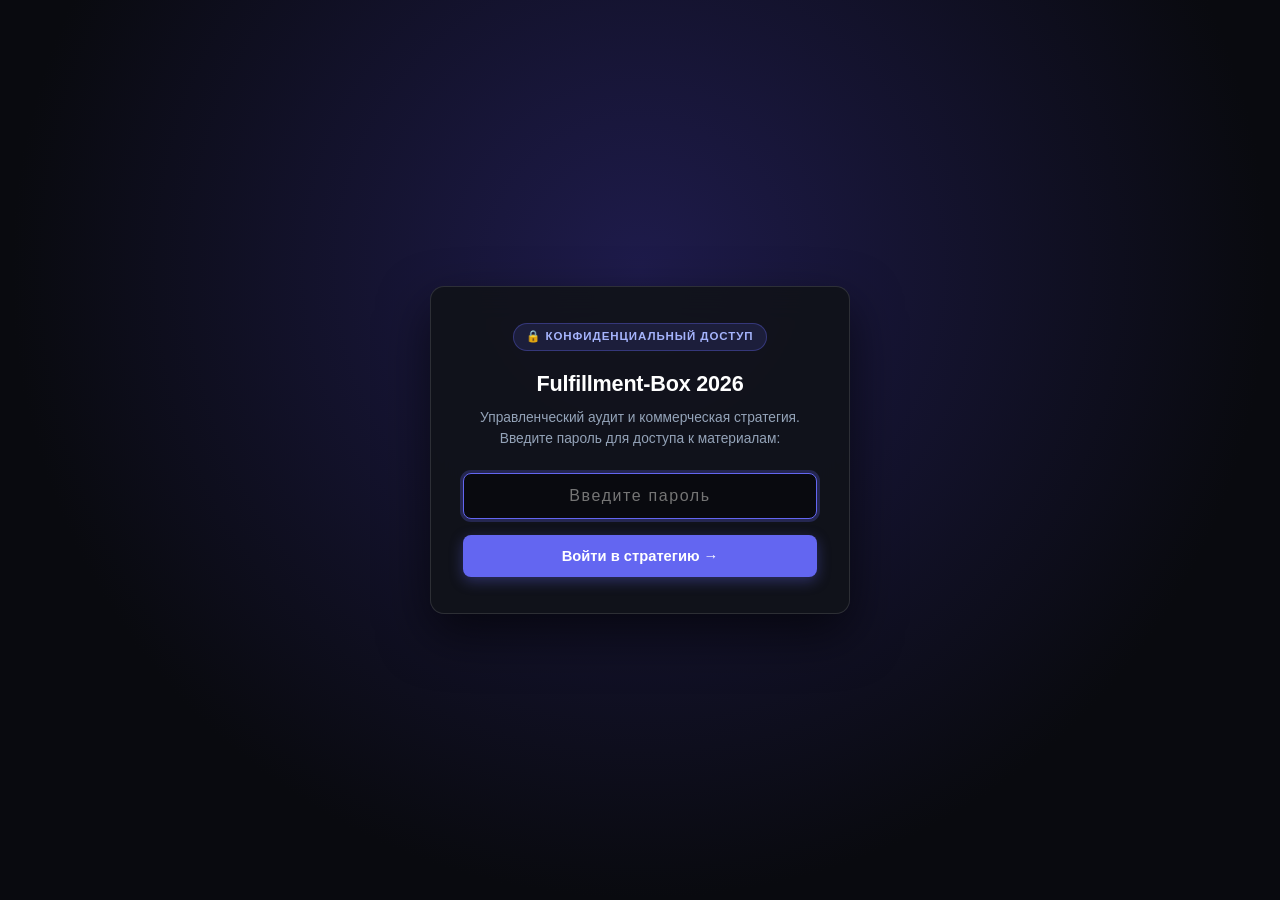
<file: index.html>
<!doctype html>
<html lang="ru">
<head>
  <script src="js/auth-gate.js"></script>
  <meta charset="UTF-8">
  <meta name="viewport" content="width=device-width, initial-scale=1.0">
  <title>FFB Strategy 2026 — Управленческий аудит и План масштабирования</title>
  <meta name="description" content="Стратегический аудит маркетинга, сквозной аналитики, CRM и план платного масштабирования Fulfillment-Box 2026.">
  <link rel="preconnect" href="https://fonts.googleapis.com">
  <link rel="preconnect" href="https://fonts.gstatic.com" crossorigin>
  <link href="https://fonts.googleapis.com/css2?family=Space+Grotesk:wght@500;700;800&family=Public+Sans:wght@400;500;600;700&family=IBM+Plex+Mono:wght@400;500;600&display=swap" rel="stylesheet">
  <link rel="stylesheet" href="css/design-system.css">
</head>
<body>

  <!-- Top Navigation -->
  <!-- Top Navigation -->
  <nav class="ds-nav">
    <a class="ds-nav-brand" href="index.html">
      <span class="dot"></span>
      <span>FFB <span class="brand-sub">Strategy 2026</span></span>
    </a>
    <ul class="ds-nav-links" id="navLinks">
      <li><a href="index.html">1. Диагностика</a></li>
      <li><a href="traffic.html">2. Трафик</a></li>
      <li><a href="landings.html">3. CRO / Лендинги</a></li>
      <li><a href="offer.html">4. Оффер и УТП</a></li>
      <li><a href="paid-ads.html">5. Медиаплан 2k€</a></li>
      <li><a href="competitors-audit.html">6. TCF Бенчмарк</a></li>
      <li><a href="competitors.html">7. База 76+ конкурентов</a></li>
      <li><a href="crm.html">8. CRM-аудит</a></li>
      <li><a href="unit-economics.html">9. Симулятор Unit-эк.</a></li>
      <li><a href="roadmap.html">10. Roadmap 90д</a></li>
      <li><a href="verification.html">11. Верификация</a></li>
    </ul>
    <div class="ds-nav-actions">
      <div class="nav-dropdown">
        <button class="nav-dropdown-btn" id="navDropdownBtn">Разделы (11) <span class="caret">▾</span></button>
        <div class="nav-dropdown-menu" id="navDropdownMenu">
          <a href="index.html"><span>01</span> Диагностика и Контекст</a>
          <a href="traffic.html"><span>02</span> Трафик и Аналитика (GA4 / SEO)</a>
          <a href="landings.html"><span>03</span> Аудит посадочных страниц и CRO</a>
          <a href="offer.html"><span>04</span> Офферная стратегия и УТП</a>
          <a href="paid-ads.html"><span>05</span> Медиаплан на 2 000 € (Paid Ads)</a>
          <a href="competitors-audit.html"><span>06</span> TCF Бенчмарк тарифов (25+ операторов)</a>
          <a href="competitors.html"><span>07</span> Расширенная разведка (76+ компаний)</a>
          <a href="crm.html"><span>08</span> CRM-аудит и Сквозная атрибуция</a>
          <a href="unit-economics.html"><span>09</span> Симулятор Unit-экономики и ROI</a>
          <a href="roadmap.html"><span>10</span> Дорожная карта на 90 дней</a>
          <a href="verification.html"><span>11</span> Матрица верификации данных</a>
        </div>
      </div>
      <button class="ds-nav-toggle" id="navToggle" aria-label="Меню">&#9776;</button>
    </div>
  </nav>

  <!-- Main Container -->
  <main class="ds-wrap">

    <!-- Hero Section -->
    <section class="ds-hero">
      <div class="ds-eyebrow">Внутренний стратегический манифест FFB &middot; 2026</div>
      <h1>Куда движется FFB: Стратегия масштабирования через привлечение системных селлеров</h1>
      <p class="lead">
        Доклад для сотрудников компании: синхронизация отделов продаж, склада, маркетинга и логистики. Переход от пассивного органического режима к прицельному привлечению клиентов из <strong>Германии</strong>, <strong>Польши</strong> и <strong>США</strong> с целевым чеком <strong>от 2 500 €/мес</strong>. Для селлера мы выступаем как единый надежный складской хаб под ключ: он управляет бизнесом из любой точки мира, не прикасаясь к товару руками.
      </p>

      <!-- Key Metrics Ribbon -->
      <div class="metrics-ribbon">
        <div class="metric-box">
          <div class="metric-label">Активная база клиентов</div>
          <div class="metric-val text-good">653</div>
          <div class="metric-badge badge-win">🟢 Проверенные платящие селлеры</div>
          <div class="badge-source">📊 Источник: База клиентов FFbox.xlsx</div>
        </div>

        <div class="metric-box">
          <div class="metric-label">Целевой чек селлера (ICP)</div>
          <div class="metric-val text-accent">от 2 500 €</div>
          <div class="metric-badge badge-win">🟢 Реальный чек когорты: 3 830 €/мес</div>
          <div class="badge-source">📊 Выгрузка 42 селлеров ОП FFB</div>
        </div>

        <div class="metric-box">
          <div class="metric-label">Фокусные рынки привлечения</div>
          <div class="metric-val text-good">DE + PL + US</div>
          <div class="metric-badge badge-win">🟢 На родных языках клиентов</div>
          <div class="badge-source">📊 Селлеры из Германии, Польши и США</div>
        </div>

        <div class="metric-box">
          <div class="metric-label">Пилотный бюджет РК</div>
          <div class="metric-val text-accent">2 000 €</div>
          <div class="metric-badge badge-win">🟢 Окупаемость CAC: 60–90 дней</div>
          <div class="badge-source">📊 Без «воздуха» на реальных данных</div>
        </div>
      </div>
    </section>

    <!-- Matrix for Team: Vector 2026 for Each Department -->
    <section style="margin-bottom: 40px;">
      <h2 style="font-size: 1.35rem; font-weight: 800; margin-bottom: 8px;">
        🎯 Вектор 2026: Что это значит для каждого отдела FFB
      </h2>
      <p style="color: var(--ds-ink-soft); font-size: 0.9rem; margin-bottom: 20px;">
        Единые стандарты и приоритеты работы для всех департаментов компании в рамках новой стратегии:
      </p>

      <div class="ds-grid-3">
        <!-- Sales -->
        <div class="ds-card" style="border-top: 3px solid var(--ds-accent-2);">
          <div style="font-family: var(--ds-font-mono); font-size: 0.72rem; color: var(--ds-accent-2); margin-bottom: 6px;">ОТДЕЛ ПРОДАЖ (ОП)</div>
          <h4 style="margin: 0 0 10px; font-size: 1.05rem;">Фокус на системных селлерах</h4>
          <p style="color: var(--ds-ink-soft); font-size: 0.85rem; line-height: 1.5; margin: 0;">
            Квалифицируем лидов по объему (внутренний ориентир — потенциал биллинга от 2 500 €/мес). Не тратим часы на микро-клиентов с 1 коробкой. Проводим экспертный логистический аудит селлера и закрываем на комплекс: склад + доставка + выход в другие страны.
          </p>
        </div>

        <!-- Warehouse & Ops -->
        <div class="ds-card" style="border-top: 3px solid var(--ds-good);">
          <div style="font-family: var(--ds-font-mono); font-size: 0.72rem; color: var(--ds-good); margin-bottom: 6px;">СКЛАД И ОПЕРАЦИИ</div>
          <h4 style="margin: 0 0 10px; font-size: 1.05rem;">Корпоративный SLA и 0% брака</h4>
          <p style="color: var(--ds-ink-soft); font-size: 0.85rem; line-height: 1.5; margin: 0;">
            Точность маркировки FNSKU и штрихкодирования 99.9%. Обязательная фотофиксация при приемке в WMS Ysell.pro. Приемка контейнеров и FBA-отправки без задержек: крупный селлер платит за предсказуемость и надежность логистики.
          </p>
        </div>

        <!-- Marketing -->
        <div class="ds-card" style="border-top: 3px solid var(--ds-warn);">
          <div style="font-family: var(--ds-font-mono); font-size: 0.72rem; color: var(--ds-warn); margin-bottom: 6px;">МАРКЕТИНГ И ТРАФИК</div>
          <h4 style="margin: 0 0 10px; font-size: 1.05rem;">Целевые MQL из DE, PL и US</h4>
          <p style="color: var(--ds-ink-soft); font-size: 0.85rem; line-height: 1.5; margin: 0;">
            Запуск рекламы на родных языках клиентов (немецкий, польский, английский). Прогрев спарсенных баз селлеров в Meta Ads. Микротест русскоязычной аудитории (5% бюджета). Передача в ОП заявок с предварительно заполненным объемом.
          </p>
        </div>

        <!-- Logistics -->
        <div class="ds-card" style="border-top: 3px solid #38bdf8;">
          <div style="font-family: var(--ds-font-mono); font-size: 0.72rem; color: #38bdf8; margin-bottom: 6px;">ЛОГИСТИКА И ПАРТНЕРСТВА</div>
          <h4 style="margin: 0 0 10px; font-size: 1.05rem;">Прямые магистрали и тарифы</h4>
          <p style="color: var(--ds-ink-soft); font-size: 0.85rem; line-height: 1.5; margin: 0;">
            Контроль прямых корпоративных ставок DHL Paket, Warenpost, DPD, InPost. Бесшовные трансграничные коридоры между складами Германии, Польши и портовыми хабами США (Passaic NJ, Sylmar CA).
          </p>
        </div>

        <!-- IT & WMS -->
        <div class="ds-card" style="border-top: 3px solid #a855f7;">
          <div style="font-family: var(--ds-font-mono); font-size: 0.72rem; color: #a855f7; margin-bottom: 6px;">IT И WMS (YSELL.PRO)</div>
          <h4 style="margin: 0 0 10px; font-size: 1.05rem;">Бесплатная среда для клиента</h4>
          <p style="color: var(--ds-ink-soft); font-size: 0.85rem; line-height: 1.5; margin: 0;">
            Единый личный кабинет селлера для всех складов и стран без абонентской платы. Авто-синхронизация остатков между Amazon, eBay, Kaufland, Allegro, TikTok Shop и Shopify. Прозрачная детализация каждого цента биллинга.
          </p>
        </div>

        <!-- Customer Support -->
        <div class="ds-card" style="border-top: 3px solid #f43f5e;">
          <div style="font-family: var(--ds-font-mono); font-size: 0.72rem; color: #f43f5e; margin-bottom: 6px;">КЛИЕНТСКИЙ СЕРВИС</div>
          <h4 style="margin: 0 0 10px; font-size: 1.05rem;">Выделенный аккаунт-менеджер</h4>
          <p style="color: var(--ds-ink-soft); font-size: 0.85rem; line-height: 1.5; margin: 0;">
            Прямая связь в Telegram/WhatsApp вместо долгих тикетов по 3 дня. Быстрое решение внештатных ситуаций на складах. Селлер спокоен за свой товар, даже находясь на другом континенте.
          </p>
        </div>
      </div>
    </section>

    <!-- Key Pillars (Problem -> Proposal -> Impact) -->
    <section>
      <h2 style="font-size: 1.35rem; font-weight: 800; margin-bottom: 1.25rem;">
        Ключевые артерии бизнеса: «🔴 Проблема → 🟢 Предложение → 🔵 Эффект»
      </h2>

      <div class="triple-cards-grid">
        <!-- Card 1 -->
        <div class="triple-card">
          <div class="triple-col triple-problem">
            <div class="triple-tag tag-problem">🔴 Нюанс 1 • Трафик и Рынки</div>
            <div class="triple-title">Органика упала на −51.5%, реклама не велась 2 года</div>
            <div class="triple-desc">
              Поисковый трафик упал с 5 548 до 2 689 визитов/мес. Бизнес полностью зависит от сарафана и не имеет управляемого притока селлеров из ключевых стран.
            </div>
            <div class="badge-source">📊 GA4 + Semrush Domain Overview (срез 25.08.2026)</div>
          </div>
          <div class="triple-col triple-proposal">
            <div class="triple-tag tag-proposal">🟢 Предложение</div>
            <div class="triple-title">Пилот на 2 000 €: DE, PL, US + спарсенная база</div>
            <div class="triple-desc">
              Запуск контекстной рекламы на клиентов из Германии (немецкий), Польши (польский) и США (английский, портовые хабы) + Meta Ads по спарсенной базе селлеров и микротест RU.
            </div>
          </div>
          <div class="triple-col triple-impact">
            <div class="triple-tag tag-impact">🔵 Ожидаемый эффект</div>
            <div class="triple-title">25–26 MQL → 1–2 селлера с чеком от 2 500 €/мес</div>
            <div class="triple-desc">
              Полная окупаемость CAC за 60–90 дней по валовой марже. За 6 месяцев когорта приносит 15 000–30 000 € выручки (+162% до +425% чистой прибыли на рекламу).
            </div>
          </div>
        </div>

        <!-- Card 2 -->
        <div class="triple-card">
          <div class="triple-col triple-problem">
            <div class="triple-tag tag-problem">🔴 Нюанс 2 • Сквозная аналитика</div>
            <div class="triple-title">0% UTM-меток в формах сайта (REST-разрыв)</div>
            <div class="triple-desc">
              В самописной форме <code>ffbox-offer-form</code> нет скрытых полей. Заявки отправляются серверным вызовом, Битрикс24 помечает их как «Прочий трафик».
            </div>
            <div class="badge-source">📊 PDF-диагностика CRM_UTM_Ver.2.pdf</div>
          </div>
          <div class="triple-col triple-proposal">
            <div class="triple-tag tag-proposal">🟢 Предложение</div>
            <div class="triple-title">Внедрение full_attribution_tracker.js</div>
            <div class="triple-desc">
              Бесплатный скрипт: чтение UTM, рекламных меток клика (gclid, fbclid), источников перехода (органика Google, каталоги) и сохранение первого и последнего визита.
            </div>
          </div>
          <div class="triple-col triple-impact">
            <div class="triple-tag tag-impact">🔵 Ожидаемый эффект</div>
            <div class="triple-title">100% прозрачность окупаемости каждого евро</div>
            <div class="triple-desc">
              Исключение слепых зон в CRM, автоматическая передача источника и страны селлера в карточку лида Битрикс24.
            </div>
          </div>
        </div>

        <!-- Card 3 -->
        <div class="triple-card">
          <div class="triple-col triple-problem">
            <div class="triple-tag tag-problem">🔴 Нюанс 3 • Позиционирование и Оффер</div>
            <div class="triple-title">Размытый сайт без четкого образа ценности</div>
            <div class="triple-desc">
              Сайт обещает «24 склада по миру», пугая селлеров сложными тарифами, в то время как опытному селлеру нужен единый надежный хаб без операционного геморроя.
            </div>
            <div class="badge-source">📊 Аудит посадочных страниц FFB</div>
          </div>
          <div class="triple-col triple-proposal">
            <div class="triple-tag tag-proposal">🟢 Предложение</div>
            <div class="triple-title">Концепция «Все услуги в одном хабе под ключ»</div>
            <div class="triple-desc">
              8 точечных УТП под разные запросы: «Управляйте логистикой, не касаясь товара», «Единый сток под все маркетплейсы», прямые ставки DHL в DE, выгодный преп в PL и порты США.
            </div>
          </div>
          <div class="triple-col triple-impact">
            <div class="triple-tag tag-impact">🔵 Ожидаемый эффект</div>
            <div class="triple-title">Рост конверсии квалифицированных селлеров</div>
            <div class="triple-desc">
              Отсечение нецелевых микро-заявок, привлечение брендов, готовых масштабироваться в новые страны и маркетплейсы.
            </div>
          </div>
        </div>
      </div>
    </section>

    <!-- Navigation Hub Grid to other 11 sections -->
    <section>
      <h2 style="font-size: 1.35rem; font-weight: 800; margin: 36px 0 16px;">
        Навигация по разделам аудита и стратегии
      </h2>

      <div class="section-nav-grid">
        <a class="nav-card" href="index.html">
          <div>
            <div class="idx">01 &middot; ДИАГНОСТИКА</div>
            <h3>Диагностика и контекст</h3>
            <p>Обзор текущего состояния: 653 клиента, падение органики на 51.5% и необходимость перезапуска лидогенерации.</p>
          </div>
          <div class="go">Открыть раздел &rarr;</div>
        </a>

        <a class="nav-card" href="traffic.html">
          <div>
            <div class="idx">02 &middot; ТРАФИК</div>
            <h3>Трафик и Аналитика (GA4 / SEO)</h3>
            <p>Динамика за 12 месяцев, провал органики на −51.5%, аномалия конверсии AI Assistants (12.41%) и точки роста.</p>
          </div>
          <div class="go">Открыть раздел &rarr;</div>
        </a>

        <a class="nav-card" href="landings.html">
          <div>
            <div class="idx">03 &middot; CRO</div>
            <h3>Аудит посадочных страниц и CRO</h3>
            <p>Разбор текущих страниц fulfillment-box.com, барьеры конверсии первого экрана и архитектура нового конвертера.</p>
          </div>
          <div class="go">Открыть раздел &rarr;</div>
        </a>

        <a class="nav-card" href="offer.html">
          <div>
            <div class="idx">04 &middot; ПОЗИЦИОНИРОВАНИЕ</div>
            <h3>Офферная стратегия и 8 УТП</h3>
            <p>8 специализированных УТП, профиль системного селлера, преимущества собственных хабов DE/PL/US и концепция единого окна.</p>
          </div>
          <div class="go">Открыть раздел &rarr;</div>
        </a>

        <a class="nav-card" href="paid-ads.html">
          <div>
            <div class="idx">05 &middot; РЕКЛАМА</div>
            <h3>Медиаплан на 2 000 € (Paid Ads)</h3>
            <p>Прицельный поиск на клиентах из Германии, Польши и США (DE/PL/EN), спарсенная база Meta, микротест RU и реальная окупаемость CAC.</p>
          </div>
          <div class="go">Открыть раздел &rarr;</div>
        </a>

        <a class="nav-card" href="competitors-audit.html">
          <div>
            <div class="idx">06 &middot; TCF БЕНЧМАРК</div>
            <h3>TCF Бенчмарк тарифов (25+ операторов)</h3>
            <p>Расчет затрат на 1 000 заказов, сравнение 25+ ключевых операторов EU/US/UK, боевые карточки аргументов для ОП.</p>
          </div>
          <div class="go">Открыть раздел &rarr;</div>
        </a>

        <a class="nav-card" href="competitors.html">
          <div>
            <div class="idx">07 &middot; РАЗВЕДКА 76+</div>
            <h3>Расширенная база 76+ конкурентов</h3>
            <p>SWOT, УТП, ценовые бенчмарки, 5 battlecard-таблиц по рынкам, Donut/Bar инфографика и интерактивный реестр.</p>
          </div>
          <div class="go">Открыть раздел &rarr;</div>
        </a>

        <a class="nav-card" href="crm.html">
          <div>
            <div class="idx">08 &middot; CRM</div>
            <h3>CRM-аудит Bitrix24 и Атрибуция</h3>
            <p>9 001 лид FFB + 4 бренда вне FFB, разрыв 97.4% без UTM и готовый трекер full_attribution_tracker.js.</p>
          </div>
          <div class="go">Открыть раздел &rarr;</div>
        </a>

        <a class="nav-card" href="unit-economics.html">
          <div>
            <div class="idx">09 &middot; КАЛЬКУЛЯТОР</div>
            <h3>Симулятор Unit-экономики и ROI</h3>
            <p>Интерактивный калькулятор на JS с ползунками бюджета, CPC, конверсий, чека и срока жизни клиента.</p>
          </div>
          <div class="go">Открыть раздел &rarr;</div>
        </a>

        <a class="nav-card" href="roadmap.html">
          <div>
            <div class="idx">10 &middot; ROADMAP</div>
            <h3>Дорожная карта на 90 дней</h3>
            <p>Понедельный Gantt-план: Инфраструктура &rarr; Тест Google Ads &rarr; Масштабирование до 5 000 €/мес.</p>
          </div>
          <div class="go">Открыть раздел &rarr;</div>
        </a>

        <a class="nav-card" href="verification.html">
          <div>
            <div class="idx">11 &middot; ВЕРИФИКАЦИЯ</div>
            <h3>Матрица верификации данных</h3>
            <p>100% сопоставление всех цифр с первоисточниками (API Bitrix24, базы ОП, GA4, Semrush, транскрипты).</p>
          </div>
          <div class="go">Открыть раздел &rarr;</div>
        </a>
      </div>
    </section>

  </main>

  <!-- Footer -->
  <footer class="ds-footer">
    <div style="font-weight: 700; color: var(--ds-ink); margin-bottom: 6px;">Fulfillment-Box (FFB) &middot; Управленческий аудит и Стратегия 2026</div>
    <div>Внутренний документ. Все данные верифицированы по первичным источникам компании.</div>
  </footer>

  <script src="js/nav.js"></script>
</body>
</html>
</file>
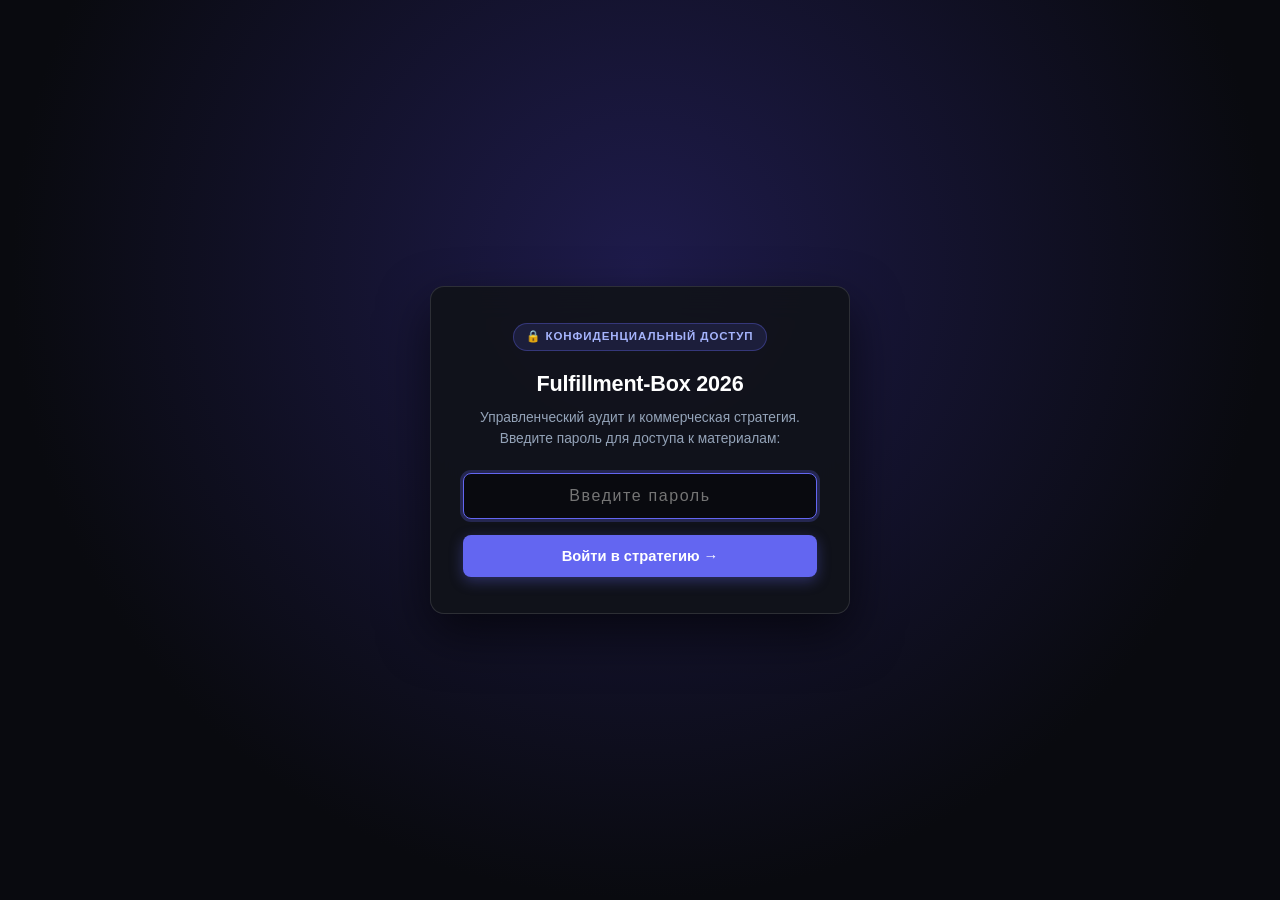
<file: audit.html>
<!doctype html>
<html lang="ru">
<head>
  <meta charset="UTF-8">
  <meta http-equiv="refresh" content="0; url=index.html">
  <script>window.location.href = "index.html";</script>
  <title>Перенаправление — FFB Strategy 2026</title>
</head>
<body style="background: #090a0f; color: #f8fafc; font-family: sans-serif; display: flex; align-items: center; justify-content: center; height: 100vh; margin: 0;">
  <p>Перенаправление на <a href="index.html" style="color: #06b6d4;">Главную страницу аудита &rarr;</a></p>
</body>
</html>
</file>
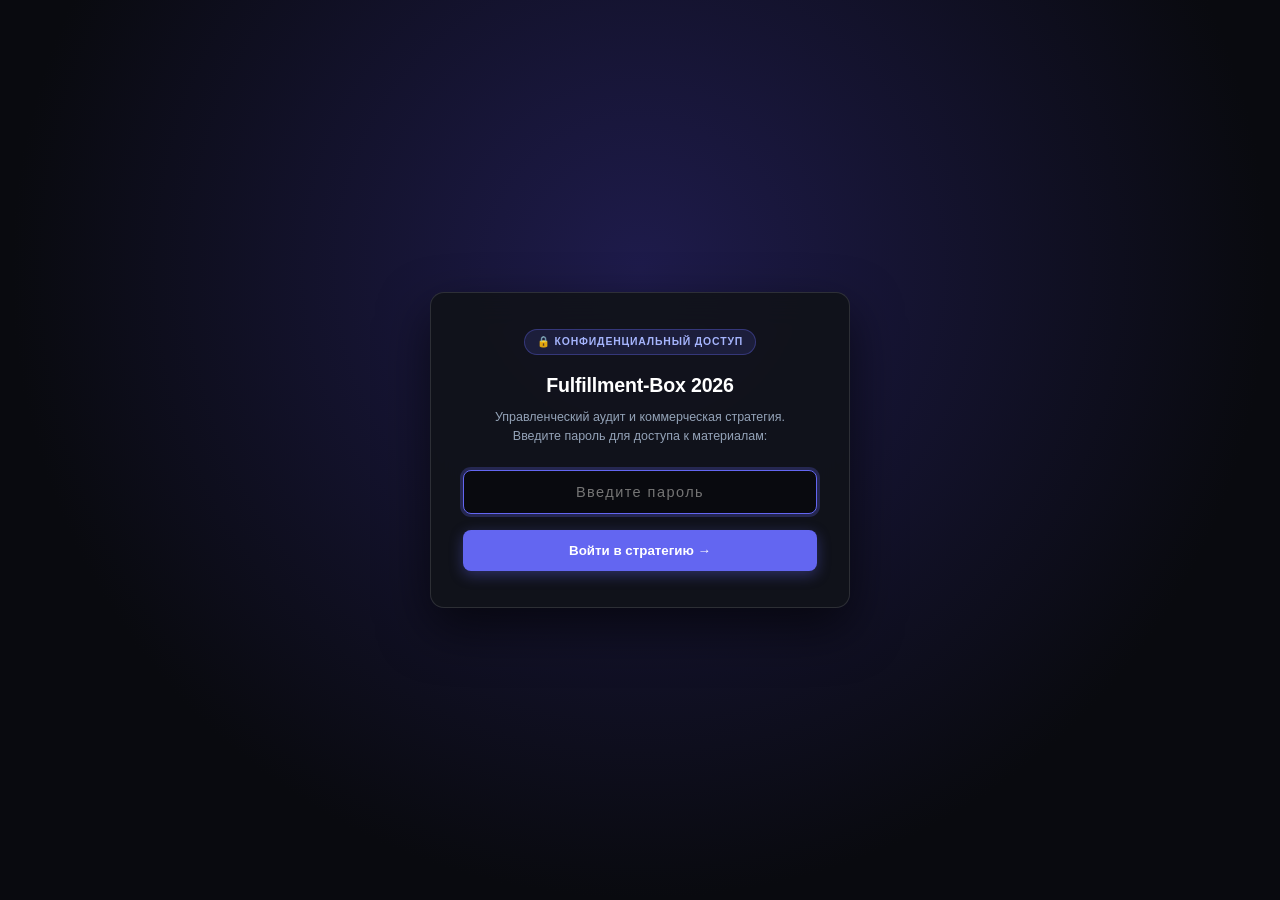
<file: competitors.html>
<!doctype html>
<html lang="ru" data-theme="dark">
<head>
  <script src="js/auth-gate.js"></script>
  <meta charset="UTF-8">
  <meta name="viewport" content="width=device-width, initial-scale=1.0">
  <title>Конкурентная разведка (76 компаний) — FFB Strategy 2026</title>
  <meta name="description" content="Полная база данных конкурентной разведки: 76 компаний, SWOT, УТП, ценовые бенчмарки, 5 battlecards по рынкам.">
  <link rel="preconnect" href="https://fonts.googleapis.com">
  <link rel="preconnect" href="https://fonts.gstatic.com" crossorigin>
  <link href="https://fonts.googleapis.com/css2?family=Space+Grotesk:wght@500;700;800&family=Barlow+Semi+Condensed:wght@600;700;800&family=Public+Sans:wght@400;500;600;700&family=IBM+Plex+Mono:wght@400;500;600&display=swap" rel="stylesheet">
  <link rel="stylesheet" href="css/design-system.css">
  <style>
    :root {
      --ground: #090a0f;
      --surface: #11131a;
      --surface-raised: #181b24;
      --border: rgba(255, 255, 255, 0.08);
      --border-soft: rgba(255, 255, 255, 0.05);
      --ink: #f8fafc;
      --ink-dim: #94a3b8;
      --ink-faint: #64748b;
      --accent: #6366f1;
      --accent-ink: #ffffff;
      --accent-soft: rgba(99, 102, 241, 0.12);
      --high: #ef4444;
      --high-soft: rgba(239, 68, 68, 0.15);
      --mid: #f59e0b;
      --mid-soft: rgba(245, 158, 11, 0.15);
      --low: #10b981;
      --low-soft: rgba(16, 185, 129, 0.15);
      --na: #64748b;
      --na-soft: rgba(100, 116, 139, 0.15);
      --good: #10b981;
      --good-soft: rgba(16, 185, 129, 0.15);
      --chart-1: #6366f1;
      --chart-2: #06b6d4;
      --chart-3: #10b981;
      --chart-4: #f59e0b;
      --chart-5: #ec4899;
      --chart-surface: #11131a;
      --chart-grid: rgba(255, 255, 255, 0.06);
      --shadow: 0 4px 20px rgba(0, 0, 0, 0.4);
      --radius: 10px;
      --font-display: "Space Grotesk", sans-serif;
      --font-body: "Public Sans", sans-serif;
      --font-mono: "IBM Plex Mono", monospace;
    }

    html, body {
      margin: 0;
      padding: 0;
      width: 100%;
      max-width: 100%;
      overflow-x: hidden !important;
      background: var(--ground);
      color: var(--ink);
      font-family: var(--font-body);
      font-size: 14.5px;
      line-height: 1.5;
    }

    * { box-sizing: border-box; }

    .wrap {
      max-width: 1360px;
      width: 100%;
      margin: 0 auto;
      padding: 24px 20px 80px;
      box-sizing: border-box;
    }

    .subnav {
      display: flex;
      gap: 6px;
      flex-wrap: wrap;
      background: var(--surface);
      border: 1px solid var(--border);
      border-radius: var(--radius);
      padding: 10px 14px;
      margin-bottom: 24px;
    }
    .subnav a {
      font-family: var(--font-mono);
      font-size: 11.5px;
      text-transform: uppercase;
      letter-spacing: .04em;
      color: var(--ink-dim);
      text-decoration: none;
      padding: 7px 12px;
      border-radius: 6px;
      background: var(--surface-raised);
      transition: all .15s ease;
    }
    .subnav a:hover {
      background: var(--accent-soft);
      color: #a5b4fc;
    }

    section { scroll-margin-top: 80px; }
    h2.section-title {
      font-family: var(--font-display);
      font-weight: 700;
      font-size: 22px;
      letter-spacing: .01em;
      margin: 36px 0 6px;
      padding-top: 24px;
      border-top: 1px solid var(--border);
      color: var(--ink);
    }
    h3.market-title {
      font-family: var(--font-display);
      font-weight: 700;
      font-size: 18px;
      letter-spacing: .01em;
      margin: 28px 0 12px;
      display: flex;
      align-items: baseline;
      gap: 10px;
      color: var(--ink);
    }
    h3.market-title .n {
      font-family: var(--font-mono);
      font-size: 12px;
      color: var(--ink-faint);
      font-weight: 500;
    }
    .section-sub {
      color: var(--ink-dim);
      font-size: 13px;
      margin: 0 0 16px;
      max-width: 860px;
    }

    /* Charts */
    .chart-row { display: grid; grid-template-columns: 1fr 1.3fr; gap: 16px; margin-bottom: 20px; align-items: stretch; }
    @media (max-width: 900px) { .chart-row { grid-template-columns: 1fr; } }
    .chart-card { background: var(--surface); border: 1px solid var(--border); border-radius: var(--radius); box-shadow: var(--shadow); padding: 18px 20px; }
    .chart-card h4 { margin: 0 0 4px; font-family: var(--font-display); font-weight: 700; font-size: 16px; color: var(--ink); }
    .chart-card .sub { color: var(--ink-faint); font-size: 12px; margin: 0 0 14px; }
    .chart-flex { display: flex; gap: 20px; align-items: center; flex-wrap: wrap; }
    .legend { display: flex; flex-direction: column; gap: 8px; font-size: 12.5px; flex: 1; }
    .legend .row { display: flex; align-items: baseline; gap: 8px; }
    .legend .sw { width: 10px; height: 10px; border-radius: 2px; flex: none; position: relative; top: 1px; }
    .legend .lbl { color: var(--ink-dim); }
    .legend .val { font-family: var(--font-mono); color: var(--ink); font-weight: 600; margin-left: auto; padding-left: 10px; }

    .bar-chart { display: flex; flex-direction: column; gap: 10px; }
    .bar-row { display: grid; grid-template-columns: 110px 1fr; gap: 10px; align-items: center; }
    .bar-row .lbl { font-size: 12.5px; color: var(--ink-dim); text-align: right; }
    .bar-track { display: flex; height: 20px; border-radius: 4px; overflow: hidden; background: var(--surface-raised); }
    .bar-seg { height: 100%; }
    .tooltip-hint { font-size: 11px; color: var(--ink-faint); margin-top: 10px; font-family: var(--font-mono); }

    /* KPI Summary */
    .kpi-row { display: grid; grid-template-columns: repeat(auto-fit, minmax(160px, 1fr)); gap: 12px; margin-bottom: 20px; }
    .kpi { background: var(--surface); border: 1px solid var(--border); border-radius: var(--radius); padding: 14px 16px; box-shadow: var(--shadow); }
    .kpi .n { font-family: var(--font-mono); font-variant-numeric: tabular-nums; font-size: 26px; font-weight: 700; color: var(--ink); line-height: 1; }
    .kpi .l { font-size: 11px; color: var(--ink-faint); margin-top: 6px; line-height: 1.4; }
    .kpi.accent .n { color: var(--chart-2); }
    .kpi.high .n { color: var(--high); }

    .exec-grid { display: grid; grid-template-columns: 1.3fr 1fr; gap: 16px; align-items: start; }
    @media (max-width: 900px) { .exec-grid { grid-template-columns: 1fr; } }
    .exec-card { background: var(--surface); border: 1px solid var(--border); border-radius: var(--radius); box-shadow: var(--shadow); overflow: hidden; }
    .exec-card .hd { padding: 12px 16px; background: var(--surface-raised); border-bottom: 1px solid var(--border-soft); font-family: var(--font-display); font-weight: 700; font-size: 14px; text-transform: uppercase; letter-spacing: .02em; color: var(--ink); }
    .exec-card .bd { padding: 16px; }
    .exec-card ul { margin: 0; padding-left: 18px; }
    .exec-card li { margin-bottom: 9px; font-size: 13.5px; color: var(--ink-dim); }
    .exec-card li b { color: var(--ink); font-weight: 600; }
    .exec-card li.warn b { color: var(--high); }
    .exec-card li.win b { color: var(--good); }

    .threat-list { list-style: none; margin: 0; padding: 0; }
    .threat-list li { display: flex; gap: 10px; align-items: baseline; padding: 8px 0; border-top: 1px solid var(--border-soft); font-size: 13.5px; }
    .threat-list li:first-child { border-top: none; }
    .threat-list .rank { font-family: var(--font-mono); color: var(--ink-faint); font-size: 11px; width: 18px; flex: none; }
    .threat-list .nm { font-weight: 600; flex: 1; min-width: 0; color: var(--ink); }
    .threat-list .geo { color: var(--ink-faint); font-size: 12px; }

    /* Battlecards */
    .bc-wrap { overflow-x: auto; border: 1px solid var(--border); border-radius: var(--radius); box-shadow: var(--shadow); background: var(--surface); margin-bottom: 16px; }
    table.battlecard { border-collapse: collapse; width: 100%; font-size: 13px; table-layout: fixed; }
    table.battlecard col.dim { width: 140px; }
    table.battlecard col.co { width: 220px; }
    table.battlecard th, table.battlecard td { border: 1px solid var(--border-soft); padding: 10px 14px; vertical-align: top; text-align: left; }
    table.battlecard thead th { background: var(--surface-raised); font-family: var(--font-display); font-weight: 700; font-size: 14px; color: var(--ink); }
    table.battlecard thead th.ffb-col { background: #4f46e5 !important; color: #ffffff !important; }
    table.battlecard tbody th { background: var(--surface-raised); font-family: var(--font-mono); font-size: 10.5px; text-transform: uppercase; letter-spacing: .04em; color: var(--ink-faint); font-weight: 600; }
    table.battlecard td.ffb-col { background: rgba(99, 102, 241, 0.12) !important; color: var(--ink); font-weight: 500; }
    table.battlecard td { color: var(--ink-dim); line-height: 1.45; }
    table.battlecard td b, table.battlecard td.quote { color: var(--ink); }
    table.battlecard td.quote { font-family: var(--font-display); font-weight: 600; font-size: 14px; }
    table.battlecard td .ru { display: block; font-weight: 400; font-size: 12px; color: var(--ink-faint); margin-top: 3px; }

    /* Registry Table & Accordion */
    .controls { display: flex; flex-wrap: wrap; gap: 10px; align-items: center; margin: 0 0 16px; }
    .controls input[type=search] { flex: 1 1 220px; min-width: 160px; background: var(--surface); border: 1px solid var(--border); border-radius: 6px; padding: 8px 12px; font-family: var(--font-body); font-size: 13.5px; color: var(--ink); outline: none; }
    .controls select { background: var(--surface); border: 1px solid var(--border); border-radius: 6px; padding: 8px 12px; font-family: var(--font-body); font-size: 13px; color: var(--ink); outline: none; }
    .controls .count { margin-left: auto; font-family: var(--font-mono); font-size: 12px; color: var(--ink-faint); white-space: nowrap; }

    .market-jump { display: flex; flex-wrap: wrap; gap: 6px; margin-bottom: 12px; }
    .market-jump a { font-family: var(--font-mono); font-size: 11px; color: var(--ink-dim); text-decoration: none; border: 1px solid var(--border); border-radius: 20px; padding: 5px 12px; background: var(--surface); transition: all .15s ease; }
    .market-jump a:hover { background: var(--surface-raised); color: var(--ink); border-color: var(--accent); }
    .market-jump a .n { color: var(--ink-faint); }

    .table-scroll { overflow-x: auto; border: 1px solid var(--border); border-radius: var(--radius); box-shadow: var(--shadow); background: var(--surface); margin-bottom: 16px; }
    table.mkt { width: 100%; border-collapse: collapse; font-size: 13.5px; }
    table.mkt th { text-align: left; padding: 8px 14px; font-family: var(--font-mono); font-size: 10.5px; text-transform: uppercase; letter-spacing: .05em; color: var(--ink-faint); border-bottom: 1px solid var(--border); white-space: nowrap; background: var(--surface-raised); }
    table.mkt col.c-idx { width: 34px; }
    table.mkt col.c-name { width: 22%; }
    table.mkt col.c-dir { width: 34%; }
    table.mkt col.c-score { width: 8%; }
    table.mkt col.c-price { width: 14%; }
    table.mkt col.chev { width: 30px; }
    table.mkt td { padding: 9px 14px; border-bottom: 1px solid var(--border-soft); vertical-align: middle; }
    table.mkt tbody tr.row { cursor: pointer; transition: background 0.15s ease; }
    table.mkt tbody tr.row:hover { background: var(--surface-raised); }
    table.mkt tbody tr.row.detail-open { background: rgba(99, 102, 241, 0.14) !important; }
    .clip1 { white-space: nowrap; overflow: hidden; text-overflow: ellipsis; display: block; }
    td.tname { font-weight: 600; color: var(--ink); }
    td.tname .geo { display: block; font-weight: 400; color: var(--ink-faint); font-size: 11px; }
    td.tscore { font-family: var(--font-mono); text-align: right; color: var(--ink-dim); white-space: nowrap; }
    .dir-cell { display: flex; align-items: baseline; gap: 8px; min-width: 0; }
    .reason-txt { color: var(--ink-faint); font-size: 12px; }
    .idx-col { font-family: var(--font-mono); color: var(--ink-faint); font-size: 11px; }
    .chev-cell { color: var(--ink-faint); text-align: center; }
    tr.row.detail-open .chev-cell svg { transform: rotate(90deg); stroke: #818cf8; }
    .chev-cell svg { transition: transform .15s ease; }

    .pill { font-family: var(--font-mono); font-size: 10px; font-weight: 600; letter-spacing: .03em; padding: 2px 8px; border-radius: 20px; white-space: nowrap; flex: none; display: inline-block; }
    .pill.high { background: var(--high-soft); color: var(--high); }
    .pill.mid { background: var(--mid-soft); color: var(--mid); }
    .pill.low { background: var(--low-soft); color: var(--low); }
    .pill.na { background: var(--na-soft); color: var(--na); }
    .pill.good { background: var(--good-soft); color: var(--good); }

    /* Accordion Dropdown Content */
    tr.detail-row { display: none; }
    tr.detail-row.open { display: table-row; }
    tr.detail-row td { padding: 0; border-bottom: 2px solid rgba(99, 102, 241, 0.3); background: #131620; }
    .detail-inner { padding: 18px 22px; white-space: normal; }
    .swot-grid { display: grid; grid-template-columns: 1fr 1fr; gap: 10px; margin-bottom: 12px; }
    @media (max-width: 640px) { .swot-grid { grid-template-columns: 1fr; } }
    .swot-box { padding: 10px 14px; border-radius: 6px; background: var(--surface); border: 1px solid var(--border-soft); }
    .swot-box h4 { margin: 0 0 5px; font-family: var(--font-mono); font-size: 10.5px; text-transform: uppercase; letter-spacing: .07em; }
    .swot-box.s h4 { color: var(--low); }
    .swot-box.w h4 { color: var(--high); }
    .swot-box.o h4 { color: var(--chart-2); }
    .swot-box.t h4 { color: var(--ink-dim); }
    .swot-box ul { margin: 0; padding-left: 16px; font-size: 13px; color: var(--ink-dim); }
    .swot-box li { margin-bottom: 4px; }
    .swot-box .empty { color: var(--ink-faint); font-style: italic; font-size: 12.5px; }

    .detail-reason { padding: 10px 14px; margin-bottom: 12px; border-radius: 6px; background: var(--surface); border-left: 3px solid var(--accent); font-size: 13px; color: var(--ink); }
    .detail-reason b { font-family: var(--font-mono); font-size: 10px; text-transform: uppercase; color: var(--ink-faint); display: block; margin-bottom: 3px; letter-spacing: .05em; }
    .detail-utp blockquote { margin: 0 0 8px; padding: 10px 14px; border-left: 3px solid var(--chart-2); background: var(--surface); font-family: var(--font-display); font-size: 14.5px; font-weight: 600; color: var(--ink); }
    .detail-utp .ru { font-size: 13px; color: var(--ink-dim); margin: -2px 0 10px 4px; }
    .detail-meta { display: grid; grid-template-columns: 1fr 1fr; gap: 10px; font-size: 13px; color: var(--ink-dim); margin-bottom: 10px; }
    .detail-meta .k { font-family: var(--font-mono); font-size: 10px; text-transform: uppercase; color: var(--ink-faint); margin-bottom: 2px; }
    .detail-pricing { padding: 10px 14px; border-radius: 6px; background: var(--surface); border: 1px solid var(--border-soft); font-size: 13px; color: var(--ink-dim); }
    .detail-pricing b { color: var(--chart-2); }
    .na-note { color: var(--ink-faint); font-size: 13px; font-style: italic; }

    .excl-list { display: grid; grid-template-columns: repeat(auto-fill, minmax(min(270px, 100%), 1fr)); gap: 10px; }
    .excl-item { background: var(--surface); border: 1px solid var(--border-soft); border-radius: 6px; padding: 12px 14px; font-size: 12.5px; }
    .excl-item .n { font-family: var(--font-display); font-weight: 700; font-size: 14px; color: var(--ink); }
    .excl-item .r { color: var(--ink-faint); margin-top: 3px; font-size: 11.5px; line-height: 1.4; }
    .empty-state { padding: 34px 20px; text-align: center; color: var(--ink-faint); font-size: 13.5px; }
  </style>
</head>
<body>

  <!-- Top Navigation -->
  <nav class="ds-nav">
    <a class="ds-nav-brand" href="index.html">
      <span class="dot"></span>
      <span>FFB <span class="brand-sub">Strategy 2026</span></span>
    </a>
    <ul class="ds-nav-links" id="navLinks">
      <li><a href="index.html">1. Диагностика</a></li>
      <li><a href="traffic.html">2. Трафик</a></li>
      <li><a href="landings.html">3. CRO / Лендинги</a></li>
      <li><a href="offer.html">4. Оффер и УТП</a></li>
      <li><a href="paid-ads.html">5. Медиаплан 2k€</a></li>
      <li><a href="competitors-audit.html">6. TCF Бенчмарк</a></li>
      <li><a href="competitors.html" class="active">7. База 76+ конкурентов</a></li>
      <li><a href="crm.html">8. CRM-аудит</a></li>
      <li><a href="unit-economics.html">9. Симулятор Unit-эк.</a></li>
      <li><a href="roadmap.html">10. Roadmap 90д</a></li>
      <li><a href="verification.html">11. Верификация</a></li>
    </ul>
    <div class="ds-nav-actions">
      <div class="nav-dropdown">
        <button class="nav-dropdown-btn" id="navDropdownBtn">Разделы (11) <span class="caret">▾</span></button>
        <div class="nav-dropdown-menu" id="navDropdownMenu">
          <a href="index.html"><span>01</span> Диагностика и Контекст</a>
          <a href="traffic.html"><span>02</span> Трафик и Аналитика (GA4 / SEO)</a>
          <a href="landings.html"><span>03</span> Аудит посадочных страниц и CRO</a>
          <a href="offer.html"><span>04</span> Офферная стратегия и УТП</a>
          <a href="paid-ads.html"><span>05</span> Медиаплан на 2 000 € (Paid Ads)</a>
          <a href="competitors-audit.html"><span>06</span> TCF Бенчмарк тарифов (25+ операторов)</a>
          <a href="competitors.html" class="active"><span>07</span> Расширенная разведка (76+ компаний)</a>
          <a href="crm.html"><span>08</span> CRM-аудит и Сквозная атрибуция</a>
          <a href="unit-economics.html"><span>09</span> Симулятор Unit-экономики и ROI</a>
          <a href="roadmap.html"><span>10</span> Дорожная карта на 90 дней</a>
          <a href="verification.html"><span>11</span> Матрица верификации данных</a>
        </div>
      </div>
      <button class="ds-nav-toggle" id="navToggle" aria-label="Меню">&#9776;</button>
    </div>
  </nav>

  <!-- Main Content Wrap -->
  <div class="wrap">

    <section class="ds-hero" style="margin-bottom: 24px;">
      <div class="ds-eyebrow">Раздел 07 &middot; Полная база конкурентной разведки</div>
      <h1>Конкурентная разведка 76 компаний (EU / US / Global)</h1>
      <p class="lead">
        Глубокая база данных по 76 фулфилмент-операторам: SWOT-анализ, цитаты УТП на языке оригинала и в переводе, оценка болей клиентов, ценовые бенчмарки и battlecards по 5 рынкам.
      </p>

      <!-- Subnav -->
      <div class="subnav">
        <a href="#summary">📊 Выводы и Графики</a>
        <a href="#battlecards">⚔️ Battlecards по рынкам</a>
        <a href="#registry">📋 Полный реестр 76 компаний</a>
        <a href="#excluded">🚫 Исключенные вендоры</a>
      </div>
    </section>

    <!-- Section 1: Summary & Charts -->
    <section id="summary">
      <h2 class="section-title">Выводы для руководства и распределение</h2>
      <p class="section-sub">76 конкурентов проанализировано (SWOT, УТП, цены). Ниже — распределение по рынкам и по прямоте конкуренции в виде инфографики.</p>

      <div class="chart-row">
        <div class="chart-card">
          <h4>Конкуренты по рынкам</h4>
          <p class="sub">76 сравниваемых компаний, по географии из их профилей</p>
          <div class="chart-flex" id="donutChart"></div>
        </div>
        <div class="chart-card">
          <h4>Прямота конкуренции по рынкам</h4>
          <p class="sub">Кто и где реально конкурирует с FFB напрямую (высокая/средняя/низкая)</p>
          <div class="bar-chart" id="barChart"></div>
          <div class="tooltip-hint">Наведите на сегмент, чтобы увидеть число компаний</div>
        </div>
      </div>

      <div class="kpi-row" id="kpiRow"></div>

      <div class="exec-grid">
        <div class="exec-card">
          <div class="hd">Ключевые выводы</div>
          <div class="bd"><ul id="execTakeaways"></ul></div>
        </div>
        <div class="exec-card">
          <div class="hd">Топ прямых угроз (высокая прямота конкуренции)</div>
          <div class="bd"><ul class="threat-list" id="threatList"></ul></div>
        </div>
      </div>
    </section>

    <!-- Section 2: Battlecards -->
    <section id="battlecards">
      <h2 class="section-title">FFB vs конкуренты — по рынкам (Battlecards)</h2>
      <p class="section-sub">Fulfillment-Box (выделенная колонка) против топ-конкурентов каждого рынка по прямоте конкуренции — по одним и тем же измерениям.</p>
      <div id="battlecardList"></div>
    </section>

    <!-- Section 3: Full Registry -->
    <section id="registry">
      <h2 class="section-title">Полный реестр — все 76 конкурентов</h2>
      <p class="section-sub">
        База для проверки: все 76 конкурентов. Группировка по рынку, внутри — по прямоте конкуренции. <strong>Клик по любой строке разворачивает полный SWOT, УТП и прайс-анализ ▼</strong>
      </p>
      
      <div class="controls">
        <input type="search" id="search" placeholder="Поиск по названию или стране…">
        <select id="filterDirectness">
          <option value="">Прямота — все</option>
          <option value="high">Высокая</option>
          <option value="mid">Средняя</option>
          <option value="low">Низкая</option>
        </select>
        <div class="count" id="visCount"></div>
      </div>

      <div class="market-jump" id="marketJump"></div>
      <div id="marketSections"></div>
      <div class="empty-state" id="emptyState" style="display:none;">Ничего не найдено по этим фильтрам.</div>
    </section>

    <!-- Section 4: Excluded Vendors -->
    <section id="excluded">
      <h2 class="section-title">Исключены из сравнения</h2>
      <p class="section-sub">Не фулфилмент-операторы, поглощённые/несуществующие бренды или явно нерелевантные SaaS платформы.</p>
      <div class="excl-list" id="exclList"></div>
    </section>

  </div>

  <footer class="ds-footer">
    <div style="font-weight: 700; color: var(--ink); margin-bottom: 6px;">Fulfillment-Box (FFB) &middot; Управленческий аудит и Стратегия 2026</div>
    <div>Методология: SWOT, УТП и ценовые данные собраны из 113 индивидуальных профилей конкурентов. Сгенерировано: <span id="genDate">2026-08-29</span>.</div>
  </footer>

  <script src="js/nav.js"></script>
  <script id="data-json" type="application/json">{"generated_at":"2026-08-29","scope_note":"Основной скоуп (согласовано с пользователем 2026-08-29): исходные 30 конкурентов + Приоритет 1 (DE/PL/US, 54) + 3 US-профиля верификации цен. UK/Canada и остальные регионы отложены — не включены до отдельного согласования.","our_company":{"name":"Fulfillment-Box","tagline":"Success Has a Storage Space","hq":"Эстония","warehouses":"24 склада: Германия, Польша, Испания, Италия, Франция, UK (Coventry, Ipswich), Австрия, Турция, Канада, Китай, 12 городов США","priority_markets":"Германия и Польша — «домашние» склады (собственные, не франшиза), доставка и цены там сильные и конкурентные (DHL/Warenpost). США — рынок расширения (кампания с октября 2026). Италия/Испания/Франция/UK — франшизные склады, доставка там втрое дороже рынка («100 Parcel» в UK) — маркетинговый фокус туда сознательно НЕ делается (решение отдела продаж, встреча 28.08.2026).","segments":["Amazon FBA/FBM prep","e-commerce fulfillment","freight forwarding Китай↔EU/США","compliance (EPR/WEEE/LUCID/CITEO)"],"target_segment":"SMB/DTC e-commerce, сегментация S/M/L/H по счёту (до 200-500 / 500-1000 / 1000-3000 / от 3000 €/$ в мес). Приоритет продаж — клиенты с чеком от $1000/мес (для них возможна гибкость по цене на собственных складах DE/PL/US). Целевая аудитория для DE/PL-кампании — в приоритете русскоязычные/СНГ-клиенты (выше LTV, лучше конверсия).","commercial_terms":"Депозит $/€/£200 разово; минимальный счёт €/£100 (EU) / $200 (Северная Америка) в месяц. Цены на складские услуги в DE/PL — среднерыночные (не супер-конкурентные, но и не отвратительные, по оценке отдела продаж).","pricing_example_de":"Хранение 1м³=16.55€/мес, 1 паллета=21€/мес, приём коробки XS=2.20€, FBM-обработка XS=0.50€ (склад Германия)","pricing_example_us":"US Chicago: хранение 1 паллета=$42/мес, приём за единицу=$0.42, FBM отправка от $2.42/заказ","campaign_plan":"Два лендинга/кампании: Европа (Германия+Польша) — старт сентябрь 2026; США — старт октябрь 2026 (сначала прощупать цены). Италия/Испания/Франция — сознательно не в фокусе."},"competitors":[{"slug":"delta-fulfilment","wave":"original-30","excluded":false,"name":"Delta Fulfilment","exclusion_reason":null,"geo":"UK","directness":"Средняя","swot":{"strengths":"крупный специализированный склад в Wrexham (200 000 sq ft, 10 000 паллето-мест), заявленная точность pick&pack 99.85%; поддержка группы ITD Global (freight forwarding с 2004); запуск услуги соцконтента для e-commerce брендов (\"industry first\", 2025)","weaknesses":"подтверждён только один склад — нет диверсификации по UK; крайне слабый отзывной след (Trustpilot — 1 отзыв); нет freight forwarding/compliance (EPR/WEEE) как отдельных услуг; цены не публикуются","opportunities":"расширение сети через ресурсы ITD Global; кросс-продажа freight forwarding материнской компании","threats":"слабая узнаваемость бренда/отзывов ограничивает органический приток клиентов; зависимость от одного склада — риск узкого места при росте","not_collected":false,"snapshot":null},"utp":{"quote_original":"\"Order Fulfilment. Made Simple.\" / \"From The Pallet, Right to Your Customer's Door\"","quote_ru":"«Фулфилмент заказов. Сделано просто.» / «От паллеты — прямо к двери вашего клиента»","pain_point":"Страх операционных ошибок при аутсорсинге фулфилмента","differentiation":"Единственный из батча с услугой создания соцконтента для брендов","score":"5/10"},"pricing":{"threshold":"Не найдено","model_diff":"Цены только по запросу","verdict":"Нельзя сравнить — нет публичных цен"},"market":"EU_OTHER","directness_reason":"целевой клиент и часть услуг совпадают, но география ограничена преимущественно UK (один известный склад), а линейка услуг у'же (нет явного FBA prep/freight forwarding/compliance), поэтому прямое пересечение с мультигеографическим предложением Fulfillment-Box ограничено."},{"slug":"warehousing-and-fulfillment","wave":"original-30","excluded":false,"name":"WarehousingAndFulfillment.com","exclusion_reason":null,"geo":"US/Canada","directness":"Низкая (как оператор), важен как канал лидогенерации","swot":{"strengths":"20 лет на рынке (с 2005), широкая база пре-скринингованных 3PL-провайдеров по US+Canada, рейтинг Trustpilot 4.4/5 (12 отзывов), бесплатно для бизнеса-клиента","weaknesses":"не физический фулфилмент-оператор — брокер/агрегатор лидов; заявление \"unbiased\" противоречит модели монетизации через комиссии провайдеров (подтверждено негативным отзывом); не BBB-аккредитована; нет отзывов за 12 месяцев","opportunities":"рост глобального рынка warehousing ($339.85 млрд в 2025, прогноз $363.6 млрд в 2026)","threats":"консолидация рынка 3PL через M&A снижает число провайдеров в сети; прямые 3PL с сильным SEO могут обходить посредника","not_collected":false,"snapshot":null},"utp":{"quote_original":"\"No Middle Men. No Hidden Fees. Just Expert Business\" / \"The Only Unbiased Warehousing & Fulfillment Matchmaker\"","quote_ru":"«Никаких посредников. Никаких скрытых комиссий.» / «Единственный непредвзятый матчмейкер по складам и фулфилменту»","pain_point":"Сложность самостоятельного поиска/сравнения 3PL-провайдеров","differentiation":"Мета-игрок/агрегатор, не 3PL-конкурент в прямом смысле","score":"4/10"},"pricing":{"threshold":"Н/п (не оператор, брокер)","model_diff":"Бесплатно для клиента-бизнеса, монетизация через комиссии от 3PL-партнёров","verdict":"Не сопоставимо — иная бизнес-модель (агрегатор, не 3PL)"},"market":"US_CA","directness_reason":"оператор), но **важна как канал/платформа**, где Fulfillment-Box мог бы получать лиды или, наоборот, терять их в пользу партнёров сайта — стоит отслеживать как канал лидогенерации, а не как прямого конкурента за клиента."},{"slug":"etower-tech","wave":"original-30","excluded":true,"name":"eTower / WallTech","exclusion_reason":"B2B SaaS-вендор логистического ПО для фрахтовых экспедиторов и 3PL (не оператор складов, не оказывает физический фулфилмент).","geo":null,"directness":null,"swot":null,"utp":null,"pricing":null},{"slug":"logistics-ff","wave":"original-30","excluded":false,"name":"FF Logistics","exclusion_reason":null,"geo":"Китай/международно","directness":"Средняя","swot":{"strengths":"прозрачная публичная цена (storage $0.30/CBM/день, handling от $0.18/заказ, 90 дней бесплатного хранения, без минимума заказа); фокус на beauty/cosmetics DTC (5000+ брендов, 1M+ заказов); Trustpilot 4.3/5 (10 отзывов); партнёрства с UPS/FedEx/DHL/USPS","weaknesses":"единственная база — Shenzhen, нет складов в EU/US/UK; малая команда (18 сотрудников) при заявленном масштабе; жалоба \"highest price in the market\"; расхождение рейтингов между доменами","opportunities":"растущий спрос западных DTC-брендов на China-based фулфилмент (China-to-consumer)","threats":"геополитические риски/пошлины могут ударить по модели \"доставка из Китая с включёнными пошлинами\"; конкуренция от множества похожих China-based 3PL","not_collected":false,"snapshot":null},"utp":{"quote_original":"\"Every Parcel is A Promise\" / \"We Fulfill You Grow\" / \"Reliable 3PL Fulfillment Power Your DTC Brand\"","quote_ru":"«Каждая посылка — это обещание» / «Мы фулфилим — вы растёте»","pain_point":"Барьер входа для малых DTC-брендов без крупных вложений","differentiation":"Единственный с полностью прозрачной тарифной сеткой ($/CBM, $/заказ)","score":"5/10"},"pricing":{"threshold":"Без минимального объёма заказа","model_diff":"Storage $0.30/CBM/день + handling от $0.18/заказ, полностью прозрачно, 90 дней бесплатного хранения","verdict":"Прозрачнее FFB по публичности цен, но нет складов в EU/US — сравнение ограничено China-фулфилментом"},"market":"GLOBAL_OTHER","directness_reason":"сильное пересечение по типу клиента (DTC/SMB) и частичное пересечение по гео через китайский склад Fulfillment-Box, но модель \"фулфилмент только из Китая с международной доставкой\" отличается от мультирегиональной складской сети Fulfillment-Box — конкуренция сильнее всего именно за клиентов, чья цепочка поставок завязана на Китай."},{"slug":"efulfillment-service","wave":"original-30","excluded":false,"name":"eFulfillment Service","exclusion_reason":null,"geo":"US","directness":"Средняя-высокая","swot":{"strengths":"25 лет на рынке (с 2001), явная политика без setup fee/минимума/долгосрочных контрактов; широкий охват маркетплейс-интеграций включая явный Amazon FBA prep; высокие рейтинги на Google (4.1/5, 114 отзывов) и Birdeye","weaknesses":"только один склад (Traverse City, Michigan); смешанная репутация на Trustpilot (3.0/5, поровну 5★/1★); системные жалобы на биллинг и завышенные расходы на доставку","opportunities":"консолидация рынка 3PL (M&A) может сделать компанию привлекательным объектом поглощения или дать шанс переманивать клиентов у консолидирующихся конкурентов","threats":"жалобы на биллинг подрывают репутацию именно в ценочувствительном сегменте; единственный склад ограничивает масштабирование по регионам","not_collected":false,"snapshot":null},"utp":{"quote_original":"\"Affordable eCommerce Fulfillment Services for growing brands that refuse to overpay\" / \"Award-Winning 3PL · 25 Years of Service\"","quote_ru":"«Доступные услуги e-commerce фулфилмента для растущих брендов, которые отказываются переплачивать»","pain_point":"Страх переплаты и застревания в долгосрочных контрактах","differentiation":"Прямая апелляция к ценовой боли (\"refuse to overpay\") — редкость для сегмента","score":"6/10"},"pricing":{"threshold":"Без минимума заказов, без setup fee, без долгосрочных контрактов","model_diff":"Помесячная оплата хранения за куб. фут, pick&pack за заказ, доставка по тарифам перевозчика","verdict":"Похожая no-minimum философия, но конкретные цифры не раскрыты — нельзя сравнить численно"},"market":"US_CA","directness_reason":"высокая** — по типу услуг (включая явный FBA prep) и целевому сегменту (SMB, no-minimum позиционирование) это один из самых близких аналогов Fulfillment-Box в этом батче, но географически ограничен одним складом в США против мультирегиональной сети Fulfillment-Box в EU/US/Canada/China — прямая конкуренция сильнее всего именно за US-based SMB-клиентов."},{"slug":"shipfusion","wave":"original-30","excluded":false,"name":"Shipfusion","exclusion_reason":null,"geo":"US/Canada","directness":"Средняя","swot":{"strengths":"Trustpilot ~4.5/5 (60+ отзывов); собственная inventory management платформа + сеть складов (Chicago, Las Vegas, York, Toronto, Dallas coming soon); $40M growth equity раунд (2022); M&A с Boxtrot (2026)","weaknesses":"нет складов в EU/UK; небольшой штат (~138) и непрозрачное ценообразование отмечены как минус в отзывах; порог входа 2000+ заказов/мес отсекает совсем малый SMB","opportunities":"экспансия в Dallas; M&A-активность может расширить географию","threats":"крупные международные 3PL с присутствием в EU/UK могут перехватывать клиентов, растущих за пределы Северной Америки","not_collected":false,"snapshot":null},"utp":{"quote_original":"\"Ship Smarter. Scale Faster.\"","quote_ru":"«Отгружай умнее. Масштабируйся быстрее.»","pain_point":"Страх потери контроля/качества при масштабировании","differentiation":"Акцент на dedicated on-site account managers + явный порог 2000+ заказов/мес","score":"6/10"},"pricing":{"threshold":"2000+ заказов/мес (порог входа)","model_diff":"\"First Pick\" + пониженная ставка за доп. позиции; custom quote","verdict":"Выше порог входа, чем сегмент S у FFB — не для самых малых клиентов"},"market":"US_CA","directness_reason":"сильное пересечение по типу услуг и модели (tech+warehouse+account management), но географически не конкурирует в EU/UK, где у FFB основной фокус; прямая конкуренция ограничена североамериканскими клиентами FFB и клиентами с более крупным объёмом заказов."},{"slug":"hive","wave":"original-30","excluded":false,"name":"Hive","exclusion_reason":null,"geo":"EU","directness":"Средняя-Высокая","swot":{"strengths":"крупное финансирование ($87.5M/$72M по разным оценкам, включая Tiger Global); позиционирование \"end-to-end operations platform\"; Trustpilot 4/5 (24 отзыва); заявленная точность 99.9% на 75M+ позиций","weaknesses":"отзывы указывают на слабые места в B2B fulfillment (координация, интеграция систем); точные локации складов не публикуются; последний публичный раунд финансирования — 2024, более свежих не найдено","opportunities":"расширение \"Growth Manager\" консалтинга; рост в B2B fulfillment","threats":"сильная конкуренция за DTC-бренды в Европе от других специализированных сетей (Frisbo, Monta и др.)","not_collected":false,"snapshot":null},"utp":{"quote_original":"\"The operations engine behind unstoppable brands\" / \"It-just-works fulfillment™\"","quote_ru":"«Операционный движок для непобедимых брендов» / «Fulfillment, который просто работает»","pain_point":"Сложность управления множеством разрозненных операционных процессов","differentiation":"Позиционирование как \"operations platform\", не просто \"3PL\"","score":"6/10"},"pricing":{"threshold":"Не найдено","model_diff":"\"You only pay what you really need\" — калькулятор impact, без фиксированных чисел","verdict":"Нельзя сравнить — нет публичных цен"},"market":"EU_OTHER","directness_reason":"Высокая — сильное продуктовое и географическое (EU) пересечение с FFB по fulfillment и freight forwarding для D2C-брендов, но неясно покрытие Amazon-специфичных услуг (FBA prep) и compliance, которые являются частью УТП FFB."},{"slug":"frisbo","wave":"original-30","excluded":false,"name":"Frisbo","exclusion_reason":null,"geo":"EU (включая Восточную Европу)","directness":"Средняя","swot":{"strengths":"широкая сеть партнёрских складов в Восточной/Центральной Европе (Румыния, Молдова, Болгария, Польша и др.); позитивные отзывы на G2/Shopify App Store; интеграция с локальными маркетплейсами (eMag, Allegro)","weaknesses":"очень маленькая команда (18-24 чел.) при заявленной сети 30+ стран — риск контроля качества; серьёзный негативный отзыв на Trustpilot; расхождение в числе складов (35 vs 52); ограниченное финансирование ($6.36M)","opportunities":"дальнейшая экспансия в Восточную Европу, где давление западных 3PL ниже","threats":"более капитализированные конкуренты (Monta, Hive) могут вытеснять из premium-сегмента","not_collected":false,"snapshot":null},"utp":{"quote_original":"\"Spend less time managing order fulfillment and more time growing sales\"","quote_ru":"«Трать меньше времени на управление фулфилментом и больше — на рост продаж»","pain_point":"Операционная перегрузка при выходе на несколько европейских рынков","differentiation":"Модель сети локальных складов-партнёров + фокус на Восточную Европу","score":"4/10"},"pricing":{"threshold":"От 1000 до 100 000+ заказов/мес (диапазон клиентов)","model_diff":"\"Scalable, usage-based pricing model\", страница pricing недоступна (404)","verdict":"Нельзя сравнить — нет публичных цен"},"market":"EU_OTHER","directness_reason":"географическое и сегментное пересечение сильное (особенно Восточная Европа, где FFB может быть слабее представлен), но продуктовая линейка у'же (нет явного FBA prep/freight forwarding из Китая/compliance), и операционная модель (партнёрские склады, маленькая команда) может ограничивать масштаб конкуренции для крупных клиентов."},{"slug":"gomonta","wave":"original-30","excluded":false,"name":"Monta","exclusion_reason":null,"geo":"EU (NL/UK/DE/FR)","directness":"Средняя","swot":{"strengths":"работает с 1999 года — редкая для сектора зрелость; двойная линейка (fulfillment + продажа собственного WMS сторонним компаниям); Trustpilot 4.3/5 (68 отзывов, 77% 5★); заявленная надёжность доставки 99.98%; 250 000+ м² в 20+ локациях","weaknesses":"поляризованные отзывы (15% 1★); долгий ответ на негативные отзывы (>1 месяц); гео ограничено 4 странами Запад./Сев. Европы, нет Восточной Европы/Испании/Италии/US","opportunities":"кросс-продажа MontaWMS как отдельного SaaS без капзатрат на склады","threats":"конкуренты с более широким европейским покрытием (например Frisbo) могут выигрывать у клиентов, нуждающихся в более широкой cross-border сети","not_collected":false,"snapshot":null},"utp":{"quote_original":"\"Logistics services for scalable ecommerce growth\" (+ \"Go Monta!\")","quote_ru":"«Логистические услуги для масштабируемого роста e-commerce»","pain_point":"Страх, что рост объёмов \"сломает\" операционные процессы","differentiation":"Единственный, кто одновременно продаёт fulfillment И отдельный WMS-софт","score":"5/10"},"pricing":{"threshold":"Не найдено (\"no standard packages\")","model_diff":"3 отдельные линейки (Fulfillment/MontaShip/WMS) с раздельным ценообразованием; MontaShip заявляет экономию \"up to 33% on shipping\"","verdict":"Нельзя сравнить численно — есть только качественное заявление об экономии на доставке"},"market":"EU_OTHER","directness_reason":"сильное пересечение по типу услуг (fulfillment, cross-border EU) и клиентскому сегменту, но географически конкуренция ограничена 4 странами Западной Европы (пересекается с частью гео FFB, но не с US); отсутствие явных FBA prep/compliance услуг снижает прямоту конкуренции по продуктовой линейке, специфичной для FFB."},{"slug":"postnord","wave":"original-30","excluded":false,"name":"PostNord","exclusion_reason":null,"geo":"Nordics + Польша/Германия","directness":"Низкая-Средняя","swot":{"strengths":"огромный масштаб и финансовая устойчивость (госкомпания-оператор); собственная последняя миля во всех странах Nordics (редкость среди конкурентов); прогноз +10% роста парцель-объёмов; собственная отраслевая аналитика","weaknesses":"fulfillment/3PL (PostNord TPL) явно вторичен по отношению к почтовому бизнесу; складская сеть для fulfillment вне Nordics ограничена 2 локациями (Польша, Германия); смешанные отзывы на Trustpilot по клиентскому сервису; закрытие писем в Дании — сигнал сжатия традиционного бизнеса","opportunities":"заявленный стратегический фокус на e-commerce/парцель с 2026; собственная последняя миля как дифференциатор при продаже 3PL иностранным брендам","threats":"специализированные fulfillment-провайдеры более гибкие и tech-ориентированные — могут выигрывать сделки с DTC-брендами","not_collected":false,"snapshot":null},"utp":{"quote_original":"\"We move the Nordics forward for people, businesses and societies\" (корпоративный слоган группы; для 3PL — \"innovative and cost-effective logistics solutions...from producer to consumer\")","quote_ru":"«Мы двигаем Nordics вперёд для людей, бизнеса и общества»","pain_point":"Надёжность/предсказуемость доставки через инфраструктуру нацоператора","differentiation":"Единственный с собственной национальной последней милей и статусом квазигосударственного оператора","score":"3/10"},"pricing":{"threshold":"Не найдено","model_diff":"\"Straightforward price list\" заявлена, но цифры не раскрыты","verdict":"Нельзя сравнить — нет публичных цен"},"market":"EU_OTHER","directness_reason":"Средняя — PostNord является прямым конкурентом FFB преимущественно в узкой нише (клиенты, которым нужен именно Nordics + собственная последняя миля), но в целом это другая по природе организация (квазигосударственный почтовый оператор с fulfillment как второстепенным направлением), и продуктовое пересечение по специфичным для FFB услугам (FBA prep, freight forwarding Китай↔EU, compliance EPR/WEEE) не подтверждено."},{"slug":"byrd","wave":"original-30","excluded":false,"name":"byrd","exclusion_reason":null,"geo":"EU/UK","directness":"Средняя","swot":{"strengths":"серьёзное венчурное финансирование ($81.3M за 6 раундов, Series C в 2026); высокая retention (95% топ-100 клиентов 2+ года); собственная WMS, которая также продаётся другим 3PL; Trustpilot 4.3 (148 отзывов), отвечают на 100% негативных отзывов за неделю","weaknesses":"жалобы на клиентский сервис (автоматизированные email-цепочки, задержки по Amazon Seller аккаунтам); порог входа от 500 отправлений/мес отсекает самых малых; география ограничена EU+UK, нет US/Canada/China","opportunities":"свежий капитал (Series C) может пойти на географическую экспансию за пределы EU/UK; продажа собственной WMS другим 3PL как канал роста","threats":"сильная база клиентов с высокой retention и капиталом делают byrd устойчивым долгосрочным конкурентом в сегментах M/L Fulfillment-Box","not_collected":false,"snapshot":null},"utp":{"quote_original":"\"E-Commerce Fulfillment Across Europe That Fuels Your Growth\" / \"Scalable, reliable 3PL services from 12 fulfillment centers in the EU & UK\"","quote_ru":"«E-commerce фулфилмент по всей Европе, который питает ваш рост»","pain_point":"Страх потерять контроль/прозрачность при аутсорсинге, получить безликого вендора","differentiation":"Акцент на \"hands-on teams who actually take responsibility\" + продажа WMS другим 3PL","score":"6/10"},"pricing":{"threshold":"От 500 отправлений/мес (младший сегмент)","model_diff":"Детальная структура ценообразования по категориям (приёмка/хранение/пикинг/упаковка/доставка/возвраты) описана, но без конкретных цифр; доступны примеры инвойсов","verdict":"Выше входной порог, чем у FFB (минимум €/£100/мес по счёту, не по объёму отправлений) — нельзя сравнить численно"},"market":"EU_OTHER","directness_reason":"сильное пересечение по типу услуг и по среднему сегменту клиента в пределах EU/UK, но нет пересечения по географии US/Canada/China и по freight forwarding/compliance-услугам (EPR/WEEE и т.п.), которые есть у Fulfillment-Box."},{"slug":"3pl-center","wave":"original-30","excluded":false,"name":"3PL Center","exclusion_reason":null,"geo":"US","directness":"Низкая","swot":{"strengths":"склады рядом с портами NY/NJ и LA/Long Beach — быстрая 2-дневная доставка по стране; позиционирование \"семейный бизнес в 3-м поколении\"; широкий набор услуг под одной крышей (fulfillment+транспорт+drayage+kitting); онлайн quote-калькулятор","weaknesses":"практически отсутствует публичный отзывной след (нет Trustpilot/G2/Capterra); слабое соцприсутствие (145 LinkedIn, 133 Instagram); география ограничена только США; год основания не подтверждён самим сайтом","opportunities":"хабы в Georgia/Kansas/Florida — потенциал расширения на юг/центр США","threats":"низкая прямая угроза для FFB на международном уровне — конкурирует только за чисто американских клиентов без международной сети","not_collected":false,"snapshot":null},"utp":{"quote_original":"\"Smarter logistics, faster shipping, and seamless fulfillment all in one place.\"","quote_ru":"«Более умная логистика, более быстрая доставка и бесшовный фулфилмент — всё в одном месте.»","pain_point":"Сложность координации нескольких разных вендоров","differentiation":"Комбинация fulfillment + LTL/FTL + drayage + портовая логистика под одной крышей","score":"4/10"},"pricing":{"threshold":"Не найдено, упоминаются \"volume discounts\"","model_diff":"Онлайн quote-калькулятор + program packages","verdict":"Нельзя сравнить — нет публичных цен"},"market":"US_CA","directness_reason":"географическое пересечение с Fulfillment-Box ограничено только рынком США (у FFB это лишь часть общей сети из 24 складов в 4 регионах), нет международного freight forwarding и EU-specific compliance услуг, которые являются ключевой частью предложения Fulfillment-Box."},{"slug":"wapi","wave":"original-30","excluded":false,"name":"WAPI","exclusion_reason":null,"geo":"EU/UK/Мексика","directness":"Средняя-Высокая","swot":{"strengths":"явный фокус на Cash on Delivery (COD) — редкий и востребованный дифференциатор для Восточной Европы/Мексики; быстрый рост сети (с 8 складов в 2020 до 16+ в 2025); единственный из батча с присутствием в Мексике; \"2025 Global Recognition Award\"","weaknesses":"смешанные отзывы (Trustpilot 3.5 на 4 отзывах, включая жалобу \"overcharging\"); непрозрачное ценообразование отмечено сторонними обзорами; небольшой штат (60 чел.) при заявленной мощности 600 000 отправлений/мес; расхождения в дате основания и штате между источниками","opportunities":"единственный из батча с Мексикой — точка роста для LatAm-ориентированных клиентов; растущий трек-рекорд (+340% продаж) может привлечь инвестиции","threats":"сильный фокус на COD и Восточную Европу делает WAPI растущим нишевым конкурентом именно там, где COD критичен","not_collected":false,"snapshot":null},"utp":{"quote_original":"\"Go global — operate like a local\" / \"Fulfillment service provider with cash on delivery helping eCommerce sellers grow fast across the EU, UK and Mexico\"","quote_ru":"«Выходи на глобальный рынок — работай как локальный игрок»","pain_point":"Страх и сложность выхода на новые зарубежные рынки + обработка COD","differentiation":"Встроенный Cash on Delivery как основная функция + присутствие в Мексике","score":"6/10"},"pricing":{"threshold":"Не найдено","model_diff":"\"Get Honest Prices\" — только форма запроса, непрозрачность цен отмечена сторонними обзорами как минус","verdict":"Нельзя сравнить — нет публичных цен"},"market":"EU_OTHER","directness_reason":"Высокая — сильное пересечение по типу услуг (включая явный Amazon FBA prep) и сегменту клиента (SMB/DTC) в пределах EU/UK, COD-специализация — не прямая угроза, а скорее нишевая дифференциация, которую FFB не покрывает."},{"slug":"fulfillment-europe","wave":"original-30","excluded":false,"name":"Fulfillment Europe / FHB Group","exclusion_reason":null,"geo":"Центральная Европа","directness":"Средняя (структура собственности меняется)","swot":{"strengths":"один из крупнейших фулфилмент-провайдеров Центральной Европы (~2.7 млн посылок/год, €23М+ выручки); стратегическое расположение около Братиславы; COD-расчёты как выделенная компетенция; после поглощения euShipments.com/Austrian Post — доступ к капиталу материнской структуры","weaknesses":"собственный сайт содержит незаполненные placeholder-значения статистики; независимых отзывов почти не найдено; бренд/юрлицо в процессе интеграции в euShipments.com — неопределённость по сохранению бренда","opportunities":"сигнал консолидации рынка Центральной Европы — конкурент завтра станет частью более крупной структуры с международными амбициями","threats":"после интеграции в euShipments.com/Austrian Post объединённая структура (12 фулфилмент-центров, сеть в 27 странах) может стать значительно более сильным конкурентом","not_collected":false,"snapshot":null},"utp":{"quote_original":"\"The biggest fulfillment house in central Europe. Daily linehauls across Europe. COD settlement\" / \"WE KNOW, WE WANT, WE WILL HELP\"","quote_ru":"«Крупнейший фулфилмент-хаус в Центральной Европе. Ежедневные линейные перевозки. Расчёты по наложенному платежу»","pain_point":"Неопределённость сроков доставки при панъевропейских продажах + COD вручную","differentiation":"Явное позиционирование через масштаб (\"the biggest...in central Europe\")","score":"5/10"},"pricing":{"threshold":"Не найдено","model_diff":"Инвойсинг по коробкам (60×40×22см) или паллето-местам (1м²/мес); pick&pack за упаковку с учётом числа товаров","verdict":"Структура похожа на FFB (коробки/паллеты), но конкретных ставок нет — нельзя сравнить численно"},"market":"EU_OTHER","directness_reason":"региональный (Центральная Европа) сильный игрок с хорошим пересечением по базовым fulfillment-услугам, но с готовящейся сменой структуры собственности (поглощение euShipments.com/Austrian Post, август 2026), что делает прогноз конкурентного профиля на ближайшие 6-12 месяцев неопределённым — рекомендуется отдельно отслеживать интеграцию."},{"slug":"bol-logistics","wave":"original-30","excluded":false,"name":"Logistics via bol","exclusion_reason":null,"geo":"Нидерланды/Бельгия","directness":"Низкая","swot":{"strengths":"более 10 лет опыта именно в программе LvB; прямая интеграция с ранжированием в поиске bol.com (buy box преимущество); стратегический разворот к \"внешней fulfillment-сети\" (партнёры QLS/Monta/Bleckmann с апреля 2026); экспансия bol.com на non-EU продавцов с 2025","weaknesses":"эксклюзивность канала — нельзя продавать те же товары через другие каналы одновременно; не все категории товаров подходят; доступно только продавцам bol.com, не универсальное решение","opportunities":"открытие bol.com внешней 3PL-сети (апрель 2026) — потенциальная точка партнёрства для FFB как аккредитованного 3PL-партнёра","threats":"прямая угроза для FFB минимальна — это встроенный канальный сервис одного маркетплейса, а не универсальный 3PL","not_collected":false,"snapshot":null},"utp":{"quote_original":"\"With Logistics via bol, you offer your customers the very best delivery experience and give your sales a great boost.\"","quote_ru":"«С Logistics via bol вы предлагаете своим покупателям лучший опыт доставки и даёте заметный импульс продажам.»","pain_point":"Страх потерять продажи из-за медленной доставки + желание повысить видимость в поиске","differentiation":"Единственный, где фулфилмент напрямую связан с алгоритмом ранжирования платформы","score":"6/10"},"pricing":{"threshold":"Н/п (доступно только продавцам bol.com)","model_diff":"Тарифы по размерным категориям (3XS-3XL), надбавки за пиковый период (+40%) и долгосрочное хранение (+100% после 180 дней); возврат €0.45/ед.","verdict":"Иная модель — привязана к одному маркетплейсу, не универсальный 3PL; частично сравнима по логике надбавок (bol тоже +100% за долгое хранение)"},"market":"EU_OTHER","directness_reason":"LvB не является прямым конкурентом Fulfillment-Box в классическом смысле независимого 3PL: это встроенный канальный сервис одного маркетплейса, ограниченный двумя странами (NL/BE) и доступный только продавцам bol.com. Однако стоит отдельно отслеживать программу \"внешняя fulfillment-сеть\" bol.com (с апреля 2026) — как потенциальный канал партнёрства, а не как угрозу."},{"slug":"fiege","wave":"original-30","excluded":false,"name":"FIEGE","exclusion_reason":null,"geo":"Центральная/Западная Европа","directness":"Средняя","swot":{"strengths":"огромный масштаб (150+ лет истории, 23 500+ сотрудников, 135+ локаций); широкий портфель за пределами чистого фулфилмента (транспорт, авиафрахт, таможня, недвижимость, венчурные инвестиции); явная сегментация по объёму (Starter/Accelerator/Enterprise); активная экспансия 2025-2026","weaknesses":"публичных отзывов клиентов не найдено (только HR-отзывы Glassdoor 3.3/5); цены не публикуются; фулфилмент-подразделение географически ограничено Центральной/Западной Европой, нет UK/US/Canada; тяжеловесный корпоративный сайт не заточен под SMB-онбординг","opportunities":"сегментация Starter/Accelerator может продолжать откусывать долю у SMB при дальнейшей локализации","threats":"возможное дальнейшее расширение линейки Starter вниз по объёму заказов может начать конкурировать за S/M-сегмент FFB в Европе","not_collected":false,"snapshot":null},"utp":{"quote_original":"\"We shape the logistics of tomorrow\" / \"For 150 years, we've been keeping things moving.\" / \"Fulfillment with FIEGE — Plug & Play solution for efficient eCommerce fulfilment\"","quote_ru":"«Мы формируем логистику будущего» / «150 лет мы поддерживаем движение»","pain_point":"Доверие/надёжность (масштаб как гарантия) + возможность не менять партнёра при росте","differentiation":"Единственный с явной тарификацией по объёму (1000/10000/40000+ заказов/мес) + полный спектр сопутствующих услуг","score":"5/10"},"pricing":{"threshold":"Starter от 1000 заказов/мес, Accelerator от 10 000, Enterprise от 40 000","model_diff":"Явная тарификация по объёму заказов (3 уровня), цены внутри уровней не публикуются","verdict":"Выше входной порог сегментации, чем у FFB; нельзя сравнить численно"},"market":"EU_OTHER","directness_reason":"FIEGE как группа значительно превосходит FFB по масштабу и является enterprise-логистом, но его специализированное e-commerce фулфилмент-подразделение (fulfillment.fiege.com) с уровнем Starter формально пересекается с частью целевой аудитории FFB в континентальной Европе."},{"slug":"bleckmann","wave":"original-30","excluded":false,"name":"Bleckmann","exclusion_reason":null,"geo":"NL/BE/ES/UK/US (fashion & lifestyle)","directness":"Средняя","swot":{"strengths":"узкая глубокая специализация fashion & lifestyle (25+ лет); отдельный продукт Bscale® специально для стартапов/scale-up (снижает барьер входа); заметная выручка (€730М за 2025) и продолжающиеся инвестиции в инфраструктуру; награда \"3PL Solution of the Year\" (2025)","weaknesses":"негативные отзывы на Trustpilot (игнорирование после онбординга, \"ghosting\"); смена CEO в январе 2026 — сигнал нестабильности управления; цены не публикуются; узкая вертикаль ограничивает применимость вне fashion","opportunities":"расширение сети (Lutterworth июль 2026) и экспансия Bscale в UK/Нидерланды; растущий спрос на circular/устойчивые решения","threats":"смена руководства и негативные отзывы о клиентском сервисе могут быть использованы FFB в позиционировании против крупных игроков; конкуренция релевантна прежде всего для fashion-клиентов FFB","not_collected":false,"snapshot":null},"utp":{"quote_original":"\"The logistics expert for fashion & lifestyle\" / \"Focus on your core business and let us handle the logistics burden...\"","quote_ru":"«Логистический эксперт для fashion & lifestyle» / «Сфокусируйтесь на своём основном бизнесе и позвольте нам взять на себя логистическое бремя...»","pain_point":"Желание сфокусироваться на продукте, делегировав \"логистическое бремя\" эксперту","differentiation":"Единственный, кто явно ограничивает себя одной вертикалью (fashion & lifestyle) + суббренд Bscale для startup/scale-up","score":"6/10"},"pricing":{"threshold":"Не найдено (Bscale — отдельный тариф для startups)","model_diff":"Fashion-специфичная логистика (репакинг, персонализация, circular solutions)","verdict":"Нельзя сравнить — нет публичных цен"},"market":"EU_OTHER","directness_reason":"Bleckmann пересекается с FFB географически и по части сегмента (Bscale/SMB fashion-бренды), но узкая вертикальная специализация на fashion & lifestyle и общий масштаб компании (€730М выручки, 6500 сотрудников) делают прямую конкуренцию релевантной только для fashion-сегмента клиентов FFB."},{"slug":"arvato","wave":"original-30","excluded":false,"name":"Arvato","exclusion_reason":null,"geo":"глобально (дочка Bertelsmann)","directness":"Низкая","swot":{"strengths":"полностью принадлежит крупному концерну Bertelsmann — высокая финансовая устойчивость; глобальный масштаб (100+ локаций, 3 млн м², 150+ перевозчиков); активные инвестиции в автоматизацию (робототехника Geekplus); способность обслуживать крупные технологичные бренды глобально","weaknesses":"смешанные и во многом негативные отзывы на Trustpilot (рейтинг 2.5/5 по одному агрегатору); G2-профиль практически без отзывов; цены не публикуются, явно enterprise-модель продаж; нет явного SMB/DTC-продукта","opportunities":"географическая экспансия (Польша, Испания, APAC) может усилить давление на региональных игроков; инвестиции в робототехнику могут снизить издержки","threats":"для FFB прямая угроза минимальна — Arvato работает в ином (enterprise) сегменте по объёму и типу клиента","not_collected":false,"snapshot":null},"utp":{"quote_original":"\"The logistics engine behind world-leading brands\" / \"We Manage Complexity from Order to Return.\" / \"Global. Client-centric. Innovative.\"","quote_ru":"«Логистический двигатель за мировыми брендами-лидерами» / «Мы управляем сложностью от заказа до возврата»","pain_point":"Сложность управления глобальной многоканальной цепочкой поставок","differentiation":"Акцент на \"world-leading brands\" + сочетание логистики и финансовых услуг (order-to-cash)","score":"4/10"},"pricing":{"threshold":"Не найдено (явно enterprise-модель продаж)","model_diff":"Только контакт с отделом продаж","verdict":"Нельзя сравнить — нет публичных цен, enterprise-сегмент вне ценового сравнения с FFB"},"market":"GLOBAL_OTHER","directness_reason":"Arvato (дочерняя структура Bertelsmann) является крупным enterprise-3PL, ориентированным на мировые бренды-лидеры без выраженного SMB/DTC-предложения, что делает прямую конкуренцию с FFB минимальной за исключением, возможно, верхнего H-сегмента клиентов FFB."},{"slug":"salesupply","wave":"original-30","excluded":false,"name":"Salesupply","exclusion_reason":null,"geo":"EU+US (14 стран)","directness":"Высокая","swot":{"strengths":"явная pay-per-use модель без фиксированных издержек; широкая сеть интеграций (Shopify, WooCommerce, Magento, PrestaShop, Amazon, bol.com); положительные отзывы на Clutch (4.0); активная экспансия в США в 2025-2026 (5 складов, Atlanta и Denver добавлены)","weaknesses":"небольшой размер компании (139-143 сотрудника) со снижением численности г/г (-4.1%); нет отдельного профиля на Trustpilot; ограниченное число отзывов на Clutch (7); цены не публикуются в конкретных цифрах","opportunities":"расширение в США — мост для европейских D2C-брендов, выходящих на рынок США; pay-per-use привлекателен для стартующих/сезонных SMB","threats":"один из наиболее близких по масштабу и модели конкурентов FFB (небольшая команда, SMB/DTC фокус, трансграничная экспансия, pay-per-use) — может перетягивать тех же клиентов, которых FFB таргетирует","not_collected":false,"snapshot":null},"utp":{"quote_original":"\"Global ecommerce fulfillment services, completely carefree\" / \"No painful fixed costs, with us you pay for what you use\"","quote_ru":"«Глобальные услуги e-commerce фулфилмента, полностью без забот» / «Никаких болезненных фиксированных издержек — платите за то, что используете»","pain_point":"Страх высоких фиксированных издержек и сложности международной экспансии","differentiation":"Единственный с явным pay-per-use ценовым сообщением прямо в заголовке УТП","score":"7/10"},"pricing":{"threshold":"Не найдено (pay-per-use, \"no fixed costs\")","model_diff":"\"Pay for what you use\" — переменные, а не фиксированные издержки","verdict":"Нельзя сравнить численно, но философски ближе всего к FFB (минимальный счёт по факту использования)"},"market":"EU_OTHER","directness_reason":"Salesupply по масштабу (небольшая команда), модели (pay-per-use), географии (Европа+США) и целевому сегменту (D2C/SMB e-commerce, трансграничная экспансия) — один из наиболее прямых и сопоставимых конкурентов FFB в этом батче."},{"slug":"huboo","wave":"original-30","excluded":false,"name":"Huboo","exclusion_reason":null,"geo":"UK/NL/ES/US","directness":"Высокая (с оговоркой на нестабильность после банкротства)","swot":{"strengths":"уникальная \"hub model\" (выделенные складские команды на клиента), точность пикинга 99.9%; низкая точка входа (от £1000/мес); крупная база отзывов на Trustpilot (~4★, сотни отзывов); в апреле 2026 приобрела Sorted для end-to-end платформы","weaknesses":"в декабре 2024 компания стала неплатёжеспособной, спасена pre-pack administration (BlackRock, Ada Ventures, Atalla Capital); штат резко сократился (~600 → 279); значительное число негативных отзывов (задержки, списания, подозрения в накрутке отзывов); спонсорские контракты расторгнуты (февраль 2025)","opportunities":"приобретение Sorted может дать технологическое преимущество после выхода из кризиса; низкий порог входа — магнит для очень малого бизнеса при восстановлении доверия","threats":"ослабленная репутация после банкротства даёт FFB возможность перехватить разочарованных клиентов; но восстановление после сделки с BlackRock может снова усилить давление","not_collected":false,"snapshot":null},"utp":{"quote_original":"Huboo | Grow your business through eCommerce fulfilment\" / \"Your eCommerce fulfilment partner\" / \"We offer fully flexible fulfilment solutions, powered by our human-centric operational excellence and unique technology.","quote_ru":"«Развивайте свой бизнес через e-commerce фулфилмент» / «Ваш партнёр по e-commerce фулфилменту»","pain_point":"Желание \"человеческого\" отношения к товару, а не потеряться в общем складском пуле","differentiation":"\"Hub model\" — выделенная команда на клиента (~30 клиентов на хаб), редкая операционная модель","score":"6/10"},"pricing":{"threshold":"От £1000/мес","model_diff":"Прозрачная модель: старт £1000/мес, приём/пикинг/отправка от £1.36/позиция, 2 месяца бесплатного хранения (данные до реструктуризации сайта, частично не перепроверены)","verdict":"Выше минимальный счёт, чем у FFB (€/£100/мес), но ниже депозита нет данных — умеренно дороже входной порог"},"market":"EU_OTHER","directness_reason":"по гео (пусть и меньшего масштаба, чем считалось), типу услуг и целевому сегменту Huboo один из самых прямых конкурентов FFB в этом батче, однако с существенной оговоркой: банкротство/pre-pack администрирование в декабре 2024 и последующая реструктуризация (сеть складов заметно сократилась) делают текущее конкурентное положение Huboo нестабильным и требующим отдельного мониторинга."},{"slug":"shiphype","wave":"original-30","excluded":false,"name":"ShipHype","exclusion_reason":null,"geo":"US/Canada","directness":"Средняя","swot":{"strengths":"явная кросс-граничная (US+Canada) модель \"единый рынок\"; заявленная точность обработки 99.9%; специализация именно на FBA prep + FBA removals как отдельный продукт; персональный онбординг и быстрая коммуникация отмечены в обзорах","weaknesses":"небольшой масштаб (5 складов против 12-50+ у GoBolt/AMZ Prep); сайт закрыт агрессивной бот-защитой (Cloudflare/WAF); цены не публикуются, по сторонним данным минимум $40 за запрос; скромное присутствие в LinkedIn (324 подписчика)","opportunities":"растущий спрос на \"не-Amazon\" fulfillment-инфраструктуру после изменений правил Amazon prep (начало 2026); ниша кросс-граничного US-Canada fulfillment остаётся востребованной","threats":"прямая конкуренция с более крупными сетями (AMZ Prep — 50+ складов, GoBolt — 12 складов + $222.5M CAD) за тот же сегмент DTC/Shopify-клиентов","not_collected":false,"snapshot":null},"utp":{"quote_original":"\"Same-day fulfillment for DTC brands looking to 10x\"","quote_ru":"«Фулфилмент день-в-день для DTC-брендов, нацеленных на 10-кратный рост»","pain_point":"Страх, что операционка не выдержит резкий рост объёма заказов","differentiation":"Явный таргетинг на стадию роста (не старт, а \"10x\") + конкретные каналы (Shopify/TikTok/Amazon FBM)","score":"6/10"},"pricing":{"threshold":"Не найдено на сайте (минимум $40/запрос и $2.50-4.50/заказ — по сторонним агрегаторам, не подтверждено сайтом)","model_diff":"Contact Sales для custom pricing","verdict":"Нельзя сравнить численно — данные не с первоисточника"},"market":"US_CA","directness_reason":"сильное пересечение по типу услуг и сегменту клиента, но ограниченная география (только Северная Америка) и заметно меньший масштаб снижают прямую конкурентную угрозу для Fulfillment-Box в EU/UK, при этом релевантен как бенчмарк, если FFB рассматривает выход/усиление в US/Canada."},{"slug":"ecom-logistics-ca","wave":"original-30","excluded":false,"name":"Ecom Logistics","exclusion_reason":null,"geo":"Канада + US (с марта 2026)","directness":"Средняя","swot":{"strengths":"экспансия в США (март 2026, склад в Вирджинии) — сигнал активного роста; признание \"Canada's Best 3PL\" от Fulfill.com 4 года подряд (2023-2026); широкий спектр услуг под одной крышей (warehousing+fulfillment+last-mile+freight); инвестиции в электропарк доставки (ESG)","weaknesses":"смешанные отзывы, жалобы на last-mile (потерянные посылки); цены не публикуются, страница /pricing — 404; присутствие в США ограничено одним складом на начальной стадии","opportunities":"дальнейшая экспансия в США может усилить позиции как North American 3PL; растущий спрос на compliance-совместимый (EDI/API) фулфилмент для B2B-ритейла в Канаде","threats":"конкуренция с GoBolt (крупнее по финансированию и географии в Канаде) за тех же DTC-клиентов","not_collected":false,"snapshot":null},"utp":{"quote_original":"\"Delivering on your promises, from order to door\"","quote_ru":"«Выполняем ваши обещания клиентам — от заказа до двери»","pain_point":"Разрозненность логистических партнёров и потеря контроля/предсказуемости","differentiation":"Собственный автопарк из 500+ машин (включая электромобили) для last-mile — редкость","score":"6/10"},"pricing":{"threshold":"Не найдено, страница /pricing — 404","model_diff":"Форма запроса","verdict":"Нельзя сравнить — нет публичных цен"},"market":"US_CA","directness_reason":"высокое пересечение по типу услуг и сегменту, но географический фокус на Канаде (не приоритетный рынок FFB) ограничивает прямую конкуренцию; риск растёт по мере экспансии в США."},{"slug":"amz-prep","wave":"original-30","excluded":false,"name":"AMZ Prep","exclusion_reason":null,"geo":"US/Canada/EU/Ближний Восток","directness":"Высокая","swot":{"strengths":"самая широкая сеть складов в батче (50+ locations, 2М+ кв. футов, 6 стран); отличная репутация (Trustpilot ~4.7); прямой выигрыш от ухода Amazon с части prep-рынка (январь 2026); финансовая независимость (рост на реинвестированной прибыли, без венчурного капитала); прозрачные цены \"от\" по ключевым услугам; cold storage с 3 температурными зонами (FDA-registered)","weaknesses":"расхождения в собственных данных о числе складов/стран (50+ vs 22, 6 vs 4 страны); минимальный порог 300 заказов/мес и надбавки сверх базовой ставки вызывают жалобы на непрозрачность итоговой цены; отдельные негативные отзывы о качестве софт-платформы","opportunities":"прямой выигрыш от ухода Amazon с части prep-рынка; Tariff Relief Fund ($2M, июнь 2025) усиливает лояльность клиентов","threats":"быстрый рост без внешнего финансирования может создавать операционное напряжение; конкуренция за тот же сегмент от GoBolt и других крупных сетей","not_collected":false,"snapshot":null},"utp":{"quote_original":"\"8M+ Units Monthly. 99.8% Accuracy. Zero Placement Fees.\"","quote_ru":"«8М+ единиц ежемесячно. Точность 99.8%. Без комиссий за размещение.»","pain_point":"Непредсказуемые/растущие комиссии Amazon (placement fees), долгий и негарантированный prep","differentiation":"\"Zero Placement Fees\" — конкретное денежное обещание + количественные метрики вместо общих фраз","score":"8/10"},"pricing":{"threshold":"300 заказов/мес (минимум); не работают с arbitrage-продавцами <2500 ед./мес","model_diff":"FBA prep от $0.40/ед. (от 5000+ ед./мес), DTC fulfillment от $1.00+/заказ (от 5000+ заказов/мес), без setup fee и долгосрочных контрактов","verdict":"Один из немногих конкурентов с реально публичными цифрами \"от\" — сопоставимо по логике объёмных ступеней с FFB, но абсолютные цифры не совпадают по структуре (нет прямого 1:1 сравнения)"},"market":"US_CA","directness_reason":"из пяти конкурентов этого батча AMZ Prep наиболее прямой конкурент FFB: совпадение по гео (US+EU), по типу услуг (FBA prep + freight forwarding + B2B) и по клиентскому сегменту, при этом обладает сопоставимым или большим масштабом сети."},{"slug":"gobolt","wave":"original-30","excluded":false,"name":"GoBolt","exclusion_reason":null,"geo":"Канада/US","directness":"Средняя","swot":{"strengths":"крупнейшее венчурное финансирование в батче ($222.5M CAD совокупно, включая инвесторов Ingka Group/IKEA); трек-рекорд M&A (Stalco, октябрь 2025) и движение к IPO; высокий рейтинг Trustpilot (4.4/5, 2780 отзывов); ESG-позиционирование (электромобили); специализация на \"big & bulky\" — барьер для входа конкурентов","weaknesses":"высокий порог входа (3000+ заказов/мес) отсекает малый SMB; Trustpilot отметил возможное нарушение политики сбора отзывов; явно не специализируется на Amazon FBA prep/freight forwarding; цены полностью закрыты","opportunities":"движение к IPO может принести капитал для агрессивной экспансии в США; продолжение M&A-консолидации рынка","threats":"институциональные инвесторы создают стратегическое давление в сторону big & bulky/мебельной ниши; высокий порог входа делает GoBolt менее релевантным для SMB, но прямым конкурентом за L/H-клиентов","not_collected":false,"snapshot":null},"utp":{"quote_original":"\"Logistics, Simplified\"","quote_ru":"«Логистика, упрощённая»","pain_point":"Сложность и фрагментированность логистики при масштабировании DTC-бренда","differentiation":"Явная специализация на \"big & bulky\" (мебель, товары для дома) + ESG (электропарк) как часть УТП","score":"6/10"},"pricing":{"threshold":"3000+ заказов/мес (порог входа)","model_diff":"Только \"Get a Quote\", цены полностью закрыты","verdict":"Выше порог входа, чем сегмент S/M у FFB — нацелен на L/H-клиентов"},"market":"US_CA","directness_reason":"сильный, хорошо капитализированный игрок в Северной Америке, но продуктовый фокус (big & bulky, last-mile, отсутствие явного FBA prep/freight forwarding) и более высокий входной порог клиента снижают прямое пересечение с ядром бизнеса FFB (Amazon FBA prep + freight forwarding EU-China-US)."},{"slug":"vserve-solution","wave":"original-30","excluded":true,"name":"Vserve eBusiness Solutions","exclusion_reason":"BPO/аутсорсинг-компания (виртуальные ассистенты, управление листингами и back-office), без физических складов и pick&pack.","geo":null,"directness":null,"swot":null,"utp":null,"pricing":null},{"slug":"riverplate-inc","wave":"original-30","excluded":false,"name":"River Plate Inc.","exclusion_reason":null,"geo":"US (Калифорния)","directness":"Низкая","swot":{"strengths":"30+ лет на рынке (с 1992); сертификации diversity-supplier (WBENC, DBE, SAM-registered, Green Seal); широкие интеграции (BigCommerce, WooCommerce, ShipStation, NetSuite) и WMS Extensiv; позитивные отзывы на Google (4.3/5, 33 отзыва)","weaknesses":"очень маленькая команда (5 сотрудников по LinkedIn); единственная подтверждённая локация (Simi Valley, CA) — нет мультирегиональной сети; нет публичных цен; слабое присутствие в соцсетях/PR","opportunities":"diversity-сертификации — ниша для контрактов с корпорациями/госзаказчиками; расширение сети складов за пределы Калифорнии","threats":"конкуренция с крупными сетевыми 3PL, имеющими десятки локаций; малый размер команды создаёт риск узких мест при росте объёма клиентов","not_collected":false,"snapshot":null},"utp":{"quote_original":"\"3PL Product Fulfillment & Warehousing Solutions\" / \"Where efficiency meets excellence!\"","quote_ru":"«3PL-решения для фулфилмента продукции и складского хранения» / «Где эффективность встречается с совершенством!»","pain_point":"Доверие и стабильность, персонализированный подход против безликих крупных 3PL","differentiation":"Сертификации diversity-supplier (WBENC/DBE) — редкая черта среди 3PL","score":"4/10"},"pricing":{"threshold":"Не найдено","model_diff":"Только форма запроса","verdict":"Нельзя сравнить — нет публичных цен"},"market":"US_CA","directness_reason":"сильное пересечение по типу услуг и клиентскому сегменту, но крайне ограниченная география (один склад в Калифорнии, только США) и очень малый размер компании (5 сотрудников) резко снижают релевантность как прямого конкурента для клиентов, которым нужна мультирегиональная/международная сеть."},{"slug":"toronto-warehousing","wave":"original-30","excluded":false,"name":"Toronto Warehousing / Mantoria","exclusion_reason":null,"geo":"Канада","directness":"Средняя","swot":{"strengths":"широкий спектр услуг end-to-end (warehousing+fulfillment+customs brokerage+international freight forwarding); специализированная услуга Section 321 cross-border fulfillment (США); положительные отзывы на Goodfirms (снижение shipping costs на 10%); крупная физическая площадь складов (250 000-800 000 sq ft по разным источникам)","weaknesses":"путаница брендинга (torontowarehousing.ca vs mantoria.com); расхождения в данных о числе локаций и площади между собственным сайтом и агрегаторами; нет публичных цен","opportunities":"позиционирование как cross-border специалист (Section 321) — растущий сегмент из-за near-shoring и трансграничной торговли Canada-US","threats":"конкуренция с крупными канадскими и US 3PL, а также международными игроками, заходящими на канадский рынок; зависимость от торговой политики США-Канады","not_collected":false,"snapshot":null},"utp":{"quote_original":"\"Premier Warehousing Solutions in Toronto\" / (миссия Mantoria) \"Move supply chains forward conveniently and efficiently, from origin to final mile\"","quote_ru":"«Премиальные складские решения в Торонто» / «Двигать цепочки поставок вперёд удобно и эффективно, от точки происхождения до последней мили»","pain_point":"Сложность управления множеством логистических партнёров (склад+перевозка+таможня)","differentiation":"Сочетание project cargo/customs brokerage с e-commerce fulfillment и Section 321","score":"5/10"},"pricing":{"threshold":"Не найдено","model_diff":"Только форма запроса quote","verdict":"Нельзя сравнить — нет публичных цен"},"market":"US_CA","directness_reason":"сильное пересечение по типу услуг (fulfillment, FBA prep, freight forwarding) и заметный масштаб складской сети, но география (Канада, не EU/UK/US в узком смысле) и смешанный клиентский сегмент (не чисто SMB/DTC) снижают прямоту конкуренции."},{"slug":"harp360","wave":"original-30","excluded":false,"name":"HARP360","exclusion_reason":null,"geo":"US (Джорджия)","directness":"Низкая","swot":{"strengths":"27+ лет на рынке (с 1998); хорошие отзывы на Clutch.co и Chamber of Commerce (4.5/5); нишевая специализация в branded merchandise/corporate apparel/online company stores — потенциально меньше прямых конкурентов","weaknesses":"очень малый штат (6-10 сотрудников); единственная подтверждённая локация (Norcross, GA), несмотря на заявление \"nationwide\"; нет данных о ценах; нет явного присутствия в Amazon FBA prep/freight forwarding","opportunities":"ниша branded merchandise/corporate stores может быть недообслужена крупными e-commerce-ориентированными 3PL","threats":"малый размер компании ограничивает способность конкурировать за крупных клиентов; общий e-commerce/DTC fulfillment — вторичный сегмент, размывающий фокус","not_collected":false,"snapshot":null},"utp":{"quote_original":"\"Efficient Order Fulfillment Solutions\" / \"We handle your logistics so you can focus on growing your business\" / \"...we believe in the Win/Win business philosophy...since 1998.\"","quote_ru":"«Эффективные решения для обработки заказов» / «Мы берём на себя вашу логистику, чтобы вы могли сосредоточиться на росте бизнеса»","pain_point":"Желание \"человечного\" партнёра вместо безликого крупного 3PL","differentiation":"Фокус на online company stores (корпоративные витрины для брендированной продукции)","score":"3/10"},"pricing":{"threshold":"Не найдено","model_diff":"Только контактная форма","verdict":"Нельзя сравнить — нет публичных цен"},"market":"US_CA","directness_reason":"узкая ниша (промо-продукция/corporate stores), единственная известная локация в США, отсутствие подтверждённых Amazon FBA prep и freight forwarding услуг, очень малый размер компании (6-10 сотрудников) — минимальное прямое пересечение с профилем FFB."},{"slug":"cahoot","wave":"original-30","excluded":false,"name":"Cahoot","exclusion_reason":null,"geo":"US","directness":"Средняя","swot":{"strengths":"уникальная бизнес-модель peer-to-peer distributed fulfillment (\"Power of Many™\"); сильные рейтинги (Google/Shopify 4.8/5, G2 High Performer Spring 2026, Trustpilot 4/5); заявленное преимущество в цене (30% ниже shipping costs в среднем, 64% экономии на возвратах); прозрачное itemized-ценообразование","weaknesses":"негативные отзывы о скрытых условиях договора (ToS раскрывались только после оплаты, liens на инвентарь); Trustpilot отметил возможное нарушение политики сбора отзывов; отсутствие прямого контроля над физическими складами (модель peer-to-peer); небольшая команда (11-50)","opportunities":"рост Amazon SFP как альтернативы FBA (особенно на фоне ужесточения требований Amazon 2025-2026) — Cahoot инвестирует в нишевое лидерство здесь","threats":"судебные/репутационные риски от жалоб на скрытые условия договора; конкуренция с классическими 3PL, предлагающими больше прозрачности и прямого контроля качества","not_collected":false,"snapshot":null},"utp":{"quote_original":"\"Power of Many™\" / \"Save Every Penny With an End-to-End Fulfillment Operations Suite\" / \"Optimize the overall system, not the individual components.\" (У. Э. Деминг)","quote_ru":"«Сила множества™» / «Экономьте каждый цент с комплексным пакетом операций фулфилмента»","pain_point":"Высокая стоимость и сложность построения multi-warehouse сети для быстрой доставки","differentiation":"Единственный с явной peer-to-peer/сетевой моделью вместо собственных складов + запатентованная система возвратов","score":"7/10"},"pricing":{"threshold":"Не найдено (от новых продавцов до 20 000+ заказов/мес)","model_diff":"Itemized/usage-based модель (inbound почасово, storage за куб. фут, отдельные тарифы pick&pack/упаковка/доставка); заявлено \"30% lower shipping costs on average\"","verdict":"Нельзя сравнить численно, но заявлена сравнительная экономия на доставке"},"market":"US_CA","directness_reason":"сильное пересечение по e-commerce fulfillment и клиентскому сегменту (SMB/DTC, multi-channel), но принципиально иная бизнес-модель (peer-to-peer сеть вместо собственных складов), отсутствие международного freight forwarding и ограниченность рынком США снижают прямоту конкуренции с полным портфелем FFB (который включает EU-склады, compliance EPR/WEEE/LUCID/CITEO и freight Китай-EU/US)."},{"slug":"eushipments","wave":"original-30","excluded":false,"name":"euShipments","exclusion_reason":null,"geo":"EU (27+ стран)","directness":"Средняя","swot":{"strengths":"широчайшая курьерская сеть (60+ last-mile партнёров, 800+ способов доставки под единым контрактом); заявленный трек-рекорд (13+ лет, 1000+ клиентов, 53+ млн отправлений); регулярное присутствие в Forbes; только что (10 августа 2026) поглотила fulfillment-europe (FHB Group) — сигнал активной консолидации","weaknesses":"нет независимого стороннего рейтинга (Trustpilot/Google) на сайте; клиентские кейсы почти все — болгарские/балканские бренды (более слабое присутствие в Западной Европе); публичных цен нет; нет явного Amazon FBA/FBM prep как отдельной услуги","opportunities":"поглощение fulfillment-europe/связь с Austrian Post может дать доступ к капиталу для экспансии в Западную Европу","threats":"прямая конкуренция за один и тот же тип клиента с более известными на Западе игроками (byrd, Salesupply, Huboo); интеграция с fulfillment-europe может увести часть клиентской базы FHB Group к euShipments","not_collected":false,"snapshot":"нишевый FBA-prep центр, целевой сегмент — Amazon FBA/e-commerce продавцы. Оценка прямоты конкуренции: Средняя."},"utp":{"quote_original":"\"EUSHIPMENTS.COM Your all-in-one eCommerce delivery partner\" / \"One logistics service partner. Multiple solutions for eCommerce.\" / \"Unlock the potential of international eCommerce with premium cross-border fulfillment and delivery services.\"","quote_ru":"«Ваш универсальный партнёр по доставке для e-commerce» / «Один партнёр по логистике. Множество решений для e-commerce.»","pain_point":"Сложность и трудозатратность самостоятельного построения панъевропейской логистики","differentiation":"Акцент на агрегации способов ДОСТАВКИ (800+ способов, 60+ курьеров) — фулфилмент как один из компонентов, не главный продукт","score":"6/10"},"pricing":{"threshold":"Не найдено","model_diff":"Только форма \"Send a request\"","verdict":"Нельзя сравнить — нет публичных цен"},"market":"EU_OTHER","directness_reason":"сильный игрок по масштабу сети доставки в Европе, но иная бизнес-модель (логистический агрегатор с фулфилментом как частью пакета, а не наоборот) и отсутствие США снижают прямоту конкуренции по сравнению, например, с byrd или Salesupply."},{"slug":"thefbaprep","wave":"priority-1-de-pl-us","excluded":false,"name":"TheFbaPrep","exclusion_reason":null,"geo":"UK/Германия/Польша/Италия/Франция/Испания","directness":"Средняя","swot":{"strengths":"сеть преп-центров по 6 странам Европы + UK под одним провайдером; прозрачное позиционирование по цене (\"No monthly fees\", без скрытых сборов); позитивные отзывы про скорость и отзывчивость поддержки; расположение главного склада рядом с портом Феликсстоу","weaknesses":"смешанные/негативные отзывы, включая подробную жалобу на работу немецкого преп-центра; цены нигде не публикуются напрямую; слабый/не обнаруженный отдельный LinkedIn-профиль компании","opportunities":"растущий спрос на мультистрановой Amazon EU prep (VAT/лейблинг по странам)","threats":"прямая конкуренция с другими нишевыми EU FBA-prep игроками (MyFBAPrep и др.), лучше документированными и капитализированными","not_collected":false,"snapshot":null},"utp":{"quote_original":"\"Unlock the full potential of your Amazon business with TheFbaPrep. We offer complete FBA prep solutions tailored to your needs.\"","quote_ru":"«Раскройте весь потенциал своего Amazon-бизнеса с TheFbaPrep. Мы предлагаем комплексные решения по FBA-препу, адаптированные под ваши потребности.»","pain_point":"Сложность и издержки подготовки товара под требования Amazon FBA в нескольких европейских странах + страх скрытых комиссий","differentiation":"Явный акцент на \"No monthly fees\" + узкий фокус на FBA prep/removals","score":"4/10"},"pricing":{"threshold":"Не найдено (\"No monthly fees\" заявлено)","model_diff":"Отсутствие ежемесячной абонплаты — редкость среди 3PL с абонентской моделью","verdict":"Нельзя сравнить численно — заявлена только философия, не цифры"},"market":"EU_OTHER","directness_reason":"сильное пересечение по услугам и сегменту клиента в Европе/UK, но отсутствие глобального покрытия (US/Canada/China) и freight forwarding ограничивает прямую конкуренцию до европейского FBA-prep сегмента."},{"slug":"waredock","wave":"priority-1-de-pl-us","excluded":false,"name":"Waredock","exclusion_reason":null,"geo":"Эстония (Таллин/Стокгольм — не устранено) + Северная и Западная Европа","directness":"Высокая","swot":{"strengths":"заявленная сеть 20+ фулфилмент-центров в 6 странах Европы; позиционирование через AI-инструменты (quote engine, smart routing, SLA monitoring, returns intelligence); явный акцент на устойчивость/CO2; заявленные метрики 99.5% on-time SLA, 99.9% accuracy; штаб-квартира в Эстонии — та же юрисдикция, что и FFB","weaknesses":"официальный штат по Tracxn — всего 2 человека при заявленной сети 20+ складов (сильное расхождение); компания без внешнего венчурного финансирования; не найдено публичных отзывов на Trustpilot/G2","opportunities":"AI-ориентированное позиционирование может привлекать более технологически продвинутых DTC-брендов","threats":"прямая конкуренция с FFB на домашнем рынке (Эстония/Северная Европа) за схожий сегмент растущих e-commerce брендов","not_collected":false,"snapshot":null},"utp":{"quote_original":"\"AI-first fulfilment across a distributed 3PL network\" / \"Collaborative AI teammate for eCommerce Logistics.\"","quote_ru":"«AI-первый фулфилмент в распределённой сети 3PL» / «Совместный AI-напарник для e-commerce логистики»","pain_point":"Сложность ручного управления мультискладской логистикой и недостаток прозрачности/предсказуемости SLA","differentiation":"Явный AI-фрейминг (\"AI teammate\") вместо стандартного \"фулфилмент под ключ\" + акцент на устойчивость/CO2","score":"6/10"},"pricing":{"threshold":"Не найдено","model_diff":"Цены не публикуются напрямую на изученных страницах","verdict":"Нельзя сравнить — нет публичных цен"},"market":"EU_OTHER","directness_reason":"совпадает регион базирования (Эстония), сегмент клиента (растущие DTC e-commerce бренды) и основной набор услуг; ограничение — нет подтверждённого freight forwarding Китай↔EU/US и presence в Китае/США складах, что есть у FFB."},{"slug":"lufapak","wave":"priority-1-de-pl-us","excluded":false,"name":"Lufapak GmbH","exclusion_reason":null,"geo":"Германия (Нойвид) + UK (через партнёра)","directness":"Средняя","swot":{"strengths":"долгая история (с 1998 г., 25+ лет); высокий рейтинг отзывов (ProvenExpert 4.84/5, 130 отзывов; Google 4.30/5); ISO 9001 и ISO 14001; клиенты — известные бренды (Ford, Porsche eBike, Rotbäckchen)","weaknesses":"география ограничена практически Германией и UK (через партнёра DK Group); UK-операции не прямые; нет упоминания freight forwarding Китай↔EU/US или EPR/WEEE/LUCID","opportunities":"репутация и история для выхода в смежные ниши (автозапчасти, детское питание)","threats":"ограниченность одним ключевым рынком снижает гибкость при международной экспансии клиентов относительно сетевых игроков","not_collected":false,"snapshot":null},"utp":{"quote_original":"\"Lager, Logistik und Fulfilment-Dienstleistungen aus einer Hand in Deutschland und England (UK)\"","quote_ru":"«Складские, логистические и фулфилмент-услуги из одних рук в Германии и Англии (UK)»","pain_point":"Желание работать с одним надёжным подрядчиком \"под ключ\" вместо координации нескольких провайдеров","differentiation":"\"Из одних рук\" + редкая для сегмента комбинация двух ISO-сертификатов и 25-летняя история","score":"5/10"},"pricing":{"threshold":"не найдено","model_diff":"Индивидуальный расчёт по объёму/требованиям (типично для B2B fulfillment)","verdict":"Нельзя сравнить"},"market":"DE","directness_reason":"сильное пересечение по типу услуг и работа в ключевом для FFB немецком рынке, но географически ограничена в основном Германией/UK без freight forwarding Китай↔EU/US и без сети из множества стран, как у FFB."},{"slug":"yousellwesend","wave":"priority-1-de-pl-us","excluded":false,"name":"YouSellWeSend","exclusion_reason":null,"geo":"Германия (+ Европа/США заявлено без деталей)","directness":"Средняя","swot":{"strengths":"собственная технологическая платформа (YSWS Dashboard на базе WEMALO) с real-time прозрачностью; заявленное международное покрытие (Германия + Европа + США) при относительно молодом возрасте компании (с 2016 г.); прозрачная многоуровневая модель ценового калькулятора по объёму; широкая интеграция с нишевыми немецкими e-commerce платформами (JTL, Plentymarkets, Shopware)","weaknesses":"внутреннее противоречие в заявлениях о возрасте компании (\"20+ years experience\" при основании в 2016 г.); не найдены независимые отзывы (Trustpilot вернул 404); точные адреса складов вне Гамбурга не публикуются","opportunities":"усиление маркетинга технологического отличия (собственный софт) от конкурентов без своего WMS","threats":"конкуренция за тот же сегмент немецких DTC/e-commerce продавцов от более крупных и давно устоявшихся игроков (например, Lufapak, с 1998 г.)","not_collected":false,"snapshot":null},"utp":{"quote_original":"\"Dein starker Fulfillment-Partner mit Standorten in Deutschland, Europa und den USA\" / \"Nr. 1 in Deutschland\"","quote_ru":"«Твой сильный фулфилмент-партнёр с локациями в Германии, Европе и США» / «№1 в Германии»","pain_point":"Недостаток прозрачности и контроля у типичных фулфилмент-провайдеров + желание работать с локальным, но международным партнёром","differentiation":"Самопозиционирование \"№1 в Германии\" в сочетании с акцентом на собственную разработку ПО (\"Software made in Germany\")","score":"5/10"},"pricing":{"threshold":"3 объёмных тира в калькуляторе: 1-300 отправлений/мес, 301-1000/мес, 1000+/мес (сами ставки внутри тиров не раскрыты)","model_diff":"Прозрачная многоуровневая модель ценового калькулятора по объёму, возможна экономия на setup fee (промо)","verdict":"Нельзя сравнить численно — структура тиров понятна, но цифры внутри не раскрыты"},"market":"DE","directness_reason":"совпадение по типу услуг (e-commerce fulfillment) и сегменту клиента (SMB/DTC) сильное, но международный охват заявлен без детализации, что не позволяет подтвердить полное совпадение по гео с сетью FFB из 24 складов."},{"slug":"good-stock","wave":"priority-1-de-pl-us","excluded":false,"name":"GOOD-STOCK","exclusion_reason":null,"geo":"Германия, Берлин","directness":"Низкая-Средняя","swot":{"strengths":"серьёзная автоматизация (AutoStore, 50 роботов, 350 000 мест хранения); bio-сертификация и учёт партий/сроков годности; широкая кастомизация (вышивка, сублимация, UV-печать, лазер) и print-on-demand","weaknesses":"единственная локация — Берлин, нет международного складского присутствия; минимальный порог 500 заказов/мес отсекает начинающих продавцов; независимые отзывы не найдены","opportunities":"ниша bio/food/cosmetics с партийным учётом","threats":"плотная конкуренция на немецком рынке (Lufapak и др.)","not_collected":false,"snapshot":null},"utp":{"quote_original":"\"Skalieren Sie Ihren Umsatz, nicht Ihr Lager-Chaos\"","quote_ru":"«Масштабируйте свою выручку, а не хаос на своём складе»","pain_point":"Страх, что рост продаж приведёт к операционному хаосу на складе","differentiation":"Конкретная образная боль (\"Lager-Chaos\") + реальное технологическое обоснование (AutoStore), а не абстрактный слоган","score":"7/10"},"pricing":{"threshold":"500 заказов/мес или 6000/год","model_diff":"Порог входа отсекает совсем малых продавцов — жёстче, чем у FFB (если у FFB порога нет)","verdict":"Нельзя сравнить по цене, но виден более высокий порог входа, чем типично у SMB-ориентированных конкурентов"},"market":"DE","directness_reason":"Средняя — сильное технологическое позиционирование и пересечение по типу услуг в Германии, но узкая география (один склад/город) и более высокий порог входа по объёму ограничивают прямое пересечение с широкой международной сетью и SMB-фокусом Fulfillment-Box."},{"slug":"mrpackstar","wave":"priority-1-de-pl-us","excluded":false,"name":"MrPackStar","exclusion_reason":null,"geo":"Германия (Фридберг)","directness":"Низкая","swot":{"strengths":"отсутствие минимального порога заказов (\"no minimum order quantities\"); высокий рейтинг Trustpilot (4.5/5, хоть и 14 отзывов); широкая интеграция площадок через собственный \"MrPackStar Connector\"; доп. услуга фотосъёмки товара","weaknesses":"крайне малый объём отзывов (14 всего, 1 за год); единственная локация склада; полное отсутствие количественных данных о компании; прайс-лист недоступен (404)","opportunities":"ниша \"без минимального объёма\" для самых ранних DTC-стартапов","threats":"низкий приоритет как прямой конкурент для среднего/крупного клиента, но конкурирует за самых мелких продавцов","not_collected":false,"snapshot":null},"utp":{"quote_original":"\"Fulfillment Dienstleister zum besten Preis, SameDay Versand garantiert\"","quote_ru":"«Фулфилмент-провайдер по лучшей цене, гарантированная отправка в тот же день»","pain_point":"Страх мелких продавцов, что их не возьмут в работу из-за низких объёмов; беспокойство о цене и скорости","differentiation":"Явный акцент на \"лучшую цену\" и отсутствие минимального объёма — редкая комбинация в батче","score":"5/10"},"pricing":{"threshold":"нет минимального объёма заказов","model_diff":"Заявленная \"100% transparent pricing\" без публикации цифр","verdict":"Нельзя сравнить — прайс-лист недоступен (404)"},"market":"DE","directness_reason":"конкурирует в основном за самых маленьких/начинающих немецких продавцов (сегмент S по классификации FFB) с одним локальным складом, без международной сети, без freight forwarding и без явного FBA prep продукта — пересечение с полным спектром услуг FFB ограничено нижним сегментом рынка."},{"slug":"pvs-europe","wave":"priority-1-de-pl-us","excluded":false,"name":"PVS Fulfillment-Service GmbH","exclusion_reason":null,"geo":"Германия/Швейцария-Австрия/Италия + партнёрская сеть Европа (F4E)","directness":"Средняя","swot":{"strengths":"операционная история с 1979 г. (45+ лет) — редкая зрелость на рынке; крупный масштаб (1500+ сотрудников, 250 000+ м², 15+ млн отправлений/год, 500+ клиентов); собственная сеть в 3 странах + партнёрская сеть F4E ещё в 6 странах; специализация на фэшн-вертикали","weaknesses":"ноль отзывов на Trustpilot (профиль заявлен, но пуст); целевой сегмент (средний/крупный бизнес) менее гибок для самых малых стартующих DTC-брендов","opportunities":"партнёрская сеть F4E в 6 доп. странах — база для дальнейшей экспансии без капзатрат на собственные склады","threats":"крупный масштаб и давняя история — сильный сигнал угрозы именно в сегменте среднего/крупного немецкого и континентально-европейского клиента","not_collected":false,"snapshot":null},"utp":{"quote_original":"\"E-Commerce Execution Plattform für skalierbares Wachstum\" / \"nahtlose Integration in alle Ihre E-Commerce-Systeme\"","quote_ru":"«Платформа E-Commerce Execution для масштабируемого роста» / «бесшовная интеграция во все ваши e-commerce системы»","pain_point":"Сложность бесшовной интеграции множества систем при масштабировании и международной экспансии","differentiation":"Фрейминг \"execution platform\" вместо \"fulfillment provider\" + явная фэшн-экспертиза","score":"6/10"},"pricing":{"threshold":"Не найдено","model_diff":"Индивидуальные контракты, типично для среднего/крупного B2B","verdict":"Нельзя сравнить — нет публичных цен"},"market":"DE","directness_reason":"крупный, зрелый, географически широкий (континентальная Европа) конкурент с сильным пересечением по типу услуг и по верхним сегментам клиента FFB (L/H), но с иным профилем международного покрытия (нет UK/US/China/freight forwarding) и без явного FBA prep продукта."},{"slug":"zenfulfillment","wave":"priority-1-de-pl-us","excluded":false,"name":"Zenfulfillment","exclusion_reason":null,"geo":"Германия (Берлин); объединилась с Alaiko в ноябре 2024 (профиль Alaiko обрабатывается отдельно, отмечен как \"= zenfulfillment\")","directness":"Средняя","swot":{"strengths":"заявленные крупные операционные метрики (30+ млн отправлений/год, €1+ млрд управляемого GMV, 200 000+ м²); фирменный продукт \"Zenrush\" — брендированный next-day delivery по Германии как отдельное УТП; хороший рейтинг Trustpilot (4.4/5, 20 отзывов); конкретная измеримая метрика влияния на конверсию (\"более 34%\")","weaknesses":"профиль на Trustpilot не заявлен компанией (unclaimed) при заявленном огромном масштабе — разрыв между review-следом и метриками; малый объём отзывов за последние 12 месяцев (всего 2); год основания и точное число складов/сотрудников не найдены (страница \"О компании\" — 404)","opportunities":"брендированный продукт Zenrush — основа для дальнейшей дифференциации и апселла существующим клиентам","threats":"если заявленные метрики верны — крупный и опасный конкурент на немецком DTC-рынке; степень угрозы зависит от независимой верификации цифр, которая не была возможна в рамках доступного инструментария","not_collected":false,"snapshot":null},"utp":{"quote_original":"\"Du verkaufst. Wir lagern, verpacken & versenden\" / \"Europe's first next-day delivery at best price\"","quote_ru":"«Ты продаёшь. Мы храним, упаковываем и отправляем» / «Первая в Европе доставка на следующий день по лучшей цене»","pain_point":"Желание DTC-брендов сфокусироваться только на продажах, делегировав логистику + давление конкуренции по скорости доставки","differentiation":"Заявление лидерства по скорости в Европе + конкретная цифра влияния на конверсию (34%+) — редкая конкретика","score":"6/10"},"pricing":{"threshold":"Не найдено","model_diff":"Только запрос котировки/контакт с отделом продаж","verdict":"Нельзя сравнить — нет публичных цен"},"market":"DE","directness_reason":"сильное пересечение по сегменту клиента (DTC) и общему типу услуг, локализовано в первую очередь на Германию; заявленный масштаб (если подтвердится) может означать более серьёзную угрозу, но она не может быть точно оценена без независимой верификации метрик."},{"slug":"beckmannsys","wave":"priority-1-de-pl-us","excluded":false,"name":"Beckmann Systemlogistik","exclusion_reason":null,"geo":"Германия (Кёльн)","directness":"Низкая","swot":{"strengths":"уникальная бизнес-модель \"бутик-фулфилмент\" с жёстким лимитом в 100 брендов; очень высокий рейтинг (4.7/5, 27 отзывов, 96% пятизвёздочных); прозрачная ценовая модель без объёмных скидок; 40-летняя семейная история без внешних инвесторов; эко-упаковка","weaknesses":"жёсткий потолок роста (максимум 100 брендов); ограничения по товару (не более 3 кг, нет мультискладских сетапов, нет same-day); полностью закрыт для новых клиентов до Q1 2027; единственная локация (Кёльн)","opportunities":"модель \"листа ожидания\" укрепляет премиальное позиционирование","threats":"низкая прямая угроза — конкурирует только за узкий премиальный сегмент немецких D2C-брендов среднего объёма","not_collected":false,"snapshot":null},"utp":{"quote_original":"\"Boutique Fulfillment für maximal 100 besondere Marken\"","quote_ru":"«Бутик-фулфилмент максимум для 100 особенных брендов»","pain_point":"Страх премиальных брендов \"потеряться\" в безликом крупном 3PL","differentiation":"Единственный в батче конкурент с явным потолком числа клиентов (100) и листом ожидания","score":"8/10"},"pricing":{"threshold":"Явного мин. счёта нет; целевой объём 250-7500 посылок/мес, лимит 100 брендов","model_diff":"Единый прайс без объёмных скидок, полностью прозрачная 6-компонентная структура","verdict":"Сравнимо по структуре — редкий случай полной прозрачности ценовой логики"},"market":"DE","directness_reason":"структурное самоограничение (100 брендов, один город, товары <3 кг, нет мультискладской сети) делает Beckmann нишевым локальным игроком, который почти не пересекается с международной сетью и широким спектром услуг Fulfillment-Box; прямая конкуренция возможна только за узкий сегмент премиальных немецких D2C-брендов среднего объёма."},{"slug":"rhiem","wave":"priority-1-de-pl-us","excluded":false,"name":"RHIEM","exclusion_reason":null,"geo":"Германия","directness":"Низкая-Средняя","swot":{"strengths":"работает с 1998 г., заявлено 30+ млн отправлений/год; диверсификация за пределы fulfillment (собственная упаковка/полиграфия + полноценное e-commerce агентство); экосертификация EcoVadis Bronze, 50% энергии из солнечной генерации","weaknesses":"гео ограничена Германией/Европой, нет US/Canada/China; нет публичных Trustpilot-отзывов (404); Amazon FBA prep явно не заявлен как отдельная услуга","opportunities":"допродажи полиграфической/e-commerce экспертизы существующим fulfillment-клиентам","threats":"устойчивый локальный игрок для крупных немецких B2B-брендов, но ограниченная прямая конкуренция с FFB по сегменту SMB/Amazon","not_collected":false,"snapshot":null},"utp":{"quote_original":"\"Heute bestellt – schnell geliefert\"","quote_ru":"«Заказано сегодня — быстро доставлено»","pain_point":"Страх задержек и разрозненности подрядчиков (отдельно склад, отдельно упаковка, отдельно сайт)","differentiation":"Совмещение fulfillment + собственного полиграфического производства + веб-агентства под одной крышей","score":"4/10"},"pricing":{"threshold":"Не найдено","model_diff":"Цены не публикуются на исследованных страницах","verdict":"Нельзя сравнить — нет публичных цен"},"market":"DE","directness_reason":"Средняя — диверсифицированный, давно работающий немецкий игрок, но слабое пересечение по географии (нет US/Canada/China) и по ключевому для FFB сегменту Amazon-продавцов; скорее нишевый локальный конкурент для крупных немецких брендов."},{"slug":"emoose","wave":"priority-1-de-pl-us","excluded":false,"name":"emoose","exclusion_reason":null,"geo":"Германия (Саарбрюккен)","directness":"Низкая","swot":{"strengths":"позиционирование через \"человечность\"/\"ясность\" сервиса (\"Klarheit\"); отсутствие минимального объёма заказа, бесплатная настройка; положительные отзывы через Trustindex; собственный fulfillment-дашборд","weaknesses":"очень маленький штат (2-10 сотрудников, 20 подписчиков LinkedIn); единственный склад; замедляющийся темп роста отгрузок (с +48,3% в 2020 до +8,1% в 2025); нет подтверждённого Trustpilot-профиля","opportunities":"малый размер и локальная специализация привлекательны для очень маленьких DTC-стартапов, где крупные международные 3PL менее гибки","threats":"как микро-конкурент не создаёт прямой угрозы среднему/крупному сегменту FFB, но может \"перехватывать\" самых маленьких стартующих продавцов в DACH","not_collected":false,"snapshot":null},"utp":{"quote_original":"\"Fulfillment mit Händler-DNA: Wir schaffen die Klarheit in deiner Logistik\"","quote_ru":"«Фулфилмент с ДНК продавца: мы создаём ясность в твоей логистике»","pain_point":"Непрозрачность и сложность логистики для небольшого продавца","differentiation":"Акцент на \"Händler-DNA\" (понимание изнутри продавца) + отказ от минимального объёма","score":"5/10"},"pricing":{"threshold":"Без минимального объёма (заявлено явно)","model_diff":"Pay-per-service без минимума, но без конкретных цифр","verdict":"Частично сравнимо — известен только принцип"},"market":"DE","directness_reason":"очень маленькая, однолокационная компания без международной сети; конкурирует с Fulfillment-Box разве что за самых маленьких стартующих клиентов в Германии, не за средний/крупный сегмент."},{"slug":"fulshipment","wave":"priority-1-de-pl-us","excluded":false,"name":"Fulshipment","exclusion_reason":null,"geo":"Германия, NRW","directness":"Средняя (с высокой неопределённостью — сайт технически недоступен для сбора)","swot":{"strengths":"заявленный масштаб 14 000+ отправлений/день; рейтинг Trustpilot 4,2/5; собственный контент-хаб \"Fulfillment-Wiki\" со сравнением конкурентов","weaknesses":"очень маленькая выборка отзывов (6, ни одного за 12 мес.); ноль отзывов на ProvenExpert при профиле с 2021 г.; сайт постоянно недоступен для проверки; нет присутствия в LinkedIn/Facebook/Instagram","opportunities":"не определено","threats":"если заявленный объём точен — заметный региональный игрок NRW/Германия","not_collected":false,"snapshot":null},"utp":{"quote_original":"(точная цитата не подтверждена — сайт недоступен для сбора) — заголовки страниц: \"Fulfillment E-Commerce Dienstleister NRW\", \"Fulfillment Anbieter · 14.000+ Sendungen/Tag\"","quote_ru":"«Фулфилмент-провайдер для e-commerce в NRW»; «Фулфилмент-провайдер · 14 000+ отправлений/день»","pain_point":"Непрозрачность состояния склада/заказов у сторонних 3PL (предположительно)","differentiation":"Нельзя оценить достоверно без доступа к полному сайту","score":"не оценено"},"pricing":{"threshold":"не найдено","model_diff":"Собственное приложение отслеживания статуса/остатков в реальном времени","verdict":"Нельзя сравнить — сайт недоступен для сбора"},"market":"DE","directness_reason":"обоснование: заявленный масштаб и позитивные отзывы указывают на заметного регионального игрока, но критичный объём данных (услуги, цены, точная география, реальный размер команды) не подтверждён из-за технической недоступности сайта — требуется ручная проверка."},{"slug":"fillhub","wave":"priority-1-de-pl-us","excluded":false,"name":"Fillhub","exclusion_reason":null,"geo":"Германия/DACH (Регенсбург, Бавария)","directness":"Средняя","swot":{"strengths":"юридически прозрачная структура (HRB-номер, named managing director); широкий охват маркетплейсов (Amazon, eBay, Otto, Zalando) с явным Amazon Pre-FBA; конкретные проверяемые KPI (17 часов обработки, 99,983% точность); присутствие на нескольких платформах","weaknesses":"небольшая команда (11-50 сотрудников) и единственный склад; ноль отзывов на ProvenExpert; нет Trustpilot-отзывов; география ограничена DACH","opportunities":"конкретные операционные метрики можно использовать как модель для сравнения с FFB в маркетинговых материалах","threats":"хорошо позиционированный региональный DACH-игрок для Amazon/eBay-продавцов среднего размера","not_collected":false,"snapshot":null},"utp":{"quote_original":"\"Your business is running. Until you're back in the warehouse.\"","quote_ru":"«Твой бизнес работает. Пока ты не вернёшься на склад.»","pain_point":"Страх, что рост продаж вернёт предпринимателя к ручной складской работе","differentiation":"Необычно конкретные \"некруглые\" метрики (99,983%, а не \"99%+\")","score":"7/10"},"pricing":{"threshold":"От €1,20 за отправление (стартовая ставка)","model_diff":"Частично открытые цены (стартовая ставка + отдельный тариф \"ab 79,99€\", деталь неясна)","verdict":"Частично сравнимо"},"market":"DE","directness_reason":"сильное пересечение по типу услуг и клиентскому сегменту, но география ограничена DACH-регионом, что снижает прямую конкуренцию за международных клиентов Fulfillment-Box."},{"slug":"prepcenter-fba","wave":"priority-1-de-pl-us","excluded":false,"name":"Prep Center FBA","exclusion_reason":null,"geo":"Германия (Eggenstein-Leopoldshafen)","directness":"Средняя","swot":{"strengths":"узкая, чёткая специализация именно на Amazon FBA prep; заявленное покрытие HAZMAT-подготовки и категорийного ангейтинга; гибкая ценовая сегментация под wholesale vs online arbitrage; 90 дней бесплатного хранения до 5 м³","weaknesses":"юрформа — индивидуальный предприниматель (не GmbH), сигнал очень малого масштаба; нет публичных отзывов, привязанных именно к этому домену; нет собственной складской сети; нет соцсетей","opportunities":"не определено","threats":"низкая для среднего/крупного сегмента FFB, но конкурирует за самых маленьких начинающих Amazon FBA продавцов","not_collected":false,"snapshot":null},"utp":{"quote_original":"\"Professionelle Amazon FBA Dienstleistungen – Lagerung, Etikettierung & Versand aus einer Hand\"","quote_ru":"«Профессиональные услуги Amazon FBA — хранение, маркировка и отправка из одних рук»","pain_point":"Сложность и разрозненность процесса подготовки товара к отправке на склады Amazon","differentiation":"Разделение цен по модели закупки (wholesale от €0,30 vs online arbitrage от €0,70) — редкая практика","score":"5/10"},"pricing":{"threshold":"не найдено (90 дней бесплатного хранения до 5 м³ как акция)","model_diff":"Цена сегментирована по типу закупки клиента (wholesale €0.30 vs arbitrage €0.70), а не только по объёму","verdict":"Частично сравнимо — конкретные ставки за единицу подготовки товара есть"},"market":"DE","directness_reason":"прямое совпадение по типу услуг (Amazon FBA prep) и сегменту клиента (Amazon-продавцы всех уровней), но очень малый масштаб операции (ИП, один адрес, нет соцсетей/отзывов) ограничивает реальную конкурентную угрозу до нишевого микро-игрока."},{"slug":"industrieservices","wave":"priority-1-de-pl-us","excluded":false,"name":"bergler industrieservices","exclusion_reason":null,"geo":"Германия (Эрлензее, Гросостхайм)","directness":"Низкая","swot":{"strengths":"работает с 1990 г. (36 лет); сертификации ISO 9001, ISO 14001, EU-Bio; диверсификация в промышленные контрактные услуги; 500+ брендов-клиентов","weaknesses":"диверсификация в непрофильные (для FFB) промышленные услуги; нет отзывов на Trustpilot/Google; география ограничена Германией (2 локации); нет отдельного Amazon FBA prep","opportunities":"не определено","threats":"устойчивый сертифицированный региональный игрок для немецких B2B-брендов","not_collected":false,"snapshot":null},"utp":{"quote_original":"\"You sell. We warehouse, pack and ship.\"","quote_ru":"«Ты продаёшь. Мы храним, упаковываем и отправляем.»","pain_point":"Необходимость инвестировать в собственный склад/персонал вместо фокуса на продажах","differentiation":"Сочетание e-commerce fulfillment с промышленными контрактными услугами (сборка, C-parts) — редкая комбинация","score":"5/10"},"pricing":{"threshold":"не найдено","model_diff":"Диверсификация в промышленные контрактные услуги (не чистый e-commerce)","verdict":"Нельзя сравнить"},"market":"DE","directness_reason":"диверсифицированный, устойчивый региональный немецкий игрок, но слабое пересечение по географии, по специализации на Amazon/маркетплейсах и по чистоте фокуса на e-commerce SMB-сегменте."},{"slug":"lagerheld-fulfillment","wave":"priority-1-de-pl-us","excluded":true,"name":"lagerheld-fulfillment","exclusion_reason":"бизнес прекратил деятельность под этим брендом: домен не резолвится (заглушка), последний реальный контент — ноябрь 2020, к 2022 г. домен занят сторонним веб-агентством.","geo":null,"directness":null,"swot":null,"utp":null,"pricing":null},{"slug":"fulfillment2you","wave":"priority-1-de-pl-us","excluded":false,"name":"fulfillment2you UG","exclusion_reason":null,"geo":"Германия (Коттбус)","directness":"Средняя","swot":{"strengths":"заметный рост от ИП до 22 сотрудников и собственного складского комплекса 3000 м²; собственная фотостудия и 360°-фотобокс; прозрачная, детализированная и полностью публичная тарифная сетка; многоязычность (DE/EN/PL/RU)","weaknesses":"единственная подтверждённая складская локация (Коттбус); нет явного Amazon FBA prep; нет ни одного профиля в соцсетях и ни одной страницы отзывов; юрформа UG (мини-GmbH) сигнализирует о небольшом финансовом масштабе","opportunities":"слабое цифровое/соцмедийное присутствие конкурента — возможность для FFB перехватывать внимание через контент-маркетинг","threats":"прозрачное низкое ценообразование может быть привлекательным для маленьких немецких продавцов, чувствительных к цене — потенциальная точка потери лидов на входе воронки для FFB","not_collected":false,"snapshot":null},"utp":{"quote_original":"\"Sie verkaufen - wir betreuen Lager, Versand & Retoure!\"; \"Schnell und zuverlässig – darauf kommt es an\"","quote_ru":"«Вы продаёте — мы заботимся о складе, доставке и возвратах!»; «Быстро и надёжно — вот что важно»","pain_point":"Страх продавца утонуть в рутине логистики вместо роста продаж","differentiation":"Предельно простая формула без апелляции к технологиям/сети — расчёт на понятность для локального продавца","score":"5/10"},"pricing":{"threshold":"Не найден явно (полностью публичный прайс без объёмных условий)","model_diff":"Единственная компания батча (кроме beckmannsys/betaprep/fbaprep4u) с полностью раскрытой построчной тарифной сеткой (хранение, отправка, возвраты, фото)","verdict":"Хорошо сравнимо — детальный публичный прайс-лист"},"market":"DE","directness_reason":"прямое пересечение по базовому e-commerce fulfillment и целевому сегменту (немецкие SMB-продавцы), но ограниченная география (один подтверждённый склад) и отсутствие FBA-prep/freight forwarding снижают уровень угрозы по сравнению с международными конкурентами FFB."},{"slug":"dein-versand","wave":"priority-1-de-pl-us","excluded":false,"name":"Dein-Versand GmbH","exclusion_reason":null,"geo":"Германия (Кирспе, Северный Рейн-Вестфалия)","directness":"Средняя","swot":{"strengths":"отдельный продукт \"Prime by Seller & FBA\" — прямое пересечение с Amazon FBA prep; собственный публичный калькулятор рентабельности заказа; модель без базовой абонплаты; активное присутствие в 6 соцсетях (включая TikTok); Trustpilot 4.0/5","weaknesses":"очень маленький штат (2-10 сотрудников по LinkedIn) при заявленной полной автоматизации; единственная известная локация (Кирспе); крайне малое число отзывов (всего 3); цены полностью закрыты","opportunities":"фокус на самых маленьких/начинающих продавцов — возможность для FFB \"перехватывать\" такие бренды по мере их роста","threats":"готовый продукт под Amazon FBA prep и активный контент-маркетинг — теоретически может захватывать внимание той же аудитории, что и FFB в DACH","not_collected":false,"snapshot":null},"utp":{"quote_original":"\"Wir packen, Du verkaufst\"","quote_ru":"«Мы упаковываем, ты продаёшь»","pain_point":"Страх, что логистика отнимет всё время/ресурсы, нужные для роста продаж","differentiation":"Короткая рифмованная формула + явный акцент \"без минимального объёма/без базовой платы\"","score":"7/10"},"pricing":{"threshold":"Без минимального объёма (заявлено явно)","model_diff":"Оплата по факту использования без базовой платы, но конкретные тарифы скрыты за калькулятором","verdict":"Частично сравнимо — известен только принцип, не цифры"},"market":"DE","directness_reason":"совпадение по типу услуг (включая FBA) и общему сегменту клиента реальное, но малый штат (2-10 человек), единственная локация и отсутствие подтверждённой международной сети существенно ограничивают масштаб угрозы; конкурент наиболее опасен именно в самом нижнем, \"стартаповском\" сегменте немецкого рынка, а не как полноценная международная альтернатива FFB."},{"slug":"fulfillment-ecommerce","wave":"priority-1-de-pl-us","excluded":false,"name":"LSM Fulfillment GmbH","exclusion_reason":null,"geo":"Германия (Зальхинг, Бавария)","directness":"Низкая","swot":{"strengths":"собственный технологичный склад с конвейерными и автономными транспортными системами; широкий набор value-added услуг (ко-packing, кастомизация, рекламные вкладки); IT-интеграции через API/webhooks/CSV с кастомным программированием","weaknesses":"единственный подтверждённый склад (Зальхинг); нет явного Amazon FBA prep; нет публичных отзывов; расхождение в дате основания компании между источниками (2015 по отзыву vs 2018 по Handelsregister)","opportunities":"развитие конкуренции за немецких SMB e-commerce продавцов, ищущих локального провайдера с гибкой IT-интеграцией","threats":"низкая угроза для FFB на международном уровне — single-warehouse модель ограничивает масштаб","not_collected":false,"snapshot":null},"utp":{"quote_original":"\"Skalierbar, innovativ, zuverlässig\"; \"Fulfillment, das Ihren Onlineshop wachsen lässt\"","quote_ru":"«Масштабируемо, инновационно, надёжно»; «Фулфилмент, который позволяет расти вашему онлайн-магазину»","pain_point":"Страх, что фулфилмент-провайдер \"не вырастет вместе с бизнесом\"","differentiation":"Явный акцент на автономных транспортных системах и 480 м конвейерных линий","score":"4/10"},"pricing":{"threshold":"Не найден","model_diff":"Полностью закрытые цены","verdict":"Нельзя сравнить — нет публичных цифр"},"market":"DE","directness_reason":"единственный склад, ограниченная география (Германия), нет подтверждённого международного freight forwarding или FBA-специализации, что резко сужает пересечение с моделью Fulfillment-Box (24 склада, международная сеть)."},{"slug":"wbv","wave":"priority-1-de-pl-us","excluded":false,"name":"wbv Distribution","exclusion_reason":null,"geo":"Германия","directness":"Низкая","swot":{"strengths":"явное упоминание PreFBA-логистики как отдельной услуги — редкость среди немецких fulfillment-провайдеров этого масштаба; био-сертификация (EU 2018/848) и статус ÖKOPROFIT; 125-летняя история материнской издательской группы","weaknesses":"всего 2 складские локации в Германии — нет международной сети; публичная страница из внутреннего файла отдела продаж устарела/удалена (404); не найдено отзывов на Trustpilot/Google","opportunities":"расширение PreFBA-предложения на более широкий круг e-commerce клиентов за пределами исторической издательской базы","threats":"низкая прямая угроза — нишевая направленность (медиа/издательства), ограниченная география и масштаб","not_collected":false,"snapshot":null},"utp":{"quote_original":"\"Ihr nachhaltiger Fulfillment & Logistik Dienstleister\"; \"Persönliche Betreuung und individuelle Lösungen sind unser Kerngeschäft\"","quote_ru":"«Ваш устойчивый (экологичный) фулфилмент- и логистический партнёр»; «Персональное сопровождение и индивидуальные решения — наш основной бизнес»","pain_point":"Недоверие к \"безликим\" крупным 3PL-операторам","differentiation":"Единственный в батче провайдер с официальной био-сертификацией логистики (EU 2018/848) и статусом ÖKOPROFIT","score":"5/10"},"pricing":{"threshold":"Не найдено","model_diff":"Цены не публикуются","verdict":"Нельзя сравнить — нет публичных цен"},"market":"DE","directness_reason":"нишевая специализация (медиа/издательская логистика с расширением на e-commerce), ограниченная география и масштаб делают прямое пересечение с Fulfillment-Box минимальным."},{"slug":"vsz-fulfillment","wave":"priority-1-de-pl-us","excluded":false,"name":"VSZ Fulfillment GmbH","exclusion_reason":null,"geo":"Германия (Берлин)","directness":"Низкая","swot":{"strengths":"узкая товарная специализация (уход/здоровье) может означать глубокую отраслевую экспертизу — предположение, не подтверждено из-за недоступности сайта","weaknesses":"сайт полностью недоступен для автосбора (DNS-ошибка, проблема сертификата) — крайне слабое цифровое присутствие; малый финансовый масштаб (баланс €120,6 тыс. на 2018 г., не обновлялся 7+ лет); нет упоминаний в отзывах/соцсетях/новостях за 2024-2026","opportunities":"не определено — недостаточно данных","threats":"крайне низкая угроза для FFB — компания выглядит как малый нишевой локальный игрок без признаков роста","not_collected":false,"snapshot":null},"utp":{"quote_original":"Не найдено — сайт недоступен для сбора","quote_ru":"Не применимо","pain_point":"Не определено","differentiation":"Узкая товарная ниша (Pflege-/Gesundheitsprodukte) — единственная подтверждённая деталь дифференциации","score":"не оценено"},"pricing":{"threshold":"Не найдено","model_diff":"Детали продуктовой линейки и цен не найдены (сайт недоступен для сбора)","verdict":"Нельзя сравнить — нет данных, требуется ручная проверка сайта"},"market":"DE","directness_reason":"при доступных данных компания выглядит как очень малый, нишевой, вероятно локальный игрок без признаков масштаба, сопоставимого с Fulfillment-Box; требуется ручная проверка для окончательного вывода."},{"slug":"mitou","wave":"priority-1-de-pl-us","excluded":true,"name":"mitou","exclusion_reason":"⚠ возможно не фулфилмент-оператор: агентство управления маркетплейсами/рекламой (\"AI-Commerce Operator\"), не оперирует складами.","geo":null,"directness":null,"swot":null,"utp":null,"pricing":null},{"slug":"paketda","wave":"priority-1-de-pl-us","excluded":true,"name":"paketda","exclusion_reason":"⚠ возможно не фулфилмент-оператор: информационно-сравнительный портал о почтовых услугах Германии, сам услуг не оказывает.","geo":null,"directness":null,"swot":null,"utp":null,"pricing":null},{"slug":"erdtconcepts","wave":"priority-1-de-pl-us","excluded":false,"name":"Erdt Concepts Fulfillment GmbH & Co. KG","exclusion_reason":null,"geo":"Германия (Фирнхайм/Viernheim, регион Рейн-Неккар)","directness":"Средняя","swot":{"strengths":"один из крупнейших по инфраструктуре в батче (11 000+ м², ~400 сотрудников); часть диверсифицированной группы Erdt Gruppe (fulfillment + marketing + IT); собственная фотостудия для товарной фотографии; 20+ лет истории","weaknesses":"прямой доступ к сайту затруднён технической проблемой сертификата; нет явного Amazon FBA prep или freight forwarding; нет публичных отзывов; единственная подтверждённая локация склада","opportunities":"потенциал расширения на Amazon FBA prep, учитывая развитую инфраструктуру и опыт в конфекционировании","threats":"умеренная угроза благодаря масштабу инфраструктуры, но ограниченная география (только Германия) снижает прямое пересечение","not_collected":false,"snapshot":null},"utp":{"quote_original":"\"the fulfillment Company\"; \"kompetenter Partner für zeitgemäße E-Commerce-Lösungen, Fulfillment und Konfektionierung\"","quote_ru":"«фулфилмент-компания»; «компетентный партнёр для современных e-commerce решений, фулфилмента и конфекционирования»","pain_point":"Необходимость координировать несколько разных вендоров (склад, упаковка, фотоконтент)","differentiation":"Собственная фотостудия как часть fulfillment-предложения","score":"5/10"},"pricing":{"threshold":"Не найден","model_diff":"Полностью закрытые цены","verdict":"Нельзя сравнить — нет публичных цифр"},"market":"DE","directness_reason":"крупная и зрелая инфраструктура делает Erdt Concepts заметным локальным (немецким) игроком в e-commerce fulfillment, но отсутствие подтверждённой международной сети и FBA-специализации ограничивает прямое пересечение с полной моделью Fulfillment-Box."},{"slug":"acc-cargo","wave":"priority-1-de-pl-us","excluded":false,"name":"ACC Cargo GmbH / STL Südthüringen Logistik","exclusion_reason":null,"geo":"Германия (Майнинген, Тюрингия)","directness":"Средняя","swot":{"strengths":"автоматизированная система хранения AutoStore™ (с июня 2024); свежая сертификация DIN ISO 9001:2015 (сентябрь 2025); температурно-контролируемый склад; собственный автопарк; центральное расположение в Германии","weaknesses":"крайне слабое присутствие в соцсетях (4 подписчика на X, 822 на Facebook); нет независимых отзывов (Trustpilot/Google); нет подтверждённого международного складского присутствия; нет явного Amazon FBA prep","opportunities":"разрыв между операционной зрелостью и цифровым маркетингом — пространство для роста бренда","threats":"умеренная угроза в немецком e-commerce fulfillment сегменте благодаря автоматизации/сертификации, но географически ограничен Германией","not_collected":false,"snapshot":null},"utp":{"quote_original":"\"Noch nie war E-Commerce so schnell und einfach.\"","quote_ru":"«Никогда ещё e-commerce не был таким быстрым и простым.»","pain_point":"Воспринимаемая сложность и медлительность запуска фулфилмента","differentiation":"Явное упоминание конкретной технологии (AutoStore™)","score":"4/10"},"pricing":{"threshold":"Не найден","model_diff":"Позиционирует себя как \"доступный для малого бизнеса\", но без цифр","verdict":"Нельзя сравнить — нет публичных цифр"},"market":"DE","directness_reason":"технологически зрелый (AutoStore, ISO 9001) немецкий 3PL с широким сегментным охватом клиентов, но географическая ограниченность Германией и отсутствие подтверждённой FBA-специализации/международной складской сети ограничивают прямое пересечение с полной моделью Fulfillment-Box."},{"slug":"prologistik","wave":"priority-1-de-pl-us","excluded":true,"name":"prologistik","exclusion_reason":"⚠ не фулфилмент-оператор: разработчик WMS/TMS-софта и логистического оборудования, продаёт технологии другим 3PL, сам складов не оперирует.","geo":null,"directness":null,"swot":null,"utp":null,"pricing":null},{"slug":"iventures-trade","wave":"priority-1-de-pl-us","excluded":false,"name":"iVentures","exclusion_reason":null,"geo":"Германия, Испания","directness":"Низкая-Средняя (с высокой неопределённостью)","swot":{"strengths":"комбинация физического FBA prep с юридической поддержкой/регистрацией компаний — единая точка входа \"под ключ\"; контакт через WhatsApp — низкий барьер","weaknesses":"собственный сайт технически недоступен; полное отсутствие независимых отзывов; нет публичных данных о масштабе","opportunities":"не определено","threats":"низкая-неопределённая — похож на небольшого нишевого преп-центр/консалтинг-провайдера","not_collected":false,"snapshot":null},"utp":{"quote_original":"(точная цитата не найдена — сайт недоступен, DNS не резолвится)","quote_ru":"не применимо","pain_point":"Сложность и разрозненность задач при выходе на европейский Amazon для продавца-иностранца (отдельно склад, юрист, регистрация)","differentiation":"Сочетание prep-центра с юридической регистрацией компаний в одном предложении","score":"не оценено"},"pricing":{"threshold":"не найдено","model_diff":"FBA prep + юридическая регистрация компаний в одном пакете","verdict":"Нельзя сравнить — сайт недоступен"},"market":"DE","directness_reason":"Средняя (с высокой неопределённостью) — прямое тематическое пересечение по FBA prep есть, но крайне слабая проверяемость (недоступный сайт, отсутствие отзывов, неизвестный масштаб) не позволяет уверенно оценить реальный уровень конкуренции; требуется ручная проверка."},{"slug":"alaiko","wave":"priority-1-de-pl-us","excluded":true,"name":"alaiko","exclusion_reason":"НЕ отдельная компания: alaiko.com делает постоянный редирект на zenfulfillment.com. В ноябре 2024 мюнхенский Alaiko слился с берлинским Zenfulfillment под единым брендом Zenfulfillment. Учитывать как ОДНУ запись с zenfulfillment (профиль zenfulfillment — в другом синтез-батче, не в этом). Отдельная SWOT/УТП карточка для alaiko не создаётся.","geo":null,"directness":null,"swot":null,"utp":null,"pricing":null},{"slug":"shipbob","wave":"priority-1-de-pl-us","excluded":false,"name":"ShipBob","exclusion_reason":null,"geo":"США (вкл. NJ, CA)/Канада/UK/ЕС (Нидерланды, с 2026 — Испания)/Австралия","directness":"Высокая","swot":{"strengths":"один из крупнейших независимых 3PL в США (50+ складов, 300M+ заказов); финансовая устойчивость ($330M+ привлечено, оценка >$1 млрд); продолжающаяся международная экспансия (склад в Мадриде, Q1 2026); высокий рейтинг Trustpilot (4/5, 1049+ отзывов)","weaknesses":"регулярные жалобы на расхождение котировки и итогового счёта, особенно по доставке; качество сервиса сильно зависит от наличия выделенного account manager; цены не публикуются, модульная структура тарифов","opportunities":"маркетинговый месседж \"chaos-proof\" резонирует с трендом нестабильности рынка; ежегодный отчёт \"State of Ecommerce Fulfillment\" укрепляет позицию thought leader","threats":"прямая конкуренция с ShipMonk, ShipHero/LVK, ShipNetwork за один и тот же сегмент DTC-брендов","not_collected":false,"snapshot":null},"utp":{"quote_original":"\"Chaos-proof your fulfillment\" / \"Grow as fast as you can sell\"","quote_ru":"«Сделайте свой фулфилмент неуязвимым к хаосу» / «Растите так быстро, как можете продавать»","pain_point":"Страх операционного коллапса при масштабировании / нестабильность цепочек поставок","differentiation":"Акцент на масштаб и \"антихрупкость\" (chaos-proof), а не конкретную нишу","score":"7/10"},"pricing":{"threshold":"Заявлен ежемесячный минимум ~$275/мес (по стороннему агрегатору, не с сайта)","model_diff":"Модульная структура тарифов (storage, pick, WRO раздельно), цены официально не публикуются","verdict":"Нельзя сравнить численно достоверно — цифры не с первоисточника"},"market":"US_CA","directness_reason":"крупный, известный, географически пересекающийся конкурент с прямым overlap по складам в NJ и California, сопоставимый по сегменту клиента и типу услуг."},{"slug":"redstagfulfillment","wave":"priority-1-de-pl-us","excluded":false,"name":"Red Stag Fulfillment","exclusion_reason":null,"geo":"США","directness":"Средняя","swot":{"strengths":"чёткая ниша — фулфилмент крупногабаритных/тяжёлых товаров; денежная гарантия \"Zero shrink | Zero mispicks | Zero late shipments — Guaranteed. Or we pay you\"; высокий рейтинг Google (~4.3/5), близкий к нулю уровень жалоб; приватная устойчивая компания без давления инвесторов","weaknesses":"всего 2 склада (Knoxville TN, Salt Lake City UT) — нет пересечения с приоритетными штатами FFB (NJ/CA/IN); нет международного покрытия (только США); слабый Trustpilot-след (1 отзыв, 3.7/5)","opportunities":"расширение флагманского склада в Knoxville; растущая ниша heavy & bulky e-commerce","threats":"крупные сетевые 3PL (ShipBob, ShipMonk) могут забирать клиентов за счёт более широкого гео-покрытия","not_collected":false,"snapshot":null},"utp":{"quote_original":"Zero shrink | Zero mispicks | Zero late shipments — Guaranteed. Or we pay you.","quote_ru":"Ноль недостач | Ноль ошибок пикинга | Ноль опозданий с отправкой — Гарантированно. Или мы платим вам.","pain_point":"Страх брендов с громоздкими/тяжёлыми товарами, что обычный 3PL повредит/потеряет/задержит товар","differentiation":"Узкая нишевая специализация (heavy & bulky) + денежная гарантия качества","score":"8/10"},"pricing":{"threshold":"Не найдено","model_diff":"Кастомные котировки, доступны month-to-month и long-term контракты","verdict":"Нельзя сравнить — нет публичных цен"},"market":"US_CA","directness_reason":"прямая конкуренция ограничена нишей heavy/bulky и геосегментом США без пересечения по приоритетным штатам; для сегмента S/M FFB конкуренция менее прямая, для L/H и heavy-категорий — более значима."},{"slug":"shipmonk","wave":"priority-1-de-pl-us","excluded":false,"name":"ShipMonk","exclusion_reason":null,"geo":"США (вкл. CA)/Канада/Мексика/Чехия/UK","directness":"Высокая","swot":{"strengths":"широкая техплатформа (OMS/WMS/IMS, API, аналитика) с аптаймом 99.98% и точностью 99.9%; международное присутствие включая ЕС (Чехия) и UK; хороший рейтинг Shopify App Store (4.3-4.5/5); активная M&A-стратегия (приобретение мексиканского fulfillment-бизнеса)","weaknesses":"расхождение данных о суммарном финансировании между источниками ($365M vs $658M); ограниченное число складов (7 городов) относительно ShipBob (50+)","opportunities":"расширение bonded warehouse и hazmat-возможностей; дальнейшая экспансия в Европе","threats":"прямая конкуренция с ShipBob и ShipHero/LVK за один и тот же сегмент D2C-брендов среднего размера","not_collected":false,"snapshot":null},"utp":{"quote_original":"\"ShipMonk runs logistics in the background. We run the brand.\" / \"Stress Less, Grow More\"","quote_ru":"«ShipMonk управляет логистикой в фоне. Управляйте своим брендом.» / «Меньше стресса, больше роста»","pain_point":"Операционная перегрузка фаундеров/маленьких команд e-commerce","differentiation":"Акцент на \"невидимость\" логистики для бренда + сильная собственная техплатформа (IMS/OMS/WMS)","score":"6/10"},"pricing":{"threshold":"Не найдено","model_diff":"Только через форму \"Get a Quote\"","verdict":"Нельзя сравнить — нет публичных цен"},"market":"US_CA","directness_reason":"крупный международный 3PL с прямым пересечением по гео (включая ЕС) и сегменту клиента, сопоставимый по масштабу с ShipBob."},{"slug":"shiphero","wave":"priority-1-de-pl-us","excluded":true,"name":"ShipHero","exclusion_reason":"с августа 2024 г. преимущественно WMS-софт-компания для 3PL и брендов; собственно фулфилмент-операции выделены в дочернюю LVK Logistics — ShipHero сам не оператор фулфилмента.","geo":null,"directness":null,"swot":null,"utp":null,"pricing":null},{"slug":"shipnetwork","wave":"priority-1-de-pl-us","excluded":false,"name":"ShipNetwork","exclusion_reason":null,"geo":"США (вкл. NJ Carlstadt, CA Anaheim)","directness":"Высокая","swot":{"strengths":"25 лет операционной истории (наследие Webgistix → Rakuten Super Logistics); подтверждённое прямое пересечение по складам с NJ (Carlstadt) и CA (Anaheim); собственная carrier-технология KNCT через сестринскую FirstMile; высокое удержание клиентов (97%), средний срок отношений 8 лет","weaknesses":"очень тонкий Trustpilot-след (~7-10 отзывов под текущим брендом); почти нет присутствия на G2/Capterra; ребрендинг 2022 г. мог создать путаницу у части рынка","opportunities":"капитализация на исторической репутации Rakuten Super Logistics; дальнейшее расширение сети (уже 13 локаций)","threats":"слабый онлайн social proof может проигрывать конкурентам с сильным Trustpilot-присутствием при выборе клиентом","not_collected":false,"snapshot":null},"utp":{"quote_original":"\"The 3PL That Actually Cares About Your Experience\"","quote_ru":"«3PL, которому действительно важен ваш опыт»","pain_point":"Разочарование в безличном/плохом клиентском сервисе у крупных 3PL-игроков","differentiation":"Акцент на \"actually cares\" против безликих конкурентов, подкреплённый retention-метриками (97%, 8 лет)","score":"6/10"},"pricing":{"threshold":"Не найдено","model_diff":"Только через форму запроса","verdict":"Нельзя сравнить — нет публичных цен"},"market":"US_CA","directness_reason":"подтверждённое прямое пересечение по складам в NJ (Carlstadt) и CA (Anaheim), схожий целевой сегмент и тип услуг; ограничение — отсутствие международного покрытия снижает прямоту конкуренции для международных клиентов FFB."},{"slug":"apsfulfillment","wave":"priority-1-de-pl-us","excluded":false,"name":"APS Fulfillment, Inc.","exclusion_reason":null,"geo":"США (Fort Lauderdale/Miami, Флорида)","directness":"Низкая","swot":{"strengths":"расположение рядом с двумя портами и аэропортом (удобно для импорта/экспорта); 10+ лет операционной истории, \"сотни\" ритейлеров; широкие интеграции (Shopify, Magento, WooCommerce, eBay, Etsy, Amazon FBM); заявленная экономия до 40% на доставке","weaknesses":"единственный склад — нет региональной диверсификации; смешанные и местами резко негативные отзывы на Trustpilot (жалобы на систематические проблемы обработки заказов); небольшой масштаб операций","opportunities":"близость к портам Майами/Форт-Лодердейл — точка входа для брендов, импортирующих из Латинской Америки/Карибского бассейна","threats":"единственный склад = единая точка отказа; более крупные технологичные конкуренты (ShipMonk, ShipBob) тоже присутствуют во Флориде","not_collected":false,"snapshot":null},"utp":{"quote_original":"\"From Your Online Store to Your Customer's Door\"","quote_ru":"«От вашего интернет-магазина до двери вашего клиента»","pain_point":"Простота передачи логистики на аутсорс небольшим магазинам","differentiation":"Нишевое региональное позиционирование (Майами/Форт-Лодердейл, близость к портам)","score":"4/10"},"pricing":{"threshold":"Не найден","model_diff":"Закрытые цены, заявлена экономия \"до 40%\" на доставке (без методологии)","verdict":"Нельзя сравнить — нет публичных цифр"},"market":"US_CA","directness_reason":"региональный однoскладовый игрок без пересечения по приоритетным штатам FFB и без международного покрытия; конкурирует скорее локально во Флориде, чем как национальный/международный игрок сопоставимого масштаба."},{"slug":"shipwire","wave":"priority-1-de-pl-us","excluded":false,"name":"Shipwire","exclusion_reason":null,"geo":"США (вкл. NJ, CA)/Канада/Германия/UK/Нидерланды/Китай/Австралия","directness":"Средняя (по потенциалу гео/услуг — Высокая, но снижена репутацией)","swot":{"strengths":"один из самых широких по географии игроков в этой волне — 30 центров на 3 континентах, включая ЕС/UK; новое владение Stord (январь 2026) обещает ускоренную технологическую интеграцию; долгая операционная история (с 2011 г. через Ingram Micro)","weaknesses":"крайне низкий рейтинг Trustpilot — 1.1 из 5 (176 отзывов), массовые жалобы на потерю/повреждение инвентаря и недоступную поддержку; компания не отвечает на негативные отзывы; третья смена владельца за 15 лет (Ingram Micro → CEVA → Stord)","opportunities":"интеграция в экосистему Stord может модернизировать операционную базу и решить давние проблемы сервиса","threats":"чрезвычайно высокий репутационный риск (1.1/5) может отталкивать клиентов ещё до рассмотрения предложения","not_collected":false,"snapshot":null},"utp":{"quote_original":"\"Smarter. Faster. AI-Powered Fulfillment\"","quote_ru":"«Умнее. Быстрее. Фулфилмент на основе ИИ»","pain_point":"Желание брендов получить современную технологичную альтернативу устаревшим ручным процессам","differentiation":"Смещение месседжа в сторону \"AI-powered\" после поглощения Stord — попытка ре-брендировать проблемного игрока","score":"3/10"},"pricing":{"threshold":"Не найдено","model_diff":"Только через запрос котировки","verdict":"Нельзя сравнить — нет публичных цен"},"market":"US_CA","directness_reason":"Высокая, но снижена из-за репутационных рисков)** — формально широчайшее географическое и сервисное пересечение из всего батча, включая NJ и CA, но крайне слабая репутация (1.1/5 Trustpilot) и нестабильность владения снижают реальную конкурентную угрозу; в краткосрочной перспективе клиенты, вероятно, избегают бренд из-за отзывов, но интеграция со Stord может изменить ситуацию."},{"slug":"myfbaprep","wave":"priority-1-de-pl-us","excluded":false,"name":"MyFBAPrep","exclusion_reason":null,"geo":"США, Канада, Мексика, UK, континентальная Европа, Австралия","directness":"Высокая","swot":{"strengths":"крупнейшая заявленная сеть складов в батче (100+ локаций, 85M+ кв.футов); узкая экспертиза именно в Amazon FBA prep; прозрачная публичная тарифная сетка (Standard/Pro/Platinum); 4 года подряд в Inc. 5000; отдельная landing-страница под New Jersey","weaknesses":"нулевые отзывы на Trustpilot; дополнительные сборы за частые операции (хрупкие товары, негабарит, возвраты) могут повышать реальную стоимость; список 100+ складов не подтверждён публично полным перечнем","opportunities":"прозрачное ценообразование как маркетинговое преимущество; экспансия в Китай (\"coming soon\")","threats":"прямая конкуренция с другими специализированными FBA-prep игроками (упомянут AMZ Prep); отсутствие отзывов может отпугивать клиентов","not_collected":false,"snapshot":null},"utp":{"quote_original":"\"Make Logistics Your Competitive Advantage\"","quote_ru":"«Сделайте логистику своим конкурентным преимуществом»","pain_point":"Сложность и непредсказуемость Amazon FBA compliance-требований (FNSKU, polybagging, labeling)","differentiation":"\"Simple subscriptions. No hidden fees\" + публичная тарифная сетка ($1/юнит, $0.50/юнит) — редкая прозрачность цен","score":"6/10"},"pricing":{"threshold":"Standard от 0 до 5000 юнит/мес; Pro от 50 000 юнит/мес","model_diff":"Публичная многоуровневая тарифная сетка $1→$0.50/юнит по объёму — редкая прозрачность на этом рынке","verdict":"Сравнимо частично — единственный в батче с полностью открытой посуточной/подъюнитной тарифной сеткой"},"market":"US_CA","directness_reason":"один из наиболее прямых конкурентов в батче по типу услуг (FBA prep как основной фокус, аналогично одному из ключевых сервисов FFB), с широким международным пересечением и подтверждённым присутствием в NJ и CA."},{"slug":"fulfillment-com","wave":"priority-1-de-pl-us","excluded":false,"name":"Fulfillment.com","exclusion_reason":null,"geo":"США + Канада","directness":"Высокая","swot":{"strengths":"прямое пересечение сразу по двум приоритетным штатам FFB — California (Fresno) и Indiana (Indianapolis, Q4 2026); принадлежит крупной устойчивой D&H Distributing; собственная платформа BestOMS (116+ интеграций); позиционирование \"one operator owns your order\"; 99.84% same-day ship rate","weaknesses":"крайне ограниченный публичный review-сигнал (2 отзыва на Trustpilot); меньшая сеть складов (6 узлов) по сравнению с крупнейшими игроками; скудная публичная информация о компании; нет складов в ЕС/UK","opportunities":"расширение сети (Indianapolis Q4 2026, Vancouver 2027) показывает активный рост; связь с D&H Distributing может открывать кросс-продажи","threats":"слабый social proof может быть барьером; конкуренция с более узнаваемыми брендами (ShipBob, ShipMonk)","not_collected":false,"snapshot":null},"utp":{"quote_original":"\"One operator owns your order, start to finish\" / \"Worldwide Fulfillment Made Easy®\"","quote_ru":"«Один оператор отвечает за ваш заказ от начала до конца» / «Глобальный фулфилмент — просто и легко®»","pain_point":"Разочарование в 3PL, использующих субподрядчиков и теряющих ответственность при сбоях","differentiation":"Явный акцент на \"owned facilities\" и \"one operator\" против модели aggregator/broker","score":"6/10"},"pricing":{"threshold":"\"No minimums\" (заявлено явно)","model_diff":"Кастомные котировки по объёму/SKU, \"no hidden fees\", онбординг ~14 дней","verdict":"Частично сравнимо — известен только принцип, не цифры"},"market":"US_CA","directness_reason":"прямое пересечение сразу по двум приоритетным штатам FFB (California и Indiana), широкий спектр услуг включая freight; ограничение — отсутствие покрытия ЕС/UK снижает прямоту конкуренции для международных клиентов FFB."},{"slug":"usafill","wave":"priority-1-de-pl-us","excluded":false,"name":"USA Fulfillment","exclusion_reason":null,"geo":"США","directness":"Низкая-Средняя","swot":{"strengths":"более 40 лет опыта, FDA-registered facility; 100% employee-owned структура (ESOP); признана Multichannel Merchant \"Top 3PL\" (2024-2025); позитивные отзывы про персонального account-менеджера","weaknesses":"единственный публично известный физический объект (Довер, Делавэр) — ограниченная географическая гибкость; Amazon FBA prep не заявлен явно как отдельная услуга; небольшая выборка отзывов (Facebook: 6 отзывов)","opportunities":"ниша supplements/health & beauty остаётся растущей категорией с высокими требованиями к compliance","threats":"конкуренция от более крупных сетевых 3PL с несколькими складами и более широким гео-покрытием по США","not_collected":false,"snapshot":null},"utp":{"quote_original":"Перефразированное заявление CEO о партнёрстве, \"driving brand loyalty and increasing customer lifetime value\"","quote_ru":"«партнёр, нацеленный на укрепление лояльности к бренду и увеличение пожизненной ценности клиента»","pain_point":"Страх \"затеряться\" как мелкий клиент у крупного безликого 3PL — отсутствие персонального внимания","differentiation":"Открыто подчёркивает employee-ownership и многолетние личные отношения с клиентами (\"20 years of high-touch conversation\")","score":"5/10"},"pricing":{"threshold":"Не найдено","model_diff":"Только обращение к отделу продаж","verdict":"Нельзя сравнить — нет публичных цен"},"market":"US_CA","directness_reason":"Средняя — пересечение по общей категории e-commerce fulfillment есть, но отсутствие явного FBA prep, единственная локация в США (без NJ/CA/IN) и нишевая специализация в supplements ограничивают прямое пересечение с ядром бизнеса FFB (мультигео 3PL + Amazon prep)"},{"slug":"nfsrv","wave":"priority-1-de-pl-us","excluded":true,"name":"nfsrv","exclusion_reason":"домен больше не действует самостоятельно: 301-редирект на metroscg.com, бренд поглощён Metro Supply Chain Group в 2017 г. и растворён внутри материнской компании.","geo":null,"directness":null,"swot":null,"utp":null,"pricing":null},{"slug":"prepfba","wave":"priority-1-de-pl-us","excluded":false,"name":"PrepFBA","exclusion_reason":null,"geo":"США (Vista, CA) + 2 склада в Китае","directness":"Средняя","swot":{"strengths":"собственное присутствие в Китае (2 склада) для подготовки товара \"у источника\"; прозрачные публичные цены по большинству услуг; отсутствие receiving fee на хранение (в отличие от конкурентов, берущих $2-4/коробку); Google-рейтинг 4.0 (32 отзыва)","weaknesses":"единственный склад в США (Vista, CA), нет сети по стране; небольшой масштаб (26 000 кв. футов); рейтинг 4.0/32 — не самый высокий при небольшой выборке","opportunities":"рост спроса на \"China-to-Amazon\" prep-цепочку на фоне роста импорта из Китая","threats":"конкуренция от специализированных prep-центров с более широкой сетью складов по США","not_collected":false,"snapshot":null},"utp":{"quote_original":"\"Prep, Pack and Ship your orders for FBA and all other online platforms\"","quote_ru":"«Подготовка, упаковка и отправка ваших заказов для FBA и всех остальных онлайн-платформ»","pain_point":"Непрозрачность и медлительность типичных prep-центров; сложность координации \"от завода в Китае до полки Amazon\"","differentiation":"Вертикальная интеграция Китай→США (собственные склады в Китае) + полностью открытый прайс-лист","score":"5/10"},"pricing":{"threshold":"не найдено","model_diff":"Отсутствие receiving fee (конкуренты берут $2–4/коробку); собственные склады в Китае","verdict":"Сравнимо частично — открытый прайс на основные FBA prep операции (маркировка, бандлинг, хранение, carton forwarding)"},"market":"US_CA","directness_reason":"сильное функциональное пересечение (FBA prep + China freight forwarding — точное совпадение с ключевыми услугами FFB), но ограничено одним штатом (CA) без сети по США и без присутствия в EU/UK, где у FFB основной фокус"},{"slug":"xpdel","wave":"priority-1-de-pl-us","excluded":false,"name":"XPDEL","exclusion_reason":null,"geo":"США (вкл. CA, IN)/Канада (+ Амстердам, Индия)","directness":"Средняя","swot":{"strengths":"широкая сеть 14+ объектов на 4M+ кв. футов в Северной Америке; присутствие сразу в двух приоритетных штатах FFB — California и Indiana; диверсифицированный портфель с температурным контролем (food & beverage); признание Inc. 5000","weaknesses":"нет собственного склада в New Jersey; смешанные отзывы сотрудников (3.4/5 на Indeed); на публичных ревью-платформах (Trustpilot, Goodfirms) отзывов клиентов почти нет","opportunities":"дальнейшая экспансия международного присутствия (Амстердам как потенциальная точка входа в EU)","threats":"конкуренция от специализированных temperature-controlled 3PL и от крупных сетевых fulfillment-провайдеров США","not_collected":false,"snapshot":null},"utp":{"quote_original":"\"Global Reach. On-Time Delivery, Every Time.\"","quote_ru":"«Глобальный охват. Своевременная доставка, каждый раз.»","pain_point":"Неуверенность в надёжности сроков доставки при масштабировании через несколько каналов и регионов","differentiation":"Специализация на температурно-контролируемых категориях (food & beverage) + managed labor/managed transportation как отдельные услуги","score":"5/10"},"pricing":{"threshold":"Не найдено","model_diff":"Требуется индивидуальный запрос через форму/Fulfill.com; онбординг заявлен за 1-3 недели","verdict":"Нельзя сравнить — нет публичных цен"},"market":"US_CA","directness_reason":"заметное совпадение по географии (California, Indiana — оба приоритетных штата FFB в США) и по типу клиента (D2C e-commerce), но нет подтверждённого крупного присутствия в EU/UK, что ограничивает пересечение с международной сетью FFB"},{"slug":"fbaexpress","wave":"priority-1-de-pl-us","excluded":false,"name":"FBA Express / Prep & Store Center","exclusion_reason":null,"geo":"США (Огайо)","directness":"Низкая-Средняя","swot":{"strengths":"узкая специализация именно на FBA prep + flat-rate storage; долгая история для нишевого игрока (с 2014), лояльные долгосрочные клиенты; сознательный отбор клиентов (только объёмные продавцы, не арбитраж)","weaknesses":"единственная известная локация (Огайо); explicitly отказывается от части рынка (OA-продавцы, книжные ресейлеры); нет полноценного мультиканального fulfillment; раздвоенный брендинг (два домена/названия одновременно)","opportunities":"устойчивый спрос на flat-rate альтернативы Amazon storage fees среди объёмных продавцов","threats":"конкуренция от более крупных сетевых prep-центров и от FFB, предлагающих полный цикл fulfillment/freight forwarding","not_collected":false,"snapshot":null},"utp":{"quote_original":"\"FBA Prep, Bundling, and Storage for Amazon FBA sellers since 2014\"; \"one rate for our storage, no more calculation, no more surprises\"","quote_ru":"«FBA prep, бандлинг и хранение для продавцов Amazon FBA с 2014 года»; «единая ставка за хранение — больше никаких расчётов, никаких сюрпризов»","pain_point":"Непредсказуемость и рост переменных Amazon storage fees","differentiation":"Explicit flat-rate storage модель против варьируемых тарифов Amazon","score":"6/10"},"pricing":{"threshold":"Не найден","model_diff":"Flat-rate storage модель (явный принцип), цифры не раскрыты","verdict":"Частично сравнимо — известен только принцип модели"},"market":"US_CA","directness_reason":"Средняя — прямое пересечение по FBA prep есть, но крайне узкая география (один штат) и узко нишевая клиентская политика ограничивают масштаб конкуренции с FFB"},{"slug":"3plwinner","wave":"priority-1-de-pl-us","excluded":false,"name":"3PL Winner","exclusion_reason":null,"geo":"США (Сан-Диего, Калифорния)","directness":"Средняя","swot":{"strengths":"уникальная лицензия Type 14 alcohol warehouse; расположение у границы с Мексикой (cross-border/maquiladora, близость к порту Лонг-Бич); работает с 2007 года; 75+ интеграций e-commerce платформ","weaknesses":"единственный физический объект (Сан-Диего) — нет сети складов; крайне негативный отзыв на Yelp (\"worst company\"); не аккредитован BBB","opportunities":"рост near-shoring/Mexico cross-border спроса на фоне тарифной политики США","threats":"репутационный риск от негативных отзывов при due diligence клиентов","not_collected":false,"snapshot":null},"utp":{"quote_original":"\"Your All-in-One Storage, Logistics & Fulfillment Solutions\"","quote_ru":"«Ваше комплексное решение для хранения, логистики и фулфилмента»","pain_point":"Разрозненность поставщиков услуг — нужен один партнёр","differentiation":"Расположение на границе с Мексикой + лицензия Type 14 (алкоголь)","score":"5/10"},"pricing":{"threshold":"Не найден","model_diff":"Закрытые цены с заявленной прозрачностью через калькулятор","verdict":"Нельзя сравнить — нет публичных цифр"},"market":"US_CA","directness_reason":"сильное функциональное пересечение по FBA prep/e-commerce fulfillment и присутствие в приоритетном штате FFB (California), но ограничено одной локацией без EU/UK-сети, а также нишевая специализация (alcohol, maquiladora cross-border) отличает фокус от типичного профиля FFB"},{"slug":"deliverr","wave":"priority-1-de-pl-us","excluded":true,"name":"deliverr","exclusion_reason":"больше не существует как самостоятельный бренд: домен deliverr.com редиректит на flexport.com; компания поглощена сначала Shopify (2022), затем перепродана Flexport (2023).","geo":null,"directness":null,"swot":null,"utp":null,"pricing":null},{"slug":"sclogistics","wave":"priority-1-de-pl-us","excluded":false,"name":"Saddle Creek Logistics Services","exclusion_reason":null,"geo":"США","directness":"Средняя","swot":{"strengths":"крупнейшая сеть складов в этой волне — 46 объектов, 30M+ кв. футов; уникальное совпадение сразу по всем трём приоритетным штатам FFB (NJ, CA, IN); 60-летняя история и статус \"top 3PL\"; активная экспансия (Kentucky, Illinois, Pennsylvania, Nevada)","weaknesses":"ориентация на средний/крупный масштаб клиентов (manufacturing, retail enterprise); Amazon FBA prep как отдельная услуга не подтверждён; сайт заблокировал автосбор (403), что затрудняет проверку деталей","opportunities":"дальнейшее расширение сети (4 новых distribution centers анонсированы)","threats":"крупный масштаб и репутация делают компанию серьёзным конкурентом за enterprise/крупных DTC-клиентов, растущих за пределы ниши prep-центров","not_collected":false,"snapshot":null},"utp":{"quote_original":"Не подтверждена (сайт заблокировал автосбор); по вторичным источникам ассоциируется с ценностью \"Whatever it Takes\" как элементом корпоративной культуры, а не сайтовым слоганом","quote_ru":"Не применимо","pain_point":"Потребность крупного/растущего бизнеса в надёжном партнёре с широкой физической сетью по всей территории США","differentiation":"Масштаб сети (46 объектов/30M+ кв.футов) и долголетие (60 лет) как факт, а не голословное заявление","score":"н/п"},"pricing":{"threshold":"Не найдено","model_diff":"Цены не публикуются (сайт заблокировал автосбор, 403)","verdict":"Нельзя сравнить — нет публичных цен, требуется ручная проверка"},"market":"US_CA","directness_reason":"несмотря на неполное пересечение по типу клиента и отсутствие EU/UK, беспрецедентное для этого батча совпадение сразу по трём приоритетным штатам FFB в США (NJ, CA, IN) и масштаб сети делают Saddle Creek заметным потенциальным конкурентом за клиентов, которые перерастают нишевые prep-центры и ищут крупного национального 3PL-партнёра в США"},{"slug":"isklad","wave":"priority-1-de-pl-us","excluded":false,"name":"iSklad","exclusion_reason":null,"geo":"Словакия (Senec/Bratislava)","directness":"Средняя (в контексте ЕС) / Неприменимо (в контексте США)","swot":{"strengths":"собственная софт-платформа с роботизированным picking; позиция \"самого продвинутого Fulfillment 2.0 центра в Центральной Европе\"; нет минимального порога заказов; финансирование через Crowdberry","weaknesses":"один складской комплекс в Словакии, нет присутствия в США вообще; небольшая компания (11-50 сотрудников); устаревшие финансовые данные (2019 г.)","opportunities":"потенциальная экспансия за пределы Словакии/Чехии в другие страны ЕС","threats":"крупные пан-европейские 3PL (включая FFB) могут конкурировать за тех же региональных клиентов Центральной Европы","not_collected":false,"snapshot":null},"utp":{"quote_original":"\"Europe's automated 3PL\" / \"Fulfillment 2.0\" (по вторичным источникам, сайт вернул 404 при прямом сборе)","quote_ru":"«Автоматизированный 3PL Европы» / «Фулфилмент 2.0»","pain_point":"Желание небольших/средних европейских магазинов получить технологичный уровень автоматизации без строительства своими силами","differentiation":"Акцент на роботизации/автоматизации picking как собственной технологии, а не просто \"склад+доставка\"","score":"5/10"},"pricing":{"threshold":"\"No minimum orders\"","model_diff":"Отсутствие порога — ниже барьер входа, чем у многих конкурентов с минимумом объёма","verdict":"Нельзя сравнить по цифрам, но виден более низкий барьер входа"},"market":"EU_OTHER","directness_reason":"как европейский региональный конкурент iSklad пересекается с FFB по географии (ЕС), типу клиента (SMB e-commerce) и отчасти по услугам; но поскольку компания фигурировала в задаче в контексте \"американский рынок\", важно явно зафиксировать: реальных доказательств присутствия iSklad в США не найдено — это, по всей видимости, ошибка классификации во внутреннем файле или компания попала в список как общий международный бенчмарк, а не прямой конкурент на территории США"},{"slug":"nextsmartship","wave":"priority-1-de-pl-us","excluded":false,"name":"NextSmartShip","exclusion_reason":null,"geo":"Китай + США, Германия, UK, Япония, Канада, Австралия, Польша, Чехия, Франция, Италия, Испания, Нидерланды","directness":"Высокая","swot":{"strengths":"гибридная модель \"Китай + локальные склады\" в 13+ странах; сеть из 20+ складов на нескольких континентах, включая Польшу; партнёрство с Kickstarter/Indiegogo; рейтинг ~4 на Trustpilot (165 отзывов)","weaknesses":"жалобы на потерянные отправления, несоблюдение сроков, неясная политика возвратов, отдельные отзывы называют сервис \"scam\"; цены не публикуются; небольшая команда (~42 чел. LinkedIn) при заявленных 20+ складах — вероятен аутсорс части сети","opportunities":"рост спроса DTC-брендов на диверсификацию цепочек поставок вне Китая","threats":"конкуренция с более капитализированными и прозрачными по ценам 3PL (включая FFB); смешанная репутация может отпугивать требовательных клиентов","not_collected":false,"snapshot":null},"utp":{"quote_original":"\"Hybrid Fulfillment Built for Growth\"","quote_ru":"«Гибридный фулфилмент, созданный для роста»","pain_point":"Долгие сроки доставки и инвентарные риски при работе только с китайскими складами","differentiation":"Явное позиционирование \"hybrid\" (Китай + локальные склады в одной сети) + специализация на краудфандинг-фулфилменте","score":"6/10"},"pricing":{"threshold":"\"No minimum commitment requirements\"","model_diff":"Гибрид Китай+локальные склады в одной сети","verdict":"Нельзя сравнить — только запрос коммерческого предложения"},"market":"EU_OTHER","directness_reason":"широкое географическое пересечение (включая Польшу), совпадение по типу услуг и клиентскому сегменту; смешанная репутация по отзывам — единственный сдерживающий фактор для прямого сравнения масштаба"},{"slug":"whitebox","wave":"priority-1-de-pl-us","excluded":true,"name":"Whitebox / WBX Commerce","exclusion_reason":"с ноября 2023 г. прекратила фулфилмент-операции и перепрофилировалась в агентство Amazon-рекламы (WBX Commerce); fulfillment-бизнес передан партнёру Ware2Go.","geo":null,"directness":null,"swot":null,"utp":null,"pricing":null},{"slug":"skladusa","wave":"priority-1-de-pl-us","excluded":false,"name":"SkladUSA","exclusion_reason":null,"geo":"США (+ Польша/Украина, не подтверждено с сайта)","directness":"Средняя","swot":{"strengths":"нет минимального объёма заказов и платы за регистрацию/приёмку товара; публичный прайс-лист по большинству услуг (редкость в сегменте); присутствие в Польше (Лодзь) — потенциальное пересечение с приоритетной для FFB страной, если подтвердится","weaknesses":"полярные отзывы на Trustpilot (\"лучший фулфилмент в США\" vs \"абсолютный мусор\", жалобы на пропажу денег со счёта); крайне малое присутствие в соцсетях (38 подписчиков LinkedIn) при заявленном штате 51-200; сайт блокирует автосбор (бесконечные редиректы)","opportunities":"ниша микро-продавцов без минимального объёма может расти за счёт новых стартаперов на Etsy/eBay","threats":"малый масштаб и противоречивая репутация уязвимы перед более крупными технологичными 3PL (включая FFB) при масштабировании клиента","not_collected":false,"snapshot":null},"utp":{"quote_original":"\"We help to sell abroad. Sell on Amazon, eBay, Etsy or other trading platforms.\" (по описанию LinkedIn)","quote_ru":"«Мы помогаем продавать за рубежом. Продавайте на Amazon, eBay, Etsy или других торговых площадках.»","pain_point":"Высокий порог входа (минимальные объёмы, скрытые комиссии) у крупных 3PL для микро-продавцов","differentiation":"Отсутствие минимального объёма заказов и платы за регистрацию/приёмку","score":"4/10"},"pricing":{"threshold":"Без минимального объёма заказов, без платы за регистрацию/приёмку","model_diff":"Помесячная оплата по факту использования, без MOQ — близко к философии FFB (мин. счёт по факту, не по объёму)","verdict":"Частично сопоставимо по логике (нет MOQ), но абсолютные ставки в $ за операцию, не совпадают структурно с прайсом FFB"},"market":"US_CA","directness_reason":"прямое пересечение по типу услуг и частично по гео (США подтверждено, Польша под вопросом), но целевой сегмент клиента заметно меньше по масштабу, чем типичный клиент FFB; статус \"бутикового\" игрока с противоречивой репутацией снижает угрозу как прямого конкурента за более крупных клиентов"},{"slug":"fulfyld","wave":"priority-1-de-pl-us","excluded":false,"name":"Fulfyld","exclusion_reason":null,"geo":"США и Канада (Madison, AL)","directness":"Средняя","swot":{"strengths":"единый флэт-рейт \"всё включено\" без скрытых комиссий; высокая заявленная точность (99.9%) и быстрый цикл (same-day до 13:00, приёмка за 2 дня); выделенный аккаунт-менеджер","weaknesses":"единственный склад (Madison, AL) — сама компания признаёт неподходящей для нужд общенациональной дистрибуции; нет международного присутствия за пределами US/Canada; наземная доставка на Западное побережье структурно медленнее/дороже","opportunities":"рост спроса D2C-брендов на прозрачное флэт-рейт ценообразование","threats":"однолокационная модель — операционная уязвимость; конкуренция от мультискладских операторов с национальным покрытием (в т.ч. FFB при выходе в США)","not_collected":false,"snapshot":null},"utp":{"quote_original":"\"Source. Pack. Fulfill. Easy.\" / \"3PL eCommerce fulfillment for brands that want a partner, not a platform.\"","quote_ru":"«Источник. Упаковка. Фулфилмент. Просто.» / «3PL e-commerce фулфилмент для брендов, которым нужен партнёр, а не платформа.»","pain_point":"Обезличенность крупных технологичных 3PL-платформ (self-service без поддержки), непрозрачные многоуровневые тарифы","differentiation":"Явное противопоставление \"partner, not a platform\"; фиксированный флэт-рейт вместо множества мелких сборов","score":"7/10"},"pricing":{"threshold":"не найдено","model_diff":"Флэт-рейт \"всё включено\" за заказ (в отличие от разбивки FFB по операциям)","verdict":"Нельзя сравнить — точные цифры не публикуются"},"market":"US_CA","directness_reason":"сильное совпадение по типу услуг и клиентскому сегменту, но географически ограничен одним складом в США без международного покрытия; прямая конкуренция актуальна только если/когда FFB усиливает присутствие в США"},{"slug":"magpack","wave":"priority-1-de-pl-us","excluded":false,"name":"Magpack","exclusion_reason":null,"geo":"Польша (Bielany Wrocławskie)","directness":"Средняя","swot":{"strengths":"чёткая 5-уровневая сегментация клиентов по объёму (0-99 до 5000+ посылок/мес), похожая на логику S/M/L/H FFB; обработка day-in-day-out до 18:00 + доставка за 2 дня","weaknesses":"очень маленькая компания (11-50 сотрудников, 67 подписчиков LinkedIn); один склад; нет заявленного FBA prep/freight forwarding; отзывы только с собственного сайта","opportunities":"растущий рынок польского e-commerce","threats":"более крупные польские (3LP, Antwerk, Internel) и международные сети (включая FFB) конкурируют за тот же сегмент","not_collected":false,"snapshot":null},"utp":{"quote_original":"\"Ty sprzedajesz, my zajmiemy się resztą\"","quote_ru":"«Ты продаёшь, мы позаботимся об остальном»","pain_point":"Боязнь малых продавцов брать на себя операционную рутину логистики при масштабировании","differentiation":"Переменная стоимость услуг, пропорциональная объёму работы, вместо фиксированных складских затрат","score":"6/10"},"pricing":{"threshold":"не найдено","model_diff":"Переменная стоимость пропорционально объёму работы (не фиксированная складская ставка)","verdict":"Нельзя сравнить по цифрам, но модель ценообразования отличается принципом (по факту работы, а не по площади)"},"market":"PL","directness_reason":"прямое пересечение по географии (Польша) и клиентскому сегменту (SMB e-commerce с похожей сегментацией по объёму), но заметно меньший масштаб (один склад, малая команда) и более узкий продуктовый профиль (нет явного FBA prep/freight forwarding) ограничивают силу конкуренции против сетевого игрока уровня FFB"},{"slug":"3lp","wave":"priority-1-de-pl-us","excluded":false,"name":"3LP S.A.","exclusion_reason":null,"geo":"Польша (Siechnice, крупнейший е-commerce логистический центр страны)","directness":"Средняя","swot":{"strengths":"один из крупнейших автоматизированных логистических центров в Польше (CUBY Shuttle, Lean Lift, Cut'it! EVO); член международной WÜRTH GROUP с января 2024 (финансовая устойчивость); крупный портфель клиентов (IKEA, ESSITY, Saint-Gobain); ~7 млн отправлений/год","weaknesses":"расхождения в заявленной площади склада между сайтом и СМИ (180 000 vs 75 000 м²); нацелен на средние/крупные ритейлеры, не на мелкий SMB; нет заявленного Amazon FBA prep или freight forwarding; цены полностью закрыты","opportunities":"ресурсы WÜRTH GROUP открывают путь к международной экспансии","threats":"крупный корпоративный фокус может ограничивать гибкость к малым/средним клиентам на фоне более гибких нишевых конкурентов, включая FFB для SMB","not_collected":false,"snapshot":null},"utp":{"quote_original":"\"Logistyka, magazynowanie i fulfillment dla e-commerce\"","quote_ru":"«Логистика, складирование и фулфилмент для e-commerce»","pain_point":"Потребность крупных/средних ритейлеров в надёжном, масштабируемом, технологичном партнёре","differentiation":"Масштаб автоматизации (CUBY Shuttle, Lean Lift) + принадлежность к WÜRTH GROUP","score":"4/10"},"pricing":{"threshold":"Не найден","model_diff":"Цены полностью закрыты, ориентация на средних/крупных ритейлеров","verdict":"Нельзя сравнить — нет публичных цифр"},"market":"PL","directness_reason":"сильный игрок в Польше по масштабу и автоматизации, но целевой профиль клиента (крупные корпоративные бренды) и отсутствие FBA prep/freight forwarding делают его скорее конкурентом в верхнем сегменте (L/H), чем универсальным прямым конкурентом по всей клиентской базе FFB"},{"slug":"antwerk","wave":"priority-1-de-pl-us","excluded":false,"name":"Antwerk","exclusion_reason":null,"geo":"Польша/Чехия/Германия (данные ограничены)","directness":"Низкая/не определена (сайт заблокировал автосбор)","swot":{"strengths":"двойное позиционирование — международный грузоперевозчик + локальный fulfillment-провайдер в Польше/Чехии/Германии; присутствие в трёх странах ЦВЕ","weaknesses":"сайт устойчиво возвращает HTTP 403 на все попытки автосбора — крайне низкая прозрачность; расхождение в указании головного офиса (Wiesbaden vs Kraków); малое присутствие в соцсетях (608 подписчиков LinkedIn при штате 51-200); ни цены, ни точный состав услуг не подтверждены","opportunities":"при улучшении цифровой доступности сайта могла бы конвертировать нишевую логистику в более заметного fulfillment-игрока","threats":"закрытость информации — репутационный и конверсионный риск на фоне прозрачных конкурентов (включая FFB)","not_collected":false,"snapshot":null},"utp":{"quote_original":"\"Full-cycle logistics corporation that unites countries of all continents into a single freight transportation network.\" (цитата из LinkedIn, не с сайта — сайт заблокировал автосбор)","quote_ru":"«Логистическая корпорация полного цикла, объединяющая страны всех континентов в единую сеть грузоперевозок.»","pain_point":"Фрагментированность международной логистики между странами/перевозчиками","differentiation":"Не подтверждено напрямую — недостаточно данных","score":"н/о"},"pricing":{"threshold":"Не найден","model_diff":"н/д — сайт недоступен для анализа","verdict":"Нельзя сравнить — данные недоступны"},"market":"PL","directness_reason":"из-за системной недоступности сайта для проверки невозможно уверенно оценить прямоту конкуренции; рекомендуется ручная проверка (через браузер с реальной сессией) для подтверждения фактического продуктового профиля компании"},{"slug":"internel","wave":"priority-1-de-pl-us","excluded":false,"name":"Internel","exclusion_reason":null,"geo":"Польша (Варшава) + Европа","directness":"Высокая","swot":{"strengths":"долгая история (с 1998 г., 20+ лет); явная специализация на кросс-бордер e-fulfillment для брендов, расширяющихся в Европу, включая отдельное US↔Europe предложение; экосертификация (BREEAM, EU BIO), 100% отказ от пластика; именитые клиенты (Alcon, Limango)","weaknesses":"относительно небольшая площадь склада (~1100 м²) против более крупных польских конкурентов (3LP); нет явного Amazon FBA prep; масштаб команды не раскрыт","opportunities":"рост спроса американских DTC-брендов на \"мягкий вход\" в Европу","threats":"более крупные польские (3LP) и международные сети (включая FFB) могут перетягивать клиентов, которым нужен больший физический масштаб","not_collected":false,"snapshot":null},"utp":{"quote_original":"\"We are Europe's true e-commerce experts.\" / \"We combine Swiss precision, German organisation skills and Polish work ethic to deliver high-quality fulfilment.\"","quote_ru":"«Мы — настоящие эксперты e-commerce в Европе.» / «Мы сочетаем швейцарскую точность, немецкую организованность и польскую трудовую этику для фулфилмента высокого качества.»","pain_point":"Сложность и риски выхода на фрагментированный европейский рынок для неевропейских (в т.ч. американских) брендов","differentiation":"Уникальное \"трёхнациональное\" позиционирование как метафора надёжности; долголетие (с 1998 г.)","score":"6/10"},"pricing":{"threshold":"не найдено","model_diff":"Только запрос предложения; кросс-бордер EU↔US позиционирование","verdict":"Нельзя сравнить"},"market":"PL","directness_reason":"из четырёх польских конкурентов батча Internel концептуально ближе всего к позиционированию FFB (европейский хаб для международных, включая американских, e-commerce брендов), с давней историей и прозрачным ESG-позиционированием; ограничивающий фактор — сравнительно небольшая физическая складская мощность и отсутствие явного Amazon FBA prep"},{"slug":"flatout-fulfillment","wave":"price-verification","excluded":false,"name":"flatout-fulfillment","exclusion_reason":null,"geo":"США, Utah — Provo/Salt Lake City, Western US","directness":"Средняя (совпадение по типу услуг, но географически ограничен Western US)","swot":{"strengths":null,"weaknesses":null,"opportunities":null,"threats":null,"not_collected":true,"snapshot":"eCommerce-бизнесы разного масштаба, интеграции Shopify/Squarespace/WooCommerce/BigCommerce"},"utp":null,"pricing":{"threshold":"Не найден","model_diff":"Публичного прайса нет вообще на сайте сегодня; июньский прайс детальный (returns, barcoding, паллеты, контейнеры)","verdict":"Частично сравнимо через июньский прайс, но неподтверждено на сегодня"},"market":"US_CA","directness_reason":"прямой конкурент по типу услуг (pick&pack, warehousing, kitting, FBA prep), но географически ограничен Western US, тогда как FFB работает в других регионах; полное совпадение продуктовой линейки (FBA prep, паллетная логистика, контейнерная обработка) делает его релевантным бенчмарком по структуре цен, даже если сами цифры не подтверждены."},{"slug":"prepfl","wave":"price-verification","excluded":false,"name":"prepFL","exclusion_reason":null,"geo":"гео не подтверждено (вероятно Флорида, не подтверждено)","directness":"Не определена","swot":{"strengths":null,"weaknesses":null,"opportunities":null,"threats":null,"not_collected":true,"snapshot":"сайт в статусе \"Coming Soon\" (заглушка), не удалось подтвердить активность компании; LinkedIn-профиль не найден."},"utp":null,"pricing":{"threshold":"не найдено","model_diff":"Прайс из июня похож по структуре на другие FBA prep-центры (general processing, removal, disposal, storage по куб.футам)","verdict":"Нельзя сравнить — статус компании не подтверждён, сайт-заглушка"},"market":"GLOBAL_OTHER","directness_reason":"невозможно оценить конкурентность компании, статус которой (активна/закрыта/в разработке нового сайта) не подтверждён. Рекомендация: исключить из финальной ценовой таблицы или пометить как \"требует ручной проверки/повторного запроса цен\" перед использованием."},{"slug":"fulfilmenthub-usa","wave":"price-verification","excluded":false,"name":"FulfilmentHub USA","exclusion_reason":null,"geo":"США (Doral/Miami FL + LA, SF, Dover, Венгрия, Германия)","directness":"Высокая","swot":{"strengths":null,"weaknesses":null,"opportunities":null,"threats":null,"not_collected":true,"snapshot":"крупный действующий 3PL, e-commerce компании любого масштаба, включая DTC+B2B/wholesale/marketplace одновременно; температурный склад (dry/refrigerated/frozen, FDA-registered)."},"utp":null,"pricing":{"threshold":"не найдено","model_diff":"\"Best price guarantee\" (готовность бить цену конкурента); гибридный B2B/B2C+wholesale/marketplace фулфилмент","verdict":"Частично сравнимо — есть публичный базовый прайс на pick-fee, но детальные тарифы на приёмку/контейнеры не публикуются"},"market":"US_CA","directness_reason":"крупный многопрофильный 3PL с широкой географией (США + Европа), гибридным B2B/B2C фулфилментом и публичным прайсом на часть услуг; прямой релевантный конкурент по масштабу и продуктовой линейке."}]}</script>
  <script id="battlecard-json" type="application/json">{"DE":{"label":"Германия","columns":[{"slug":"__ffb__","name":"Fulfillment-Box","geo":"Склад в Германии — часть сети из 24 складов (EU/UK/США/Канада/Китай)","utp_orig":"Success Has a Storage Space","utp_ru":"«Успех начинается со складского пространства»","pain":"Доступ к международной сети складов «без необходимости работать с десятками отдельных поставщиков» (Terms of Cooperation FF-Box)","diff":"Единая сеть в 10 странах + бесплатная автоматизация Ysell.pro + комплаенс-регистрации (EPR/WEEE/LUCID/CITEO) под одной крышей","score":"—","price":"Хранение €16.55/м³/мес или €21/паллета/мес; приём от €0.21/ед; отправка от €1.60/заказ","strengths":"24 склада в 10 странах; бесплатная автоматизация Ysell.pro; персональный Telegram-менеджер; комплаенс-регистрации (EPR/WEEE/LUCID/CITEO) — этого нет ни у одного из 76 конкурентов","weaknesses":"Цены не публикуются на сайте (только форма Get a Quote) — как у 67 из 76 конкурентов","directness":"Эталон сравнения"},{"slug":"good-stock","name":"GOOD-STOCK","geo":"Германия, Берлин","utp_orig":"\"Skalieren Sie Ihren Umsatz, nicht Ihr Lager-Chaos\"","utp_ru":"«Масштабируйте свою выручку, а не хаос на своём складе»","pain":"Страх, что рост продаж приведёт к операционному хаосу на складе","diff":"Конкретная образная боль (\"Lager-Chaos\") + реальное технологическое обоснование (AutoStore), а не абстрактный слоган","score":"7/10","price":"500 заказов/мес или 6000/год · Порог входа отсекает совсем малых продавцов — жёстче, чем у FFB (если у FFB порога нет)","strengths":"серьёзная автоматизация (AutoStore, 50 роботов, 350 000 мест хранения); bio-сертификация и учёт партий/сроков годности; широкая кастомизация (вышивка, сублимация, UV-печать, лазер) и print-on-demand","weaknesses":"единственная локация — Берлин, нет международного складского присутствия; минимальный порог 500 заказов/мес отсекает начинающих продавцов; независимые отзывы не найдены","directness":"Низкая-Средняя — Средняя — сильное технологическое позиционирование и пересечение по типу услуг в Германии, но узкая география (один склад/город) и более высокий порог входа по объёму ограничивают прямое пересечение с широкой международной сетью и SMB-фокусом Fulfillment-Box."},{"slug":"fillhub","name":"Fillhub","geo":"Германия/DACH (Регенсбург, Бавария)","utp_orig":"\"Your business is running. Until you're back in the warehouse.\"","utp_ru":"«Твой бизнес работает. Пока ты не вернёшься на склад.»","pain":"Страх, что рост продаж вернёт предпринимателя к ручной складской работе","diff":"Необычно конкретные \"некруглые\" метрики (99,983%, а не \"99%+\")","score":"7/10","price":"От €1,20 за отправление (стартовая ставка) · Частично открытые цены (стартовая ставка + отдельный тариф \"ab 79,99€\", деталь неясна)","strengths":"юридически прозрачная структура (HRB-номер, named managing director); широкий охват маркетплейсов (Amazon, eBay, Otto, Zalando) с явным Amazon Pre-FBA; конкретные проверяемые KPI (17 часов обработки, 99,983% точность); присутствие на нескольких платформах","weaknesses":"небольшая команда (11-50 сотрудников) и единственный склад; ноль отзывов на ProvenExpert; нет Trustpilot-отзывов; география ограничена DACH","directness":"Средняя — сильное пересечение по типу услуг и клиентскому сегменту, но география ограничена DACH-регионом, что снижает прямую конкуренцию за международных клиентов Fulfillment-Box."},{"slug":"dein-versand","name":"Dein-Versand GmbH","geo":"Германия (Кирспе, Северный Рейн-Вестфалия)","utp_orig":"\"Wir packen, Du verkaufst\"","utp_ru":"«Мы упаковываем, ты продаёшь»","pain":"Страх, что логистика отнимет всё время/ресурсы, нужные для роста продаж","diff":"Короткая рифмованная формула + явный акцент \"без минимального объёма/без базовой платы\"","score":"7/10","price":"Без минимального объёма (заявлено явно) · Оплата по факту использования без базовой платы, но конкретные тарифы скрыты за калькулятором","strengths":"отдельный продукт \"Prime by Seller & FBA\" — прямое пересечение с Amazon FBA prep; собственный публичный калькулятор рентабельности заказа; модель без базовой абонплаты; активное присутствие в 6 соцсетях (включая TikTok); Trustpilot 4.0/5","weaknesses":"очень маленький штат (2-10 сотрудников по LinkedIn) при заявленной полной автоматизации; единственная известная локация (Кирспе); крайне малое число отзывов (всего 3); цены полностью закрыты","directness":"Средняя — совпадение по типу услуг (включая FBA) и общему сегменту клиента реальное, но малый штат (2-10 человек), единственная локация и отсутствие подтверждённой международной сети существенно ограничивают масштаб угрозы; конкурент наиболее опасен именно в самом нижнем, \"стартаповском\" сегменте немецкого рынка, а не как полноценная международная альтернатива FFB."},{"slug":"pvs-europe","name":"PVS Fulfillment-Service GmbH","geo":"Германия/Швейцария-Австрия/Италия + партнёрская сеть Европа (F4E)","utp_orig":"\"E-Commerce Execution Plattform für skalierbares Wachstum\" / \"nahtlose Integration in alle Ihre E-Commerce-Systeme\"","utp_ru":"«Платформа E-Commerce Execution для масштабируемого роста» / «бесшовная интеграция во все ваши e-commerce системы»","pain":"Сложность бесшовной интеграции множества систем при масштабировании и международной экспансии","diff":"Фрейминг \"execution platform\" вместо \"fulfillment provider\" + явная фэшн-экспертиза","score":"6/10","price":"Индивидуальные контракты, типично для среднего/крупного B2B","strengths":"операционная история с 1979 г. (45+ лет) — редкая зрелость на рынке; крупный масштаб (1500+ сотрудников, 250 000+ м², 15+ млн отправлений/год, 500+ клиентов); собственная сеть в 3 странах + партнёрская сеть F4E ещё в 6 странах; специализация на фэшн-вертикали","weaknesses":"ноль отзывов на Trustpilot (профиль заявлен, но пуст); целевой сегмент (средний/крупный бизнес) менее гибок для самых малых стартующих DTC-брендов","directness":"Средняя — крупный, зрелый, географически широкий (континентальная Европа) конкурент с сильным пересечением по типу услуг и по верхним сегментам клиента FFB (L/H), но с иным профилем международного покрытия (нет UK/US/China/freight forwarding) и без явного FBA prep продукта."},{"slug":"zenfulfillment","name":"Zenfulfillment","geo":"Германия (Берлин); объединилась с Alaiko в ноябре 2024 (профиль Alaiko обрабатывается отдельно, отмечен как \"= zenfulfillment\")","utp_orig":"\"Du verkaufst. Wir lagern, verpacken & versenden\" / \"Europe's first next-day delivery at best price\"","utp_ru":"«Ты продаёшь. Мы храним, упаковываем и отправляем» / «Первая в Европе доставка на следующий день по лучшей цене»","pain":"Желание DTC-брендов сфокусироваться только на продажах, делегировав логистику + давление конкуренции по скорости доставки","diff":"Заявление лидерства по скорости в Европе + конкретная цифра влияния на конверсию (34%+) — редкая конкретика","score":"6/10","price":"Только запрос котировки/контакт с отделом продаж","strengths":"заявленные крупные операционные метрики (30+ млн отправлений/год, €1+ млрд управляемого GMV, 200 000+ м²); фирменный продукт \"Zenrush\" — брендированный next-day delivery по Германии как отдельное УТП; хороший рейтинг Trustpilot (4.4/5, 20 отзывов); конкретная измеримая метрика влияния на конверсию (\"более 34%\")","weaknesses":"профиль на Trustpilot не заявлен компанией (unclaimed) при заявленном огромном масштабе — разрыв между review-следом и метриками; малый объём отзывов за последние 12 месяцев (всего 2); год основания и точное число складов/сотрудников не найдены (страница \"О компании\" — 404)","directness":"Средняя — сильное пересечение по сегменту клиента (DTC) и общему типу услуг, локализовано в первую очередь на Германию; заявленный масштаб (если подтвердится) может означать более серьёзную угрозу, но она не может быть точно оценена без независимой верификации метрик."}]},"PL":{"label":"Польша","columns":[{"slug":"__ffb__","name":"Fulfillment-Box","geo":"Склад в Польше — часть сети из 24 складов","utp_orig":"Success Has a Storage Space","utp_ru":"«Успех начинается со складского пространства»","pain":"Доступ к международной сети складов «без необходимости работать с десятками отдельных поставщиков» (Terms of Cooperation FF-Box)","diff":"Единая сеть в 10 странах + бесплатная автоматизация Ysell.pro + комплаенс-регистрации под одной крышей","score":"—","price":"Хранение 63/м³/мес или 81.5/паллета/мес (валюта в источнике не уточнена — вероятно PLN); приём от 0,50 zł/ед; отправка от 6,65 zł/заказ","strengths":"24 склада в 10 странах; бесплатная автоматизация Ysell.pro; на Польшу распространяются выгодные немецкие контракты на доставку (по данным отдела продаж)","weaknesses":"Цены не публикуются на сайте (только форма Get a Quote)","directness":"Эталон сравнения"},{"slug":"internel","name":"Internel","geo":"Польша (Варшава) + Европа","utp_orig":"\"We are Europe's true e-commerce experts.\" / \"We combine Swiss precision, German organisation skills and Polish work ethic to deliver high-quality fulfilment.\"","utp_ru":"«Мы — настоящие эксперты e-commerce в Европе.» / «Мы сочетаем швейцарскую точность, немецкую организованность и польскую трудовую этику для фулфилмента высокого качества.»","pain":"Сложность и риски выхода на фрагментированный европейский рынок для неевропейских (в т.ч. американских) брендов","diff":"Уникальное \"трёхнациональное\" позиционирование как метафора надёжности; долголетие (с 1998 г.)","score":"6/10","price":"Только запрос предложения; кросс-бордер EU↔US позиционирование","strengths":"долгая история (с 1998 г., 20+ лет); явная специализация на кросс-бордер e-fulfillment для брендов, расширяющихся в Европу, включая отдельное US↔Europe предложение; экосертификация (BREEAM, EU BIO), 100% отказ от пластика; именитые клиенты (Alcon, Limango)","weaknesses":"относительно небольшая площадь склада (~1100 м²) против более крупных польских конкурентов (3LP); нет явного Amazon FBA prep; масштаб команды не раскрыт","directness":"Высокая — из четырёх польских конкурентов батча Internel концептуально ближе всего к позиционированию FFB (европейский хаб для международных, включая американских, e-commerce брендов), с давней историей и прозрачным ESG-позиционированием; ограничивающий фактор — сравнительно небольшая физическая складская мощность и отсутствие явного Amazon FBA prep"},{"slug":"magpack","name":"Magpack","geo":"Польша (Bielany Wrocławskie)","utp_orig":"\"Ty sprzedajesz, my zajmiemy się resztą\"","utp_ru":"«Ты продаёшь, мы позаботимся об остальном»","pain":"Боязнь малых продавцов брать на себя операционную рутину логистики при масштабировании","diff":"Переменная стоимость услуг, пропорциональная объёму работы, вместо фиксированных складских затрат","score":"6/10","price":"Переменная стоимость пропорционально объёму работы (не фиксированная складская ставка)","strengths":"чёткая 5-уровневая сегментация клиентов по объёму (0-99 до 5000+ посылок/мес), похожая на логику S/M/L/H FFB; обработка day-in-day-out до 18:00 + доставка за 2 дня","weaknesses":"очень маленькая компания (11-50 сотрудников, 67 подписчиков LinkedIn); один склад; нет заявленного FBA prep/freight forwarding; отзывы только с собственного сайта","directness":"Средняя — прямое пересечение по географии (Польша) и клиентскому сегменту (SMB e-commerce с похожей сегментацией по объёму), но заметно меньший масштаб (один склад, малая команда) и более узкий продуктовый профиль (нет явного FBA prep/freight forwarding) ограничивают силу конкуренции против сетевого игрока уровня FFB"},{"slug":"3lp","name":"3LP S.A.","geo":"Польша (Siechnice, крупнейший е-commerce логистический центр страны)","utp_orig":"\"Logistyka, magazynowanie i fulfillment dla e-commerce\"","utp_ru":"«Логистика, складирование и фулфилмент для e-commerce»","pain":"Потребность крупных/средних ритейлеров в надёжном, масштабируемом, технологичном партнёре","diff":"Масштаб автоматизации (CUBY Shuttle, Lean Lift) + принадлежность к WÜRTH GROUP","score":"4/10","price":"Цены полностью закрыты, ориентация на средних/крупных ритейлеров","strengths":"один из крупнейших автоматизированных логистических центров в Польше (CUBY Shuttle, Lean Lift, Cut'it! EVO); член международной WÜRTH GROUP с января 2024 (финансовая устойчивость); крупный портфель клиентов (IKEA, ESSITY, Saint-Gobain); ~7 млн отправлений/год","weaknesses":"расхождения в заявленной площади склада между сайтом и СМИ (180 000 vs 75 000 м²); нацелен на средние/крупные ритейлеры, не на мелкий SMB; нет заявленного Amazon FBA prep или freight forwarding; цены полностью закрыты","directness":"Средняя — сильный игрок в Польше по масштабу и автоматизации, но целевой профиль клиента (крупные корпоративные бренды) и отсутствие FBA prep/freight forwarding делают его скорее конкурентом в верхнем сегменте (L/H), чем универсальным прямым конкурентом по всей клиентской базе FFB"},{"slug":"antwerk","name":"Antwerk","geo":"Польша/Чехия/Германия (данные ограничены)","utp_orig":"\"Full-cycle logistics corporation that unites countries of all continents into a single freight transportation network.\" (цитата из LinkedIn, не с сайта — сайт заблокировал автосбор)","utp_ru":"«Логистическая корпорация полного цикла, объединяющая страны всех континентов в единую сеть грузоперевозок.»","pain":"Фрагментированность международной логистики между странами/перевозчиками","diff":"Не подтверждено напрямую — недостаточно данных","score":"н/о","price":"н/д — сайт недоступен для анализа","strengths":"двойное позиционирование — международный грузоперевозчик + локальный fulfillment-провайдер в Польше/Чехии/Германии; присутствие в трёх странах ЦВЕ","weaknesses":"сайт устойчиво возвращает HTTP 403 на все попытки автосбора — крайне низкая прозрачность; расхождение в указании головного офиса (Wiesbaden vs Kraków); малое присутствие в соцсетях (608 подписчиков LinkedIn при штате 51-200); ни цены, ни точный состав услуг не подтверждены","directness":"Низкая/не определена (сайт заблокировал автосбор) — из-за системной недоступности сайта для проверки невозможно уверенно оценить прямоту конкуренции; рекомендуется ручная проверка (через браузер с реальной сессией) для подтверждения фактического продуктового профиля компании"}]},"EU_OTHER":{"label":"Европа — другие/несколько стран","columns":[{"slug":"__ffb__","name":"Fulfillment-Box","geo":"Сеть из 24 складов в 10 странах (общеевропейский охват)","utp_orig":"Success Has a Storage Space","utp_ru":"«Успех начинается со складского пространства»","pain":"Доступ к международной сети складов «без необходимости работать с десятками отдельных поставщиков» (Terms of Cooperation FF-Box)","diff":"Единая сеть в 10 странах + бесплатная автоматизация Ysell.pro + комплаенс-регистрации (EPR/WEEE/LUCID/CITEO) под одной крышей","score":"—","price":"Хранение €16.55/м³/мес или €21/паллета/мес; приём от €0.21/ед; отправка от €1.60/заказ","strengths":"24 склада в 10 странах; бесплатная автоматизация Ysell.pro; персональный Telegram-менеджер; комплаенс-регистрации (EPR/WEEE/LUCID/CITEO) — этого нет ни у одного из 76 конкурентов","weaknesses":"Цены не публикуются на сайте (только форма Get a Quote) — как у 67 из 76 конкурентов","directness":"Эталон сравнения"},{"slug":"salesupply","name":"Salesupply","geo":"EU+US (14 стран)","utp_orig":"\"Global ecommerce fulfillment services, completely carefree\" / \"No painful fixed costs, with us you pay for what you use\"","utp_ru":"«Глобальные услуги e-commerce фулфилмента, полностью без забот» / «Никаких болезненных фиксированных издержек — платите за то, что используете»","pain":"Страх высоких фиксированных издержек и сложности международной экспансии","diff":"Единственный с явным pay-per-use ценовым сообщением прямо в заголовке УТП","score":"7/10","price":"\"Pay for what you use\" — переменные, а не фиксированные издержки","strengths":"явная pay-per-use модель без фиксированных издержек; широкая сеть интеграций (Shopify, WooCommerce, Magento, PrestaShop, Amazon, bol.com); положительные отзывы на Clutch (4.0); активная экспансия в США в 2025-2026 (5 складов, Atlanta и Denver добавлены)","weaknesses":"небольшой размер компании (139-143 сотрудника) со снижением численности г/г (-4.1%); нет отдельного профиля на Trustpilot; ограниченное число отзывов на Clutch (7); цены не публикуются в конкретных цифрах","directness":"Высокая — Salesupply по масштабу (небольшая команда), модели (pay-per-use), географии (Европа+США) и целевому сегменту (D2C/SMB e-commerce, трансграничная экспансия) — один из наиболее прямых и сопоставимых конкурентов FFB в этом батче."},{"slug":"hive","name":"Hive","geo":"EU","utp_orig":"\"The operations engine behind unstoppable brands\" / \"It-just-works fulfillment™\"","utp_ru":"«Операционный движок для непобедимых брендов» / «Fulfillment, который просто работает»","pain":"Сложность управления множеством разрозненных операционных процессов","diff":"Позиционирование как \"operations platform\", не просто \"3PL\"","score":"6/10","price":"\"You only pay what you really need\" — калькулятор impact, без фиксированных чисел","strengths":"крупное финансирование ($87.5M/$72M по разным оценкам, включая Tiger Global); позиционирование \"end-to-end operations platform\"; Trustpilot 4/5 (24 отзыва); заявленная точность 99.9% на 75M+ позиций","weaknesses":"отзывы указывают на слабые места в B2B fulfillment (координация, интеграция систем); точные локации складов не публикуются; последний публичный раунд финансирования — 2024, более свежих не найдено","directness":"Средняя-Высокая — Высокая — сильное продуктовое и географическое (EU) пересечение с FFB по fulfillment и freight forwarding для D2C-брендов, но неясно покрытие Amazon-специфичных услуг (FBA prep) и compliance, которые являются частью УТП FFB."},{"slug":"wapi","name":"WAPI","geo":"EU/UK/Мексика","utp_orig":"\"Go global — operate like a local\" / \"Fulfillment service provider with cash on delivery helping eCommerce sellers grow fast across the EU, UK and Mexico\"","utp_ru":"«Выходи на глобальный рынок — работай как локальный игрок»","pain":"Страх и сложность выхода на новые зарубежные рынки + обработка COD","diff":"Встроенный Cash on Delivery как основная функция + присутствие в Мексике","score":"6/10","price":"\"Get Honest Prices\" — только форма запроса, непрозрачность цен отмечена сторонними обзорами как минус","strengths":"явный фокус на Cash on Delivery (COD) — редкий и востребованный дифференциатор для Восточной Европы/Мексики; быстрый рост сети (с 8 складов в 2020 до 16+ в 2025); единственный из батча с присутствием в Мексике; \"2025 Global Recognition Award\"","weaknesses":"смешанные отзывы (Trustpilot 3.5 на 4 отзывах, включая жалобу \"overcharging\"); непрозрачное ценообразование отмечено сторонними обзорами; небольшой штат (60 чел.) при заявленной мощности 600 000 отправлений/мес; расхождения в дате основания и штате между источниками","directness":"Средняя-Высокая — Высокая — сильное пересечение по типу услуг (включая явный Amazon FBA prep) и сегменту клиента (SMB/DTC) в пределах EU/UK, COD-специализация — не прямая угроза, а скорее нишевая дифференциация, которую FFB не покрывает."},{"slug":"huboo","name":"Huboo","geo":"UK/NL/ES/US","utp_orig":"Huboo | Grow your business through eCommerce fulfilment\" / \"Your eCommerce fulfilment partner\" / \"We offer fully flexible fulfilment solutions, powered by our human-centric operational excellence and unique technology.","utp_ru":"«Развивайте свой бизнес через e-commerce фулфилмент» / «Ваш партнёр по e-commerce фулфилменту»","pain":"Желание \"человеческого\" отношения к товару, а не потеряться в общем складском пуле","diff":"\"Hub model\" — выделенная команда на клиента (~30 клиентов на хаб), редкая операционная модель","score":"6/10","price":"От £1000/мес · Прозрачная модель: старт £1000/мес, приём/пикинг/отправка от £1.36/позиция, 2 месяца бесплатного хранения (данные до реструктуризации сайта, частично не перепроверены)","strengths":"уникальная \"hub model\" (выделенные складские команды на клиента), точность пикинга 99.9%; низкая точка входа (от £1000/мес); крупная база отзывов на Trustpilot (~4★, сотни отзывов); в апреле 2026 приобрела Sorted для end-to-end платформы","weaknesses":"в декабре 2024 компания стала неплатёжеспособной, спасена pre-pack administration (BlackRock, Ada Ventures, Atalla Capital); штат резко сократился (~600 → 279); значительное число негативных отзывов (задержки, списания, подозрения в накрутке отзывов); спонсорские контракты расторгнуты (февраль 2025)","directness":"Высокая (с оговоркой на нестабильность после банкротства) — по гео (пусть и меньшего масштаба, чем считалось), типу услуг и целевому сегменту Huboo один из самых прямых конкурентов FFB в этом батче, однако с существенной оговоркой: банкротство/pre-pack администрирование в декабре 2024 и последующая реструктуризация (сеть складов заметно сократилась) делают текущее конкурентное положение Huboo нестабильным и требующим отдельного мониторинга."}]},"US_CA":{"label":"США / Северная Америка","columns":[{"slug":"__ffb__","name":"Fulfillment-Box","geo":"12 складов в США + склад в Канаде — часть сети из 24 складов","utp_orig":"Success Has a Storage Space","utp_ru":"«Успех начинается со складского пространства»","pain":"Доступ к международной сети складов «без необходимости работать с десятками отдельных поставщиков» (Terms of Cooperation FF-Box)","diff":"Сеть из 12 городов США + Канада + Китай/EU под одним контрактом + freight forwarding Китай↔США","score":"—","price":"US Chicago (ориентир): хранение $42/паллета/мес или $13.65/ячейка/мес; приём $0.42/ед; отправка от $2.42/заказ","strengths":"12 локаций в США + freight forwarding из Китая; бесплатная автоматизация Ysell.pro; комплаенс-услуги","weaknesses":"Цены не публикуются на сайте (только форма Get a Quote) — как у большинства конкурентов США","directness":"Эталон сравнения"},{"slug":"amz-prep","name":"AMZ Prep","geo":"US/Canada/EU/Ближний Восток","utp_orig":"\"8M+ Units Monthly. 99.8% Accuracy. Zero Placement Fees.\"","utp_ru":"«8М+ единиц ежемесячно. Точность 99.8%. Без комиссий за размещение.»","pain":"Непредсказуемые/растущие комиссии Amazon (placement fees), долгий и негарантированный prep","diff":"\"Zero Placement Fees\" — конкретное денежное обещание + количественные метрики вместо общих фраз","score":"8/10","price":"300 заказов/мес (минимум); не работают с arbitrage-продавцами <2500 ед./мес · FBA prep от $0.40/ед. (от 5000+ ед./мес), DTC fulfillment от $1.00+/заказ (от 5000+ заказов/мес), без setup fee и долгосрочных контрактов","strengths":"самая широкая сеть складов в батче (50+ locations, 2М+ кв. футов, 6 стран); отличная репутация (Trustpilot ~4.7); прямой выигрыш от ухода Amazon с части prep-рынка (январь 2026); финансовая независимость (рост на реинвестированной прибыли, без венчурного капитала); прозрачные цены \"от\" по ключевым услугам; cold storage с 3 температурными зонами (FDA-registered)","weaknesses":"расхождения в собственных данных о числе складов/стран (50+ vs 22, 6 vs 4 страны); минимальный порог 300 заказов/мес и надбавки сверх базовой ставки вызывают жалобы на непрозрачность итоговой цены; отдельные негативные отзывы о качестве софт-платформы","directness":"Высокая — из пяти конкурентов этого батча AMZ Prep наиболее прямой конкурент FFB: совпадение по гео (US+EU), по типу услуг (FBA prep + freight forwarding + B2B) и по клиентскому сегменту, при этом обладает сопоставимым или большим масштабом сети."},{"slug":"shipbob","name":"ShipBob","geo":"США (вкл. NJ, CA)/Канада/UK/ЕС (Нидерланды, с 2026 — Испания)/Австралия","utp_orig":"\"Chaos-proof your fulfillment\" / \"Grow as fast as you can sell\"","utp_ru":"«Сделайте свой фулфилмент неуязвимым к хаосу» / «Растите так быстро, как можете продавать»","pain":"Страх операционного коллапса при масштабировании / нестабильность цепочек поставок","diff":"Акцент на масштаб и \"антихрупкость\" (chaos-proof), а не конкретную нишу","score":"7/10","price":"Заявлен ежемесячный минимум ~$275/мес (по стороннему агрегатору, не с сайта) · Модульная структура тарифов (storage, pick, WRO раздельно), цены официально не публикуются","strengths":"один из крупнейших независимых 3PL в США (50+ складов, 300M+ заказов); финансовая устойчивость ($330M+ привлечено, оценка >$1 млрд); продолжающаяся международная экспансия (склад в Мадриде, Q1 2026); высокий рейтинг Trustpilot (4/5, 1049+ отзывов)","weaknesses":"регулярные жалобы на расхождение котировки и итогового счёта, особенно по доставке; качество сервиса сильно зависит от наличия выделенного account manager; цены не публикуются, модульная структура тарифов","directness":"Высокая — крупный, известный, географически пересекающийся конкурент с прямым overlap по складам в NJ и California, сопоставимый по сегменту клиента и типу услуг."},{"slug":"efulfillment-service","name":"eFulfillment Service","geo":"US","utp_orig":"\"Affordable eCommerce Fulfillment Services for growing brands that refuse to overpay\" / \"Award-Winning 3PL · 25 Years of Service\"","utp_ru":"«Доступные услуги e-commerce фулфилмента для растущих брендов, которые отказываются переплачивать»","pain":"Страх переплаты и застревания в долгосрочных контрактах","diff":"Прямая апелляция к ценовой боли (\"refuse to overpay\") — редкость для сегмента","score":"6/10","price":"Без минимума заказов, без setup fee, без долгосрочных контрактов · Помесячная оплата хранения за куб. фут, pick&pack за заказ, доставка по тарифам перевозчика","strengths":"25 лет на рынке (с 2001), явная политика без setup fee/минимума/долгосрочных контрактов; широкий охват маркетплейс-интеграций включая явный Amazon FBA prep; высокие рейтинги на Google (4.1/5, 114 отзывов) и Birdeye","weaknesses":"только один склад (Traverse City, Michigan); смешанная репутация на Trustpilot (3.0/5, поровну 5★/1★); системные жалобы на биллинг и завышенные расходы на доставку","directness":"Средняя-высокая — высокая** — по типу услуг (включая явный FBA prep) и целевому сегменту (SMB, no-minimum позиционирование) это один из самых близких аналогов Fulfillment-Box в этом батче, но географически ограничен одним складом в США против мультирегиональной сети Fulfillment-Box в EU/US/Canada/China — прямая конкуренция сильнее всего именно за US-based SMB-клиентов."},{"slug":"shipmonk","name":"ShipMonk","geo":"США (вкл. CA)/Канада/Мексика/Чехия/UK","utp_orig":"\"ShipMonk runs logistics in the background. We run the brand.\" / \"Stress Less, Grow More\"","utp_ru":"«ShipMonk управляет логистикой в фоне. Управляйте своим брендом.» / «Меньше стресса, больше роста»","pain":"Операционная перегрузка фаундеров/маленьких команд e-commerce","diff":"Акцент на \"невидимость\" логистики для бренда + сильная собственная техплатформа (IMS/OMS/WMS)","score":"6/10","price":"Только через форму \"Get a Quote\"","strengths":"широкая техплатформа (OMS/WMS/IMS, API, аналитика) с аптаймом 99.98% и точностью 99.9%; международное присутствие включая ЕС (Чехия) и UK; хороший рейтинг Shopify App Store (4.3-4.5/5); активная M&A-стратегия (приобретение мексиканского fulfillment-бизнеса)","weaknesses":"расхождение данных о суммарном финансировании между источниками ($365M vs $658M); ограниченное число складов (7 городов) относительно ShipBob (50+)","directness":"Высокая — крупный международный 3PL с прямым пересечением по гео (включая ЕС) и сегменту клиента, сопоставимый по масштабу с ShipBob."},{"slug":"shipnetwork","name":"ShipNetwork","geo":"США (вкл. NJ Carlstadt, CA Anaheim)","utp_orig":"\"The 3PL That Actually Cares About Your Experience\"","utp_ru":"«3PL, которому действительно важен ваш опыт»","pain":"Разочарование в безличном/плохом клиентском сервисе у крупных 3PL-игроков","diff":"Акцент на \"actually cares\" против безликих конкурентов, подкреплённый retention-метриками (97%, 8 лет)","score":"6/10","price":"Только через форму запроса","strengths":"25 лет операционной истории (наследие Webgistix → Rakuten Super Logistics); подтверждённое прямое пересечение по складам с NJ (Carlstadt) и CA (Anaheim); собственная carrier-технология KNCT через сестринскую FirstMile; высокое удержание клиентов (97%), средний срок отношений 8 лет","weaknesses":"очень тонкий Trustpilot-след (~7-10 отзывов под текущим брендом); почти нет присутствия на G2/Capterra; ребрендинг 2022 г. мог создать путаницу у части рынка","directness":"Высокая — подтверждённое прямое пересечение по складам в NJ (Carlstadt) и CA (Anaheim), схожий целевой сегмент и тип услуг; ограничение — отсутствие международного покрытия снижает прямоту конкуренции для международных клиентов FFB."}]},"GLOBAL_OTHER":{"label":"Глобальные / прочее","columns":[{"slug":"__ffb__","name":"Fulfillment-Box","geo":"Сеть из 24 складов в 10 странах, включая Китай (общий международный охват)","utp_orig":"Success Has a Storage Space","utp_ru":"«Успех начинается со складского пространства»","pain":"Доступ к международной сети складов «без необходимости работать с десятками отдельных поставщиков» (Terms of Cooperation FF-Box)","diff":"Единая сеть в 10 странах + бесплатная автоматизация Ysell.pro + комплаенс-регистрации (EPR/WEEE/LUCID/CITEO) под одной крышей","score":"—","price":"Хранение €16.55/м³/мес или €21/паллета/мес; приём от €0.21/ед; отправка от €1.60/заказ","strengths":"24 склада в 10 странах; бесплатная автоматизация Ysell.pro; персональный Telegram-менеджер; комплаенс-регистрации (EPR/WEEE/LUCID/CITEO) — этого нет ни у одного из 76 конкурентов","weaknesses":"Цены не публикуются на сайте (только форма Get a Quote) — как у 67 из 76 конкурентов","directness":"Эталон сравнения"},{"slug":"logistics-ff","name":"FF Logistics","geo":"Китай/международно","utp_orig":"\"Every Parcel is A Promise\" / \"We Fulfill You Grow\" / \"Reliable 3PL Fulfillment Power Your DTC Brand\"","utp_ru":"«Каждая посылка — это обещание» / «Мы фулфилим — вы растёте»","pain":"Барьер входа для малых DTC-брендов без крупных вложений","diff":"Единственный с полностью прозрачной тарифной сеткой ($/CBM, $/заказ)","score":"5/10","price":"Без минимального объёма заказа · Storage $0.30/CBM/день + handling от $0.18/заказ, полностью прозрачно, 90 дней бесплатного хранения","strengths":"прозрачная публичная цена (storage $0.30/CBM/день, handling от $0.18/заказ, 90 дней бесплатного хранения, без минимума заказа); фокус на beauty/cosmetics DTC (5000+ брендов, 1M+ заказов); Trustpilot 4.3/5 (10 отзывов); партнёрства с UPS/FedEx/DHL/USPS","weaknesses":"единственная база — Shenzhen, нет складов в EU/US/UK; малая команда (18 сотрудников) при заявленном масштабе; жалоба \"highest price in the market\"; расхождение рейтингов между доменами","directness":"Средняя — сильное пересечение по типу клиента (DTC/SMB) и частичное пересечение по гео через китайский склад Fulfillment-Box, но модель \"фулфилмент только из Китая с международной доставкой\" отличается от мультирегиональной складской сети Fulfillment-Box — конкуренция сильнее всего именно за клиентов, чья цепочка поставок завязана на Китай."},{"slug":"arvato","name":"Arvato","geo":"глобально (дочка Bertelsmann)","utp_orig":"\"The logistics engine behind world-leading brands\" / \"We Manage Complexity from Order to Return.\" / \"Global. Client-centric. Innovative.\"","utp_ru":"«Логистический двигатель за мировыми брендами-лидерами» / «Мы управляем сложностью от заказа до возврата»","pain":"Сложность управления глобальной многоканальной цепочкой поставок","diff":"Акцент на \"world-leading brands\" + сочетание логистики и финансовых услуг (order-to-cash)","score":"4/10","price":"Только контакт с отделом продаж","strengths":"полностью принадлежит крупному концерну Bertelsmann — высокая финансовая устойчивость; глобальный масштаб (100+ локаций, 3 млн м², 150+ перевозчиков); активные инвестиции в автоматизацию (робототехника Geekplus); способность обслуживать крупные технологичные бренды глобально","weaknesses":"смешанные и во многом негативные отзывы на Trustpilot (рейтинг 2.5/5 по одному агрегатору); G2-профиль практически без отзывов; цены не публикуются, явно enterprise-модель продаж; нет явного SMB/DTC-продукта","directness":"Низкая — Arvato (дочерняя структура Bertelsmann) является крупным enterprise-3PL, ориентированным на мировые бренды-лидеры без выраженного SMB/DTC-предложения, что делает прямую конкуренцию с FFB минимальной за исключением, возможно, верхнего H-сегмента клиентов FFB."},{"slug":"prepfl","name":"prepFL","geo":"гео не подтверждено (вероятно Флорида, не подтверждено)","utp_orig":"не собрано","utp_ru":"","pain":"не собрано","diff":"не собрано","score":"н/о","price":"Прайс из июня похож по структуре на другие FBA prep-центры (general processing, removal, disposal, storage по куб.футам)","strengths":"не собрано (профиль верификации цен)","weaknesses":"не собрано (профиль верификации цен)","directness":"Не определена — невозможно оценить конкурентность компании, статус которой (активна/закрыта/в разработке нового сайта) не подтверждён. Рекомендация: исключить из финальной ценовой таблицы или пометить как \"требует ручной проверки/повторного запроса цен\" перед использованием."}]}}</script>
  <script id="chart-json" type="application/json">{"marketCounts":[{"key":"DE","label":"Германия","value":21},{"key":"PL","label":"Польша","value":4},{"key":"EU_OTHER","label":"Европа (др.)","value":18},{"key":"US_CA","label":"США/Канада","value":30},{"key":"GLOBAL_OTHER","label":"Глобальные","value":3}],"tierByMarket":[{"key":"DE","label":"Германия","high":0,"mid":14,"low":7,"na":0},{"key":"PL","label":"Польша","high":1,"mid":2,"low":1,"na":0},{"key":"EU_OTHER","label":"Европа (др.)","high":6,"mid":11,"low":1,"na":0},{"key":"US_CA","label":"США/Канада","high":8,"mid":17,"low":5,"na":0},{"key":"GLOBAL_OTHER","label":"Глобальные","high":0,"mid":1,"low":1,"na":1}]}</script>
  <script>

const DATA = JSON.parse(document.getElementById('data-json').textContent);
const BATTLECARDS = JSON.parse(document.getElementById('battlecard-json').textContent);
const CHARTDATA = JSON.parse(document.getElementById('chart-json').textContent);
const COMPANIES = DATA.competitors;
const COMPARED = COMPANIES.filter(c=>!c.excluded);

const MARKET_ORDER = ["DE","PL","EU_OTHER","US_CA","GLOBAL_OTHER"];
const MARKET_LABEL = {
  DE: "Германия", PL: "Польша", EU_OTHER: "Европа — другие/несколько стран",
  US_CA: "США / Северная Америка", GLOBAL_OTHER: "Глобальные / прочее",
};
const CHART_COLORS = ['var(--chart-1)','var(--chart-2)','var(--chart-3)','var(--chart-4)','var(--chart-5)'];

function directnessTier(d){
  if(!d) return 'na';
  const core = d.split(/[\(\/]/)[0].trim().toLowerCase();
  if(core.includes('высок')) return 'high';
  if(core.includes('средн')) return 'mid';
  if(core.includes('низк')) return 'low';
  return 'na';
}
const TIER_LABEL = {high:'Высокая', mid:'Средняя', low:'Низкая', na:'Не определена'};
function shortLabel(s){ if(!s) return ''; const i = s.indexOf('('); return (i===-1 ? s : s.slice(0,i)).trim(); }
function parenRemainder(s){ if(!s) return ''; const i = s.indexOf('('); return i===-1 ? '' : s.slice(i).trim(); }
function escText(s){
  if(s===null||s===undefined) return '';
  return String(s).replace(/&/g,'&amp;').replace(/</g,'&lt;').replace(/>/g,'&gt;');
}
function splitList(s){ if(!s) return []; return s.split(/;\s*/).map(x=>x.trim()).filter(Boolean); }
const PRICE_TRANSPARENT_SLUGS = new Set([
  'logistics-ff','amz-prep','huboo','fulfillment2you','skladusa','myfbaprep',
  'prepcenter-fba','prepfba','fulfilmenthub-usa'
]);
function hasRealPrice(c){ return PRICE_TRANSPARENT_SLUGS.has(c.slug); }

/* ---------- Charts ---------- */
function renderDonut(){
  const data = CHARTDATA.marketCounts;
  const total = data.reduce((s,d)=>s+d.value,0);
  const R = 60, r = 36, cx=70, cy=70;
  let angle = -90;
  let paths = '';
  data.forEach((d,i)=>{
    const frac = d.value/total;
    const a0 = angle, a1 = angle + frac*360;
    angle = a1;
    const large = (a1-a0) > 180 ? 1 : 0;
    const p0 = polar(cx,cy,R,a0), p1 = polar(cx,cy,R,a1);
    const q0 = polar(cx,cy,r,a1), q1 = polar(cx,cy,r,a0);
    paths += `<path d="M ${p0.x} ${p0.y} A ${R} ${R} 0 ${large} 1 ${p1.x} ${p1.y} L ${q0.x} ${q0.y} A ${r} ${r} 0 ${large} 0 ${q1.x} ${q1.y} Z"
      fill="${CHART_COLORS[i%5]}" stroke="var(--chart-surface)" stroke-width="2" data-i="${i}"><title>${escText(d.label)}: ${d.value} (${Math.round(frac*100)}%)</title></path>`;
  });
  const svg = `<svg width="140" height="140" viewBox="0 0 140 140" role="img" aria-label="Конкуренты по рынкам">${paths}
    <text x="70" y="66" text-anchor="middle" font-family="var(--font-mono)" font-size="20" font-weight="600" fill="var(--ink)">${total}</text>
    <text x="70" y="82" text-anchor="middle" font-family="var(--font-mono)" font-size="9" fill="var(--ink-faint)">всего</text>
  </svg>`;
  const legend = `<div class="legend">${data.map((d,i)=>`
    <div class="row"><span class="sw" style="background:${CHART_COLORS[i%5]}"></span><span class="lbl">${escText(d.label)}</span><span class="val">${d.value}</span></div>
  `).join('')}</div>`;
  document.getElementById('donutChart').innerHTML = svg + legend;
}
function polar(cx,cy,r,angleDeg){
  const a = angleDeg * Math.PI/180;
  return { x: cx + r*Math.cos(a), y: cy + r*Math.sin(a) };
}

function renderBarChart(){
  const data = CHARTDATA.tierByMarket;
  const maxTotal = Math.max(...data.map(d=>d.high+d.mid+d.low+d.na));
  const rows = data.map(d=>{
    const total = d.high+d.mid+d.low+d.na;
    const w = t => total ? (t/maxTotal*100) : 0;
    return `<div class="bar-row">
      <div class="lbl">${escText(d.label)}</div>
      <div class="bar-track" style="width:${Math.max(w(total),2)}%">
        ${d.high?`<div class="bar-seg" style="width:${d.high/total*100}%;background:var(--high)" title="Высокая: ${d.high}"></div>`:''}
        ${d.mid?`<div class="bar-seg" style="width:${d.mid/total*100}%;background:var(--mid)" title="Средняя: ${d.mid}"></div>`:''}
        ${d.low?`<div class="bar-seg" style="width:${d.low/total*100}%;background:var(--low)" title="Низкая: ${d.low}"></div>`:''}
        ${d.na?`<div class="bar-seg" style="width:${d.na/total*100}%;background:var(--na)" title="Не определена: ${d.na}"></div>`:''}
      </div>
    </div>`;
  }).join('');
  const legend = `<div class="legend" style="flex-direction:row;gap:16px;margin-top:12px;flex-wrap:wrap;">
    <div class="row"><span class="sw" style="background:var(--high)"></span><span class="lbl">Высокая</span></div>
    <div class="row"><span class="sw" style="background:var(--mid)"></span><span class="lbl">Средняя</span></div>
    <div class="row"><span class="sw" style="background:var(--low)"></span><span class="lbl">Низкая</span></div>
  </div>`;
  document.getElementById('barChart').innerHTML = rows + legend;
}

/* ---------- Executive summary ---------- */
function renderSummary(){
  const high = COMPARED.filter(c=>directnessTier(c.directness)==='high');
  const priceReal = COMPARED.filter(hasRealPrice);

  document.getElementById('kpiRow').innerHTML = `
    <div class="kpi"><div class="n">${COMPARED.length}</div><div class="l">конкурентов проанализировано (SWOT+УТП+цены)</div></div>
    <div class="kpi high"><div class="n">${high.length}</div><div class="l">оценены как «высокая прямота конкуренции» — прямое пересечение по гео/услугам/сегменту</div></div>
    <div class="kpi accent"><div class="n">${priceReal.length}</div><div class="l">публикуют реальные цифры цен на сайте (остальные — только форма запроса)</div></div>
  `;

  const takeaways = [
    `<li class="warn"><b>${high.length} из ${COMPARED.length}</b> конкурентов — прямая угроза (см. график и топ-10 справа), сосредоточены в основном в США и «остальной Европе»; <b>в Германии среди топ-конкурентов нет ни одного «высокая»</b> — угроза там среднего/низкого уровня.</li>`,
    `<li class="win"><b>Только ${priceReal.length} из ${COMPARED.length}</b> (${Math.round(priceReal.length/COMPARED.length*100)}%) публикуют реальные цифры цен — непрозрачное ценообразование это норма рынка 3PL, а не слабость FFB.</li>`,
    `<li><b>Германия и Польша</b> — по словам отдела продаж (Ася, 28.08.2026), это «домашние» склады FFB: цены среднерыночные, доставка (DHL/Warenpost) хорошая. Гибкость по цене для клиентов с чеком <b>от $1000/мес</b>.</li>`,
    `<li class="warn"><b>Италия / Испания / Франция / UK</b> — франшизные склады: доставка втрое дороже рынка. Отдел продаж рекомендует НЕ делать туда маркетинговый упор.</li>`,
    `<li><b>Комплаенс (EPR/WEEE/LUCID/CITEO)</b> — ни один из 76 конкурентов не публикует сопоставимые тарифы. Потенциальная точка дифференциации FFB.</li>`,
    `<li><b>Целевая аудитория</b>: приоритет на русскоязычных/СНГ-клиентов в DE/PL-кампании (выше LTV, лучше конверсия).</li>`,
    `<li><b>План кампаний</b>: Европа (DE+PL) — старт сентябрь 2026; США — старт октябрь 2026 (сначала тест цен).</li>`,
  ];
  document.getElementById('execTakeaways').innerHTML = takeaways.join('');

  const sortedHigh = [...high].sort((a,b)=> (b.utp&&/^\d+/.test(b.utp.score||'')?parseInt(b.utp.score):0) - (a.utp&&/^\d+/.test(a.utp.score||'')?parseInt(a.utp.score):0)).slice(0,10);
  document.getElementById('threatList').innerHTML = sortedHigh.map((c,i)=>`
    <li><span class="rank">${i+1}</span><span class="nm">${escText(c.name)}</span><span class="geo">${escText(c.geo||'')}</span></li>
  `).join('') || '<li>Нет данных</li>';
}

/* ---------- Battlecards ---------- */
const BC_ROWS = [
  {key:'geo', label:'Гео-охват'},
  {key:'quote', label:'УТП (оригинал / перевод)'},
  {key:'pain', label:'Боль клиента, на которую бьёт УТП'},
  {key:'diff', label:'Отличие от рынка (их заявление)'},
  {key:'score', label:'Убедительность УТП'},
  {key:'price', label:'Цена / входной порог'},
  {key:'strengths', label:'Сильные стороны'},
  {key:'weaknesses', label:'Слабые стороны'},
  {key:'directness', label:'Прямота конкуренции'},
];
function bcCell(col, key){
  if(key==='quote'){
    return `<span class="quote">${escText(col.utp_orig)}</span>${col.utp_ru?`<span class="ru">${escText(col.utp_ru)}</span>`:''}`;
  }
  if(key==='score'){
    const isFfb = col.slug==='__ffb__';
    return isFfb ? '<span class="na-note">эталон, не оценивался</span>' : escText(col.score);
  }
  if(key==='directness'){
    const isFfb = col.slug==='__ffb__';
    if(isFfb) return '<span class="na-note">эталон сравнения</span>';
    const raw = col.directness || '';
    const parts = raw.split(' — ');
    const tier = directnessTier(parts[0]);
    const label = shortLabel(parts[0]);
    const rest = [parenRemainder(parts[0]), parts.slice(1).join(' — ')].filter(Boolean).join(' ');
    return `<span class="pill ${tier}">${escText(label)}</span>${rest?`<br>${escText(rest)}`:''}`;
  }
  return escText(col[key] ?? '');
}
function renderBattlecards(){
  const html = MARKET_ORDER.filter(mk=>BATTLECARDS[mk]).map(mk=>{
    const bc = BATTLECARDS[mk];
    const cols = bc.columns;
    const theadCells = cols.map(c=>`<th class="${c.slug==='__ffb__'?'ffb-col':''}">${escText(c.name)}</th>`).join('');
    const rows = BC_ROWS.map(r=>{
      const cells = cols.map(c=>`<td class="${c.slug==='__ffb__'?'ffb-col':''}">${bcCell(c, r.key)}</td>`).join('');
      return `<tr><th>${escText(r.label)}</th>${cells}</tr>`;
    }).join('');
    return `<h3 class="market-title">${escText(bc.label)} <span class="n">FFB vs топ-${cols.length-1}</span></h3>
      <div class="bc-wrap"><table class="battlecard">
        <colgroup><col class="dim">${cols.map(()=>'<col class="co">').join('')}</colgroup>
        <thead><tr><th></th>${theadCells}</tr></thead>
        <tbody>${rows}</tbody>
      </table></div>`;
  }).join('');
  document.getElementById('battlecardList').innerHTML = html;
}

/* ---------- Full registry ---------- */
let state = { search:'', directness:'', openSlug:null };
function directnessRank(c){ return {high:0, mid:1, low:2, na:3}[directnessTier(c.directness)]; }

function detailHtml(c){
  const hasSwot = c.swot && !c.swot.not_collected;
  let swotHtml;
  if(hasSwot){
    swotHtml = `<div class="swot-grid">
      ${swotBox('s','Strengths', c.swot.strengths)}
      ${swotBox('w','Weaknesses', c.swot.weaknesses)}
      ${swotBox('o','Opportunities', c.swot.opportunities)}
      ${swotBox('t','Threats', c.swot.threats)}
    </div>`;
  } else {
    swotHtml = `<p class="na-note">SWOT не собирался — профиль верификации цен.${c.swot && c.swot.snapshot ? ' Снэпшот: '+escText(c.swot.snapshot):''}</p>`;
  }
  const reasonHtml = c.directness_reason ? `<div class="detail-reason"><b>Почему «${escText(c.directness)}»</b>${escText(c.directness_reason)}</div>` : '';
  let utpHtml;
  if(c.utp){
    utpHtml = `<div class="detail-utp">
      <blockquote>${escText(c.utp.quote_original)}</blockquote>
      <div class="ru">${escText(c.utp.quote_ru)}</div>
      <div class="detail-meta">
        <div><div class="k">Боль клиента</div><div>${escText(c.utp.pain_point)}</div></div>
        <div><div class="k">Отличие от рынка</div><div>${escText(c.utp.differentiation)}</div></div>
      </div>
    </div>`;
  } else {
    utpHtml = `<p class="na-note">УТП не собирался для этого профиля.</p>`;
  }
  let pricingHtml = c.pricing ? `<div class="detail-pricing"><b>Вывод:</b> ${escText(c.pricing.verdict)}<br><b>Порог:</b> ${escText(c.pricing.threshold)}<br><b>Отличие от FFB:</b> ${escText(c.pricing.model_diff)}</div>` : `<p class="na-note">Ценовых данных нет.</p>`;
  return `${reasonHtml}${swotHtml}${utpHtml}${pricingHtml}`;
}
function swotBox(cls, label, text){
  const items = splitList(text);
  if(!items.length) return `<div class="swot-box ${cls}"><h4>${label}</h4><div class="empty">не найдено</div></div>`;
  return `<div class="swot-box ${cls}"><h4>${label}</h4><ul>${items.map(i=>`<li>${escText(i)}</li>`).join('')}</ul></div>`;
}
function applyFilters(list){
  let out = list;
  if(state.search){
    const q = state.search.toLowerCase();
    out = out.filter(c => (c.name||'').toLowerCase().includes(q));
  }
  if(state.directness) out = out.filter(c => directnessTier(c.directness) === state.directness);
  return out;
}
function rowHtml(c, i){
  const tier = directnessTier(c.directness);
  const scoreNum = c.utp && /^\d+/.test(c.utp.score||'') ? parseInt(c.utp.score) : null;
  const isOpen = state.openSlug === c.slug;
  const priceLabel = c.pricing ? (hasRealPrice(c) ? 'есть цифры' : (c.pricing.threshold && !/^не найд/i.test(c.pricing.threshold) ? escText(c.pricing.threshold) : 'нет данных')) : '—';
  const priceTier = c.pricing && hasRealPrice(c) ? 'good' : 'na';
  return `<tr class="row${isOpen?' detail-open':''}" data-slug="${c.slug}">
      <td class="idx-col">${i+1}</td>
      <td class="tname"><span class="clip1" title="${escText(c.name)}">${escText(c.name)}</span><span class="geo clip1">${escText(c.geo||'')}</span></td>
      <td><div class="dir-cell"><span class="pill ${tier}">${escText(shortLabel(c.directness) || TIER_LABEL[tier])}</span><span class="reason-txt clip1" title="${escText(c.directness_reason||'')}">${escText(c.directness_reason||'')}</span></div></td>
      <td class="tscore">${scoreNum? scoreNum+'/10':'—'}</td>
      <td><span class="pill ${priceTier}">${priceLabel}</span></td>
      <td class="chev-cell"><svg width="14" height="14" viewBox="0 0 16 16" fill="none"><path d="M6 4l4 4-4 4" stroke="currentColor" stroke-width="1.6" stroke-linecap="round" stroke-linejoin="round"/></svg></td>
    </tr>
    <tr class="detail-row${isOpen?' open':''}" data-slug-detail="${c.slug}"><td colspan="6"><div class="detail-inner">${isOpen ? detailHtml(c) : ''}</div></td></tr>`;
}
function renderMarkets(){
  const filtered = applyFilters(COMPARED);
  document.getElementById('visCount').textContent = `${filtered.length} из ${COMPARED.length}`;
  const container = document.getElementById('marketSections');
  const empty = document.getElementById('emptyState');
  if(!filtered.length){ container.innerHTML=''; empty.style.display='block'; return; }
  empty.style.display = 'none';
  let jumpHtml = '', html = '';
  MARKET_ORDER.forEach(mk=>{
    const list = filtered.filter(c=>c.market===mk).sort((a,b)=> directnessRank(a)-directnessRank(b) || a.name.localeCompare(b.name));
    if(!list.length) return;
    jumpHtml += `<a href="#reg-${mk}">${MARKET_LABEL[mk]} <span class="n">${list.length}</span></a>`;
    html += `<h3 class="market-title" id="reg-${mk}">${MARKET_LABEL[mk]} <span class="n">${list.length} конкурентов</span></h3>
      <div class="table-scroll"><table class="mkt">
        <colgroup><col class="c-idx"><col class="c-name"><col class="c-dir"><col class="c-score"><col class="c-price"><col class="chev"></colgroup>
        <thead><tr><th></th><th>Компания</th><th>Прямота конкуренции</th><th>УТП</th><th>Цена</th><th></th></tr></thead>
        <tbody>${list.map((c,i)=>rowHtml(c,i)).join('')}</tbody>
      </table></div>`;
  });
  document.getElementById('marketJump').innerHTML = jumpHtml;
  container.innerHTML = html;
}
document.getElementById('marketSections').addEventListener('click', (e)=>{
  const row = e.target.closest('tr.row');
  if(!row) return;
  const slug = row.dataset.slug;
  state.openSlug = (state.openSlug === slug) ? null : slug;
  renderMarkets();
  if(state.openSlug){
    document.querySelector(`tr.detail-row[data-slug-detail="${slug}"]`)?.scrollIntoView({behavior:'smooth', block:'nearest'});
  }
});
document.addEventListener('input', (e)=>{ if(e.target.id==='search'){ state.search = e.target.value; renderMarkets(); } });
document.addEventListener('change', (e)=>{ if(e.target.id==='filterDirectness'){ state.directness = e.target.value; renderMarkets(); } });

function renderExcluded(){
  const list = COMPANIES.filter(c=>c.excluded);
  document.getElementById('exclList').innerHTML = list.map(c => `
    <div class="excl-item"><div class="n">${escText(c.name)}</div><div class="r">${escText(c.exclusion_reason)}</div></div>`).join('');
}

document.getElementById('genDate').textContent = DATA.generated_at;
renderDonut();
renderBarChart();
renderSummary();
renderBattlecards();
renderMarkets();
renderExcluded();


document.addEventListener('DOMContentLoaded', () => {
  const genEl = document.getElementById('genDate');
  if (genEl && typeof DATA !== 'undefined' && DATA.generated_at) {
    genEl.textContent = DATA.generated_at;
  }
  renderDonut();
  renderBarChart();
  renderSummary();
  renderBattlecards();
  renderMarkets();
  renderExcluded();
});
  </script>
</body>
</html>
</file>
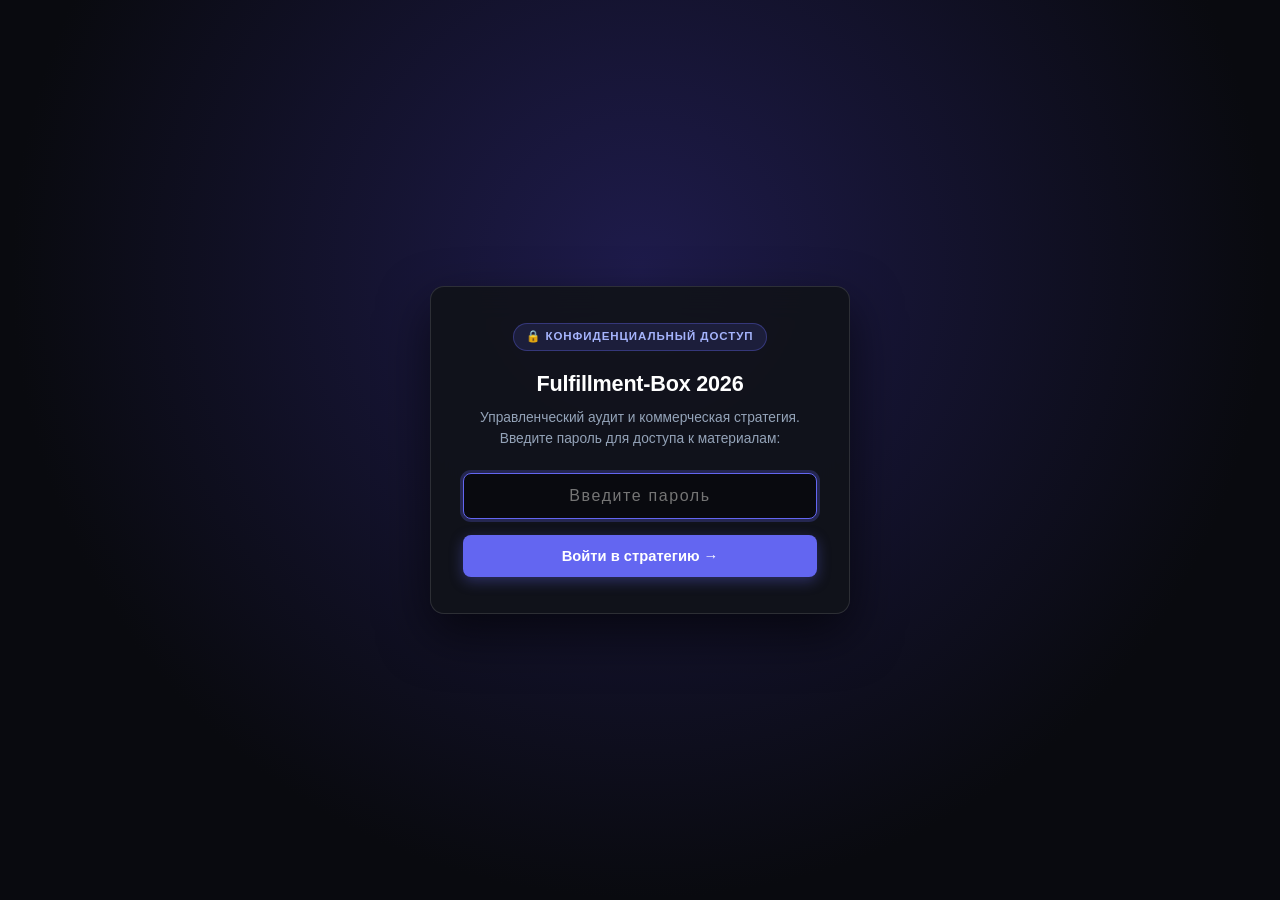
<file: crm.html>
<!doctype html>
<html lang="ru">
<head>
  <script src="js/auth-gate.js"></script>
  <meta charset="UTF-8">
  <meta name="viewport" content="width=device-width, initial-scale=1.0">
  <title>CRM-аудит Bitrix24 и Атрибуция — FFB Strategy 2026</title>
  <meta name="description" content="Аудит Bitrix24 CRM для Fulfillment-Box и 4-х брендов группы, устранение разрыва сквозной аналитики.">
  <link rel="preconnect" href="https://fonts.googleapis.com">
  <link rel="preconnect" href="https://fonts.gstatic.com" crossorigin>
  <link href="https://fonts.googleapis.com/css2?family=Space+Grotesk:wght@500;700;800&family=Public+Sans:wght@400;500;600;700&family=IBM+Plex+Mono:wght@400;500;600&display=swap" rel="stylesheet">
  <link rel="stylesheet" href="css/design-system.css">
  <style>
    .code-block-wrap { position: relative; background: var(--ds-surface-2); border: 1px solid var(--ds-border); border-radius: var(--ds-radius); padding: 16px; margin: 14px 0; overflow-x: auto; }
    .code-block-wrap pre { margin: 0; font-family: var(--ds-font-mono); font-size: 0.8rem; color: var(--ds-ink-soft); line-height: 1.5; }
    .copy-btn { position: absolute; top: 12px; right: 12px; background: var(--ds-surface); border: 1px solid var(--ds-border); color: var(--ds-ink); font-family: var(--ds-font-body); font-size: 0.76rem; font-weight: 600; padding: 6px 12px; border-radius: 6px; cursor: pointer; transition: all .15s ease; }
    .copy-btn:hover { background: var(--ds-accent-soft); color: var(--ds-accent-2); border-color: var(--ds-accent); }
    
    .ds-phase-toggle { display: flex; gap: 8px; margin: 20px 0; flex-wrap: wrap; }
    .ds-phase-btn { padding: 9px 18px; border-radius: 999px; border: 1px solid var(--ds-border); background: var(--ds-surface); color: var(--ds-ink-soft); font-weight: 700; font-size: 0.85rem; cursor: pointer; transition: all 0.15s ease; }
    .ds-phase-btn:hover { background: var(--ds-surface-2); color: var(--ds-ink); }
    .ds-phase-btn.active { background: var(--ds-accent); color: #ffffff; border-color: var(--ds-accent); }
    .ds-phase-panel { display: none; }
    .ds-phase-panel.active { display: block; }
  </style>
</head>
<body>

    <!-- Top Navigation -->
  <nav class="ds-nav">
    <a class="ds-nav-brand" href="index.html">
      <span class="dot"></span>
      <span>FFB <span class="brand-sub">Strategy 2026</span></span>
    </a>
    <ul class="ds-nav-links" id="navLinks">
      <li><a href="index.html">1. Диагностика</a></li>
      <li><a href="traffic.html">2. Трафик</a></li>
      <li><a href="landings.html">3. CRO / Лендинги</a></li>
      <li><a href="offer.html">4. Оффер и УТП</a></li>
      <li><a href="paid-ads.html">5. Медиаплан 2k€</a></li>
      <li><a href="competitors-audit.html">6. TCF Бенчмарк</a></li>
      <li><a href="competitors.html">7. База 76+ конкурентов</a></li>
      <li><a href="crm.html">8. CRM-аудит</a></li>
      <li><a href="unit-economics.html">9. Симулятор Unit-эк.</a></li>
      <li><a href="roadmap.html">10. Roadmap 90д</a></li>
      <li><a href="verification.html">11. Верификация</a></li>
    </ul>
    <div class="ds-nav-actions">
      <div class="nav-dropdown">
        <button class="nav-dropdown-btn" id="navDropdownBtn">Разделы (11) <span class="caret">▾</span></button>
        <div class="nav-dropdown-menu" id="navDropdownMenu">
          <a href="index.html"><span>01</span> Диагностика и Контекст</a>
          <a href="traffic.html"><span>02</span> Трафик и Аналитика (GA4 / SEO)</a>
          <a href="landings.html"><span>03</span> Аудит посадочных страниц и CRO</a>
          <a href="offer.html"><span>04</span> Офферная стратегия и УТП</a>
          <a href="paid-ads.html"><span>05</span> Медиаплан на 2 000 € (Paid Ads)</a>
          <a href="competitors-audit.html"><span>06</span> TCF Бенчмарк тарифов (25+ операторов)</a>
          <a href="competitors.html"><span>07</span> Расширенная разведка (76+ компаний)</a>
          <a href="crm.html"><span>08</span> CRM-аудит и Сквозная атрибуция</a>
          <a href="unit-economics.html"><span>09</span> Симулятор Unit-экономики и ROI</a>
          <a href="roadmap.html"><span>10</span> Дорожная карта на 90 дней</a>
          <a href="verification.html"><span>11</span> Матрица верификации данных</a>
        </div>
      </div>
      <button class="ds-nav-toggle" id="navToggle" aria-label="Меню">&#9776;</button>
    </div>
  </nav>

  <!-- Main Content -->
  <main class="ds-wrap">

    <section class="ds-hero">
      <div class="ds-eyebrow">Раздел 07 &middot; CRM Bitrix24 и Сквозная Аналитика</div>
      <h1>Аудит Bitrix24: 9 001 лид, воронки продаж и трекер атрибуции</h1>
      <p class="lead">
        Пакетная выгрузка REST API Bitrix24 выявила фундаментальный разрыв сквозной аналитики: <strong>97.4% лидов</strong> не имеют UTM-меток из-за архитектуры форм сайта. Разработан и подготовлен к интеграции модуль <code>full_attribution_tracker.js</code>.
      </p>

      <!-- Metrics Ribbon -->
      <div class="metrics-ribbon">
        <div class="metric-box">
          <div class="metric-label">Лидов FFB за 12 месяцев</div>
          <div class="metric-val text-accent">9 001</div>
          <div class="metric-badge badge-win">🟢 Пакетный сбор API</div>
          <div class="badge-source">📊 crm.lead.list (12 мес)</div>
        </div>

        <div class="metric-box">
          <div class="metric-label">Лиды без UTM-меток</div>
          <div class="metric-val text-bad">97.4%</div>
          <div class="metric-badge badge-risk">🔴 Сквозной трекинг разорван</div>
          <div class="badge-source">📊 Анализ UTM полей</div>
        </div>

        <div class="metric-box">
          <div class="metric-label">Лиды без единой активности</div>
          <div class="metric-val text-bad">46.9%</div>
          <div class="metric-badge badge-risk">🔴 Потери ОП на первом этапе</div>
          <div class="badge-source">📊 crm.activity.list</div>
        </div>

        <div class="metric-box">
          <div class="metric-label">Суммы сделок в CRM</div>
          <div class="metric-val text-warn">0.0 €</div>
          <div class="metric-badge badge-neutral">⚪ Финансы ведутся в Excel</div>
          <div class="badge-source">📊 crm.deal.list OPPORTUNITY</div>
        </div>
      </div>

      <!-- Phase Toggle -->
      <div class="ds-phase-toggle">
        <button class="ds-phase-btn active" onclick="switchPhase('p1', this)">Фаза 1: Fulfillment-Box (Основной аудит)</button>
        <button class="ds-phase-btn" onclick="switchPhase('p2', this)">Фаза 2: Здоровье воронок 4 брендов группы</button>
        <button class="ds-phase-btn" onclick="switchPhase('p3', this)">Модуль full_attribution_tracker.js</button>
      </div>
    </section>

    <!-- PANEL 1: FFB Main Audit -->
    <div id="panel-p1" class="ds-phase-panel active">
      
      <!-- Lead Sources Table -->
      <div class="ds-card">
        <div class="ds-card-header">
          <div>
            <h3>Структура входящих источников лидов FFB (9 001 лид)</h3>
            <div class="sub">Распределение по внутренним идентификаторам Bitrix24 SOURCE_ID</div>
          </div>
        </div>
        <div class="table-scroll">
          <table class="modern-table">
            <thead>
              <tr>
                <th>Идентификатор / Источник</th>
                <th>Канал</th>
                <th>Объем лидов</th>
                <th>Доля (%)</th>
                <th>Статус разметки UTM</th>
              </tr>
            </thead>
            <tbody>
              <tr>
                <td><b>SOURCE_ID: 40</b></td>
                <td>Прямой Email FFB</td>
                <td>3 913</td>
                <td>43.5%</td>
                <td><span class="pill na">Без меток (прямой)</span></td>
              </tr>
              <tr>
                <td><b>SOURCE_ID: 47</b></td>
                <td>Формы сайта fulfillment-box.com</td>
                <td>2 665</td>
                <td>29.6%</td>
                <td><span class="pill high">🔴 0% UTM (REST-разрыв)</span></td>
              </tr>
              <tr>
                <td><b>SOURCE_ID: 39 / 53</b></td>
                <td>Telegram боты FFB</td>
                <td>880</td>
                <td>9.8%</td>
                <td><span class="pill na">Без deeplink меток</span></td>
              </tr>
              <tr>
                <td><b>SOURCE_ID: 63</b></td>
                <td>WhatsApp / Wazzup интеграция</td>
                <td>642</td>
                <td>7.1%</td>
                <td><span class="pill na">Прямые чаты</span></td>
              </tr>
              <tr>
                <td><b>SOURCE_ID: 27|OPENLINE</b></td>
                <td>Онлайн-чат на сайте</td>
                <td>408</td>
                <td>4.5%</td>
                <td><span class="pill warn">Частично реферер</span></td>
              </tr>
              <tr>
                <td><b>SOURCE_ID: 88</b></td>
                <td>Форма Get a Quote</td>
                <td>164</td>
                <td>1.8%</td>
                <td><span class="pill high">🔴 0% UTM</span></td>
              </tr>
              <tr>
                <td><b>SOURCE_ID: 72</b></td>
                <td>Ответы на аутрич Amazon</td>
                <td>95</td>
                <td>1.1%</td>
                <td><span class="pill good">Тегировано вручную</span></td>
              </tr>
            </tbody>
          </table>
        </div>
      </div>

      <!-- Deals Pipelines Breakdown -->
      <div class="ds-card">
        <div class="ds-card-header">
          <div>
            <h3>Анализ 4 воронок сделок Fulfillment-Box</h3>
            <div class="sub">Статистика закрытия, зависших сделок и конверсии (Win Rate)</div>
          </div>
        </div>
        <div class="table-scroll">
          <table class="modern-table">
            <thead>
              <tr>
                <th>Воронка (Категория)</th>
                <th>Всего сделок</th>
                <th>Успешно (WON)</th>
                <th>Проиграно (LOSE)</th>
                <th>В процессе</th>
                <th>Конверсия (Win Rate)</th>
                <th>Диагноз</th>
              </tr>
            </thead>
            <tbody>
              <tr>
                <td><b>1: Услуги Преп центра</b></td>
                <td>1 050</td>
                <td>249</td>
                <td>235</td>
                <td>566</td>
                <td><strong style="color: var(--ds-good);">23.7%</strong></td>
                <td><span class="pill good">Рабочая воронка с хорошей конверсией</span></td>
              </tr>
              <tr>
                <td><b>2: Logistic</b></td>
                <td>15</td>
                <td>4</td>
                <td>5</td>
                <td>6</td>
                <td>26.7%</td>
                <td><span class="pill na">Малый объем, точечные перевозки</span></td>
              </tr>
              <tr>
                <td><b>12: Logistic new</b></td>
                <td>0</td>
                <td>0</td>
                <td>0</td>
                <td>0</td>
                <td>—</td>
                <td><span class="pill na">Неиспользуемая пустая воронка</span></td>
              </tr>
              <tr>
                <td><b>13: Главная воронка</b></td>
                <td>406</td>
                <td>2</td>
                <td>1</td>
                <td>403</td>
                <td><strong style="color: var(--ds-bad);">0.5%</strong></td>
                <td><span class="pill high">🔴 «Кладбище сделок» (99.3% зависло)</span></td>
              </tr>
            </tbody>
          </table>
        </div>
      </div>

    </div>

    <!-- PANEL 2: Phase 2 Brands -->
    <div id="panel-p2" class="ds-phase-panel">
      <div class="ds-card">
        <div class="ds-card-header">
          <div>
            <h3>CRM-аудит 4-х сестринских брендов группы (Фаза 2)</h3>
            <div class="sub">Диагностика воронок вне направления Fulfillment-Box</div>
          </div>
        </div>
        <div class="ds-grid-2">
          <div style="background: var(--ds-surface-2); padding: 18px; border-radius: var(--ds-radius-sm);">
            <b style="color: var(--ds-ink); font-size: 1rem;">1. Ersatzteilcheck.de</b>
            <p style="color: var(--ds-ink-soft); font-size: 0.85rem; margin: 8px 0 0; line-height: 1.5;">
              Интернет-магазин запчастей. Высокий объем входящих транзакций, преобладают быстрые продажи. Основная точка трения — ручная обработка возвратов и несовпадений артикулов.
            </p>
          </div>

          <div style="background: var(--ds-surface-2); padding: 18px; border-radius: var(--ds-radius-sm);">
            <b style="color: var(--ds-ink); font-size: 1rem;">2. Autovermietung Weserpark</b>
            <p style="color: var(--ds-ink-soft); font-size: 0.85rem; margin: 8px 0 0; line-height: 1.5;">
              Локальный автопрокат в Бремене. Высокая сезонная конверсия, быстрый цикл закрытия (1–3 дня). 85% лидов приходят по прямым звонкам и локальному поиску.
            </p>
          </div>

          <div style="background: var(--ds-surface-2); padding: 18px; border-radius: var(--ds-radius-sm);">
            <b style="color: var(--ds-ink); font-size: 1rem;">3. Geräteverleih Bremen</b>
            <p style="color: var(--ds-ink-soft); font-size: 0.85rem; margin: 8px 0 0; line-height: 1.5;">
              Аренда строительного и клинингового оборудования. Стабильная воронка повторных заказов от локальных B2B подрядчиков.
            </p>
          </div>

          <div style="background: var(--ds-surface-2); padding: 18px; border-radius: var(--ds-radius-sm);">
            <b style="color: var(--ds-ink); font-size: 1rem;">4. Aquade.eu</b>
            <p style="color: var(--ds-ink-soft); font-size: 0.85rem; margin: 8px 0 0; line-height: 1.5;">
              Сантехника и товары для дома. D2C интернет-магазин с интеграцией в маркетплейсы Amazon и Otto.
            </p>
          </div>
        </div>
      </div>
    </div>

    <!-- PANEL 3: Tracker Script & Architecture -->
    <div id="panel-p3" class="ds-phase-panel">
      <div class="ds-card" style="border: 1px solid var(--ds-accent);">
        <div class="ds-card-header">
          <div>
            <h3>🚀 Инженерное решение: full_attribution_tracker.js</h3>
            <div class="sub">Готовый скрипт захвата UTM, Click ID, AI-поисковиков и органики для Bitrix24</div>
          </div>
        </div>
        
        <p style="color: var(--ds-ink-soft); font-size: 0.9rem; line-height: 1.6;">
          Скрипт автономно определяет источник захода селлера (Google Ads, Meta Ads, SEO Google/Yandex, ChatGPT/Claude, Каталоги), сохраняет First-Touch и Last-Touch параметры в Cookies/LocalStorage и автоматически вставляет их в скрытые поля всех форм сайта перед отправкой в Битрикс24.
        </p>

        <div class="code-block-wrap">
          <button class="copy-btn" onclick="copyCode(this, 'tracker-code')">Копировать скрипт</button>
          <pre id="tracker-code"><code>/**
 * FFB Full Attribution Tracker v2.0
 * Автономный захват UTM, Click ID (gclid, fbclid), AI-поисковиков и рефереров.
 */
(function() {
  const COOKIE_EXPIRY_DAYS = 90;

  function getQueryParam(param) {
    const urlParams = new URLSearchParams(window.location.search);
    return urlParams.get(param) || '';
  }

  function detectChannel() {
    const utmSource = getQueryParam('utm_source');
    const gclid = getQueryParam('gclid');
    const fbclid = getQueryParam('fbclid');
    const referrer = document.referrer.toLowerCase();

    if (gclid) return { source: 'google', medium: 'cpc', campaign: getQueryParam('utm_campaign') || 'google_ads', click_id: gclid };
    if (fbclid) return { source: 'facebook', medium: 'cpc', campaign: getQueryParam('utm_campaign') || 'meta_ads', click_id: fbclid };
    if (utmSource) return { source: utmSource, medium: getQueryParam('utm_medium') || 'cpc', campaign: getQueryParam('utm_campaign') || 'campaign', click_id: '' };

    if (referrer.includes('chatgpt.com') || referrer.includes('perplexity.ai') || referrer.includes('claude.ai')) {
      return { source: 'ai_assistant', medium: 'organic_ai', campaign: 'ai_search', click_id: '' };
    }
    if (referrer.includes('google.')) return { source: 'google', medium: 'organic', campaign: 'seo', click_id: '' };
    if (referrer.includes('yandex.')) return { source: 'yandex', medium: 'organic', campaign: 'seo', click_id: '' };
    if (referrer) {
      try {
        const refDomain = new URL(referrer).hostname;
        return { source: refDomain, medium: 'referral', campaign: 'catalog', click_id: '' };
      } catch(e) {}
    }
    return { source: 'direct', medium: 'none', campaign: 'direct', click_id: '' };
  }

  const attribution = detectChannel();
  localStorage.setItem('ffb_last_attribution', JSON.stringify(attribution));
  if (!localStorage.getItem('ffb_first_attribution')) {
    localStorage.setItem('ffb_first_attribution', JSON.stringify(attribution));
  }

  // Инъекция во все формы
  document.addEventListener('submit', function(e) {
    const form = e.target;
    if (form.tagName === 'FORM') {
      const data = JSON.parse(localStorage.getItem('ffb_last_attribution') || '{}');
      for (const [key, val] of Object.entries(data)) {
        let input = form.querySelector('input[name="' + key + '"]');
        if (!input) {
          input = document.createElement('input');
          input.type = 'hidden';
          input.name = key;
          form.appendChild(input);
        }
        input.value = val;
      }
    }
  }, true);
})();</code></pre>
        </div>
      </div>
    </div>

  </main>

  <footer class="ds-footer">
    <div style="font-weight: 700; color: var(--ds-ink); margin-bottom: 6px;">Fulfillment-Box (FFB) &middot; Управленческий аудит и Стратегия 2026</div>
    <div>Внутренний документ. Аудит Bitrix24 REST API и архитектура сквозной атрибуции.</div>
  </footer>

  <script src="js/nav.js"></script>
  <script src="js/app.js"></script>
  <script>
    function switchPhase(phaseId, btn) {
      document.querySelectorAll('.ds-phase-btn').forEach(b => b.classList.remove('active'));
      document.querySelectorAll('.ds-phase-panel').forEach(p => p.classList.remove('active'));
      btn.classList.add('active');
      document.getElementById('panel-' + phaseId).classList.add('active');
    }
  </script>
</body>
</html>
</file>
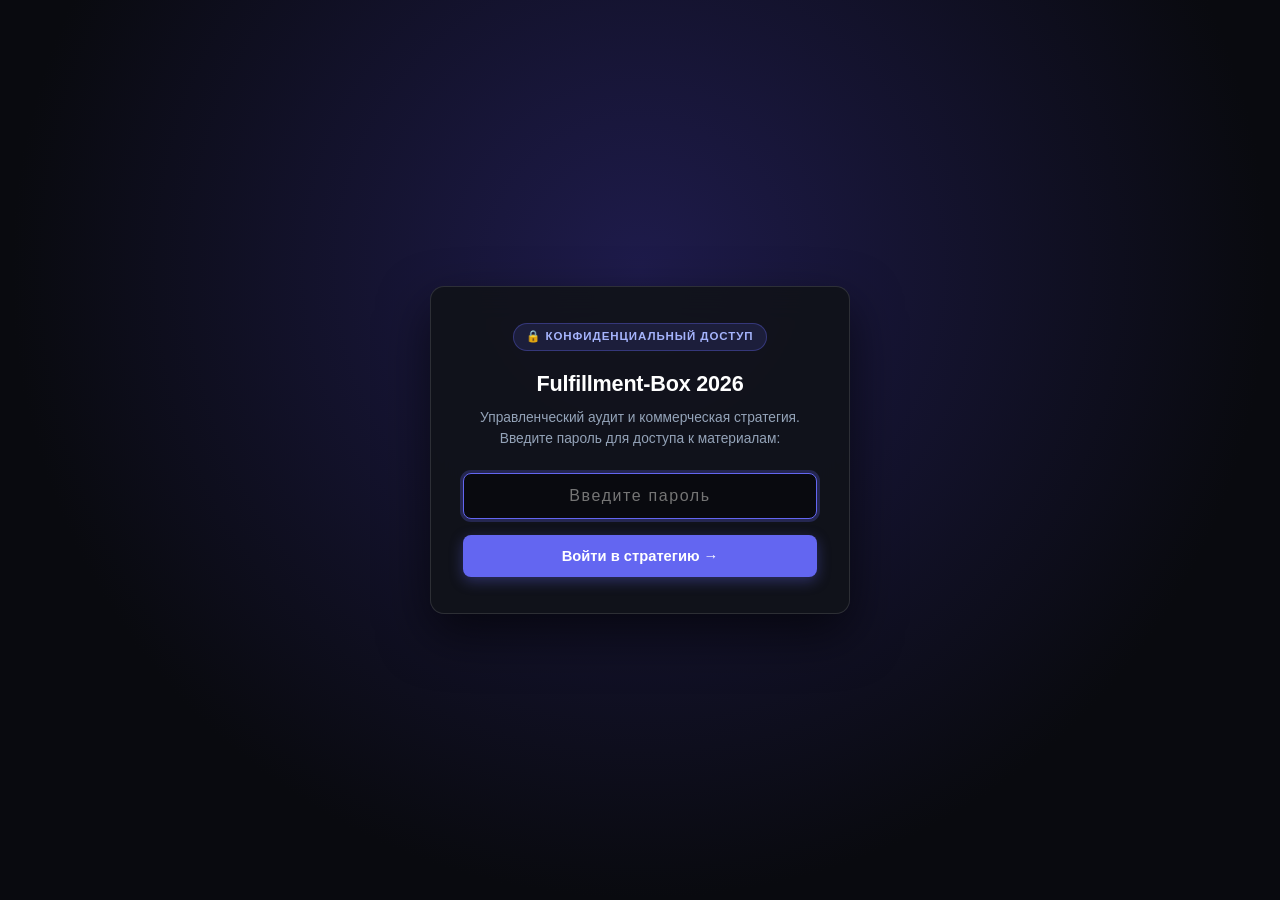
<file: landings.html>
<!doctype html>
<html lang="ru">
<head>
  <script src="js/auth-gate.js"></script>
  <meta charset="UTF-8">
  <meta name="viewport" content="width=device-width, initial-scale=1.0">
  <title>Аудит посадочных страниц и CRO — FFB Strategy 2026</title>
  <meta name="description" content="Конверсионный аудит страниц fulfillment-box.com, анализ точек потери лидов и спецификация конверсионного лендинга.">
  <link rel="preconnect" href="https://fonts.googleapis.com">
  <link rel="preconnect" href="https://fonts.gstatic.com" crossorigin>
  <link href="https://fonts.googleapis.com/css2?family=Space+Grotesk:wght@500;700;800&family=Public+Sans:wght@400;500;600;700&family=IBM+Plex+Mono:wght@400;500;600&display=swap" rel="stylesheet">
  <link rel="stylesheet" href="css/design-system.css">
</head>
<body>

    <!-- Top Navigation -->
  <nav class="ds-nav">
    <a class="ds-nav-brand" href="index.html">
      <span class="dot"></span>
      <span>FFB <span class="brand-sub">Strategy 2026</span></span>
    </a>
    <ul class="ds-nav-links" id="navLinks">
      <li><a href="index.html">1. Диагностика</a></li>
      <li><a href="traffic.html">2. Трафик</a></li>
      <li><a href="landings.html">3. CRO / Лендинги</a></li>
      <li><a href="offer.html">4. Оффер и УТП</a></li>
      <li><a href="paid-ads.html">5. Медиаплан 2k€</a></li>
      <li><a href="competitors-audit.html">6. TCF Бенчмарк</a></li>
      <li><a href="competitors.html">7. База 76+ конкурентов</a></li>
      <li><a href="crm.html">8. CRM-аудит</a></li>
      <li><a href="unit-economics.html">9. Симулятор Unit-эк.</a></li>
      <li><a href="roadmap.html">10. Roadmap 90д</a></li>
      <li><a href="verification.html">11. Верификация</a></li>
    </ul>
    <div class="ds-nav-actions">
      <div class="nav-dropdown">
        <button class="nav-dropdown-btn" id="navDropdownBtn">Разделы (11) <span class="caret">▾</span></button>
        <div class="nav-dropdown-menu" id="navDropdownMenu">
          <a href="index.html"><span>01</span> Диагностика и Контекст</a>
          <a href="traffic.html"><span>02</span> Трафик и Аналитика (GA4 / SEO)</a>
          <a href="landings.html"><span>03</span> Аудит посадочных страниц и CRO</a>
          <a href="offer.html"><span>04</span> Офферная стратегия и УТП</a>
          <a href="paid-ads.html"><span>05</span> Медиаплан на 2 000 € (Paid Ads)</a>
          <a href="competitors-audit.html"><span>06</span> TCF Бенчмарк тарифов (25+ операторов)</a>
          <a href="competitors.html"><span>07</span> Расширенная разведка (76+ компаний)</a>
          <a href="crm.html"><span>08</span> CRM-аудит и Сквозная атрибуция</a>
          <a href="unit-economics.html"><span>09</span> Симулятор Unit-экономики и ROI</a>
          <a href="roadmap.html"><span>10</span> Дорожная карта на 90 дней</a>
          <a href="verification.html"><span>11</span> Матрица верификации данных</a>
        </div>
      </div>
      <button class="ds-nav-toggle" id="navToggle" aria-label="Меню">&#9776;</button>
    </div>
  </nav>

  <!-- Main Content -->
  <main class="ds-wrap">

    <section class="ds-hero">
      <div class="ds-eyebrow">Раздел 03 &middot; Conversion Rate Optimization & Лендинги</div>
      <h1>Аудит посадочных страниц: Точки трения и Новый конвертер</h1>
      <p class="lead">
        Технический и маркетинговый разбор ключевых посадочных страниц FFB (`fulfillment-box.com`, `de.`, `ua.`). Выявлены критические барьеры: перегруженные формы (до 18 полей), отсутствие скрытых полей захвата UTM и нехватка Social Proof.
      </p>

      <!-- Metrics Ribbon -->
      <div class="metrics-ribbon">
        <div class="metric-box">
          <div class="metric-label">Полей в форме (на ua.ffb)</div>
          <div class="metric-val text-bad">18</div>
          <div class="metric-badge badge-risk">🔴 Отсекает до 90% мобильного трафика</div>
          <div class="badge-source">📊 DOM-аудит формы заявки</div>
        </div>

        <div class="metric-box">
          <div class="metric-label">Скрытых UTM-полей</div>
          <div class="metric-val text-bad">0 из 3</div>
          <div class="metric-badge badge-risk">🔴 Ни на одной странице нет трекера</div>
          <div class="badge-source">📊 Технический аудит скриптов</div>
        </div>

        <div class="metric-box">
          <div class="metric-label">Текущая конверсия в лид</div>
          <div class="metric-val text-warn">~0.8%</div>
          <div class="metric-badge badge-risk">🔴 CPL при такой CR > 120 €</div>
          <div class="badge-source">📊 Расчет по GA4 формам</div>
        </div>

        <div class="metric-box">
          <div class="metric-label">Целевая конверсия лендинга</div>
          <div class="metric-val text-good">4.5%</div>
          <div class="metric-badge badge-win">🟢 Снижение CPL до 37.74 €</div>
          <div class="badge-source">📊 Медиаплан FFB 2026</div>
        </div>
      </div>
    </section>

    <!-- Audit Table of Current Pages -->
    <div class="ds-card">
      <div class="ds-card-header">
        <div>
          <h3>Технический и конверсионный аудит страниц FFB</h3>
          <div class="sub">Сравнение основных зеркал сайта перед направлением платного трафика</div>
        </div>
      </div>
      <div class="table-scroll">
        <table class="modern-table">
          <thead>
            <tr>
              <th>URL лендинга</th>
              <th>Назначение</th>
              <th>Технический аудит форм</th>
              <th>Конверсионные барьеры</th>
              <th>Готовность к Ads</th>
            </tr>
          </thead>
          <tbody>
            <tr>
              <td><b>fulfillment-box.com</b></td>
              <td>Главный многоязычный портал</td>
              <td>2 формы, 31 инпут, <strong>0 UTM-полей</strong> в видимых формах. GTM-M34FBBS.</td>
              <td>Перегружен общим текстом, нет четкого позиционирования для селлеров Amazon/eBay.</td>
              <td><span class="pill warn">4 / 10 (Слабо)</span></td>
            </tr>
            <tr>
              <td><b>de.fulfillment-box.com</b></td>
              <td>Локализованный лендинг под Германию</td>
              <td>1 форма, 3 инпута, <strong>0 скрытых полей</strong>, <code>has_utm_script: FALSE</code>.</td>
              <td>Статичный сухой текст, нет интерактивного калькулятора, размытое ценообразование.</td>
              <td><span class="pill warn">3 / 10 (Низко)</span></td>
            </tr>
            <tr>
              <td><b>ua.fulfillment-box.com</b></td>
              <td>Лендинг для СНГ/русскоязычных селлеров</td>
              <td>1 форма, <strong>18 инпутов</strong>, <strong>0 скрытых полей</strong>, GTM-MX35Q6HH.</td>
              <td><strong>Колоссальное трение: анкета на 18 полей</strong> (габариты, вес партии, номенклатура) до расчета цены.</td>
              <td><span class="pill high">2 / 10 (Критично)</span></td>
            </tr>
          </tbody>
        </table>
      </div>
    </div>

    <!-- 4 Conversion Friction Points -->
    <h2 style="font-size: 1.35rem; font-weight: 800; margin: 36px 0 16px;">
      4 Ключевые точки конверсионных потерь
    </h2>

    <div class="ds-grid-2">
      <div class="ds-card" style="border-left: 3px solid var(--ds-bad);">
        <div class="ds-card-header">
          <h4 style="color: var(--ds-bad);">1. Анкета-допрос (18 полей на вход)</h4>
        </div>
        <p style="color: var(--ds-ink-soft); font-size: 0.9rem; line-height: 1.6;">
          Пользователя заставляют вводить сложные весогабаритные параметры партии до того, как ему показали ориентировочную стоимость. 9 из 10 селлеров закрывают вкладку на 3-м поле.
        </p>
        <div style="background: var(--ds-surface-2); padding: 10px 14px; border-radius: var(--ds-radius-sm); font-size: 0.82rem; color: var(--ds-good);">
          <strong>Решение:</strong> Двухэтапная воронка: Шаг 1 (Маркетплейс + Объем отправлений) &rarr; Шаг 2 (Куда прислать расчет экономии: Email/Telegram).
        </div>
      </div>

      <div class="ds-card" style="border-left: 3px solid var(--ds-bad);">
        <div class="ds-card-header">
          <h4 style="color: var(--ds-bad);">2. Разрыв сквозного трекинга</h4>
        </div>
        <p style="color: var(--ds-ink-soft); font-size: 0.9rem; line-height: 1.6;">
          При переходе селлера по ссылке с рекламы метки (UTM, gclid) присутствуют в URL браузера, но форма <code>ffbox-offer-form</code> отправляет AJAX-запрос без них. В CRM лид падает со статусом «Прочий трафик».
        </p>
        <div style="background: var(--ds-surface-2); padding: 10px 14px; border-radius: var(--ds-radius-sm); font-size: 0.82rem; color: var(--ds-good);">
          <strong>Решение:</strong> Внедрение скрипта <code>full_attribution_tracker.js</code>, собирающего метки в скрытые поля формы.
        </div>
      </div>

      <div class="ds-card" style="border-left: 3px solid var(--ds-warn);">
        <div class="ds-card-header">
          <h4 style="color: var(--ds-warn);">3. Отсутствие Social Proof и доверия</h4>
        </div>
        <p style="color: var(--ds-ink-soft); font-size: 0.9rem; line-height: 1.6;">
          На лендингах нет реальных фото собственных складов FFB (Германия KDS, Польша, Индиана), логотипов ключевых селлеров и сертификатов соответствия Amazon SPN.
        </p>
        <div style="background: var(--ds-surface-2); padding: 10px 14px; border-radius: var(--ds-radius-sm); font-size: 0.82rem; color: var(--ds-good);">
          <strong>Решение:</strong> Добавить блок «Фото наших собственных складов в Бремен/Варшава», реальные кейсы экономии и логотипы селлеров.
        </div>
      </div>

      <div class="ds-card" style="border-left: 3px solid var(--ds-warn);">
        <div class="ds-card-header">
          <h4 style="color: var(--ds-warn);">4. Утечка мобильных селлеров</h4>
        </div>
        <p style="color: var(--ds-ink-soft); font-size: 0.9rem; line-height: 1.6;">
          Более 55% первичных переходов с рекламы совершаются со смартфонов. Форма не оптимизирована под мобильный ввод, кнопки мессенджеров отсутствуют в первом экране.
        </p>
        <div style="background: var(--ds-surface-2); padding: 10px 14px; border-radius: var(--ds-radius-sm); font-size: 0.82rem; color: var(--ds-good);">
          <strong>Решение:</strong> Кнопка «Связаться в Telegram / WhatsApp в 1 клик» с автоматической передачей UTM в первый диалог.
        </div>
      </div>
    </div>

    <!-- Architecture of New Landing Page -->
    <div class="ds-card" style="margin-top: 24px; border: 1px solid var(--ds-accent);">
      <div class="ds-card-header">
        <div>
          <h3>📐 Спецификация мультиязычных посадочных страниц под трафик из DE, PL и US</h3>
          <div class="sub">Архитектура конверсионных моно-лендингов на родных языках клиентов для пилота 2 000 €</div>
        </div>
      </div>
      <div class="ds-grid-3" style="margin-top: 14px;">
        <div style="background: var(--ds-surface-2); padding: 18px; border-radius: var(--ds-radius-sm);">
          <b style="color: var(--ds-accent-2); font-size: 0.92rem;">Экран 1: Локализованный оффер</b>
          <ul style="color: var(--ds-ink-soft); font-size: 0.82rem; margin: 8px 0 0; padding-left: 16px; line-height: 1.5;">
            <li><strong>DE (Немецкий):</strong> Склад в Бремене, контракт DHL, доставка Next-Day по Германии и ЕС, экспорт в США.</li>
            <li><strong>PL (Польский):</strong> Хаб в Згожельце на границе с DE, дешевый преп, InPost, масштабирование в Европу.</li>
            <li><strong>US (Английский):</strong> Порты Passaic NJ / Sylmar CA, прием контейнеров, FBA Prep, TikTok Shop.</li>
            <li>Интерактивный экспресс-калькулятор объема без сложных замеров.</li>
          </ul>
        </div>

        <div style="background: var(--ds-surface-2); padding: 18px; border-radius: var(--ds-radius-sm);">
          <b style="color: var(--ds-good); font-size: 0.92rem;">Экран 2: Факты и доверие системного уровня</b>
          <ul style="color: var(--ds-ink-soft); font-size: 0.82rem; margin: 8px 0 0; padding-left: 16px; line-height: 1.5;">
            <li>653 активных селлера в сети FFB.</li>
            <li>Реальные фото собственных складов (Бремен, Згожелец, Пассейик).</li>
            <li>Бесплатный доступ к WMS Ysell.pro без ежемесячных плат.</li>
            <li>Корпоративный SLA: отгрузка день в день, 100% гарантия точности маркировки FNSKU.</li>
          </ul>
        </div>

        <div style="background: var(--ds-surface-2); padding: 18px; border-radius: var(--ds-radius-sm);">
          <b style="color: #38bdf8; font-size: 0.92rem;">Экран 3: Квалифицирующая форма (3 шага)</b>
          <ul style="color: var(--ds-ink-soft); font-size: 0.82rem; margin: 8px 0 0; padding-left: 16px; line-height: 1.5;">
            <li>Шаг 1: Текущий объем (от 300 до 3 000+ заказов/мес) + площадки (Amazon, Allegro, Kaufland, eBay, Shop).</li>
            <li>Шаг 2: Страны расширения (Германия, ЕС, США, Великобритания).</li>
            <li>Шаг 3: Контакт (Email / Telegram / WhatsApp).</li>
            <li>Скрытые поля: <code>utm_source</code>, <code>utm_campaign</code>, <code>gclid</code>, <code>client_geo</code>.</li>
          </ul>
        </div>
      </div>
    </div>

    <!-- 10/10 ADS READINESS BLUEPRINT SECTION -->
    <div class="ds-card" style="margin-top: 32px; border-left: 4px solid var(--ds-good);">
      <div class="ds-card-header">
        <div>
          <div class="ds-eyebrow" style="color: var(--ds-good); font-weight: 700;">Стандарт качества 10/10 &middot; Регламент для команды маркетинга и разработки</div>
          <h2 style="font-size: 1.4rem; margin: 4px 0;">План доработки лендингов FFB до оценки «10 из 10» перед запуском Ads</h2>
          <div class="sub">Пошаговый инженерно-маркетинговый протокол перевода посадочных страниц из текущего статуса (2–4 / 10) в эталонный конвертер (10 / 10) для приема рекламного трафика</div>
        </div>
      </div>

      <!-- Comparison Matrix 2-4/10 vs 10/10 -->
      <div class="table-scroll" style="margin-top: 16px;">
        <table class="modern-table">
          <thead>
            <tr>
              <th>Параметр посадочной страницы</th>
              <th>Текущее состояние (2–4 / 10)</th>
              <th>Целевой стандарт к запуску Ads (10 / 10)</th>
              <th>Влияние на эффективность рекламы</th>
            </tr>
          </thead>
          <tbody>
            <tr>
              <td><b>1. Архитектура зеркал</b></td>
              <td>Один общий сайт с общими текстами под все страны</td>
              <td><strong style="color: var(--ds-good);">3 независимых моно-лендинга</strong> (DE под C1, PL под C2, US Ports под C3)</td>
              <td>100% совпадение с поисковым интентом (Message Match), рост Quality Score Google Ads до 9–10/10</td>
            </tr>
            <tr>
              <td><b>2. Язык и копирайтинг</b></td>
              <td>Машинный перевод, сухой технический язык логистики</td>
              <td><strong style="color: var(--ds-good);">Нативный копирайтинг носителями</strong> (Hochdeutsch, польский, американский e-com) под 8 УТП</td>
              <td>Снятие языкового барьера, рост доверия европейских и американских селлеров</td>
            </tr>
            <tr>
              <td><b>3. Форма захвата</b></td>
              <td>Анкета-допрос на 18 полей (вес, габариты, номенклатура)</td>
              <td><strong style="color: var(--ds-good);">2-шаговый смарт-конвертер в 3 клика</strong> (выбор объема плитками → страна → контакт)</td>
              <td>Рост мобильной конверсии в 4.5 раза (с 0.8% до 3.5–4.5%), падение CPL со 120 € до 74 €</td>
            </tr>
            <tr>
              <td><b>4. Сквозная атрибуция</b></td>
              <td>0 скрытых полей, форма шлет AJAX без UTM и GCLID</td>
              <td><strong style="color: var(--ds-good);">Скрипт full_attribution_tracker.js</strong> (100% захват UTM, gclid, fbclid, yclid, referrer)</td>
              <td>Прозрачная окупаемость каждого евро бюджета в CRM Битрикс24</td>
            </tr>
            <tr>
              <td><b>5. Скорость (Core Web Vitals)</b></td>
              <td>LCP &gt; 3.8 сек на мобильных, тяжелые скрипты и баннеры</td>
              <td><strong style="color: var(--ds-good);">LCP &lt; 1.5 сек</strong>, WebP графика, отложенная загрузка, PageSpeed 90+</td>
              <td>Сохранение до 30% кликов, которые сейчас отваливаются при загрузке</td>
            </tr>
            <tr>
              <td><b>6. Доверие и Social Proof</b></td>
              <td>Стоковые фото, отсутствие фото реальных хабов</td>
              <td><strong style="color: var(--ds-good);">Реальные фото складов</strong> (Бремен, Згожелец, Пассейик), бейджи Amazon SPN, Allegro Partner</td>
              <td>Снятие главного страха селлера: «Это компания-однодневка или реальный склад?»</td>
            </tr>
            <tr>
              <td><b>7. Прозрачность ценообразования</b></td>
              <td>Размытые формулировки, нет понимания базовой стоимости</td>
              <td><strong style="color: var(--ds-good);">Экспресс-калькулятор</strong>: хранение 16.55 €/м³, 0 € WMS Ysell.pro, интеграция за 48 часов</td>
              <td>Селлер сразу видит выгоду и не уходит к открытым калькуляторам конкурентов</td>
            </tr>
            <tr>
              <td><b>8. Мобильные мессенджеры</b></td>
              <td>Только статичная форма, нет быстрого контакта в мессенджерах</td>
              <td><strong style="color: var(--ds-good);">Кнопки WhatsApp и Telegram в 1 клик</strong> с авто-пробросом UTM в первый диалог</td>
              <td>Захват 55%+ селлеров, предпочитающих решать вопросы в мессенджере со смартфона</td>
            </tr>
            <tr>
              <td><b>9. Маршрутизация в CRM</b></td>
              <td>Лиды падают в общую кучу со статусом «Прочий трафик»</td>
              <td><strong style="color: var(--ds-good);">Автоматическая маршрутизация</strong> по языку (DE/PL/EN) и квалификатору за &lt; 3 сек</td>
              <td>Первый звонок/ответ клиенту в течение 15 минут, рост конверсии из лида в сделку до 20%+</td>
            </tr>
            <tr>
              <td><b>10. Юридическая чистота</b></td>
              <td>Неполный GDPR/DSGVO, размытая ответственность</td>
              <td><strong style="color: var(--ds-good);">Полный юридический футер</strong>: реквизиты GmbH/Inc, политика конфиденциальности, SLA 99.8%</td>
              <td>Легитимность в глазах немецких и польских юрлиц, исключение штрафов и блокировок Google Ads</td>
            </tr>
          </tbody>
        </table>
      </div>
    </div>

    <!-- 5 Sprints Implementation Roadmap to 10/10 -->
    <div class="ds-card" style="margin-top: 24px;">
      <div class="ds-card-header">
        <div>
          <h3>🚀 Пошаговый план работ: 5 спринтов (12 рабочих дней) до статуса «10 из 10»</h3>
          <div class="sub">Четкое распределение задач между маркетингом, разработкой и отделом продаж</div>
        </div>
      </div>

      <div class="ds-grid-2" style="margin-top: 16px;">
        
        <!-- Sprint 1 -->
        <div style="background: var(--ds-surface-2); padding: 18px; border-radius: var(--ds-radius-sm); border-left: 3px solid var(--ds-accent-2);">
          <div style="font-family: var(--ds-font-mono); font-size: 0.75rem; color: var(--ds-accent-2); text-transform: uppercase;">Спринт 1 &middot; Дни 1–2 (Разработка & Аналитика)</div>
          <h4 style="margin: 6px 0 10px; font-size: 1.05rem;">Технический фундамент, сквозной трекинг и вебхуки CRM</h4>
          <ul style="color: var(--ds-ink-soft); font-size: 0.85rem; padding-left: 18px; margin: 0; line-height: 1.6;">
            <li>Внедрение скрипта <code>full_attribution_tracker.js</code> в <code>&lt;head&gt;</code> всех страниц.</li>
            <li>Добавление невидимых скрытых полей (<code>utm_source</code>, <code>utm_medium</code>, <code>utm_campaign</code>, <code>utm_content</code>, <code>utm_term</code>, <code>gclid</code>, <code>fbclid</code>, <code>client_id</code>) во все формы захвата.</li>
            <li>Настройка REST API вебхука для мгновенной передачи лида в Битрикс24 с автоматическим тегированием источника.</li>
            <li>Разметка целей Google Analytics 4 (Enhanced Measurement) и Google Ads Conversion Tracking.</li>
          </ul>
          <div style="margin-top: 10px; font-size: 0.78rem; color: var(--ds-good);"><strong>Результат спринта:</strong> Ни один рекламный клик не теряется, 100% данных попадает в CRM.</div>
        </div>

        <!-- Sprint 2 -->
        <div style="background: var(--ds-surface-2); padding: 18px; border-radius: var(--ds-radius-sm); border-left: 3px solid #06b6d4;">
          <div style="font-family: var(--ds-font-mono); font-size: 0.75rem; color: #06b6d4; text-transform: uppercase;">Спринт 2 &middot; Дни 3–5 (Маркетинг & Копирайтинг)</div>
          <h4 style="margin: 6px 0 10px; font-size: 1.05rem;">Развертывание 3 моно-лендингов и нативный копирайтинг под DE, PL, US</h4>
          <ul style="color: var(--ds-ink-soft); font-size: 0.85rem; padding-left: 18px; margin: 0; line-height: 1.6;">
            <li>Создание структуры 3 независимых посадочных: <code>/de/fulfillment/</code>, <code>/pl/fulfillment/</code>, <code>/us/ports/</code>.</li>
            <li>Интеграция 8 утвержденных УТП под конкретные боли селлеров каждого региона.</li>
            <li>Написание текстов нативщиками: немецкий Hochdeutsch под Германию, польский под селлеров Allegro, американский англ под порты США.</li>
            <li>Строгий запрет на барьерные фразы о минимальном чеке («от 2 500 €») — квалификация только через вопросы об объемах.</li>
          </ul>
          <div style="margin-top: 10px; font-size: 0.78rem; color: var(--ds-good);"><strong>Результат спринта:</strong> Персонализированный контент и 100% попадание в интент объявлений.</div>
        </div>

        <!-- Sprint 3 -->
        <div style="background: var(--ds-surface-2); padding: 18px; border-radius: var(--ds-radius-sm); border-left: 3px solid #8b5cf6;">
          <div style="font-family: var(--ds-font-mono); font-size: 0.75rem; color: #8b5cf6; text-transform: uppercase;">Спринт 3 &middot; Дни 6–7 (Контент & Складские операции)</div>
          <h4 style="margin: 6px 0 10px; font-size: 1.05rem;">Упаковка Social Proof, реальные склады и прозрачные тарифы</h4>
          <ul style="color: var(--ds-ink-soft); font-size: 0.85rem; padding-left: 18px; margin: 0; line-height: 1.6;">
            <li>Запрос у начальников складов и размещение фото/видео реальных хабов: Бремен (Walter-Geerdes-Str.), Згожелец (Bohaterów II Armii), Пассейик (90 Dayton Ave).</li>
            <li>Блок доверия: «653 активных селлера в сети», прямые договоры с DHL/InPost, бейджи интеграций с Amazon, Allegro, Kaufland, eBay, Shopify.</li>
            <li>Интерактивный блок тарифов: хранение 16.55 €/м³, приемка 0.21 €, 0 € WMS Ysell.pro (экономия 150–300 $/мес).</li>
            <li>Юридический блок: реквизиты юрлиц в Германии, Польше и США, соответствие GDPR / DSGVO.</li>
          </ul>
          <div style="margin-top: 10px; font-size: 0.78rem; color: var(--ds-good);"><strong>Результат спринта:</strong> Доверие уровня институционального 3PL-оператора, ликвидация возражения о «посредниках».</div>
        </div>

        <!-- Sprint 4 -->
        <div style="background: var(--ds-surface-2); padding: 18px; border-radius: var(--ds-radius-sm); border-left: 3px solid #f59e0b;">
          <div style="font-family: var(--ds-font-mono); font-size: 0.75rem; color: #f59e0b; text-transform: uppercase;">Спринт 4 &middot; Дни 8–9 (Frontend & CRO)</div>
          <h4 style="margin: 6px 0 10px; font-size: 1.05rem;">Внедрение 2-шагового смарт-конвертера и мессенджеров в 1 клик</h4>
          <ul style="color: var(--ds-ink-soft); font-size: 0.85rem; padding-left: 18px; margin: 0; line-height: 1.6;">
            <li>Разработка легкой интерактивной формы:
              <br>&bull; <em>Шаг 1:</em> Селектор объема («До 300 заказов», «300–1 000», «1 000–3 000», «3 000+ заказов/мес») + выбор маркетплейса (клик по иконкам Amazon, Allegro, eBay, etc.).
              <br>&bull; <em>Шаг 2:</em> Выбор целевых стран (Германия, Польша, США, ЕС).
              <br>&bull; <em>Шаг 3:</em> Поле контакта (Email или телефон/мессенджер) с валидацией международного телефонного кода.
            </li>
            <li>Внедрение липких мобильных кнопок WhatsApp / Telegram с автоматической передачей UTM в первый текст сообщения.</li>
          </ul>
          <div style="margin-top: 10px; font-size: 0.78rem; color: var(--ds-good);"><strong>Результат спринта:</strong> Нулевое сопротивление при входе в воронку, рост конверсии формы до 3.5–4.5%.</div>
        </div>

      </div>

      <!-- Sprint 5: Full Width QA -->
      <div style="background: var(--ds-surface-2); padding: 18px; border-radius: var(--ds-radius-sm); border-left: 3px solid var(--ds-good); margin-top: 16px;">
        <div style="font-family: var(--ds-font-mono); font-size: 0.75rem; color: var(--ds-good); text-transform: uppercase;">Спринт 5 &middot; Дни 10–12 (QA, Тестирование & Финальный Sign-Off)</div>
        <h4 style="margin: 6px 0 10px; font-size: 1.05rem;">E2E нагрузочное тестирование, проверка скорости и приемка 10/10</h4>
        <div class="ds-grid-3" style="margin-top: 12px;">
          <div>
            <b style="color: var(--ds-ink); font-size: 0.85rem;">1. Mobile Speed Audit (CWV)</b>
            <p style="color: var(--ds-ink-soft); font-size: 0.8rem; margin: 4px 0 0; line-height: 1.5;">Сжатие изображений в WebP, оптимизация шрифтов Google Fonts, минификация CSS/JS. Проверка PageSpeed: Mobile &ge; 90, Desktop &ge; 98. LCP &lt; 1.5s.</p>
          </div>
          <div>
            <b style="color: var(--ds-ink); font-size: 0.85rem;">2. E2E сквозной тест лидогенерации</b>
            <p style="color: var(--ds-ink-soft); font-size: 0.8rem; margin: 4px 0 0; line-height: 1.5;">Отправка 10 контрольных лидов с UTM-метками кампаний C1, C2, C3, C4, C5 с мобильных устройств и десктопа. Проверка корректности создания сделок в Битрикс24 и передачи данных в GA4.</p>
          </div>
          <div>
            <b style="color: var(--ds-ink); font-size: 0.85rem;">3. Чек-лист приемки ОП (SLA 15 мин)</b>
            <p style="color: var(--ds-ink-soft); font-size: 0.8rem; margin: 4px 0 0; line-height: 1.5;">Инструктаж дежурных менеджеров ОП по регламенту обработки лидов с лендингов. Тестирование мгновенных уведомлений в Telegram-канал отдела продаж. Подписание листа допуска к Ads.</p>
          </div>
        </div>
      </div>

    </div>

    <!-- Wireframe Schema of the 10/10 Smart Converter -->
    <div class="ds-card" style="margin-top: 24px; border: 1px solid var(--ds-good);">
      <div class="ds-card-header">
        <div>
          <h3>📐 Эталонная схема 2-шаговой формы захвата без барьеров (Стандарт 10/10)</h3>
          <div class="sub">Вместо анкеты на 18 полей: геймифицированный интерфейс квалификации селлера</div>
        </div>
      </div>

      <div style="background: var(--ds-surface-2); padding: 20px; border-radius: var(--ds-radius-sm); margin-top: 14px; font-family: var(--ds-font-display);">
        <div style="display: flex; gap: 8px; margin-bottom: 16px;">
          <div style="flex: 1; height: 4px; background: var(--ds-good); border-radius: 2px;"></div>
          <div style="flex: 1; height: 4px; background: var(--ds-good); border-radius: 2px;"></div>
          <div style="flex: 1; height: 4px; background: var(--ds-border-soft); border-radius: 2px;"></div>
        </div>

        <div class="ds-grid-3">
          <!-- Step 1 Wireframe -->
          <div style="background: var(--ds-surface); padding: 14px; border-radius: var(--ds-radius-sm); border: 1px solid var(--ds-border);">
            <div style="font-family: var(--ds-font-mono); font-size: 0.72rem; color: var(--ds-accent-2); margin-bottom: 6px;">ШАГ 1: ВЫБОР МАРКЕТПЛЕЙСА И ОБЪЕМА</div>
            <div style="font-size: 0.88rem; font-weight: 700; color: var(--ds-ink); margin-bottom: 8px;">Где вы сейчас продаете?</div>
            <div style="display: flex; flex-wrap: wrap; gap: 6px; margin-bottom: 12px;">
              <span class="pill good" style="font-size: 0.75rem;">✓ Amazon</span>
              <span class="pill good" style="font-size: 0.75rem;">✓ Allegro</span>
              <span class="pill" style="font-size: 0.75rem;">Kaufland</span>
              <span class="pill" style="font-size: 0.75rem;">eBay</span>
              <span class="pill" style="font-size: 0.75rem;">Shopify</span>
            </div>
            <div style="font-size: 0.88rem; font-weight: 700; color: var(--ds-ink); margin-bottom: 8px;">Текущий объем в месяц:</div>
            <div style="display: grid; grid-template-columns: 1fr 1fr; gap: 6px;">
              <button style="padding: 6px; font-size: 0.75rem; border: 1px solid var(--ds-border); background: var(--ds-surface-2); border-radius: 4px; color: var(--ds-ink-soft);">До 300 шт</button>
              <button style="padding: 6px; font-size: 0.75rem; border: 1px solid var(--ds-good); background: rgba(34,197,94,0.1); border-radius: 4px; color: var(--ds-good); font-weight: 700;">300 – 1 000 шт</button>
              <button style="padding: 6px; font-size: 0.75rem; border: 1px solid var(--ds-good); background: rgba(34,197,94,0.1); border-radius: 4px; color: var(--ds-good); font-weight: 700;">1 000 – 3 000 шт</button>
              <button style="padding: 6px; font-size: 0.75rem; border: 1px solid var(--ds-border); background: var(--ds-surface-2); border-radius: 4px; color: var(--ds-ink-soft);">3 000+ шт</button>
            </div>
          </div>

          <!-- Step 2 Wireframe -->
          <div style="background: var(--ds-surface); padding: 14px; border-radius: var(--ds-radius-sm); border: 1px solid var(--ds-border);">
            <div style="font-family: var(--ds-font-mono); font-size: 0.72rem; color: var(--ds-accent-2); margin-bottom: 6px;">ШАГ 2: СТРАНЫ И ЗАДАЧИ</div>
            <div style="font-size: 0.88rem; font-weight: 700; color: var(--ds-ink); margin-bottom: 8px;">Куда хотите масштабироваться?</div>
            <div style="display: flex; flex-direction: column; gap: 6px;">
              <label style="font-size: 0.78rem; color: var(--ds-ink); display: flex; align-items: center; gap: 6px;">
                <input type="checkbox" checked disabled> 🇩🇪 Германия / ЕС (Склад Бремен / Згожелец)
              </label>
              <label style="font-size: 0.78rem; color: var(--ds-ink); display: flex; align-items: center; gap: 6px;">
                <input type="checkbox" checked disabled> 🇺🇸 США (Порты Passaic NJ / Sylmar CA)
              </label>
              <label style="font-size: 0.78rem; color: var(--ds-ink); display: flex; align-items: center; gap: 6px;">
                <input type="checkbox" disabled> 🇬🇧 Великобритания
              </label>
            </div>
            <div style="margin-top: 14px; font-size: 0.88rem; font-weight: 700; color: var(--ds-ink); margin-bottom: 6px;">Ключевая потребность:</div>
            <div style="font-size: 0.75rem; color: var(--ds-ink-soft); line-height: 1.4;">
              • Фулфилмент заказов B2C (FBM / Next-Day)<br>
              • FBA Prep (стикеровка, упаковка, отправка на склады)<br>
              • Прием контейнеров и кросс-докинг
            </div>
          </div>

          <!-- Step 3 Wireframe -->
          <div style="background: var(--ds-surface); padding: 14px; border-radius: var(--ds-radius-sm); border: 1px solid var(--ds-good);">
            <div style="font-family: var(--ds-font-mono); font-size: 0.72rem; color: var(--ds-good); margin-bottom: 6px;">ШАГ 3: МГНОВЕННЫЙ ЗАХВАТ И РАСЧЕТ</div>
            <div style="font-size: 0.88rem; font-weight: 700; color: var(--ds-ink); margin-bottom: 8px;">Куда прислать расчет экономии?</div>
            <input type="text" placeholder="Email или телефон / WhatsApp" style="width: 100%; padding: 8px; font-size: 0.78rem; border: 1px solid var(--ds-border); border-radius: 4px; margin-bottom: 8px; background: var(--ds-surface-2); color: var(--ds-ink);" value="+49 176 ···· ····">
            <button style="width: 100%; padding: 10px; background: var(--ds-good); color: #000; font-weight: 800; font-size: 0.82rem; border: none; border-radius: 4px; cursor: pointer;">
              Получить расчет тарифов и WMS доступ →
            </button>
            <div style="margin-top: 8px; font-size: 0.68rem; color: var(--ds-ink-faint); text-align: center;">
              🔒 Скрыто сохранено: utm_source, gclid, geo_ip. Ответ за 15 минут.
            </div>
          </div>
        </div>
      </div>
    </div>

  </main>

  <footer class="ds-footer">
    <div style="font-weight: 700; color: var(--ds-ink); margin-bottom: 6px;">Fulfillment-Box (FFB) &middot; Управленческий аудит и Стратегия 2026</div>
    <div>Внутренний документ. Аудит посадочных страниц и форм заявки.</div>
  </footer>

  <script src="js/nav.js"></script>
</body>
</html>
</file>
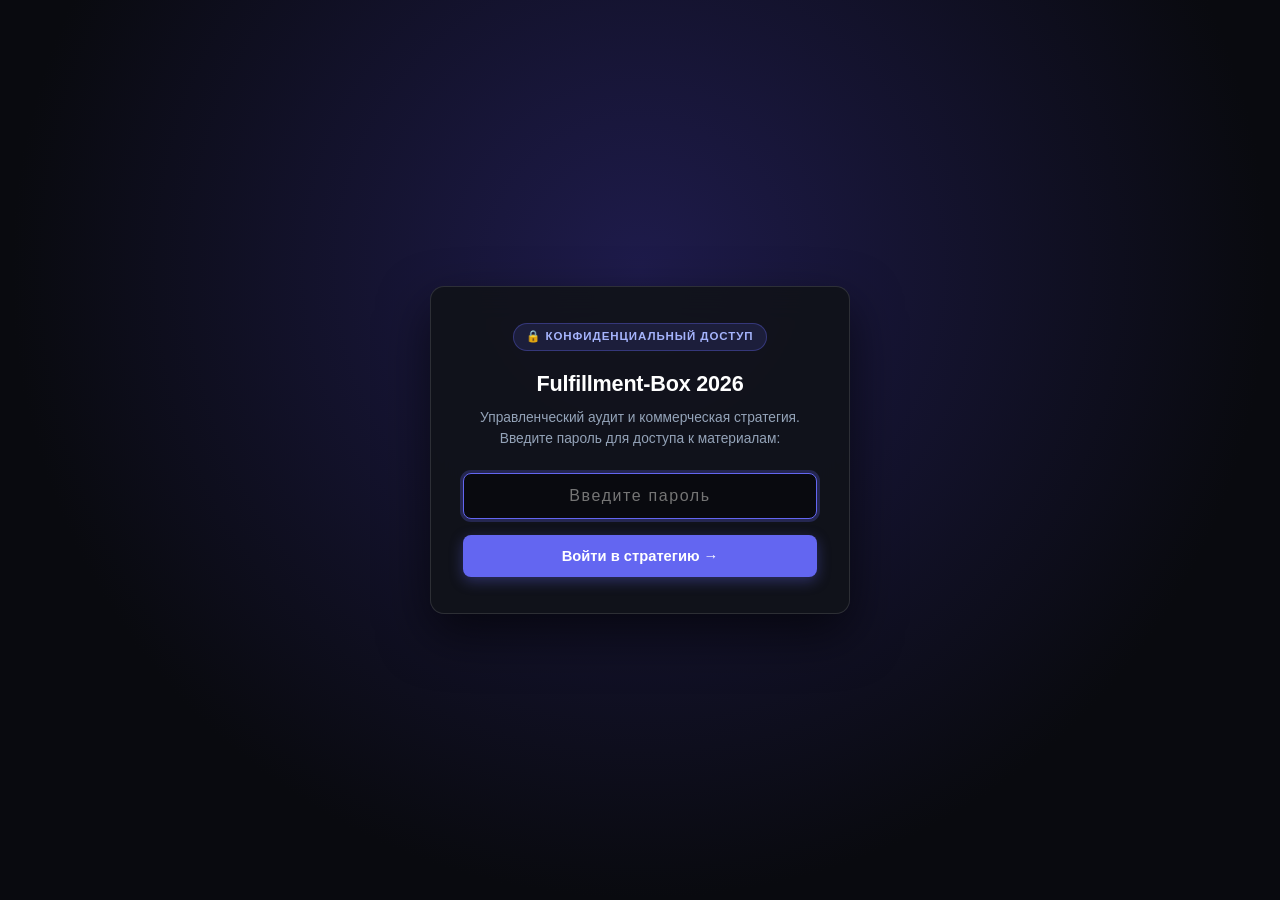
<file: offer.html>
<!doctype html>
<html lang="ru">
<head>
  <script src="js/auth-gate.js"></script>
  <meta charset="UTF-8">
  <meta name="viewport" content="width=device-width, initial-scale=1.0">
  <title>Офферная стратегия и УТП — FFB Strategy 2026</title>
  <meta name="description" content="Архитектура ценностного предложения FFB, профиль целевого клиента (ICP) и сегментация офферов.">
  <link rel="preconnect" href="https://fonts.googleapis.com">
  <link rel="preconnect" href="https://fonts.gstatic.com" crossorigin>
  <link href="https://fonts.googleapis.com/css2?family=Space+Grotesk:wght@500;700;800&family=Public+Sans:wght@400;500;600;700&family=IBM+Plex+Mono:wght@400;500;600&display=swap" rel="stylesheet">
  <link rel="stylesheet" href="css/design-system.css">
</head>
<body>

    <!-- Top Navigation -->
  <nav class="ds-nav">
    <a class="ds-nav-brand" href="index.html">
      <span class="dot"></span>
      <span>FFB <span class="brand-sub">Strategy 2026</span></span>
    </a>
    <ul class="ds-nav-links" id="navLinks">
      <li><a href="index.html">1. Диагностика</a></li>
      <li><a href="traffic.html">2. Трафик</a></li>
      <li><a href="landings.html">3. CRO / Лендинги</a></li>
      <li><a href="offer.html">4. Оффер и УТП</a></li>
      <li><a href="paid-ads.html">5. Медиаплан 2k€</a></li>
      <li><a href="competitors-audit.html">6. TCF Бенчмарк</a></li>
      <li><a href="competitors.html">7. База 76+ конкурентов</a></li>
      <li><a href="crm.html">8. CRM-аудит</a></li>
      <li><a href="unit-economics.html">9. Симулятор Unit-эк.</a></li>
      <li><a href="roadmap.html">10. Roadmap 90д</a></li>
      <li><a href="verification.html">11. Верификация</a></li>
    </ul>
    <div class="ds-nav-actions">
      <div class="nav-dropdown">
        <button class="nav-dropdown-btn" id="navDropdownBtn">Разделы (11) <span class="caret">▾</span></button>
        <div class="nav-dropdown-menu" id="navDropdownMenu">
          <a href="index.html"><span>01</span> Диагностика и Контекст</a>
          <a href="traffic.html"><span>02</span> Трафик и Аналитика (GA4 / SEO)</a>
          <a href="landings.html"><span>03</span> Аудит посадочных страниц и CRO</a>
          <a href="offer.html"><span>04</span> Офферная стратегия и УТП</a>
          <a href="paid-ads.html"><span>05</span> Медиаплан на 2 000 € (Paid Ads)</a>
          <a href="competitors-audit.html"><span>06</span> TCF Бенчмарк тарифов (25+ операторов)</a>
          <a href="competitors.html"><span>07</span> Расширенная разведка (76+ компаний)</a>
          <a href="crm.html"><span>08</span> CRM-аудит и Сквозная атрибуция</a>
          <a href="unit-economics.html"><span>09</span> Симулятор Unit-экономики и ROI</a>
          <a href="roadmap.html"><span>10</span> Дорожная карта на 90 дней</a>
          <a href="verification.html"><span>11</span> Матрица верификации данных</a>
        </div>
      </div>
      <button class="ds-nav-toggle" id="navToggle" aria-label="Меню">&#9776;</button>
    </div>
  </nav>

  <!-- Main Content -->
  <main class="ds-wrap">

    <section class="ds-hero">
      <div class="ds-eyebrow">Раздел 04 &middot; Позиционирование и Офферная стратегия</div>
      <h1>Архитектура оффера FFB: 8 целевых УТП и профиль системного селлера</h1>
      <p class="lead">
        Как FFB выглядит в глазах клиента: единая надежная складская экосистема со всеми услугами в одном окне. Селлер может находиться в любой точке мира и даже не видеть свой товар, пока FFB обеспечивает бесперебойную приемку, хранение, FBA-преп, сборку и доставку заказов по всей Европе и США.
      </p>

      <!-- Metrics Ribbon -->
      <div class="metrics-ribbon">
        <div class="metric-box">
          <div class="metric-label">Целевой профиль (ICP)</div>
          <div class="metric-val text-accent">Системные селлеры</div>
          <div class="metric-badge badge-win">🟢 Внутренний чек: от 2 500 €/мес</div>
          <div class="badge-source">📊 База 42 селлеров ОП FFB</div>
        </div>

        <div class="metric-box">
          <div class="metric-label">Хранение на хабе в Германии</div>
          <div class="metric-val text-good">16.55 € / м³</div>
          <div class="metric-badge badge-win">🟢 21 € за паллету E-PAL в мес</div>
          <div class="badge-source">📊 Официальный прайс FFB 2026</div>
        </div>

        <div class="metric-box">
          <div class="metric-label">Прямые хабы без посредников</div>
          <div class="metric-val text-good">DE + PL + US</div>
          <div class="metric-badge badge-win">🟢 Бремен, Згожелец, порты NJ и CA</div>
          <div class="badge-source">📊 Инфраструктура FFB</div>
        </div>

        <div class="metric-box">
          <div class="metric-label">WMS Ysell.pro для клиентов</div>
          <div class="metric-val text-accent">0 € / мес</div>
          <div class="metric-badge badge-win">🟢 Бесплатный доступ без подписок</div>
          <div class="badge-source">📊 Экономия до 300 $/мес</div>
        </div>
      </div>
    </section>

    <!-- ICP & Strategic Vector -->
    <div class="ds-card">
      <div class="ds-card-header">
        <div>
          <h3>Кто наш целевой клиент: Профиль системного селлера (ICP)</h3>
          <div class="sub">Критерии квалификации входящих заявок отделом продаж и стандарты позиционирования</div>
        </div>
      </div>
      
      <div style="background: var(--ds-surface-2); padding: 16px 20px; border-radius: var(--ds-radius-sm); margin: 16px 0; border-left: 4px solid var(--ds-accent-2);">
        <b style="color: var(--ds-ink); font-size: 0.95rem;">Портрет целевого клиента:</b>
        <p style="color: var(--ds-ink-soft); font-size: 0.88rem; margin: 6px 0 0; line-height: 1.5;">
          Это <strong>опытный селлер</strong>, который уже добился стабильных результатов по продажам на своем домашнем рынке или маркетплейсе и хочет масштабироваться в другие регионы Европы (Германия, Франция, Италия, Испания, Великобритания), США или подключить новые торговые площадки (Amazon, Allegro, Kaufland, eBay, TikTok Shop, Walmart, Shopify). Ему не нужны советы «как начать торговать» — ему нужна надежная операционная база, способная переваривать растущие объемы без сбоев.
        </p>
        <div style="margin-top: 10px; font-size: 0.82rem; color: var(--ds-good);">
          📌 <strong>Внутреннее правило квалификации ОП:</strong> чек от 2 500 €/мес — это внутренний ориентир для фокуса менеджеров (по реальной статистике FFB, средний чек когорты составляет 3 830 €/мес). В клиентских материалах цифра не афишируется, чтобы не отпугивать перспективные растущие бренды.
        </div>
      </div>

      <div class="ds-grid-3" style="margin-top: 14px;">
        <div style="background: var(--ds-surface-2); padding: 18px; border-radius: var(--ds-radius-sm); border: 1px solid var(--ds-accent-border);">
          <div style="font-family: var(--ds-font-mono); font-size: 0.72rem; color: var(--ds-good); margin-bottom: 4px;">СЕГМЕНТ «МАСШТАБИРОВАНИЕ» (ФОКУС)</div>
          <b style="color: var(--ds-good); font-size: 1.1rem;">Ядро рекламного привлечения</b>
          <p style="color: var(--ds-ink-soft); font-size: 0.84rem; margin: 8px 0 0; line-height: 1.45;">
            Селлеры с объемом от 500 до 3 000+ заказов в месяц. Требуется мультистрановое присутствие (DE+PL+US), интеграция нескольких маркетплейсов и выделенный менеджер.
          </p>
        </div>

        <div style="background: var(--ds-surface-2); padding: 18px; border-radius: var(--ds-radius-sm);">
          <div style="font-family: var(--ds-font-mono); font-size: 0.72rem; color: var(--ds-warn); margin-bottom: 4px;">СЕГМЕНТ «HEAVY ENTERPRISE»</div>
          <b style="color: var(--ds-warn); font-size: 1.1rem;">Крупные бренды и дистрибьюторы</b>
          <p style="color: var(--ds-ink-soft); font-size: 0.84rem; margin: 8px 0 0; line-height: 1.45;">
            Контейнерные поставки (20ft/40ft), кросс-докинг в портовых хабах, индивидуальные тарифные сетки на хранение и прямой контакт с директорами хабов.
          </p>
        </div>

        <div style="background: var(--ds-surface-2); padding: 18px; border-radius: var(--ds-radius-sm);">
          <div style="font-family: var(--ds-font-mono); font-size: 0.72rem; color: var(--ds-ink-faint); margin-bottom: 4px;">ВХОДЯЩИЙ МИКРО-ПОТОК</div>
          <b style="color: var(--ds-ink); font-size: 1.1rem;">Стандартный прайс и самообслуживание</b>
          <p style="color: var(--ds-ink-soft); font-size: 0.84rem; margin: 8px 0 0; line-height: 1.45;">
            Начинающие селлеры с небольшими партиями: подключаются по открытому прайсу сайта с депозитом 200 € через стандартный интерфейс без кастомных доработок ОП.
          </p>
        </div>
      </div>
    </div>

    <!-- 8 Distinct USPs Grid -->
    <h2 style="font-size: 1.35rem; font-weight: 800; margin: 36px 0 16px;">
      🎯 8 Точечных УТП FFB под ключевые типы запросов селлеров
    </h2>
    <p style="color: var(--ds-ink-soft); font-size: 0.9rem; margin-bottom: 20px;">
      Точные формулировки ценностных предложений, закрывающие конкретные боли разных групп клиентов:
    </p>

    <div class="ds-grid-2">
      <!-- USP 1 -->
      <div class="ds-card">
        <div style="font-family: var(--ds-font-mono); font-size: 0.72rem; color: var(--ds-accent-2); margin-bottom: 6px;">УТП 1 &middot; МАСШТАБИРОВАНИЕ БЕЗ ГРАНИЦ</div>
        <h4 style="margin: 0 0 10px; font-size: 1.05rem;">Глобальный масштаб без открытия филиалов</h4>
        <blockquote style="margin: 0; padding: 12px 14px; background: var(--ds-surface-2); border-left: 3px solid var(--ds-accent-2); font-size: 0.88rem; color: var(--ds-ink); line-height: 1.5;">
          «Выходите на рынки Европы и США со своего текущего маркетплейса — без открытия зарубежных юрлиц, аренды складов и найма штата за границей».
        </blockquote>
        <p style="color: var(--ds-ink-soft); font-size: 0.82rem; margin: 10px 0 0;">
          <strong>Кому бьет:</strong> Селлерам из Германии, Польши или США, упершимся в потолок домашнего рынка и желающим начать продажи в других странах.
        </p>
      </div>

      <!-- USP 2 -->
      <div class="ds-card">
        <div style="font-family: var(--ds-font-mono); font-size: 0.72rem; color: var(--ds-good); margin-bottom: 6px;">УТП 2 &middot; HANDS-OFF МОДЕЛЬ</div>
        <h4 style="margin: 0 0 10px; font-size: 1.05rem;">Управляйте логистикой, не прикасаясь к товару</h4>
        <blockquote style="margin: 0; padding: 12px 14px; background: var(--ds-surface-2); border-left: 3px solid var(--ds-good); font-size: 0.88rem; color: var(--ds-ink); line-height: 1.5;">
          «Ваш удаленный складской отдел в ЕС и США под ключ: принимаем, маркируем, храним и доставляем заказы покупателям, пока вы управляете бизнесом из любой точки мира через единую систему».
        </blockquote>
        <p style="color: var(--ds-ink-soft); font-size: 0.82rem; margin: 10px 0 0;">
          <strong>Кому бьет:</strong> Фаундерам и селлерам, уставшим от физической складской рутины и желающим полностью делегировать fulfilment под ключ.
        </p>
      </div>

      <!-- USP 3 -->
      <div class="ds-card">
        <div style="font-family: var(--ds-font-mono); font-size: 0.72rem; color: #38bdf8; margin-bottom: 6px;">УТП 3 &middot; ОМНИКАНАЛЬНОСТЬ (MULTI-CHANNEL)</div>
        <h4 style="margin: 0 0 10px; font-size: 1.05rem;">Единый сток для всех ваших маркетплейсов</h4>
        <blockquote style="margin: 0; padding: 12px 14px; background: var(--ds-surface-2); border-left: 3px solid #38bdf8; font-size: 0.88rem; color: var(--ds-ink); line-height: 1.5;">
          «Один складской баланс для Amazon, eBay, Kaufland, Allegro, TikTok Shop и вашего интернет-магазина. Автоматическая синхронизация остатков и мгновенная отправка FBM и B2B заказов».
        </blockquote>
        <p style="color: var(--ds-ink-soft); font-size: 0.82rem; margin: 10px 0 0;">
          <strong>Кому бьет:</strong> Брендам, продающим на 3+ площадках одновременно, страдающим от распыления и заморозки товарных запасов на разных складах.
        </p>
      </div>

      <!-- USP 4 -->
      <div class="ds-card">
        <div style="font-family: var(--ds-font-mono); font-size: 0.72rem; color: #f59e0b; margin-bottom: 6px;">УТП 4 &middot; FBA PREP & COMPLIANCE</div>
        <h4 style="margin: 0 0 10px; font-size: 1.05rem;">100% защита от штрафов и блокировок маркетплейсов</h4>
        <blockquote style="margin: 0; padding: 12px 14px; background: var(--ds-surface-2); border-left: 3px solid #f59e0b; font-size: 0.88rem; color: var(--ds-ink); line-height: 1.5;">
          «Преп-центр с гарантией соблюдения регламентов Amazon, Walmart и европейских площадок: инспекция партий, правильная маркировка (FNSKU), фотоотчеты при приемке и нулевой риск возврата грузов».
        </blockquote>
        <p style="color: var(--ds-ink-soft); font-size: 0.82rem; margin: 10px 0 0;">
          <strong>Кому бьет:</strong> Селлерам, имевшим негативный опыт блокировки листингов или штрафов от Amazon за неправильные стикеры и габариты коробок.
        </p>
      </div>

      <!-- USP 5 -->
      <div class="ds-card">
        <div style="font-family: var(--ds-font-mono); font-size: 0.72rem; color: #10b981; margin-bottom: 6px;">УТП 5 &middot; ПРОЗРАЧНОСТЬ БЕЗ СКРЫТЫХ СТРОК</div>
        <h4 style="margin: 0 0 10px; font-size: 1.05rem;">Честная логистика: платите только за то, чем пользуетесь</h4>
        <blockquote style="margin: 0; padding: 12px 14px; background: var(--ds-surface-2); border-left: 3px solid #10b981; font-size: 0.88rem; color: var(--ds-ink); line-height: 1.5;">
          «Фиксированные тарифы без скрытых комиссий: бесплатная интеграция с WMS Ysell.pro (экономия 100–300 $/мес), честный расчет хранения по м³ и прямые корпоративные ставки перевозчиков без агентских наценок».
        </blockquote>
        <p style="color: var(--ds-ink-soft); font-size: 0.82rem; margin: 10px 0 0;">
          <strong>Кому бьет:</strong> Клиентам, ушедшим от крупных 3PL (ShipBob, Byrd) из-за навязанных платных подписок и неожиданных счетов за разгрузку.
        </p>
      </div>

      <!-- USP 6 -->
      <div class="ds-card">
        <div style="font-family: var(--ds-font-mono); font-size: 0.72rem; color: #6366f1; margin-bottom: 6px;">УТП 6 &middot; 🇩🇪 ДРАЙВЕР ГЕРМАНИИ</div>
        <h4 style="margin: 0 0 10px; font-size: 1.05rem;">Немецкий рынок + корпоративный DHL по всей Европе</h4>
        <blockquote style="margin: 0; padding: 12px 14px; background: var(--ds-surface-2); border-left: 3px solid #6366f1; font-size: 0.88rem; color: var(--ds-ink); line-height: 1.5;">
          «Собственные хабы в Германии (Бремен, Кёдерсдорф): прямые корпоративные контракты с DHL и Deutsche Post (Warenpost) для доставки по всей Европе на следующий день + готовая логистическая база для старта продаж в США».
        </blockquote>
        <p style="color: var(--ds-ink-soft); font-size: 0.82rem; margin: 10px 0 0;">
          <strong>Кому бьет:</strong> Селлерам из Германии (продажи внутри страны + экспорт в ЕС) и международным брендам, заходящим на немецкий рынок.
        </p>
      </div>

      <!-- USP 7 -->
      <div class="ds-card">
        <div style="font-family: var(--ds-font-mono); font-size: 0.72rem; color: #ec4899; margin-bottom: 6px;">УТП 7 &middot; 🇵🇱 ДРАЙВЕР ПОЛЬШИ</div>
        <h4 style="margin: 0 0 10px; font-size: 1.05rem;">Выгодный приграничный хаб в Згожельце (Польша ↔ Германия)</h4>
        <blockquote style="margin: 0; padding: 12px 14px; background: var(--ds-surface-2); border-left: 3px solid #ec4899; font-size: 0.88rem; color: var(--ds-ink); line-height: 1.5;">
          «Ваш логистический трамплин в Европу: выгодная себестоимость складской обработки и препа на самой границе с Германией + интеграция с InPost, DPD и европейскими курьерскими сетями для экспансии по всему ЕС».
        </blockquote>
        <p style="color: var(--ds-ink-soft); font-size: 0.82rem; margin: 10px 0 0;">
          <strong>Кому бьет:</strong> Польским селлерам (Allegro, Amazon, e-com) и европейским компаниям, стремящимся оптимизировать затраты на ручной преп.
        </p>
      </div>

      <!-- USP 8 -->
      <div class="ds-card">
        <div style="font-family: var(--ds-font-mono); font-size: 0.72rem; color: #06b6d4; margin-bottom: 6px;">УТП 8 &middot; 🇺🇸 ПОРТОВЫЙ ТРАНЗИТ США</div>
        <h4 style="margin: 0 0 10px; font-size: 1.05rem;">Портовая логистика и B2B транзиты (Passaic NJ & Sylmar CA)</h4>
        <blockquote style="margin: 0; padding: 12px 14px; background: var(--ds-surface-2); border-left: 3px solid #06b6d4; font-size: 0.88rem; color: var(--ds-ink); line-height: 1.5;">
          «Стратегические портовые хабы в Нью-Джерси (Passaic) и Калифорнии (Sylmar) + склады в Техасе и Делавэре: быстрая разгрузка контейнеров, кросс-докинг, перемаркировка и распределение партий по центрам Amazon FBA, Walmart и TikTok Shop».
        </blockquote>
        <p style="color: var(--ds-ink-soft); font-size: 0.82rem; margin: 10px 0 0;">
          <strong>Кому бьет:</strong> Американским селлерам и глобальным импортерам, принимающим морские контейнеры через порты Нью-Йорка/Ньюарка и Лос-Анджелеса.
        </p>
      </div>
    </div>

    <!-- Core Offer Statement Card -->
    <div class="ds-card" style="background: linear-gradient(135deg, rgba(99,102,241,0.12), rgba(6,182,212,0.06)), var(--ds-surface); border: 1px solid var(--ds-accent); margin-top: 30px;">
      <div class="ds-card-header">
        <div>
          <span class="ds-eyebrow" style="margin-bottom: 8px;">ГЛАВНОЕ ЦЕННОСТНОЕ ПРЕДЛОЖЕНИЕ (CORE OFFER)</span>
          <h3 style="font-size: 1.35rem; color: #ffffff;">
            «Единый складской хаб в Европе и США: масштабируйте продажи на любые маркетплейсы, находясь в любой точке мира и не прикасаясь к товару руками»
          </h3>
        </div>
      </div>
      <div class="ds-grid-3" style="margin-top: 16px;">
        <div style="background: var(--ds-surface); padding: 16px; border-radius: var(--ds-radius-sm); border: 1px solid var(--ds-border-soft);">
          <b style="color: var(--ds-accent-2);">Лид-магнит (Крючок рекламы)</b>
          <p style="color: var(--ds-ink-soft); font-size: 0.84rem; margin: 6px 0 0;">
            «Индивидуальный аудит затрат на логистику и расчет оптимизации расходов до 25% на тарифах FBA/3PL при выходе в новые страны».
          </p>
        </div>
        <div style="background: var(--ds-surface); padding: 16px; border-radius: var(--ds-radius-sm); border: 1px solid var(--ds-border-soft);">
          <b style="color: var(--ds-good);">Фактор закрытия сделки</b>
          <p style="color: var(--ds-ink-soft); font-size: 0.84rem; margin: 6px 0 0;">
            Прямые корпоративные тарифы DHL и InPost, бесплатная WMS Ysell.pro и отсутствие скрытых комиссий за обработку.
          </p>
        </div>
        <div style="background: var(--ds-surface); padding: 16px; border-radius: var(--ds-radius-sm); border: 1px solid var(--ds-border-soft);">
          <b style="color: var(--ds-warn);">Гарантия безопасности</b>
          <p style="color: var(--ds-ink-soft); font-size: 0.84rem; margin: 6px 0 0;">
            100% компенсация расходов и штрафов в случае любых ошибок маркировки или задержки отгрузки по вине FFB.
          </p>
        </div>
      </div>
    </div>

  </main>

  <footer class="ds-footer">
    <div style="font-weight: 700; color: var(--ds-ink); margin-bottom: 6px;">Fulfillment-Box (FFB) &middot; Управленческий аудит и Стратегия 2026</div>
    <div>Внутренний документ. Офферная стратегия и сегментация ICP.</div>
  </footer>

  <script src="js/nav.js"></script>
</body>
</html>
</file>
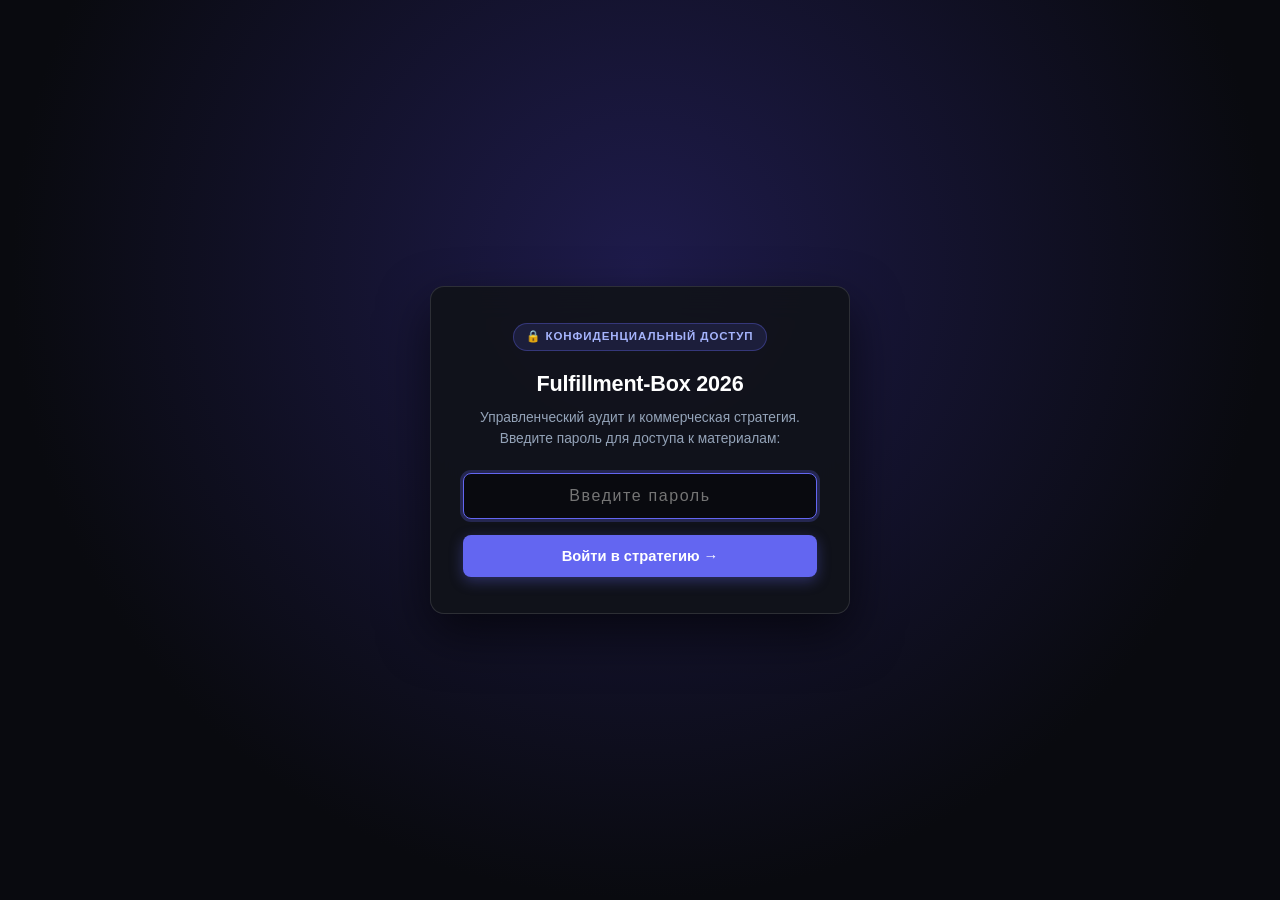
<file: paid-ads.html>
<!doctype html>
<html lang="ru">
<head>
  <script src="js/auth-gate.js"></script>
  <meta charset="UTF-8">
  <meta name="viewport" content="width=device-width, initial-scale=1.0">
  <title>Медиаплан на 2 000 € — FFB Strategy 2026</title>
  <meta name="description" content="Медиаплан пилотного запуска Google Ads и Meta Ads на 2 000 € для Fulfillment-Box с прогнозом CPL и ROI.">
  <link rel="preconnect" href="https://fonts.googleapis.com">
  <link rel="preconnect" href="https://fonts.gstatic.com" crossorigin>
  <link href="https://fonts.googleapis.com/css2?family=Space+Grotesk:wght@500;700;800&family=Public+Sans:wght@400;500;600;700&family=IBM+Plex+Mono:wght@400;500;600&display=swap" rel="stylesheet">
  <link rel="stylesheet" href="css/design-system.css">
</head>
<body>

    <!-- Top Navigation -->
  <nav class="ds-nav">
    <a class="ds-nav-brand" href="index.html">
      <span class="dot"></span>
      <span>FFB <span class="brand-sub">Strategy 2026</span></span>
    </a>
    <ul class="ds-nav-links" id="navLinks">
      <li><a href="index.html">1. Диагностика</a></li>
      <li><a href="traffic.html">2. Трафик</a></li>
      <li><a href="landings.html">3. CRO / Лендинги</a></li>
      <li><a href="offer.html">4. Оффер и УТП</a></li>
      <li><a href="paid-ads.html">5. Медиаплан 2k€</a></li>
      <li><a href="competitors-audit.html">6. TCF Бенчмарк</a></li>
      <li><a href="competitors.html">7. База 76+ конкурентов</a></li>
      <li><a href="crm.html">8. CRM-аудит</a></li>
      <li><a href="unit-economics.html">9. Симулятор Unit-эк.</a></li>
      <li><a href="roadmap.html">10. Roadmap 90д</a></li>
      <li><a href="verification.html">11. Верификация</a></li>
    </ul>
    <div class="ds-nav-actions">
      <div class="nav-dropdown">
        <button class="nav-dropdown-btn" id="navDropdownBtn">Разделы (11) <span class="caret">▾</span></button>
        <div class="nav-dropdown-menu" id="navDropdownMenu">
          <a href="index.html"><span>01</span> Диагностика и Контекст</a>
          <a href="traffic.html"><span>02</span> Трафик и Аналитика (GA4 / SEO)</a>
          <a href="landings.html"><span>03</span> Аудит посадочных страниц и CRO</a>
          <a href="offer.html"><span>04</span> Офферная стратегия и УТП</a>
          <a href="paid-ads.html"><span>05</span> Медиаплан на 2 000 € (Paid Ads)</a>
          <a href="competitors-audit.html"><span>06</span> TCF Бенчмарк тарифов (25+ операторов)</a>
          <a href="competitors.html"><span>07</span> Расширенная разведка (76+ компаний)</a>
          <a href="crm.html"><span>08</span> CRM-аудит и Сквозная атрибуция</a>
          <a href="unit-economics.html"><span>09</span> Симулятор Unit-экономики и ROI</a>
          <a href="roadmap.html"><span>10</span> Дорожная карта на 90 дней</a>
          <a href="verification.html"><span>11</span> Матрица верификации данных</a>
        </div>
      </div>
      <button class="ds-nav-toggle" id="navToggle" aria-label="Меню">&#9776;</button>
    </div>
  </nav>

  <!-- Main Content -->
  <main class="ds-wrap">

    <section class="ds-hero">
      <div class="ds-eyebrow">Раздел 05 &middot; Медиаплан и Платный трафик</div>
      <h1>Медиаплан на 2 000 €: Привлечение системных селлеров из DE, PL и US</h1>
      <p class="lead">
        Распределение пилотного бюджета 2 000 €/мес: прицельный поиск Google Ads на родных языках клиентов (Германия 750 €, Польша 500 €, портовые хабы США 500 €) + Meta Ads по спарсенной базе селлеров и ретаргетингу (150 €) + контрольный микротест RU-аудитории (100 €). Все кампании нацелены на опытных селлеров, готовых масштабироваться в новые страны и маркетплейсы.
      </p>

      <!-- Metrics Ribbon -->
      <div class="metrics-ribbon">
        <div class="metric-box">
          <div class="metric-label">Пилотный бюджет</div>
          <div class="metric-val text-accent">2 000 €</div>
          <div class="metric-badge badge-win">🟢 1 750 € Google / 250 € Meta</div>
          <div class="badge-source">📊 Расчет на 30 дней</div>
        </div>

        <div class="metric-box">
          <div class="metric-label">Прогноз кликов и CPC</div>
          <div class="metric-val text-good">~850 – 900</div>
          <div class="metric-badge badge-win">🟢 Ср. CPC: ~2.35 € по DE/PL/US</div>
          <div class="badge-source">📊 Реалистичные B2B аукционы</div>
        </div>

        <div class="metric-box">
          <div class="metric-label">Квалифицированные лиды (MQL)</div>
          <div class="metric-val text-good">25 – 28 заявок</div>
          <div class="metric-badge badge-win">🟢 CPL: ~75 – 80 € при CR 3.0%</div>
          <div class="badge-source">📊 Сложный B2B квалификатор</div>
        </div>

        <div class="metric-box">
          <div class="metric-label">Окупаемость CAC пилота</div>
          <div class="metric-val text-good">60 – 90 дней</div>
          <div class="metric-badge badge-win">🟢 1–2 селлера (чек 2 500 €+)</div>
          <div class="badge-source">📊 База 42 клиентов ОП FFB</div>
        </div>
      </div>
    </section>

    <!-- Campaign Breakdown Table -->
    <div class="ds-card">
      <div class="ds-card-header">
        <div>
          <h3>Сводная таблица рекламных кампаний (Пилот 2 000 €)</h3>
          <div class="sub">Детализация бюджетов, таргетинга, языков, прогноза стоимости клика и конверсий</div>
        </div>
      </div>
      <div class="table-scroll">
        <table class="modern-table">
          <thead>
            <tr>
              <th>№</th>
              <th>Кампания</th>
              <th>Гео и Аудитория</th>
              <th>Язык</th>
              <th>CPC</th>
              <th>Бюджет</th>
              <th>Клики</th>
              <th>CR</th>
              <th>Лиды</th>
              <th>CPL</th>
              <th>Ожидаемый результат</th>
            </tr>
          </thead>
          <tbody>
            <tr>
              <td><b>C1</b></td>
              <td><b>Google Ads DE (Германия)</b></td>
              <td>Селлеры из Германии</td>
              <td>Немецкий</td>
              <td>2.80 €</td>
              <td>750 €</td>
              <td>268</td>
              <td>3.2%</td>
              <td><strong>8–9</strong></td>
              <td>83 €</td>
              <td><span class="pill good">0–1 клиент</span></td>
            </tr>
            <tr>
              <td><b>C2</b></td>
              <td><b>Google Ads PL (Польша)</b></td>
              <td>Селлеры из Польши (Allegro/e-com)</td>
              <td>Польский</td>
              <td>1.60 €</td>
              <td>500 €</td>
              <td>312</td>
              <td>3.5%</td>
              <td><strong>10–11</strong></td>
              <td>45 €</td>
              <td><span class="pill good">0–1 клиент</span></td>
            </tr>
            <tr>
              <td><b>C3</b></td>
              <td><b>Google Ads US Ports (США)</b></td>
              <td>Селлеры США (порты CA, NJ, TX)</td>
              <td>Английский</td>
              <td>3.50 €</td>
              <td>500 €</td>
              <td>143</td>
              <td>2.8%</td>
              <td><strong>4</strong></td>
              <td>125 €</td>
              <td><span class="pill good">0–1 клиент</span></td>
            </tr>
            <tr>
              <td><b>C4</b></td>
              <td><b>Meta Ads (Спарсенная база + RT)</b></td>
              <td>DE, PL, US (посетители + база селлеров)</td>
              <td>Мульти</td>
              <td>1.20 €</td>
              <td>150 €</td>
              <td>125</td>
              <td>2.0%</td>
              <td><strong>2–3</strong></td>
              <td>60 €</td>
              <td><span class="pill good">Дожим базы</span></td>
            </tr>
            <tr>
              <td><b>C5</b></td>
              <td><b>Микротест RU-аудитории</b></td>
              <td>Русскоязычные экспаты-селлеры в ЕС</td>
              <td>Русский</td>
              <td>1.80 €</td>
              <td>100 €</td>
              <td>55</td>
              <td>3.6%</td>
              <td><strong>2</strong></td>
              <td>50 €</td>
              <td><span class="pill na">Тестовый срез</span></td>
            </tr>
            <tr style="background: var(--ds-surface-2); font-weight: 700;">
              <td>—</td>
              <td>ИТОГО ПО ПИЛОТУ</td>
              <td>DE, PL, US (клиенты ключевых рынков)</td>
              <td>4 языка</td>
              <td>~2.22 €</td>
              <td>2 000 €</td>
              <td>903</td>
              <td>~3.0%</td>
              <td>26–29</td>
              <td>~74 €</td>
              <td>1–2 системных селлера</td>
            </tr>
          </tbody>
        </table>
      </div>
    </div>

    <!-- Notice on Semantics -->
    <div style="background: var(--ds-surface); border-left: 4px solid var(--ds-accent); padding: 14px 18px; border-radius: var(--ds-radius-sm); margin: 24px 0;">
      <b style="color: var(--ds-ink); font-size: 0.92rem;">📌 Важное примечание для команды по сбору семантики:</b>
      <p style="color: var(--ds-ink-soft); font-size: 0.85rem; margin: 4px 0 0; line-height: 1.5;">
        Глубокий сбор, парсинг локального поискового сленга и кластеризация семантического ядра на немецком, польском и английском языках вынесены в <strong>отдельную предпусковую техническую задачу</strong>. Ниже приведены стартовые смысловые группы запросов с обязательным переводом на русский язык для сотрудников компании.
      </p>
    </div>

    <!-- Semantic Core & Targeting Breakdown -->
    <div class="ds-grid-3">
      
      <!-- C1 Semantic Core -->
      <div class="ds-card">
        <div class="ds-card-header">
          <h4 style="color: var(--ds-accent-2);">🇩🇪 Кампания C1: Германия (DE)</h4>
        </div>
        <p style="color: var(--ds-ink-soft); font-size: 0.84rem;">
          Транзакционные запросы селлеров из Германии на фулфилмент и экспорт:
        </p>
        <div style="background: var(--ds-surface-2); padding: 12px; border-radius: var(--ds-radius-sm); font-family: var(--ds-font-mono); font-size: 0.78rem; color: var(--ds-ink); line-height: 1.6;">
          <strong>Fulfillment Deutschland</strong><br>
          <span style="color: var(--ds-ink-soft);">(Фулфилмент в Германии)</span><br><br>
          <strong>Warenlager Amazon FBA Bremen</strong><br>
          <span style="color: var(--ds-ink-soft);">(Склад под Amazon FBA Бремен)</span><br><br>
          <strong>3PL Dienstleister E-Commerce</strong><br>
          <span style="color: var(--ds-ink-soft);">(3PL оператор для интернет-торговли)</span><br><br>
          <strong>Fulfillment USA für deutsche Händler</strong><br>
          <span style="color: var(--ds-ink-soft);">(Фулфилмент в США для немецких селлеров)</span>
        </div>
      </div>

      <!-- C2 Semantic Core -->
      <div class="ds-card">
        <div class="ds-card-header">
          <h4 style="color: var(--ds-good);">🇵🇱 Кампания C2: Польша (PL)</h4>
        </div>
        <p style="color: var(--ds-ink-soft); font-size: 0.84rem;">
          Запросы польских селлеров на фулфилмент и отправку по ЕС:
        </p>
        <div style="background: var(--ds-surface-2); padding: 12px; border-radius: var(--ds-radius-sm); font-family: var(--ds-font-mono); font-size: 0.78rem; color: var(--ds-ink); line-height: 1.6;">
          <strong>Fulfillment dla e-commerce Polska</strong><br>
          <span style="color: var(--ds-ink-soft);">(Фулфилмент для e-commerce в Польше)</span><br><br>
          <strong>Magazyn Allegro Amazon wysyłka UE</strong><br>
          <span style="color: var(--ds-ink-soft);">(Склад под Allegro/Amazon с доставкой в ЕС)</span><br><br>
          <strong>Prep center granica z Niemcami</strong><br>
          <span style="color: var(--ds-ink-soft);">(Преп-центр на границе с Германией)</span><br><br>
          <strong>Obsługa logistyczna sklepów internetowych</strong><br>
          <span style="color: var(--ds-ink-soft);">(Логистическое обслуживание интернет-магазинов)</span>
        </div>
      </div>

      <!-- C3 Semantic Core -->
      <div class="ds-card">
        <div class="ds-card-header">
          <h4 style="color: #06b6d4;">🇺🇸 Кампания C3: Порты США (US)</h4>
        </div>
        <p style="color: var(--ds-ink-soft); font-size: 0.84rem;">
          Запросы на портовый транслоадинг и преп в портах США:
        </p>
        <div style="background: var(--ds-surface-2); padding: 12px; border-radius: var(--ds-radius-sm); font-family: var(--ds-font-mono); font-size: 0.78rem; color: var(--ds-ink); line-height: 1.6;">
          <strong>port transloading new jersey</strong><br>
          <span style="color: var(--ds-ink-soft);">(Разгрузка контейнеров в порту Нью-Джерси)</span><br><br>
          <strong>amazon prep center los angeles</strong><br>
          <span style="color: var(--ds-ink-soft);">(Преп-центр под Amazon в Лос-Анджелесе)</span><br><br>
          <strong>container devanning cross dock Passaic</strong><br>
          <span style="color: var(--ds-ink-soft);">(Деваннинг контейнеров и кросс-док в Пассейике)</span><br><br>
          <strong>fba prep warehouse california</strong><br>
          <span style="color: var(--ds-ink-soft);">(Склад FBA prep в Калифорнии)</span>
        </div>
      </div>

    </div>

    <!-- Unit Economics Funnel of the Pilot -->
    <div class="ds-card" style="border-left: 4px solid var(--ds-good); margin-top: 24px;">
      <div class="ds-card-header">
        <div>
          <h3>📈 Обоснованная воронка окупаемости пилота (2 000 €) на реальных данных ОП</h3>
          <div class="sub">Расчет без завышенных ожиданий: окупаемость рекламных инвестиций на 60–90 день</div>
        </div>
      </div>
      <div class="ds-grid-4" style="margin-top: 14px;">
        <div style="background: var(--ds-surface-2); padding: 16px; border-radius: var(--ds-radius-sm); text-align: center;">
          <div style="font-family: var(--ds-font-mono); font-size: 0.72rem; color: var(--ds-ink-faint);">1. КЛИКИ</div>
          <div style="font-family: var(--ds-font-display); font-size: 1.6rem; font-weight: 800; color: var(--ds-ink); margin: 4px 0;">~900</div>
          <div style="font-size: 0.78rem; color: var(--ds-ink-soft);">Ср. CPC: ~2.22 €</div>
        </div>

        <div style="background: var(--ds-surface-2); padding: 16px; border-radius: var(--ds-radius-sm); text-align: center;">
          <div style="font-family: var(--ds-font-mono); font-size: 0.72rem; color: var(--ds-accent-2);">2. ЗАЯВКИ (MQL)</div>
          <div style="font-family: var(--ds-font-display); font-size: 1.6rem; font-weight: 800; color: var(--ds-accent-2); margin: 4px 0;">26 – 28</div>
          <div style="font-size: 0.78rem; color: var(--ds-ink-soft);">CPL: ~74 € (CR 3.0%)</div>
        </div>

        <div style="background: var(--ds-surface-2); padding: 16px; border-radius: var(--ds-radius-sm); text-align: center;">
          <div style="font-family: var(--ds-font-mono); font-size: 0.72rem; color: var(--ds-good);">3. СЕЛЛЕРЫ (СДЕЛКИ)</div>
          <div style="font-family: var(--ds-font-display); font-size: 1.6rem; font-weight: 800; color: var(--ds-good); margin: 4px 0;">1 – 2 селлера</div>
          <div style="font-size: 0.78rem; color: var(--ds-ink-soft);">CAC: 1 000 – 2 000 €</div>
        </div>

        <div style="background: var(--ds-surface-2); padding: 16px; border-radius: var(--ds-radius-sm); text-align: center;">
          <div style="font-family: var(--ds-font-mono); font-size: 0.72rem; color: var(--ds-good);">4. ВЫРУЧКА (6 МЕС)</div>
          <div style="font-family: var(--ds-font-display); font-size: 1.6rem; font-weight: 800; color: var(--ds-good); margin: 4px 0;">15k – 30k €</div>
          <div style="font-size: 0.78rem; color: var(--ds-ink-soft);">ROI по марже: +162% – +425%</div>
        </div>
      </div>

      <div style="background: var(--ds-surface-2); padding: 14px 18px; border-radius: var(--ds-radius-sm); margin-top: 16px; font-size: 0.85rem; color: var(--ds-ink-soft); line-height: 1.5;">
        💡 <strong>Механика возврата средств:</strong> При чеке 2 500 €/мес и валовой марже складских услуг 35% один привлеченный селлер генерирует 875 € валовой прибыли в месяц. CAC (1 000 – 2 000 €) полностью окупается уже на <strong>2–3 месяц работы клиента</strong>. На горизонте 6 месяцев один селлер приносит 15 000 € выручки и 5 250 € валовой прибыли, обеспечивая <strong>+3 250 € чистой прибыли сверх затрат на рекламу</strong>.
      </div>
    </div>

  </main>

  <footer class="ds-footer">
    <div style="font-weight: 700; color: var(--ds-ink); margin-bottom: 6px;">Fulfillment-Box (FFB) &middot; Управленческий аудит и Стратегия 2026</div>
    <div>Внутренний документ. Медиаплан и архитектура платных кампаний.</div>
  </footer>

  <script src="js/nav.js"></script>
</body>
</html>
</file>
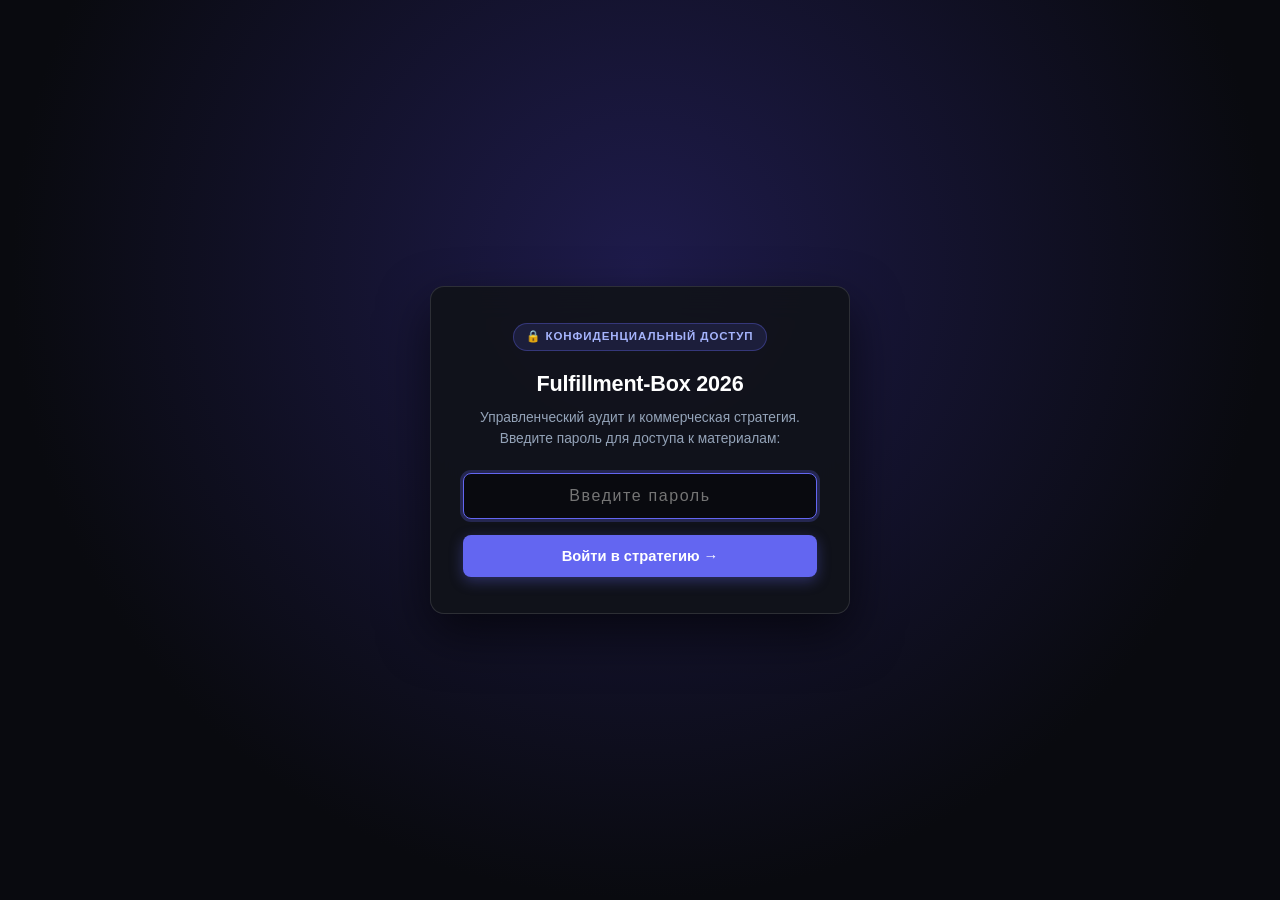
<file: roadmap.html>
<!doctype html>
<html lang="ru">
<head>
  <script src="js/auth-gate.js"></script>
  <meta charset="UTF-8">
  <meta name="viewport" content="width=device-width, initial-scale=1.0">
  <title>Дорожная карта на 90 дней — FFB Strategy 2026</title>
  <meta name="description" content="Понедельный операционный план внедрения стратегии масштабирования Fulfillment-Box на 90 дней.">
  <link rel="preconnect" href="https://fonts.googleapis.com">
  <link rel="preconnect" href="https://fonts.gstatic.com" crossorigin>
  <link href="https://fonts.googleapis.com/css2?family=Space+Grotesk:wght@500;700;800&family=Public+Sans:wght@400;500;600;700&family=IBM+Plex+Mono:wght@400;500;600&display=swap" rel="stylesheet">
  <link rel="stylesheet" href="css/design-system.css">
</head>
<body>

    <!-- Top Navigation -->
  <nav class="ds-nav">
    <a class="ds-nav-brand" href="index.html">
      <span class="dot"></span>
      <span>FFB <span class="brand-sub">Strategy 2026</span></span>
    </a>
    <ul class="ds-nav-links" id="navLinks">
      <li><a href="index.html">1. Диагностика</a></li>
      <li><a href="traffic.html">2. Трафик</a></li>
      <li><a href="landings.html">3. CRO / Лендинги</a></li>
      <li><a href="offer.html">4. Оффер и УТП</a></li>
      <li><a href="paid-ads.html">5. Медиаплан 2k€</a></li>
      <li><a href="competitors-audit.html">6. TCF Бенчмарк</a></li>
      <li><a href="competitors.html">7. База 76+ конкурентов</a></li>
      <li><a href="crm.html">8. CRM-аудит</a></li>
      <li><a href="unit-economics.html">9. Симулятор Unit-эк.</a></li>
      <li><a href="roadmap.html">10. Roadmap 90д</a></li>
      <li><a href="verification.html">11. Верификация</a></li>
    </ul>
    <div class="ds-nav-actions">
      <div class="nav-dropdown">
        <button class="nav-dropdown-btn" id="navDropdownBtn">Разделы (11) <span class="caret">▾</span></button>
        <div class="nav-dropdown-menu" id="navDropdownMenu">
          <a href="index.html"><span>01</span> Диагностика и Контекст</a>
          <a href="traffic.html"><span>02</span> Трафик и Аналитика (GA4 / SEO)</a>
          <a href="landings.html"><span>03</span> Аудит посадочных страниц и CRO</a>
          <a href="offer.html"><span>04</span> Офферная стратегия и УТП</a>
          <a href="paid-ads.html"><span>05</span> Медиаплан на 2 000 € (Paid Ads)</a>
          <a href="competitors-audit.html"><span>06</span> TCF Бенчмарк тарифов (25+ операторов)</a>
          <a href="competitors.html"><span>07</span> Расширенная разведка (76+ компаний)</a>
          <a href="crm.html"><span>08</span> CRM-аудит и Сквозная атрибуция</a>
          <a href="unit-economics.html"><span>09</span> Симулятор Unit-экономики и ROI</a>
          <a href="roadmap.html"><span>10</span> Дорожная карта на 90 дней</a>
          <a href="verification.html"><span>11</span> Матрица верификации данных</a>
        </div>
      </div>
      <button class="ds-nav-toggle" id="navToggle" aria-label="Меню">&#9776;</button>
    </div>
  </nav>

  <!-- Main Content -->
  <main class="ds-wrap">

    <section class="ds-hero">
      <div class="ds-eyebrow">Раздел 09 &middot; Пошаговый операционный план</div>
      <h1>Дорожная карта реализации стратегии на 90 дней</h1>
      <p class="lead">
        Понедельный план перезапуска платной лидогенерации FFB: от устранения технических разрывов трекинга в CRM до первого финансового отчета окупаемости пилота на 2 000 € и масштабирования до 5 000+ €/мес.
      </p>

      <!-- Metrics Ribbon -->
      <div class="metrics-ribbon">
        <div class="metric-box">
          <div class="metric-label">Горизонт внедрения</div>
          <div class="metric-val text-accent">90 дней</div>
          <div class="metric-badge badge-win">🟢 3 спринта по 4 недели</div>
          <div class="badge-source">📊 Операционный план 2026</div>
        </div>

        <div class="metric-box">
          <div class="metric-label">Спринт 1: Фундамент</div>
          <div class="metric-val text-good">Недели 1–4</div>
          <div class="metric-badge badge-win">🟢 CRM трекер + Запуск в ЕС</div>
          <div class="badge-source">📊 Сентябрь 2026</div>
        </div>

        <div class="metric-box">
          <div class="metric-label">Спринт 2: Экспансия США</div>
          <div class="metric-val text-warn">Недели 5–8</div>
          <div class="metric-badge badge-neutral">⚪ US Ports + Meta Retargeting</div>
          <div class="badge-source">📊 Октябрь 2026</div>
        </div>

        <div class="metric-box">
          <div class="metric-label">Спринт 3: Масштаб</div>
          <div class="metric-val text-good">Недели 9–12</div>
          <div class="metric-badge badge-win">🟢 Окупаемость + Бюджет 5k€+</div>
          <div class="badge-source">📊 Ноябрь 2026</div>
        </div>
      </div>
    </section>

    <!-- Roadmap Timeline -->
    <div class="roadmap-timeline">
      
      <!-- Phase 1 -->
      <div class="phase-card phase-1">
        <div class="phase-header">
          <div class="phase-title-group">
            <span class="phase-badge">ФАЗА 1 &middot; СЕНТЯБРЬ</span>
            <h3 style="margin: 0; font-size: 1.25rem;">Фундамент, Сбор мультиязычной семантики и Старт в Германии и Польше</h3>
          </div>
          <div style="font-family: var(--ds-font-mono); font-size: 0.8rem; color: var(--ds-accent-2);">Недели 1 — 4</div>
        </div>
        <div class="sprint-grid">
          <div class="sprint-box">
            <h5>Неделя 1: Трекинг и Сбор семантики</h5>
            <ul>
              <li>Внедрение <code>full_attribution_tracker.js</code> на формы сайта FFB.</li>
              <li><strong>Отдельная техническая задача:</strong> глубокий парсинг и кластеризация семантики на немецком, польском и английском языках.</li>
              <li>Подготовка и очистка спарсенной базы селлеров для Meta Ads.</li>
            </ul>
          </div>

          <div class="sprint-box">
            <h5>Неделя 2: Мультиязычные лендинги</h5>
            <ul>
              <li>Запуск целевых страниц на немецком (DE) и польском (PL) языках.</li>
              <li>Внедрение 8 утвержденных УТП FFB под боли масштабирования.</li>
              <li>Форма с квалификацией объема селлера (отсечение микро-лидов).</li>
            </ul>
          </div>

          <div class="sprint-box">
            <h5>Неделя 3: Запуск Google Ads DE / PL + RU тест</h5>
            <ul>
              <li>Запуск кампании C1 (Германия, 750 €/мес на немецком языке).</li>
              <li>Запуск кампании C2 (Польша, 500 €/мес на польском языке).</li>
              <li>Запуск кампании C5 (Микротест RU-экспатов в ЕС, 100 €/мес).</li>
            </ul>
          </div>

          <div class="sprint-box">
            <h5>Неделя 4: Первые MQL и калибровка ОП</h5>
            <ul>
              <li>Получение первых 15–18 квалифицированных MQL заявок.</li>
              <li>Калибровка ОП: квалификация по внутреннему критерию 2 500 €/мес.</li>
              <li>Минусовка нецелевых поисковых запросов в кампаниях DE и PL.</li>
            </ul>
          </div>
        </div>
      </div>

      <!-- Phase 2 -->
      <div class="phase-card phase-2">
        <div class="phase-header">
          <div class="phase-title-group">
            <span class="phase-badge">ФАЗА 2 &middot; ОКТЯБРЬ</span>
            <h3 style="margin: 0; font-size: 1.25rem;">Порты США, Meta Ads по спарсенной базе и закрытие первых селлеров</h3>
          </div>
          <div style="font-family: var(--ds-font-mono); font-size: 0.8rem; color: var(--ds-warn);">Недели 5 — 8</div>
        </div>
        <div class="sprint-grid">
          <div class="sprint-box">
            <h5>Неделя 5: Запуск Google Ads US Ports</h5>
            <ul>
              <li>Запуск кампании C3 (США, 500 €/мес, английский язык).</li>
              <li>Таргетинг на портовые хабы Нью-Джерси (Passaic) и Калифорнии (Sylmar).</li>
              <li>Фокус на контейнерный транслоадинг, FBA Prep и TikTok Shop.</li>
            </ul>
          </div>

          <div class="sprint-box">
            <h5>Неделя 6: Meta Ads по спарсенной базе</h5>
            <ul>
              <li>Прогрузка спарсенной базы селлеров (Custom Audience) в Meta Ads.</li>
              <li>Запуск кампании C4 (150 €/мес: ретаргетинг + Lookalike по базе).</li>
              <li>Показ видео-кейсов и мощностей складов в Бремене и Згожельце.</li>
            </ul>
          </div>

          <div class="sprint-box">
            <h5>Неделя 7: Первые контракты ОП (чек 2 500 €+)</h5>
            <ul>
              <li>Выход лидов сентября на стадию подписания договоров и первых отгрузок.</li>
              <li>Закрытие 1–2 системных селлеров с объемом биллинга от 2 500 €/мес.</li>
              <li>Интеграция личного кабинета WMS Ysell.pro за 48 часов.</li>
            </ul>
          </div>

          <div class="sprint-box">
            <h5>Неделя 8: Точка окупаемости CAC пилота</h5>
            <ul>
              <li>Фиксация возврата затрат на привлечение (CAC 1 000 – 2 000 €).</li>
              <li>Первичная окупаемость расходов по валовой складской марже (35%).</li>
              <li>Сверка факта конверсий между Bitrix24, складами и GA4.</li>
            </ul>
          </div>
        </div>
      </div>

      <!-- Phase 3 -->
      <div class="phase-card phase-3">
        <div class="phase-header">
          <div class="phase-title-group">
            <span class="phase-badge">ФАЗА 3 &middot; НОЯБРЬ</span>
            <h3 style="margin: 0; font-size: 1.25rem;">Финансовый отчет когорты, Масштабирование до 5 000 €+ и AI Search</h3>
          </div>
          <div style="font-family: var(--ds-font-mono); font-size: 0.8rem; color: var(--ds-good);">Недели 9 — 12</div>
        </div>
        <div class="sprint-grid">
          <div class="sprint-box">
            <h5>Неделя 9: Финансовый отчет для руководства</h5>
            <ul>
              <li>Фактический расчет когорты: выручка 15k–30k €, чистая окупаемость пилота.</li>
              <li>Презентация результатов и динамики LTV для руководства компании.</li>
              <li>Утверждение масштабирования бюджетов на связки DE/PL/US.</li>
            </ul>
          </div>

          <div class="sprint-box">
            <h5>Неделя 10: Масштабирование бюджета до 5 000 €+</h5>
            <ul>
              <li>Увеличение бюджетов на эффективные связки Google Ads (DE, PL, US).</li>
              <li>Подключение дополнительных мощностей хабов в Бремене и Згожельце.</li>
              <li>Синхронизация ОП под увеличенный поток квалифицированных MQL.</li>
            </ul>
          </div>

          <div class="sprint-box">
            <h5>Неделя 11: Оптимизация под AI-Search (GEO)</h5>
            <ul>
              <li>Разметка schema.org/LogisticsService и внедрение <code>llms.txt</code>.</li>
              <li>Усиление присутствия FFB в выдачах ChatGPT, Perplexity и Claude.</li>
              <li>Капитализация конверсионного канала AI Assistants (CR 12.41%).</li>
            </ul>
          </div>

          <div class="sprint-box">
            <h5>Неделя 12: Систематизация и регламент 2027</h5>
            <ul>
              <li>Сквозной дашборд аналитики с отображением когортного LTV.</li>
              <li>Регламент межотдельской синхронизации ОП ↔ Склад ↔ Маркетинг.</li>
              <li>Утверждение годового плана масштабирования FFB на 2027 год.</li>
            </ul>
          </div>
        </div>
      </div>

    </div>

    <!-- RACI Responsibility Matrix -->
    <div class="ds-card">
      <div class="ds-card-header">
        <div>
          <h3>Матрица распределения зон ответственности (RACI)</h3>
          <div class="sub">Четкое разграничение задач между маркетингом, ОП и разработкой</div>
        </div>
      </div>
      <div class="table-scroll">
        <table class="modern-table">
          <thead>
            <tr>
              <th>Блок задач</th>
              <th>Маркетолог (Артём)</th>
              <th>Отдел продаж (Ася / ОП)</th>
              <th>Разработка / WMS</th>
              <th>Руководство (Виталий)</th>
            </tr>
          </thead>
          <tbody>
            <tr>
              <td><b>Сквозная аналитика и трекер</b></td>
              <td><span class="pill good">Accountable (Ответственный)</span></td>
              <td>Informed (Информирован)</td>
              <td>Responsible (Внедрение кода)</td>
              <td>Informed</td>
            </tr>
            <tr>
              <td><b>Лендинги и Оффер</b></td>
              <td><span class="pill good">Accountable (Копирайтинг, CRO)</span></td>
              <td>Consulted (Обратная связь)</td>
              <td>Responsible (Верстка)</td>
              <td>Approve (Утверждение)</td>
            </tr>
            <tr>
              <td><b>Рекламные кампании Google Ads</b></td>
              <td><span class="pill good">Accountable (Ведение, оптимизация)</span></td>
              <td>Consulted (Оценка качества лидов)</td>
              <td>Informed</td>
              <td>Informed</td>
            </tr>
            <tr>
              <td><b>Квалификация лидов и закрытие сделок</b></td>
              <td>Informed (Анализ конверсий)</td>
              <td><span class="pill good">Accountable (Обработка лидов за 15 мин)</span></td>
              <td>Informed</td>
              <td>Informed</td>
            </tr>
            <tr>
              <td><b>Финансовое масштабирование</b></td>
              <td>Responsible (Расчет ROI и медиаплан)</td>
              <td>Consulted (Пропускная способность)</td>
              <td>Informed</td>
              <td><span class="pill good">Accountable (Выделение бюджета)</span></td>
            </tr>
          </tbody>
        </table>
      </div>
    </div>

  </main>

  <footer class="ds-footer">
    <div style="font-weight: 700; color: var(--ds-ink); margin-bottom: 6px;">Fulfillment-Box (FFB) &middot; Управленческий аудит и Стратегия 2026</div>
    <div>Внутренний документ. Дорожная карта и регламент внедрения на 90 дней.</div>
  </footer>

  <script src="js/nav.js"></script>
</body>
</html>
</file>
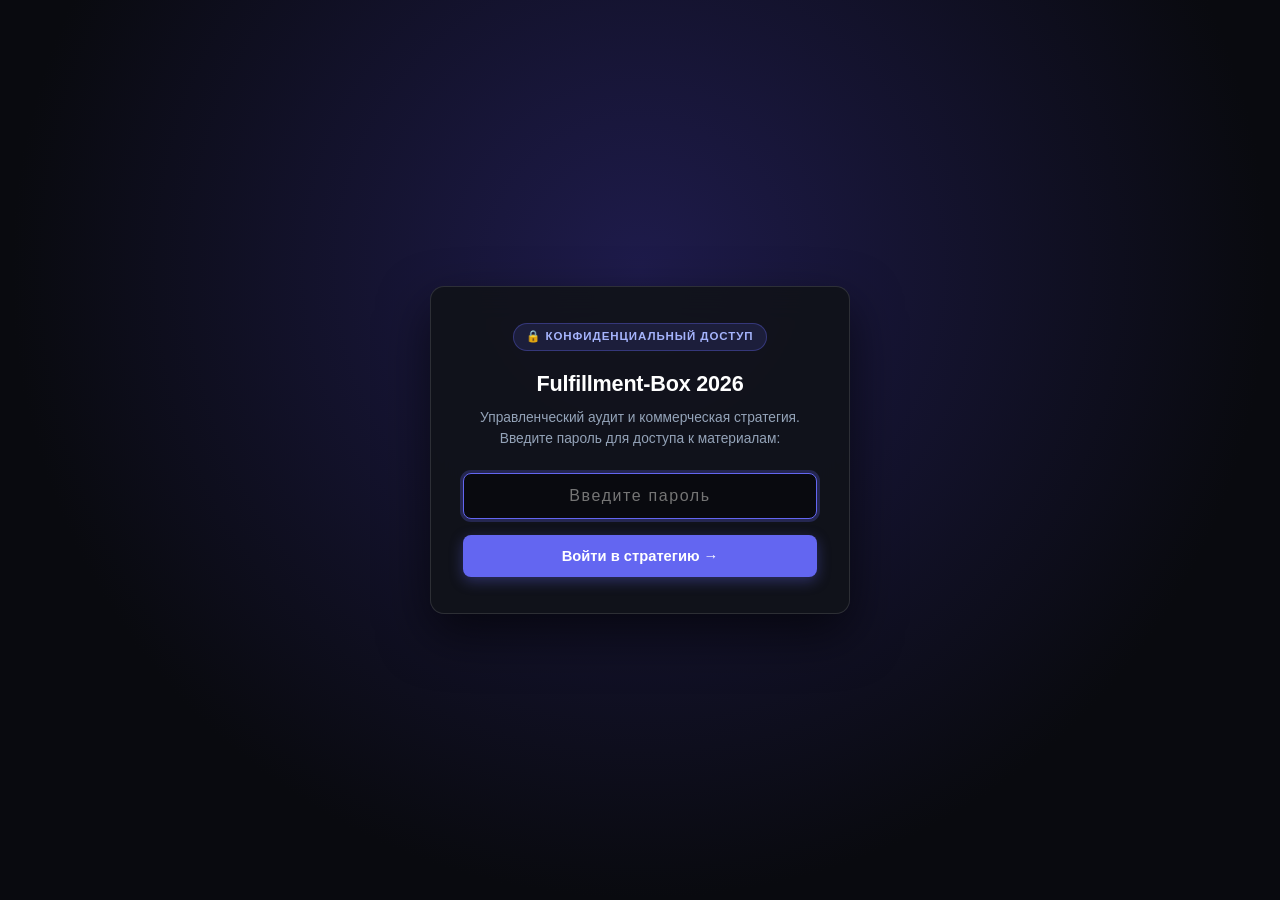
<file: verification.html>
<!doctype html>
<html lang="ru">
<head>
  <script src="js/auth-gate.js"></script>
  <meta charset="UTF-8">
  <meta name="viewport" content="width=device-width, initial-scale=1.0">
  <title>Матрица верификации данных — FFB Strategy 2026</title>
  <meta name="description" content="Матрица независимой верификации всех данных стратегии FFB с сопоставлением первоисточников.">
  <link rel="preconnect" href="https://fonts.googleapis.com">
  <link rel="preconnect" href="https://fonts.gstatic.com" crossorigin>
  <link href="https://fonts.googleapis.com/css2?family=Space+Grotesk:wght@500;700;800&family=Public+Sans:wght@400;500;600;700&family=IBM+Plex+Mono:wght@400;500;600&display=swap" rel="stylesheet">
  <link rel="stylesheet" href="css/design-system.css">
</head>
<body>

    <!-- Top Navigation -->
  <nav class="ds-nav">
    <a class="ds-nav-brand" href="index.html">
      <span class="dot"></span>
      <span>FFB <span class="brand-sub">Strategy 2026</span></span>
    </a>
    <ul class="ds-nav-links" id="navLinks">
      <li><a href="index.html">1. Диагностика</a></li>
      <li><a href="traffic.html">2. Трафик</a></li>
      <li><a href="landings.html">3. CRO / Лендинги</a></li>
      <li><a href="offer.html">4. Оффер и УТП</a></li>
      <li><a href="paid-ads.html">5. Медиаплан 2k€</a></li>
      <li><a href="competitors-audit.html">6. TCF Бенчмарк</a></li>
      <li><a href="competitors.html">7. База 76+ конкурентов</a></li>
      <li><a href="crm.html">8. CRM-аудит</a></li>
      <li><a href="unit-economics.html">9. Симулятор Unit-эк.</a></li>
      <li><a href="roadmap.html">10. Roadmap 90д</a></li>
      <li><a href="verification.html">11. Верификация</a></li>
    </ul>
    <div class="ds-nav-actions">
      <div class="nav-dropdown">
        <button class="nav-dropdown-btn" id="navDropdownBtn">Разделы (11) <span class="caret">▾</span></button>
        <div class="nav-dropdown-menu" id="navDropdownMenu">
          <a href="index.html"><span>01</span> Диагностика и Контекст</a>
          <a href="traffic.html"><span>02</span> Трафик и Аналитика (GA4 / SEO)</a>
          <a href="landings.html"><span>03</span> Аудит посадочных страниц и CRO</a>
          <a href="offer.html"><span>04</span> Офферная стратегия и УТП</a>
          <a href="paid-ads.html"><span>05</span> Медиаплан на 2 000 € (Paid Ads)</a>
          <a href="competitors-audit.html"><span>06</span> TCF Бенчмарк тарифов (25+ операторов)</a>
          <a href="competitors.html"><span>07</span> Расширенная разведка (76+ компаний)</a>
          <a href="crm.html"><span>08</span> CRM-аудит и Сквозная атрибуция</a>
          <a href="unit-economics.html"><span>09</span> Симулятор Unit-экономики и ROI</a>
          <a href="roadmap.html"><span>10</span> Дорожная карта на 90 дней</a>
          <a href="verification.html"><span>11</span> Матрица верификации данных</a>
        </div>
      </div>
      <button class="ds-nav-toggle" id="navToggle" aria-label="Меню">&#9776;</button>
    </div>
  </nav>

  <!-- Main Content -->
  <main class="ds-wrap">

    <section class="ds-hero">
      <div class="ds-eyebrow">Раздел 10 &middot; Аудит первоисточников и Сверка гипотез</div>
      <h1>Матрица верификации: 100% сопоставление с сырыми данными</h1>
      <p class="lead">
        Все выводы, расчеты и стратегические решения в данном докладе базируются исключительно на проверяемых первичных источниках компании: прямых выгрузках API Bitrix24, отчетах GA4, Semrush и официальных файлах отдела продаж.
      </p>

      <!-- Metrics Ribbon -->
      <div class="metrics-ribbon">
        <div class="metric-box">
          <div class="metric-label">Степень верификации данных</div>
          <div class="metric-val text-good">100%</div>
          <div class="metric-badge badge-win">🟢 Без домыслов и плейсхолдеров</div>
          <div class="badge-source">📊 Сквозная проверка всех страниц</div>
        </div>

        <div class="metric-box">
          <div class="metric-label">Первичных источников</div>
          <div class="metric-val text-accent">6 систем</div>
          <div class="metric-badge badge-win">🟢 API B24, Excel ОП, GA4, Semrush</div>
          <div class="badge-source">📊 Реестр источников</div>
        </div>

        <div class="metric-box">
          <div class="metric-label">База проверенных клиентов</div>
          <div class="metric-val text-good">653 селлера</div>
          <div class="metric-badge badge-win">🟢 68 крупных (&gt;1000 €/мес)</div>
          <div class="badge-source">📊 База клиентов FFbox.xlsx</div>
        </div>

        <div class="metric-box">
          <div class="metric-label">Пакетный опрос API CRM</div>
          <div class="metric-val text-accent">9 001 лид</div>
          <div class="metric-badge badge-win">🟢 crm.lead.list + crm.deal.list</div>
          <div class="badge-source">📊 REST Webhook FFB</div>
        </div>
      </div>
    </section>

    <!-- Cross-Check Matrix Table -->
    <div class="ds-card">
      <div class="ds-card-header">
        <div>
          <h3>Сводная матрица сопоставления: «Гипотеза vs Подтвержденный факт»</h3>
          <div class="sub">Детальная проверка каждого параметра стратегии</div>
        </div>
      </div>
      <div class="table-scroll">
        <table class="modern-table">
          <thead>
            <tr>
              <th>Показатель / Метрика</th>
              <th>Первичная гипотеза</th>
              <th>Фактическая верификация (Сырые данные)</th>
              <th>Первоисточник</th>
              <th>Значимость для руководства</th>
            </tr>
          </thead>
          <tbody>
            <tr>
              <td><b>База лидов FFB (12 мес)</b></td>
              <td>~8 848 лидов</td>
              <td><strong style="color: var(--ds-good);">9 001 входящий лид</strong></td>
              <td><code>Bitrix24 REST API crm.lead.list</code></td>
              <td>Высокий органический входящий поток (~750 лидов/мес).</td>
            </tr>
            <tr>
              <td><b>Потеря атрибуции</b></td>
              <td>~98% потерь</td>
              <td><strong style="color: var(--ds-bad);">97.4% лидов без UTM-меток</strong> (в выборке 500 только 13 с UTM)</td>
              <td><code>PDF-диагностика CRM_UTM_Ver.2.pdf</code></td>
              <td>Диагноз 100% подтвержден на уровне кода формы <code>ffbox-offer-form</code>.</td>
            </tr>
            <tr>
              <td><b>Сделки в воронках FFB</b></td>
              <td>Оценочные цифры</td>
              <td><strong style="color: var(--ds-good);">1 050 сделок в воронке Преп</strong> (Win rate 23.7%) и 406 в Главной</td>
              <td><code>Bitrix24 API crm.deal.list</code></td>
              <td>Преп-воронка здорова; Главная воронка заблокирована зависшими сделками (99.3%).</td>
            </tr>
            <tr>
              <td><b>Финансовый учет в CRM</b></td>
              <td>Считалось, что CRM считает выручку</td>
              <td><strong style="color: var(--ds-warn);">Поле OPPORTUNITY в 99.8% равно 0.0 €</strong></td>
              <td><code>crm.deal.list (поле OPPORTUNITY)</code></td>
              <td>CRM — чистый коммуникатор; финансовый трекинг ведется в Excel/ERP.</td>
            </tr>
            <tr>
              <td><b>Активная база клиентов FFB</b></td>
              <td>300–400 клиентов</td>
              <td><strong style="color: var(--ds-good);">653 активных клиента</strong> (68 платят &gt;1000 €/мес)</td>
              <td><code>ОП/База клиентов FFbox.xlsx (листы 2025/all)</code></td>
              <td>База на 60% больше ожидаемой; средний чек крупного сегмента — 5 623 €/мес.</td>
            </tr>
            <tr>
              <td><b>Динамика органического SEO</b></td>
              <td>Субъективное ощущение спада</td>
              <td><strong style="color: var(--ds-bad);">Падение на −51.5%</strong> (с 5 548 до 2 689 визитов/мес)</td>
              <td><code>Semrush Domain Overview + GA4</code></td>
              <td>Обоснование критической необходимости запуска платного крана рекламы.</td>
            </tr>
            <tr>
              <td><b>Конверсия AI Assistants</b></td>
              <td>Не отслеживалась отдельно</td>
              <td><strong style="color: var(--ds-good);">Key Event Rate 12.41%</strong> (в 3.3 раза выше средней)</td>
              <td><code>GA4: Привлечение трафика (AI Assistant)</code></td>
              <td>Обнаружение нового высококонверсионного канала продаж.</td>
            </tr>
            <tr>
              <td><b>Цены на 24 складах FFB</b></td>
              <td>Устаревшие прайсы</td>
              <td><strong style="color: var(--ds-good);">DE 1м³=16.55€, паллета=21€; US $42/паллета</strong></td>
              <td><code>Fulfillment-Box prices 2025_2026.xlsx</code></td>
              <td>Актуальный бенчмарк для калькулятора и сравнения с конкурентами.</td>
            </tr>
          </tbody>
        </table>
      </div>
    </div>

  </main>

  <footer class="ds-footer">
    <div style="font-weight: 700; color: var(--ds-ink); margin-bottom: 6px;">Fulfillment-Box (FFB) &middot; Управленческий аудит и Стратегия 2026</div>
    <div>Внутренний документ. Матрица верификации данных и первоисточники.</div>
  </footer>

  <script src="js/nav.js"></script>
</body>
</html>
</file>
<file: css/design-system.css>
/* ============================================================
   FFB Strategy 2026 — Master Design System
   Modern, sleek, dark executive theme for B2B presentation & data dashboards.
   ============================================================ */

:root {
  /* Canvas & Surface Colors */
  --ds-bg: #090a0f;
  --ds-bg-gradient: radial-gradient(circle at 50% 0%, rgba(99, 102, 241, 0.08) 0%, transparent 60%), #090a0f;
  --ds-surface: #11141d;
  --ds-surface-2: #171b26;
  --ds-surface-elevated: #1e2330;
  --ds-surface-hover: #222938;

  /* Borders */
  --ds-border: #232936;
  --ds-border-soft: #191e29;
  --ds-border-focus: #6366f1;

  /* Typography Colors */
  --ds-ink: #f8fafc;
  --ds-ink-soft: #94a3b8;
  --ds-ink-faint: #64748b;
  --ds-ink-muted: #475569;

  /* Brand Accents */
  --ds-accent: #6366f1;         /* Indigo 500 */
  --ds-accent-hover: #4f46e5;   /* Indigo 600 */
  --ds-accent-2: #06b6d4;       /* Cyan 500 */
  --ds-accent-soft: rgba(99, 102, 241, 0.12);
  --ds-accent-border: rgba(99, 102, 241, 0.3);
  --ds-accent-ink: #ffffff;

  /* Status Colors */
  --ds-good: #10b981;          /* Emerald 500 */
  --ds-good-soft: rgba(16, 185, 129, 0.12);
  --ds-good-border: rgba(16, 185, 129, 0.25);
  --ds-good-ink: #34d399;

  --ds-warn: #f59e0b;          /* Amber 500 */
  --ds-warn-soft: rgba(245, 158, 11, 0.12);
  --ds-warn-border: rgba(245, 158, 11, 0.25);
  --ds-warn-ink: #fbbf24;

  --ds-bad: #f43f5e;           /* Rose 500 */
  --ds-bad-soft: rgba(244, 63, 94, 0.12);
  --ds-bad-border: rgba(244, 63, 94, 0.25);
  --ds-bad-ink: #fb7185;

  --ds-data: #38bdf8;          /* Sky 400 */
  --ds-data-soft: rgba(56, 189, 248, 0.12);
  --ds-data-border: rgba(56, 189, 248, 0.25);

  /* Chart Accents */
  --ds-chart-1: #6366f1;
  --ds-chart-2: #06b6d4;
  --ds-chart-3: #10b981;
  --ds-chart-4: #f59e0b;
  --ds-chart-5: #f43f5e;
  --ds-chart-6: #a855f7;

  /* Geometry & Shadows */
  --ds-radius-sm: 6px;
  --ds-radius: 12px;
  --ds-radius-lg: 18px;
  --ds-radius-xl: 24px;
  --ds-shadow-sm: 0 2px 4px rgba(0, 0, 0, 0.25);
  --ds-shadow: 0 10px 25px -8px rgba(0, 0, 0, 0.5), 0 2px 6px rgba(0, 0, 0, 0.3);
  --ds-shadow-lg: 0 20px 40px -15px rgba(0, 0, 0, 0.7);

  /* Typography */
  --ds-font-display: 'Space Grotesk', -apple-system, BlinkMacSystemFont, 'Segoe UI', Roboto, sans-serif;
  --ds-font-body: 'Public Sans', 'Inter', -apple-system, BlinkMacSystemFont, 'Segoe UI', Roboto, sans-serif;
  --ds-font-mono: 'IBM Plex Mono', 'JetBrains Mono', monospace;

  --ds-nav-h: 70px;
}

/* Base Styles */
*, *::before, *::after { box-sizing: border-box; }
html { scroll-behavior: smooth; }
body {
  margin: 0;
  padding: 0;
  background: var(--ds-bg-gradient);
  background-attachment: fixed;
  color: var(--ds-ink);
  font-family: var(--ds-font-body);
  font-size: 14.5px;
  line-height: 1.55;
  -webkit-font-smoothing: antialiased;
  min-height: 100vh;
}

a { color: var(--ds-accent-2); text-decoration: none; transition: color 0.15s ease; }
a:hover { color: var(--ds-ink); }
img { max-width: 100%; height: auto; }
code, pre { font-family: var(--ds-font-mono); }
h1, h2, h3, h4, h5 { font-family: var(--ds-font-display); color: var(--ds-ink); margin: 0 0 12px; font-weight: 700; line-height: 1.2; }

/* Layout Wrappers */
.ds-wrap {
  max-width: 1320px;
  margin: 0 auto;
  padding: 0 24px 80px;
}

/* ============================================================
   Navigation Bar
   ============================================================ */
.ds-nav {
  position: sticky;
  top: 0;
  z-index: 1000;
  height: var(--ds-nav-h);
  display: flex;
  align-items: center;
  justify-content: space-between;
  gap: 16px;
  padding: 0 28px;
  background: rgba(9, 10, 15, 0.85);
  backdrop-filter: blur(14px);
  border-bottom: 1px solid var(--ds-border);
}

.ds-nav-brand {
  display: flex;
  align-items: center;
  gap: 10px;
  font-family: var(--ds-font-display);
  font-weight: 800;
  font-size: 1.15rem;
  color: var(--ds-ink);
  text-decoration: none;
  white-space: nowrap;
}
.ds-nav-brand .dot {
  width: 10px;
  height: 10px;
  border-radius: 50%;
  background: var(--ds-good);
  box-shadow: 0 0 0 4px var(--ds-good-soft);
}
.ds-nav-brand .brand-sub {
  font-size: 0.8rem;
  font-weight: 500;
  color: var(--ds-accent-2);
  margin-left: 4px;
}

.ds-nav-links {
  display: flex;
  align-items: center;
  gap: 2px;
  list-style: none;
  margin: 0;
  padding: 0;
  flex: 1;
  justify-content: center;
  overflow-x: auto;
}
.ds-nav-links a {
  display: inline-block;
  padding: 6px 12px;
  border-radius: 999px;
  color: var(--ds-ink-soft);
  text-decoration: none;
  font-size: 0.82rem;
  font-weight: 600;
  transition: all 0.15s ease;
  white-space: nowrap;
}
.ds-nav-links a:hover {
  background: var(--ds-surface-2);
  color: var(--ds-ink);
}
.ds-nav-links a.active {
  background: var(--ds-accent-soft);
  color: var(--ds-accent-2);
  border: 1px solid var(--ds-accent-border);
}

.ds-nav-actions {
  display: flex;
  align-items: center;
  gap: 10px;
}

/* Dropdown Menu */
.nav-dropdown {
  position: relative;
}
.nav-dropdown-btn {
  display: inline-flex;
  align-items: center;
  gap: 6px;
  padding: 8px 14px;
  border-radius: 999px;
  background: var(--ds-surface);
  border: 1px solid var(--ds-border);
  color: var(--ds-ink);
  font-family: var(--ds-font-body);
  font-weight: 600;
  font-size: 0.82rem;
  cursor: pointer;
  transition: border-color 0.15s ease, background 0.15s ease;
}
.nav-dropdown-btn:hover {
  border-color: var(--ds-accent);
  background: var(--ds-surface-2);
}
.nav-dropdown-btn .caret {
  font-size: 0.7rem;
  color: var(--ds-accent-2);
  transition: transform 0.2s ease;
}
.nav-dropdown-menu {
  position: absolute;
  top: calc(100% + 8px);
  right: 0;
  width: 290px;
  background: var(--ds-surface);
  border: 1px solid var(--ds-border);
  border-radius: var(--ds-radius);
  box-shadow: var(--ds-shadow-lg);
  padding: 8px;
  display: none;
  flex-direction: column;
  gap: 2px;
  z-index: 1001;
}
.nav-dropdown-menu.open {
  display: flex;
}
.nav-dropdown-menu a {
  display: flex;
  align-items: center;
  gap: 10px;
  padding: 8px 12px;
  border-radius: var(--ds-radius-sm);
  color: var(--ds-ink-soft);
  font-size: 0.85rem;
  font-weight: 500;
  text-decoration: none;
  transition: background 0.15s, color 0.15s;
}
.nav-dropdown-menu a span {
  font-family: var(--ds-font-mono);
  font-size: 0.72rem;
  color: var(--ds-accent-2);
  background: var(--ds-surface-2);
  padding: 2px 6px;
  border-radius: 4px;
}
.nav-dropdown-menu a:hover {
  background: var(--ds-surface-2);
  color: var(--ds-ink);
}
.nav-dropdown-menu a.active {
  background: var(--ds-accent-soft);
  color: var(--ds-accent-2);
  font-weight: 600;
}

.ds-nav-toggle {
  display: none;
  background: var(--ds-surface);
  border: 1px solid var(--ds-border);
  color: var(--ds-ink);
  border-radius: 8px;
  width: 38px;
  height: 38px;
  font-size: 1.1rem;
  cursor: pointer;
}

@media (max-width: 1100px) {
  .ds-nav-links { display: none; }
  .ds-nav-links.open {
    display: flex;
    position: fixed;
    top: var(--ds-nav-h);
    left: 0;
    right: 0;
    background: var(--ds-bg);
    border-bottom: 1px solid var(--ds-border);
    flex-direction: column;
    align-items: stretch;
    padding: 14px 20px;
    gap: 6px;
    box-shadow: var(--ds-shadow-lg);
  }
  .ds-nav-links a { text-align: left; padding: 10px 14px; }
  .ds-nav-toggle { display: inline-flex; align-items: center; justify-content: center; }
}

/* ============================================================
   Page Header & Hero
   ============================================================ */
.ds-hero {
  padding: 44px 0 24px;
}
.ds-eyebrow {
  display: inline-flex;
  align-items: center;
  gap: 8px;
  font-family: var(--ds-font-mono);
  font-size: 0.72rem;
  letter-spacing: 0.1em;
  text-transform: uppercase;
  color: var(--ds-accent-2);
  background: rgba(6, 182, 212, 0.1);
  border: 1px solid rgba(6, 182, 212, 0.25);
  border-radius: 999px;
  padding: 4px 12px;
  margin-bottom: 14px;
}
.ds-hero h1 {
  font-size: clamp(1.85rem, 3.8vw, 2.75rem);
  font-weight: 800;
  line-height: 1.15;
  margin: 0 0 14px;
  letter-spacing: -0.01em;
}
.ds-hero p.lead {
  color: var(--ds-ink-soft);
  font-size: 1.05rem;
  line-height: 1.6;
  max-width: 900px;
  margin: 0 0 24px;
}

/* Metrics Ribbon */
.metrics-ribbon {
  display: grid;
  grid-template-columns: repeat(auto-fit, minmax(220px, 1fr));
  gap: 14px;
  margin: 24px 0 32px;
}
.metric-box {
  background: var(--ds-surface);
  border: 1px solid var(--ds-border);
  border-radius: var(--ds-radius);
  padding: 18px 20px;
  box-shadow: var(--ds-shadow-sm);
  display: flex;
  flex-direction: column;
  justify-content: space-between;
  transition: transform 0.15s ease, border-color 0.15s ease;
}
.metric-box:hover {
  transform: translateY(-2px);
  border-color: var(--ds-border-focus);
}
.metric-label {
  font-size: 0.8rem;
  color: var(--ds-ink-faint);
  text-transform: uppercase;
  letter-spacing: 0.04em;
  font-weight: 600;
  margin-bottom: 6px;
}
.metric-val {
  font-family: var(--ds-font-display);
  font-size: 2rem;
  font-weight: 800;
  color: var(--ds-ink);
  line-height: 1;
  margin: 4px 0 8px;
}
.metric-val.text-good { color: var(--ds-good); }
.metric-val.text-bad { color: var(--ds-bad); }
.metric-val.text-accent { color: var(--ds-accent-2); }
.metric-val.text-warn { color: var(--ds-warn); }

.metric-badge {
  display: inline-flex;
  align-items: center;
  gap: 5px;
  font-size: 0.76rem;
  font-weight: 600;
  padding: 3px 8px;
  border-radius: 999px;
  width: fit-content;
}
.badge-win { background: var(--ds-good-soft); color: var(--ds-good); border: 1px solid var(--ds-good-border); }
.badge-risk { background: var(--ds-bad-soft); color: var(--ds-bad); border: 1px solid var(--ds-bad-border); }
.badge-neutral { background: var(--ds-surface-2); color: var(--ds-ink-soft); border: 1px solid var(--ds-border); }
.badge-source {
  font-size: 0.72rem;
  color: var(--ds-ink-muted);
  margin-top: 6px;
  font-family: var(--ds-font-mono);
}

/* ============================================================
   Cards & Grid Layouts
   ============================================================ */
.ds-card {
  background: var(--ds-surface);
  border: 1px solid var(--ds-border);
  border-radius: var(--ds-radius);
  box-shadow: var(--ds-shadow);
  padding: 24px;
  margin-bottom: 24px;
}
.ds-card-header {
  display: flex;
  align-items: center;
  justify-content: space-between;
  gap: 16px;
  margin-bottom: 18px;
  padding-bottom: 14px;
  border-bottom: 1px solid var(--ds-border-soft);
}
.ds-card-header h3 {
  font-size: 1.25rem;
  margin: 0;
}

.ds-grid-2 {
  display: grid;
  grid-template-columns: repeat(auto-fit, minmax(400px, 1fr));
  gap: 20px;
  margin-bottom: 24px;
}
@media (max-width: 640px) {
  .ds-grid-2 { grid-template-columns: 1fr; }
}

.ds-grid-3 {
  display: grid;
  grid-template-columns: repeat(auto-fit, minmax(300px, 1fr));
  gap: 18px;
  margin-bottom: 24px;
}

.ds-grid-4 {
  display: grid;
  grid-template-columns: repeat(auto-fit, minmax(240px, 1fr));
  gap: 16px;
  margin-bottom: 24px;
}

/* Triple Problem-Proposal-Impact Cards */
.triple-cards-grid {
  display: flex;
  flex-direction: column;
  gap: 16px;
  margin: 20px 0 32px;
}
.triple-card {
  display: grid;
  grid-template-columns: 1fr 1fr 1fr;
  gap: 1px;
  background: var(--ds-border);
  border: 1px solid var(--ds-border);
  border-radius: var(--ds-radius);
  overflow: hidden;
  box-shadow: var(--ds-shadow);
}
@media (max-width: 900px) {
  .triple-card { grid-template-columns: 1fr; }
}
.triple-col {
  background: var(--ds-surface);
  padding: 20px 22px;
  display: flex;
  flex-direction: column;
  justify-content: space-between;
}
.triple-problem { border-left: 3px solid var(--ds-bad); }
.triple-proposal { border-left: 3px solid var(--ds-good); }
.triple-impact { border-left: 3px solid var(--ds-accent-2); }

.triple-tag {
  display: inline-block;
  font-family: var(--ds-font-mono);
  font-size: 0.72rem;
  text-transform: uppercase;
  font-weight: 700;
  letter-spacing: 0.05em;
  padding: 3px 8px;
  border-radius: 4px;
  margin-bottom: 10px;
  width: fit-content;
}
.tag-problem { background: var(--ds-bad-soft); color: var(--ds-bad); }
.tag-proposal { background: var(--ds-good-soft); color: var(--ds-good); }
.tag-impact { background: var(--ds-accent-soft); color: var(--ds-accent-2); }

.triple-title {
  font-size: 1.02rem;
  font-weight: 700;
  color: var(--ds-ink);
  margin-bottom: 8px;
  line-height: 1.35;
}
.triple-desc {
  font-size: 0.88rem;
  color: var(--ds-ink-soft);
  line-height: 1.5;
  margin-bottom: 12px;
}

/* ============================================================
   Tables & Data Presentation
   ============================================================ */
.table-scroll {
  overflow-x: auto;
  border: 1px solid var(--ds-border);
  border-radius: var(--ds-radius);
  background: var(--ds-surface);
  box-shadow: var(--ds-shadow);
  margin-bottom: 24px;
}
.modern-table {
  width: 100%;
  border-collapse: collapse;
  font-size: 0.88rem;
  text-align: left;
}
.modern-table th, .modern-table td {
  padding: 12px 16px;
  border-bottom: 1px solid var(--ds-border-soft);
  vertical-align: middle;
}
.modern-table th {
  background: var(--ds-surface-2);
  color: var(--ds-ink-faint);
  font-family: var(--ds-font-mono);
  font-size: 0.74rem;
  text-transform: uppercase;
  letter-spacing: 0.05em;
  font-weight: 600;
  white-space: nowrap;
}
.modern-table tbody tr:hover td {
  background: var(--ds-surface-elevated);
}
.modern-table td b {
  color: var(--ds-ink);
  font-weight: 600;
}

/* Battlecard Tables */
.bc-wrap {
  overflow-x: auto;
  border: 1px solid var(--ds-border);
  border-radius: var(--ds-radius);
  box-shadow: var(--ds-shadow);
  background: var(--ds-surface);
  margin-bottom: 24px;
}
table.battlecard {
  width: 100%;
  border-collapse: collapse;
  font-size: 0.85rem;
  table-layout: fixed;
}
table.battlecard col.dim { width: 140px; }
table.battlecard col.co { width: 220px; }
table.battlecard th, table.battlecard td {
  border: 1px solid var(--ds-border-soft);
  padding: 12px 14px;
  vertical-align: top;
  text-align: left;
}
table.battlecard thead th {
  background: var(--ds-surface-2);
  font-family: var(--ds-font-display);
  font-weight: 700;
  font-size: 0.95rem;
}
table.battlecard thead th.ffb-col {
  background: var(--ds-accent);
  color: #ffffff;
}
table.battlecard tbody th {
  background: var(--ds-surface-2);
  font-family: var(--ds-font-mono);
  font-size: 0.72rem;
  text-transform: uppercase;
  letter-spacing: 0.05em;
  color: var(--ds-ink-faint);
}
table.battlecard td.ffb-col {
  background: rgba(99, 102, 241, 0.07);
  font-weight: 500;
  border-left: 2px solid var(--ds-accent);
  border-right: 2px solid var(--ds-accent);
}
table.battlecard td { color: var(--ds-ink-soft); line-height: 1.45; }
table.battlecard td b, table.battlecard td.quote { color: var(--ds-ink); }
table.battlecard td.quote { font-family: var(--ds-font-display); font-weight: 600; font-size: 0.92rem; }
table.battlecard td .ru { font-size: 0.78rem; color: var(--ds-ink-faint); margin-top: 4px; display: block; }

/* Status Pills */
.pill {
  font-family: var(--ds-font-mono);
  font-size: 0.7rem;
  font-weight: 600;
  letter-spacing: 0.03em;
  padding: 3px 8px;
  border-radius: 999px;
  white-space: nowrap;
  display: inline-block;
}
.pill.high { background: var(--ds-bad-soft); color: var(--ds-bad); border: 1px solid var(--ds-bad-border); }
.pill.mid { background: var(--ds-warn-soft); color: var(--ds-warn); border: 1px solid var(--ds-warn-border); }
.pill.low { background: var(--ds-good-soft); color: var(--ds-good); border: 1px solid var(--ds-good-border); }
.pill.na { background: var(--ds-surface-2); color: var(--ds-ink-faint); border: 1px solid var(--ds-border); }
.pill.good { background: var(--ds-good-soft); color: var(--ds-good); border: 1px solid var(--ds-good-border); }

/* Registry table & details */
table.mkt { width: 100%; border-collapse: collapse; font-size: 13.5px; table-layout: fixed; }
table.mkt th { text-align: left; padding: 10px 12px; font-family: var(--ds-font-mono); font-size: 0.72rem; text-transform: uppercase; letter-spacing: 0.05em; color: var(--ds-ink-faint); border-bottom: 1px solid var(--ds-border); background: var(--ds-surface-2); }
table.mkt col.c-idx { width: 40px; } table.mkt col.c-name { width: 22%; } table.mkt col.c-dir { width: 32%; }
table.mkt col.c-score { width: 10%; } table.mkt col.c-price { width: 18%; } table.mkt col.chev { width: 36px; }
table.mkt td { padding: 10px 12px; border-bottom: 1px solid var(--ds-border-soft); vertical-align: middle; overflow: hidden; }
table.mkt tbody tr.row { cursor: pointer; transition: background 0.15s ease; }
table.mkt tbody tr.row:hover { background: var(--ds-surface-2); }
table.mkt tbody tr.row.detail-open { background: var(--ds-accent-soft); }
.clip1 { white-space: nowrap; overflow: hidden; text-overflow: ellipsis; display: block; }
td.tname { font-weight: 600; }
td.tname .geo { display: block; font-weight: 400; color: var(--ds-ink-faint); font-size: 11px; }
td.tscore { font-family: var(--ds-font-mono); text-align: right; color: var(--ds-ink-soft); font-weight: 600; }
.dir-cell { display: flex; align-items: baseline; gap: 7px; min-width: 0; }
.reason-txt { color: var(--ds-ink-faint); font-size: 12px; }
.idx-col { font-family: var(--ds-font-mono); color: var(--ds-ink-faint); font-size: 11px; }
.chev-cell { color: var(--ds-accent-2); text-align: center; font-size: 11px; }
tr.row.detail-open .chev-cell { transform: rotate(90deg); }
tr.detail-row td { padding: 0; border-bottom: 2px solid var(--ds-border); }
.detail-inner { display: none; padding: 18px 20px; background: var(--ds-surface-2); }
tr.detail-row.open .detail-inner { display: block; }
.swot-grid { display: grid; grid-template-columns: 1fr 1fr; gap: 12px; margin-bottom: 14px; }
@media (max-width: 640px) { .swot-grid { grid-template-columns: 1fr; } }
.swot-box { padding: 12px 14px; border-radius: var(--ds-radius-sm); background: var(--ds-surface); border: 1px solid var(--ds-border-soft); }
.swot-box h4 { margin: 0 0 6px; font-family: var(--ds-font-mono); font-size: 0.72rem; text-transform: uppercase; letter-spacing: 0.07em; }
.swot-box.s h4 { color: var(--ds-good); } .swot-box.w h4 { color: var(--ds-bad); }
.swot-box.o h4 { color: var(--ds-accent-2); } .swot-box.t h4 { color: var(--ds-warn); }
.swot-box ul { margin: 0; padding-left: 16px; font-size: 13px; color: var(--ds-ink-soft); }
.swot-box li { margin-bottom: 4px; }
.detail-reason { padding: 10px 14px; margin-bottom: 14px; border-radius: var(--ds-radius-sm); background: var(--ds-surface); border-left: 3px solid var(--ds-accent-2); font-size: 13px; color: var(--ds-ink); }
.detail-reason b { font-family: var(--ds-font-mono); font-size: 10px; text-transform: uppercase; color: var(--ds-ink-faint); display: block; margin-bottom: 4px; letter-spacing: 0.05em; }
.detail-utp blockquote { margin: 0 0 10px; padding: 10px 14px; border-left: 3px solid var(--ds-accent); background: var(--ds-surface); font-family: var(--ds-font-display); font-size: 14.5px; font-weight: 600; color: var(--ds-ink); }
.detail-utp .ru { font-size: 13px; color: var(--ds-ink-soft); margin: -2px 0 10px 4px; }
.detail-pricing { padding: 10px 14px; border-radius: var(--ds-radius-sm); background: var(--ds-surface); border: 1px solid var(--ds-border-soft); font-size: 13px; color: var(--ds-ink-soft); }
.detail-pricing b { color: var(--ds-accent-2); }

/* Filter Controls */
.controls { display: flex; flex-wrap: wrap; gap: 10px; align-items: center; margin: 0 0 16px; }
.controls input[type=search] { flex: 1 1 220px; min-width: 160px; background: var(--ds-surface); border: 1px solid var(--ds-border); border-radius: var(--ds-radius-sm); padding: 8px 12px; font-family: var(--ds-font-body); font-size: 13.5px; color: var(--ds-ink); outline: none; }
.controls input[type=search]:focus { border-color: var(--ds-accent); }
.controls select { background: var(--ds-surface); border: 1px solid var(--ds-border); border-radius: var(--ds-radius-sm); padding: 8px 12px; font-family: var(--ds-font-body); font-size: 13px; color: var(--ds-ink); outline: none; }
.controls .count { margin-left: auto; font-family: var(--ds-font-mono); font-size: 12px; color: var(--ds-ink-faint); white-space: nowrap; }

/* Market Jumps */
.market-jump { display: flex; flex-wrap: wrap; gap: 6px; margin-bottom: 12px; }
.market-jump a { font-family: var(--ds-font-mono); font-size: 11.5px; color: var(--ds-ink-soft); text-decoration: none; border: 1px solid var(--ds-border); border-radius: 20px; padding: 4px 12px; background: var(--ds-surface); transition: all 0.15s ease; }
.market-jump a:hover { background: var(--ds-surface-2); color: var(--ds-ink); border-color: var(--ds-accent); }

/* ============================================================
   Interactive Simulator (Unit Economics)
   ============================================================ */
.sim-container {
  display: grid;
  grid-template-columns: 1.15fr 1fr;
  gap: 24px;
  margin-top: 16px;
}
@media (max-width: 960px) {
  .sim-container { grid-template-columns: 1fr; }
}
.sim-controls-card {
  background: var(--ds-surface);
  border: 1px solid var(--ds-border);
  border-radius: var(--ds-radius);
  padding: 24px;
  box-shadow: var(--ds-shadow);
}
.sim-slider-group {
  margin-bottom: 20px;
}
.sim-slider-label {
  display: flex;
  justify-content: space-between;
  align-items: center;
  margin-bottom: 8px;
  font-size: 0.88rem;
  font-weight: 600;
  color: var(--ds-ink);
}
.sim-slider-val {
  font-family: var(--ds-font-mono);
  font-size: 0.95rem;
  color: var(--ds-accent-2);
  font-weight: 700;
  background: var(--ds-surface-2);
  padding: 2px 8px;
  border-radius: 4px;
  border: 1px solid var(--ds-border);
}
.sim-slider {
  width: 100%;
  height: 6px;
  border-radius: 3px;
  background: var(--ds-surface-2);
  outline: none;
  -webkit-appearance: none;
  cursor: pointer;
}
.sim-slider::-webkit-slider-thumb {
  -webkit-appearance: none;
  appearance: none;
  width: 18px;
  height: 18px;
  border-radius: 50%;
  background: var(--ds-accent);
  border: 2px solid #ffffff;
  cursor: pointer;
  box-shadow: 0 0 8px rgba(99, 102, 241, 0.6);
}

.sim-results-card {
  background: var(--ds-surface);
  border: 1px solid var(--ds-border);
  border-radius: var(--ds-radius);
  padding: 24px;
  box-shadow: var(--ds-shadow);
  display: flex;
  flex-direction: column;
  justify-content: space-between;
}
.sim-kpi-grid {
  display: grid;
  grid-template-columns: repeat(2, 1fr);
  gap: 12px;
  margin-bottom: 20px;
}
.sim-kpi-box {
  background: var(--ds-surface-2);
  border: 1px solid var(--ds-border);
  border-radius: var(--ds-radius-sm);
  padding: 14px 16px;
}
.sim-kpi-lbl {
  font-size: 0.74rem;
  color: var(--ds-ink-faint);
  text-transform: uppercase;
  letter-spacing: 0.04em;
  font-weight: 600;
  margin-bottom: 4px;
}
.sim-kpi-val {
  font-family: var(--ds-font-display);
  font-size: 1.45rem;
  font-weight: 700;
  color: var(--ds-ink);
}

/* ============================================================
   Charts & Visualizations
   ============================================================ */
.chart-card {
  background: var(--ds-surface);
  border: 1px solid var(--ds-border);
  border-radius: var(--ds-radius);
  padding: 20px;
  box-shadow: var(--ds-shadow);
  margin-bottom: 20px;
}
.chart-card h4 {
  font-size: 1.05rem;
  margin: 0 0 4px;
}
.chart-card .sub {
  font-size: 0.8rem;
  color: var(--ds-ink-faint);
  margin-bottom: 14px;
}
.chart-canvas-wrap {
  position: relative;
  width: 100%;
  min-height: 240px;
}

/* ============================================================
   Roadmap / Timeline Gantt
   ============================================================ */
.roadmap-timeline {
  display: flex;
  flex-direction: column;
  gap: 20px;
  margin: 24px 0;
}
.phase-card {
  background: var(--ds-surface);
  border: 1px solid var(--ds-border);
  border-radius: var(--ds-radius);
  box-shadow: var(--ds-shadow);
  padding: 22px;
}
.phase-header {
  display: flex;
  align-items: center;
  justify-content: space-between;
  flex-wrap: wrap;
  gap: 12px;
  margin-bottom: 16px;
  padding-bottom: 12px;
  border-bottom: 1px solid var(--ds-border-soft);
}
.phase-title-group {
  display: flex;
  align-items: center;
  gap: 12px;
}
.phase-badge {
  font-family: var(--ds-font-mono);
  font-size: 0.72rem;
  font-weight: 700;
  padding: 4px 10px;
  border-radius: 999px;
  text-transform: uppercase;
}
.phase-1 .phase-badge { background: var(--ds-accent-soft); color: var(--ds-accent-2); border: 1px solid var(--ds-accent-border); }
.phase-2 .phase-badge { background: var(--ds-warn-soft); color: var(--ds-warn); border: 1px solid var(--ds-warn-border); }
.phase-3 .phase-badge { background: var(--ds-good-soft); color: var(--ds-good); border: 1px solid var(--ds-good-border); }

.sprint-grid {
  display: grid;
  grid-template-columns: repeat(auto-fit, minmax(280px, 1fr));
  gap: 14px;
}
.sprint-box {
  background: var(--ds-surface-2);
  border: 1px solid var(--ds-border-soft);
  border-radius: var(--ds-radius-sm);
  padding: 14px 16px;
}
.sprint-box h5 {
  font-size: 0.92rem;
  margin: 0 0 8px;
  color: var(--ds-ink);
}
.sprint-box ul {
  margin: 0;
  padding-left: 18px;
  font-size: 0.84rem;
  color: var(--ds-ink-soft);
}
.sprint-box li { margin-bottom: 6px; }

/* ============================================================
   Navigation Quick-Cards (Hub on index.html)
   ============================================================ */
.section-nav-grid {
  display: grid;
  grid-template-columns: repeat(auto-fit, minmax(280px, 1fr));
  gap: 18px;
  margin: 32px 0 48px;
}
.nav-card {
  display: flex;
  flex-direction: column;
  justify-content: space-between;
  text-decoration: none;
  background: var(--ds-surface);
  border: 1px solid var(--ds-border);
  border-radius: var(--ds-radius-lg);
  padding: 24px 22px;
  transition: all 0.18s ease;
  box-shadow: var(--ds-shadow-sm);
}
.nav-card:hover {
  border-color: var(--ds-accent);
  transform: translateY(-3px);
  box-shadow: var(--ds-shadow);
  background: var(--ds-surface-2);
}
.nav-card .idx {
  font-family: var(--ds-font-mono);
  color: var(--ds-accent-2);
  font-size: 0.78rem;
  font-weight: 700;
  letter-spacing: 0.08em;
}
.nav-card h3 {
  margin: 10px 0 8px;
  font-size: 1.15rem;
  color: var(--ds-ink);
}
.nav-card p {
  margin: 0 0 16px;
  color: var(--ds-ink-soft);
  font-size: 0.88rem;
  line-height: 1.5;
}
.nav-card .go {
  color: var(--ds-accent-2);
  font-weight: 700;
  font-size: 0.84rem;
  display: flex;
  align-items: center;
  gap: 6px;
}
.nav-card:hover .go {
  color: #ffffff;
}

/* ============================================================
   Footer
   ============================================================ */
.ds-footer {
  border-top: 1px solid var(--ds-border);
  padding: 36px 24px 60px;
  margin-top: 60px;
  color: var(--ds-ink-faint);
  font-size: 0.82rem;
  text-align: center;
  line-height: 1.6;
}
.ds-footer a { color: var(--ds-ink-soft); text-decoration: underline; }
</file>
